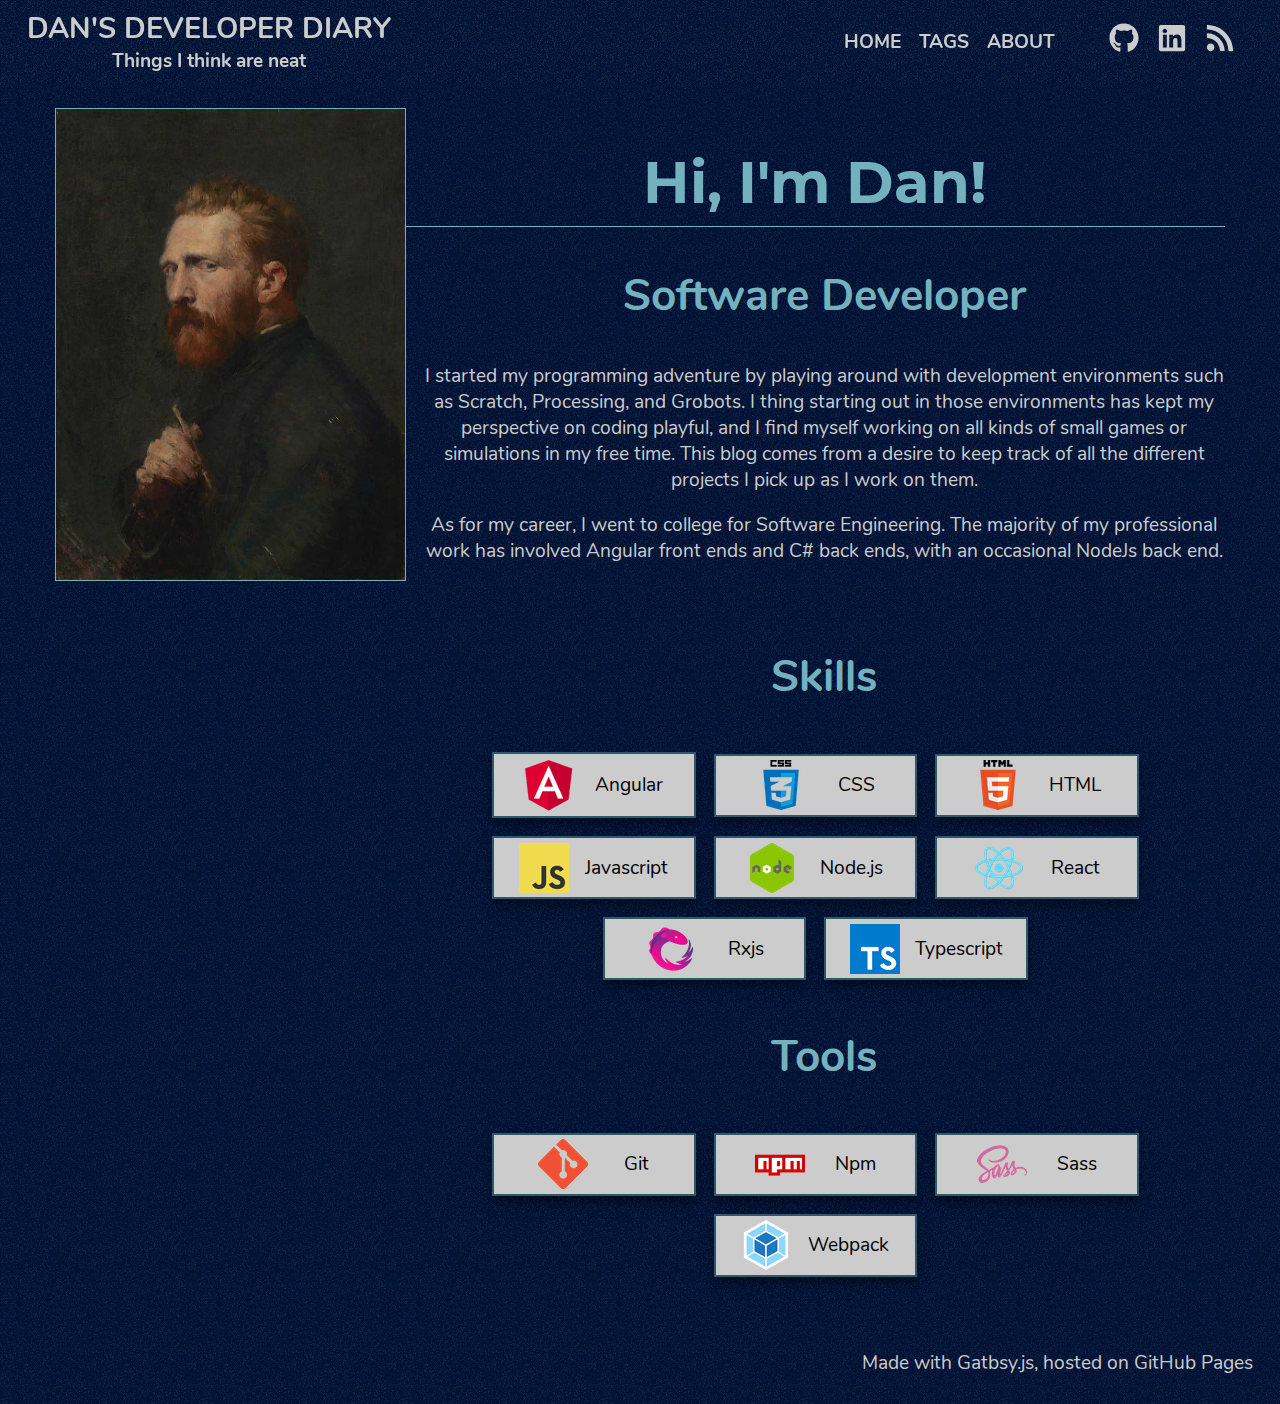
<file: about/index.html>
<!DOCTYPE html><html><head><meta charSet="utf-8"/><meta http-equiv="x-ua-compatible" content="ie=edge"/><meta name="viewport" content="width=device-width, initial-scale=1, shrink-to-fit=no"/><style data-href="/styles.bd9fee2809b7f95e49b7.css">._404-module--container--2h9jl{display:flex;justify-content:center;align-items:center;flex-wrap:wrap}@media only screen and (max-width:480px){._404-module--container--2h9jl{flex-direction:column}}._404-module--image--29jG5{max-width:500px;margin:auto}._404-module--image--29jG5 img{width:100%}._404-module--message--2a13U{margin:auto;text-align:center}.header-module--container--3Ej3t{position:fixed;top:0;left:0;width:100%;box-sizing:border-box;display:flex;align-items:center;justify-content:space-between;z-index:2;padding:9px 18px;border-bottom:0;background-color:rgba(0,17,53,.69);color:#ccc;background-image:url(/static/texture-otis-redding-9befbfcfd41cca3886d29e15d6bbfa38.png);font-family:CustomBoldFont,sans-serif;font-size:1em}.header-module--container--3Ej3t+div{margin-top:90px}@media only screen and (max-width:480px){.header-module--container--3Ej3t{padding:9px;flex-direction:column}}.header-module--titleContainer--2qjcI{display:flex;width:100%;align-items:center}@media only screen and (max-width:480px){.header-module--titleContainer--2qjcI{justify-content:space-evenly}}.header-module--title--2hjav h4{margin:0;padding:0 9px;color:inherit;transition:color .5s;text-transform:uppercase}.header-module--title--2hjav p{margin:0;text-align:center}.header-module--title--2hjav:hover h4,.header-module--title--2hjav:hover p{color:#74b1be}@media only screen and (min-device-width:1025px),screen and (min-device-width:481px) and (max-device-width:1024px){.header-module--hiddenDescription--1UVTe{max-height:0;opacity:0;transition:max-height .5s ease,opacity .5s ease,color .5s ease}}@media only screen and (min-device-width:1025px),screen and (min-device-width:481px) and (max-device-width:1024px){.header-module--visibleDescription--3wR_R{max-height:100px;opacity:1;transition:max-height .5s ease,opacity .5s ease,color .5s ease}}.header-module--list--3PQY8,.header-module--list--3PQY8 ul{display:flex;justify-content:center;align-items:center;flex-wrap:wrap;flex-wrap:nowrap}.header-module--list--3PQY8 ul{list-style:none;margin:0 18px;padding:0}@media only screen and (max-width:480px){.header-module--list--3PQY8 ul{margin-top:9px}}.header-module--list--3PQY8 ul li{margin:0 9px}.header-module--list--3PQY8 ul li a{text-transform:uppercase;transition:color .5s}.header-module--list--3PQY8 ul li a:hover{cursor:pointer;color:#74b1be}@media only screen and (max-width:480px){.header-module--list--3PQY8{flex-direction:column;margin-top:9px}}.header-module--menuButton--HP3_y{display:none}@media only screen and (max-width:480px){.header-module--menuButton--HP3_y{display:block;margin-left:18px}}@media only screen and (max-width:480px){.header-module--collapsedMenu--1Mv0Z{max-height:0;margin:0;opacity:0;transition:max-height .5s ease,margin .5s ease,opacity .5s ease}}@media only screen and (max-width:480px){.header-module--expandedMenu--25RBz{max-height:200px;opacity:1;transition:max-height .5s ease,opacity .5s ease}}.footer-module--container--KEDIr{margin:18px 18px 0;padding:9px;text-align:right}@font-face{font-family:CustomFont;font-weight:400;src:url(/static/Nunito-Regular-65bb0a158ee1967292ee4d11079d45ae.ttf) format("opentype")}@font-face{font-family:CustomFont;font-weight:700;src:url(/static/Montserrat-Bold-88932dadc42e1bba93b21a76de60ef7a.ttf) format("opentype")}@font-face{font-family:CustomBoldFont;font-weight:700;src:url(/static/Nunito-Bold-6f47bcfc065790f02ed3cb8b51bef56f.ttf) format("opentype")}@font-face{font-family:Roboto-Mono;font-weight:400;src:url(/static/RobotoMono-Regular-a48ac41620cd818c5020d0f4302489ff.ttf) format("opentype")}body{font-family:CustomFont,sans-serif;font-size:1.2em;background-color:#001135;background-image:url(/static/texture-otis-redding-9befbfcfd41cca3886d29e15d6bbfa38.png);color:#ccc;margin:0}h1{text-align:center;font-size:3em;font-weight:700;color:#74b1be}@media only screen and (max-width:480px){h1{font-size:2em}}@media screen and (min-device-width:481px) and (max-device-width:1024px){h1{font-size:2em}}h2{text-align:center;font-size:2.3em;font-weight:700;color:#74b1be}@media only screen and (max-width:480px){h2{font-size:1.53333333em}}@media screen and (min-device-width:481px) and (max-device-width:1024px){h2{font-size:1.53333333em}}h3{text-align:center;font-size:1.9em;font-weight:700;color:#74b1be}@media only screen and (max-width:480px){h3{font-size:1.26666667em}}@media screen and (min-device-width:481px) and (max-device-width:1024px){h3{font-size:1.26666667em}}h4{text-align:center;font-size:1.5em;font-weight:700;color:#74b1be}@media only screen and (max-width:480px){h4{font-size:1em}}@media screen and (min-device-width:481px) and (max-device-width:1024px){h4{font-size:1em}}a,h1 a,h2 a,h3 a,h4 a,h5 a,h6 a{text-decoration:none;color:inherit}.layout-module--container--2YeUy{margin:auto}@media only screen and (min-device-width:1025px),screen and (min-device-width:481px) and (max-device-width:1024px){.layout-module--container--2YeUy{width:97%}}.layout-module--title--3ofkA h1{padding:18px;margin:18px;border-bottom:4px solid #74b1be;text-transform:capitalize;text-shadow:7px 7px rgba(0,0,0,.2)}@media only screen and (min-device-width:1025px),screen and (min-device-width:481px) and (max-device-width:1024px){.layout-module--title--3ofkA h1{text-align:right}}.index-module--container--2_-7X{display:flex;justify-content:center;align-items:center;flex-wrap:wrap;padding:18px;margin:18px}@media only screen and (max-width:480px){.index-module--container--2_-7X{flex-direction:column;padding:9px 0}}.index-module--photo--3murx{width:30%;box-sizing:border-box;margin-right:auto;margin-bottom:auto;border:1px solid #74b1be}@media only screen and (max-width:480px){.index-module--photo--3murx{width:100%;margin:auto}}.index-module--content--c7hi2{width:70%;box-sizing:border-box}.index-module--content--c7hi2 h1,.index-module--content--c7hi2 h2,.index-module--content--c7hi2 p{text-align:center}.index-module--content--c7hi2 h1{border-bottom:1px solid #74b1be;padding-bottom:9px}.index-module--content--c7hi2 h2{font-family:CustomBoldFont,sans-serif}.index-module--content--c7hi2 h2,.index-module--content--c7hi2 p{padding-left:18px}@media only screen and (max-width:480px){.index-module--content--c7hi2{width:100%}.index-module--content--c7hi2 h1,.index-module--content--c7hi2 h2,.index-module--content--c7hi2 p{padding:9px 0;text-align:center}}.index-module--iconsContainer--2h_b4,.index-module--iconWrapper--3UF6o{display:flex;justify-content:center;align-items:center;flex-wrap:wrap}.index-module--iconWrapper--3UF6o{background-color:#ccc;color:#000;border:2px solid #2d5a6b;margin:9px;padding:4.5px 18px;box-shadow:0 7px 14px rgba(0,0,0,.25),0 5px 5px rgba(0,0,0,.22);justify-content:space-evenly;flex-basis:20%}.index-module--iconWrapper--3UF6o label{padding-left:9px}@media only screen and (max-width:480px){.index-module--iconWrapper--3UF6o{flex-basis:30%}}.tag-module--card--3mNtD{display:flex;justify-content:center;align-items:center;flex-wrap:wrap;padding:18px;margin:18px;justify-content:left;flex-wrap:nowrap;height:auto;transition:background-color .5s}.tag-module--card--3mNtD h2{text-align:center;font-size:1.8em;font-weight:700;color:#74b1be}@media only screen and (max-width:480px){.tag-module--card--3mNtD h2{font-size:1.2em}}@media screen and (min-device-width:481px) and (max-device-width:1024px){.tag-module--card--3mNtD h2{font-size:1.2em}}.tag-module--card--3mNtD:hover{background-color:rgba(0,0,0,.4)}@media only screen and (max-width:480px){.tag-module--card--3mNtD{margin:0}}.tag-module--cover--1iekb{min-width:10%;margin:0 36px 0 9px}@media only screen and (max-width:480px){.tag-module--cover--1iekb{min-width:25%}}@media screen and (min-device-width:481px) and (max-device-width:1024px){.tag-module--cover--1iekb{min-width:17%}}.tag-module--content--2WX7i h2{font-family:CustomBoldFont,sans-serif}.tag-module--content--2WX7i h2,.tag-module--content--2WX7i p{margin-top:0;margin-bottom:9px;text-align:left}.tag-list-module--tags--3uJ7V{display:flex;justify-content:center;align-items:center;flex-wrap:wrap}.tag-list-module--tags--3uJ7V a{background-color:#2d5a6b;color:#ccc;border:1px solid #ccc;margin:9px;padding:4.5px 18px;box-shadow:0 7px 14px rgba(0,0,0,.25),0 5px 5px rgba(0,0,0,.22)}.tag-list-module--tags--3uJ7V a:hover{cursor:pointer;transition:background-color .5s}.tag-list-module--tags--3uJ7V a:hover:hover{background-color:#ccc;color:#001135;border:1px solid #ccc;margin:9px;padding:4.5px 18px;box-shadow:0 7px 14px rgba(0,0,0,.25),0 5px 5px rgba(0,0,0,.22)}.heading-module--header--31Jz1{display:flex;justify-content:center;align-items:center;flex-wrap:wrap;padding:9px;margin:9px;flex-wrap:nowrap;flex-direction:column-reverse}.heading-module--title--y5Er_{margin:auto;padding:9px 36px 9px 9px;text-align:left}.heading-module--title--y5Er_ h1{text-shadow:5px 5px rgba(0,0,0,.2)}@media only screen and (max-width:480px),screen and (min-device-width:481px) and (max-device-width:1024px){.heading-module--title--y5Er_{padding:18px 9px}.heading-module--title--y5Er_ h1{margin-top:0;margin-bottom:9px}}.heading-module--cover--KYWKJ{width:80%;box-shadow:15px 0 20px 4px rgba(0,0,0,.2),-15px 0 20px 4px rgba(0,0,0,.2);margin:auto}@media only screen and (max-width:480px),screen and (min-device-width:481px) and (max-device-width:1024px){.heading-module--cover--KYWKJ{width:100%}}.article-heading-module--container--2fWtj{display:flex;flex-direction:column;justify-content:left}.article-heading-module--container--2fWtj label{width:100%}.article-heading-module--container--2fWtj label strong{font-family:CustomBoldFont,sans-serif}.article-heading-module--container--2fWtj label a{color:#5a8a94;text-transform:capitalize;transition:color .5s;text-decoration:underline}.article-heading-module--excerpt--3vRa9{color:#5a8a94;font-size:1.3em}code[class*=language-],pre[class*=language-]{color:#657b83;font-family:Consolas,Monaco,Andale Mono,Ubuntu Mono,monospace;font-size:1em;text-align:left;white-space:pre;word-spacing:normal;word-break:normal;word-wrap:normal;line-height:1.5;-moz-tab-size:4;-o-tab-size:4;tab-size:4;-webkit-hyphens:none;-ms-hyphens:none;hyphens:none}code[class*=language-]::selection,code[class*=language-] ::selection,pre[class*=language-]::selection,pre[class*=language-] ::selection{background:#073642}pre[class*=language-]{padding:1em;margin:.5em 0;overflow:auto;border-radius:.3em}:not(pre)>code[class*=language-],pre[class*=language-]{background-color:#fdf6e3}:not(pre)>code[class*=language-]{padding:.1em;border-radius:.3em}.token.cdata,.token.comment,.token.doctype,.token.prolog{color:#93a1a1}.token.punctuation{color:#586e75}.token.namespace{opacity:.7}.token.boolean,.token.constant,.token.deleted,.token.number,.token.property,.token.symbol,.token.tag{color:#268bd2}.token.attr-name,.token.builtin,.token.char,.token.inserted,.token.selector,.token.string,.token.url{color:#2aa198}.token.entity{color:#657b83;background:#eee8d5}.token.atrule,.token.attr-value,.token.keyword{color:#859900}.token.class-name,.token.function{color:#b58900}.token.important,.token.regex,.token.variable{color:#cb4b16}.token.bold,.token.important{font-weight:700}.token.italic{font-style:italic}.token.entity{cursor:help}.gatsby-highlight{position:relative}.gatsby-highlight:before{position:absolute;top:0;left:0;width:100%;padding:4.5px 0;content:attr(data-language);text-indent:15px;color:#ccc;background:#2d5a6b}.gatsby-highlight[data-language=none]:before,.gatsby-highlight[data-language=text]:before{display:none}.gatsby-highlight[data-language=none] pre,.gatsby-highlight[data-language=text] pre{padding-top:18px}.gatsby-highlight pre{font-family:Roboto-Mono;font-size:.9em;overflow-x:auto;overflow-y:hidden;padding-top:45px;background-color:#091729;border-radius:5px}.gatsby-highlight pre code{font-family:inherit;line-height:1.25em;background-color:inherit}.gatsby-highlight[data-language=html]:before{background-color:#e34c26;color:#ccc}.gatsby-highlight[data-language=css]:before{background-color:#563d7c;color:#ccc}.gatsby-highlight[data-language=javascript]:before{background-color:#efbb35;color:#000}.gatsby-highlight[data-language=typescript]:before{background-color:#2b7489;color:#ccc}.gatsby-highlight[data-language=php]:before{background-color:#4f5d95;color:#ccc}.article-module--container--2gTJj h1{text-align:center;font-size:3em;font-weight:700;color:#001135}@media only screen and (max-width:480px){.article-module--container--2gTJj h1{font-size:2em}}@media screen and (min-device-width:481px) and (max-device-width:1024px){.article-module--container--2gTJj h1{font-size:2em}}.article-module--container--2gTJj h2{text-align:center;font-size:2.4em;font-weight:700;color:#001135}@media only screen and (max-width:480px){.article-module--container--2gTJj h2{font-size:1.6em}}@media screen and (min-device-width:481px) and (max-device-width:1024px){.article-module--container--2gTJj h2{font-size:1.6em}}.article-module--container--2gTJj h3{text-align:center;font-size:1.8em;font-weight:700;color:#001135}@media only screen and (max-width:480px){.article-module--container--2gTJj h3{font-size:1.2em}}@media screen and (min-device-width:481px) and (max-device-width:1024px){.article-module--container--2gTJj h3{font-size:1.2em}}.article-module--container--2gTJj article{overflow-x:auto;line-height:1.6}.article-module--container--2gTJj h1,.article-module--container--2gTJj h2,.article-module--container--2gTJj h3,.article-module--container--2gTJj strong,.article-module--container--2gTJj th{font-family:CustomBoldFont,sans-serif}.article-module--container--2gTJj h1,.article-module--container--2gTJj h2,.article-module--container--2gTJj h3,.article-module--container--2gTJj h4,.article-module--container--2gTJj h5,.article-module--container--2gTJj h6{text-align:left}.article-module--container--2gTJj h1,.article-module--container--2gTJj h2{border-bottom:1px solid rgba(0,0,0,.2)}.article-module--container--2gTJj p code{white-space:pre-wrap!important}.article-module--container--2gTJj a{color:#5a8a94;text-decoration:underline;word-break:break-all}.article-module--container--2gTJj a code{text-decoration:inherit}.article-module--container--2gTJj figcaption{max-width:1000px;margin:auto}.article-module--container--2gTJj blockquote{font-size:1.6em;color:#5a8a94;font-style:italic;font-weight:200}@media only screen and (max-width:480px){.article-module--container--2gTJj blockquote{font-size:1.3em;margin:18px 0}}.article-module--container--2gTJj blockquote p:after,.article-module--container--2gTJj blockquote p:before{content:'"'}.article-module--container--2gTJj iframe{display:block;margin:auto}@media only screen and (max-width:480px){.article-module--container--2gTJj iframe{max-width:300px}}.article-module--container--2gTJj table{margin:auto;border-spacing:0}.article-module--container--2gTJj table td,.article-module--container--2gTJj table th{padding:9px 18px;border:1px solid #5a8a94}.article-module--container--2gTJj table th{text-align:center}.article-module--container--2gTJj table thead{background-color:#5a8a94;color:#000}.article-module--container--2gTJj table thead td,.article-module--container--2gTJj table thead th{border-width:1px 1px 0 0}.article-module--container--2gTJj table thead td:first-child,.article-module--container--2gTJj table thead th:first-child{border-left-width:1px}.article-module--container--2gTJj table tbody tr td,.article-module--container--2gTJj table tbody tr th{border-width:1px 1px 0 0}.article-module--container--2gTJj table tbody tr td:first-child,.article-module--container--2gTJj table tbody tr th:first-child{border-left-width:1px}.article-module--container--2gTJj table tbody tr:last-child td,.article-module--container--2gTJj table tbody tr:last-child th{border-bottom-width:1px}.article-module--container--2gTJj :not(pre)>code[class*=language-]{font-family:Roboto-Mono;padding:.1em;border-radius:5px;background-color:#5a8a94;color:#000}.share-module--container--BhT17{display:flex;justify-content:center;align-items:center;flex-wrap:wrap;padding:18px;margin:18px}.share-module--container--BhT17>div:focus{outline:none}@media only screen and (max-width:480px){.share-module--container--BhT17{margin-top:9px;margin-bottom:0}}.share-module--icon--1yB_V{height:40px;width:40px;margin-right:18px;outline-color:transparent;transition:opacity .5s,transform .5s}.share-module--icon--1yB_V:hover{cursor:pointer;opacity:.8;transform:scale(1.2)}.post-list-module--container--1ANXI{display:flex;align-items:center;flex-wrap:wrap;justify-content:center;flex-direction:column}@media only screen and (max-width:480px){.post-list-module--container--1ANXI{flex-direction:column}}.post-list-module--post--39h-F{display:flex;justify-content:center;align-items:center;flex-wrap:wrap;padding:9px;margin:9px;flex-wrap:nowrap;flex-direction:row;width:100%;box-sizing:border-box}.post-list-module--post--39h-F:hover>div:first-child>a>div{transform:scale(1.1)!important}@media only screen and (max-width:480px){.post-list-module--post--39h-F{width:100%;flex-direction:column}}.post-list-module--cover--2O8pN{overflow:hidden;margin:9px;width:40%;min-width:40%;box-shadow:0 7px 14px rgba(0,0,0,.25),0 5px 5px rgba(0,0,0,.22)}.post-list-module--cover--2O8pN>a>div{transition:transform .5s}@media only screen and (max-width:480px){.post-list-module--cover--2O8pN{min-width:100%;width:100%}}.post-list-module--content--llWjm{padding:9px;margin:9px;text-align:center}.post-list-module--content--llWjm h2,.post-list-module--content--llWjm p{margin:9px 0 0}.post-list-module--content--llWjm h2{text-shadow:5px 5px rgba(0,0,0,.2)}.post-list-module--content--llWjm p{padding:9px;margin:9px}.button-module--button--cNiW9{display:flex;justify-content:center;align-items:center;flex-wrap:wrap;padding:18px;margin:18px;box-shadow:5px 5px 5px 0 rgba(0,0,0,.16),0 0 0 1px rgba(0,0,0,.08);border:2px solid #ccc;font-size:1.3em;transition:.5s}.button-module--button--cNiW9 :first-child{margin-right:9px}.button-module--button--cNiW9:hover{box-shadow:10px 10px 10px 0 rgba(0,0,0,.16),0 0 0 1px rgba(0,0,0,.08);border-radius:10px;background-color:#ccc;color:#001135;text-shadow:4px 4px 25px #ccc}.archive-pagination-module--container--18uDF{display:flex;justify-content:center;align-items:center;flex-wrap:wrap;margin-top:18px}.archive-pagination-module--buttonLeft--25vg7{margin-right:auto}@media only screen and (max-width:480px){.archive-pagination-module--buttonLeft--25vg7{font-size:1em}}.archive-pagination-module--buttonRight--2ZMPL{margin-left:auto}@media only screen and (max-width:480px){.archive-pagination-module--buttonRight--2ZMPL{font-size:1em}}.suggested-posts-module--title--Jmpyx{font-size:1.4em;color:#74b1be;text-align:center;margin:36px 0 0}.post-module--container--1x29O{margin:auto}@media only screen and (min-device-width:1025px){.post-module--container--1x29O{width:90%}}.post-module--content--qcwgF{background-color:#f0f0f0;box-shadow:15px 0 20px 4px rgba(0,0,0,.2),-15px 0 20px 4px rgba(0,0,0,.2);color:#000;box-sizing:border-box;padding:18px}@media only screen and (min-device-width:1025px){.post-module--content--qcwgF{padding:36px 72px}}.tag-module--heading--1Kl-x{display:flex;justify-content:center;align-items:center;flex-wrap:wrap;margin:auto}.tag-module--heading--1Kl-x h1{margin:0;font-family:CustomBoldFont,sans-serif}@media only screen and (max-width:480px){.tag-module--heading--1Kl-x{flex-direction:column-reverse}}.tag-module--cover--2AxsX{width:8%;margin:18px 18px 18px 36px}@media only screen and (max-width:480px){.tag-module--cover--2AxsX{width:25%;margin:9px}}</style><meta name="generator" content="Gatsby 2.22.15"/><title data-react-helmet="true">About | Dan&#x27;s Developer Diary</title><link data-react-helmet="true" rel="canonical" href="https://lgcolella.github.io/dans-dev-diary/about/"/><meta data-react-helmet="true" name="description" content="A brief summary of this blog"/><meta data-react-helmet="true" property="og:title" content="About"/><meta data-react-helmet="true" property="og:type" content="website"/><meta data-react-helmet="true" property="og:url" content="https://lgcolella.github.io/dans-dev-diary/about/"/><meta data-react-helmet="true" property="og:description" content="A brief summary of this blog"/><meta data-react-helmet="true" property="og:image" content="https://lgcolella.github.io/static/2e1eebde07dacc2bea3f52c07324d1e0/46604/facebook-logo.png"/><meta data-react-helmet="true" property="og:image:alt" content="A brief summary of this blog"/><meta data-react-helmet="true" property="og:site_name" content="Dan&#x27;s Developer Diary"/><meta data-react-helmet="true" property="og:locale" content="en_US"/><meta data-react-helmet="true" name="twitter:card" content="summary_large_image"/><meta data-react-helmet="true" name="twitter:title" content="About"/><meta data-react-helmet="true" name="twitter:description" content="A brief summary of this blog"/><meta data-react-helmet="true" name="twitter:image" content="https://lgcolella.github.io/static/2e1eebde07dacc2bea3f52c07324d1e0/46604/facebook-logo.png"/><meta data-react-helmet="true" name="twitter:image:alt" content="A brief summary of this blog"/><meta data-react-helmet="true" name="twitter:site" content="Dan Miller"/><meta data-react-helmet="true" name="twitter:creator" content="Dan Miller"/><link rel="icon" href="/favicon-32x32.png?v=d845e348daecef0e0b171fd2c79fea9d"/><link rel="manifest" href="/manifest.webmanifest"/><meta name="theme-color" content="#0C2744"/><link rel="apple-touch-icon" sizes="48x48" href="/icons/icon-48x48.png?v=d845e348daecef0e0b171fd2c79fea9d"/><link rel="apple-touch-icon" sizes="72x72" href="/icons/icon-72x72.png?v=d845e348daecef0e0b171fd2c79fea9d"/><link rel="apple-touch-icon" sizes="96x96" href="/icons/icon-96x96.png?v=d845e348daecef0e0b171fd2c79fea9d"/><link rel="apple-touch-icon" sizes="144x144" href="/icons/icon-144x144.png?v=d845e348daecef0e0b171fd2c79fea9d"/><link rel="apple-touch-icon" sizes="192x192" href="/icons/icon-192x192.png?v=d845e348daecef0e0b171fd2c79fea9d"/><link rel="apple-touch-icon" sizes="256x256" href="/icons/icon-256x256.png?v=d845e348daecef0e0b171fd2c79fea9d"/><link rel="apple-touch-icon" sizes="384x384" href="/icons/icon-384x384.png?v=d845e348daecef0e0b171fd2c79fea9d"/><link rel="apple-touch-icon" sizes="512x512" href="/icons/icon-512x512.png?v=d845e348daecef0e0b171fd2c79fea9d"/><link rel="alternate" type="application/rss+xml" title="Luigi Colella RSS Feed" href="/rss.xml"/><link rel="sitemap" type="application/xml" href="/sitemap.xml"/><link as="script" rel="preload" href="/webpack-runtime-9ec0b77793654d81f3ab.js"/><link as="script" rel="preload" href="/framework-4b6e6fca25677e0206fe.js"/><link as="script" rel="preload" href="/app-545b3c3183c073ac2040.js"/><link as="script" rel="preload" href="/styles-503b3015a8b38c118cb7.js"/><link as="script" rel="preload" href="/1bfc9850-fe5f6dc05ac82b77ee43.js"/><link as="script" rel="preload" href="/commons-b0b0e5bccbac0859c3ee.js"/><link as="script" rel="preload" href="/bd558598ef29749a548326c133ea375aab83f2a9-c95c7879da15eec87573.js"/><link as="script" rel="preload" href="/component---src-pages-about-index-js-bdea7685921deeb66c0d.js"/><link as="fetch" rel="preload" href="/page-data\about\page-data.json" crossorigin="anonymous"/><link as="fetch" rel="preload" href="/page-data\app-data.json" crossorigin="anonymous"/></head><body><div id="___gatsby"><div style="outline:none" tabindex="-1" id="gatsby-focus-wrapper"><div class="header-module--container--3Ej3t"><div class="header-module--titleContainer--2qjcI"><div class="header-module--title--2hjav"><a href="/"><h4>Dan&#x27;s Developer Diary</h4><p class="header-module--visibleDescription--3wR_R">Things I think are neat</p></a></div><div class="header-module--menuButton--HP3_y"><svg stroke="currentColor" fill="currentColor" stroke-width="0" viewBox="0 0 352 512" size="30" height="30" width="30" xmlns="http://www.w3.org/2000/svg"><path d="M242.72 256l100.07-100.07c12.28-12.28 12.28-32.19 0-44.48l-22.24-22.24c-12.28-12.28-32.19-12.28-44.48 0L176 189.28 75.93 89.21c-12.28-12.28-32.19-12.28-44.48 0L9.21 111.45c-12.28 12.28-12.28 32.19 0 44.48L109.28 256 9.21 356.07c-12.28 12.28-12.28 32.19 0 44.48l22.24 22.24c12.28 12.28 32.2 12.28 44.48 0L176 322.72l100.07 100.07c12.28 12.28 32.2 12.28 44.48 0l22.24-22.24c12.28-12.28 12.28-32.19 0-44.48L242.72 256z"></path></svg></div></div><div class="header-module--list--3PQY8 header-module--expandedMenu--25RBz"><ul><li><a href="/">Home</a></li><li><a href="/tag/">Tags</a></li><li><a aria-current="page" class="" href="/about/">About</a></li></ul><ul><li><a target="_blank" rel="nofollow noopener noreferrer" href="https://github.com/dsmiller95"><svg stroke="currentColor" fill="currentColor" stroke-width="0" viewBox="0 0 496 512" size="30" height="30" width="30" xmlns="http://www.w3.org/2000/svg"><path d="M165.9 397.4c0 2-2.3 3.6-5.2 3.6-3.3.3-5.6-1.3-5.6-3.6 0-2 2.3-3.6 5.2-3.6 3-.3 5.6 1.3 5.6 3.6zm-31.1-4.5c-.7 2 1.3 4.3 4.3 4.9 2.6 1 5.6 0 6.2-2s-1.3-4.3-4.3-5.2c-2.6-.7-5.5.3-6.2 2.3zm44.2-1.7c-2.9.7-4.9 2.6-4.6 4.9.3 2 2.9 3.3 5.9 2.6 2.9-.7 4.9-2.6 4.6-4.6-.3-1.9-3-3.2-5.9-2.9zM244.8 8C106.1 8 0 113.3 0 252c0 110.9 69.8 205.8 169.5 239.2 12.8 2.3 17.3-5.6 17.3-12.1 0-6.2-.3-40.4-.3-61.4 0 0-70 15-84.7-29.8 0 0-11.4-29.1-27.8-36.6 0 0-22.9-15.7 1.6-15.4 0 0 24.9 2 38.6 25.8 21.9 38.6 58.6 27.5 72.9 20.9 2.3-16 8.8-27.1 16-33.7-55.9-6.2-112.3-14.3-112.3-110.5 0-27.5 7.6-41.3 23.6-58.9-2.6-6.5-11.1-33.3 2.6-67.9 20.9-6.5 69 27 69 27 20-5.6 41.5-8.5 62.8-8.5s42.8 2.9 62.8 8.5c0 0 48.1-33.6 69-27 13.7 34.7 5.2 61.4 2.6 67.9 16 17.7 25.8 31.5 25.8 58.9 0 96.5-58.9 104.2-114.8 110.5 9.2 7.9 17 22.9 17 46.4 0 33.7-.3 75.4-.3 83.6 0 6.5 4.6 14.4 17.3 12.1C428.2 457.8 496 362.9 496 252 496 113.3 383.5 8 244.8 8zM97.2 352.9c-1.3 1-1 3.3.7 5.2 1.6 1.6 3.9 2.3 5.2 1 1.3-1 1-3.3-.7-5.2-1.6-1.6-3.9-2.3-5.2-1zm-10.8-8.1c-.7 1.3.3 2.9 2.3 3.9 1.6 1 3.6.7 4.3-.7.7-1.3-.3-2.9-2.3-3.9-2-.6-3.6-.3-4.3.7zm32.4 35.6c-1.6 1.3-1 4.3 1.3 6.2 2.3 2.3 5.2 2.6 6.5 1 1.3-1.3.7-4.3-1.3-6.2-2.2-2.3-5.2-2.6-6.5-1zm-11.4-14.7c-1.6 1-1.6 3.6 0 5.9 1.6 2.3 4.3 3.3 5.6 2.3 1.6-1.3 1.6-3.9 0-6.2-1.4-2.3-4-3.3-5.6-2z"></path></svg></a></li><li><a target="_blank" rel="nofollow noopener noreferrer" href=""><svg stroke="currentColor" fill="currentColor" stroke-width="0" viewBox="0 0 448 512" size="30" height="30" width="30" xmlns="http://www.w3.org/2000/svg"><path d="M416 32H31.9C14.3 32 0 46.5 0 64.3v383.4C0 465.5 14.3 480 31.9 480H416c17.6 0 32-14.5 32-32.3V64.3c0-17.8-14.4-32.3-32-32.3zM135.4 416H69V202.2h66.5V416zm-33.2-243c-21.3 0-38.5-17.3-38.5-38.5S80.9 96 102.2 96c21.2 0 38.5 17.3 38.5 38.5 0 21.3-17.2 38.5-38.5 38.5zm282.1 243h-66.4V312c0-24.8-.5-56.7-34.5-56.7-34.6 0-39.9 27-39.9 54.9V416h-66.4V202.2h63.7v29.2h.9c8.9-16.8 30.6-34.5 62.9-34.5 67.2 0 79.7 44.3 79.7 101.9V416z"></path></svg></a></li><li><a href="/"><svg stroke="currentColor" fill="currentColor" stroke-width="0" viewBox="0 0 448 512" size="30" height="30" width="30" xmlns="http://www.w3.org/2000/svg"><path d="M128.081 415.959c0 35.369-28.672 64.041-64.041 64.041S0 451.328 0 415.959s28.672-64.041 64.041-64.041 64.04 28.673 64.04 64.041zm175.66 47.25c-8.354-154.6-132.185-278.587-286.95-286.95C7.656 175.765 0 183.105 0 192.253v48.069c0 8.415 6.49 15.472 14.887 16.018 111.832 7.284 201.473 96.702 208.772 208.772.547 8.397 7.604 14.887 16.018 14.887h48.069c9.149.001 16.489-7.655 15.995-16.79zm144.249.288C439.596 229.677 251.465 40.445 16.503 32.01 7.473 31.686 0 38.981 0 48.016v48.068c0 8.625 6.835 15.645 15.453 15.999 191.179 7.839 344.627 161.316 352.465 352.465.353 8.618 7.373 15.453 15.999 15.453h48.068c9.034-.001 16.329-7.474 16.005-16.504z"></path></svg></a></li></ul></div></div><div class="layout-module--container--2YeUy"><div class="index-module--container--2_-7X"><div class="index-module--photo--3murx"><div class=" gatsby-image-wrapper" style="position:relative;overflow:hidden"><div aria-hidden="true" style="width:100%;padding-bottom:135%"></div><img aria-hidden="true" src="data:image/svg+xml,%3csvg%20xmlns=&#x27;http://www.w3.org/2000/svg&#x27;%20width=&#x27;400&#x27;%20height=&#x27;540&#x27;%20viewBox=&#x27;0%200%20400%20540&#x27;%20preserveAspectRatio=&#x27;none&#x27;%3e%3cpath%20d=&#x27;M0%20270v270h401V0H0v270M157%2092l-2%202c-2%200-3%201-2%204%201%202%200%203-1%204l-2%205c0%205%200%205%202%204%203%200%208-4%208-5l2-1c4-1%205-9%202-9l-1-2c-1-3-5-5-6-2m11%206v1c2%200%203%202%201%202v2l2%203h1l1-2-1%205c0%203%200%203-1%201-1-1-1-1-1%201l-2%204-1-3%201-2-3%202-5%204c-1%203-1%202-1%200%201-3-1-3-4-1h-2c-2-2-4-1-4%201s-3%205-4%204c-5-1-18%2021-19%2032%200%205-1%209-4%2014-3%208-4%2010-1%2012l4-2c2-2%209-1%2013%202%202%202%202%202%201%205s-2%204-4%204c-2-1-3-5-1-6l-1-2h-4c-1%201-1%201%201%201l2%201-1%201-2%202-2%204c-1%201%200%203%201%202v2l-1%209c-1%2017%205%2024%2012%2016%203-2%203-2%2011-2l8%201v-3c-1-4%200-3%202%202%201%205-3%2010-7%208h-2l6%205%208%205c5%203%206%204%206%202l1-2c1-1%205%204%205%206h4c1%202%202%201%202-2s0-3%202-2c2%202%203%202%203%201%200-2%201-2%204-2%201%200%202-2%202-5%200-5%200-7%202-6%202%200%204-6%204-10-1-2-1-2%200%200h1c0-3%202-7%204-7s2-1%202-3l1-3%201%202%201%202%201-2c0-2%202-3%202%200h1l2-2c2%200%205-4%205-6s0-2%201-1c2%202%202%202%202%200v-3l-2-3-4-3c-3%200-3-2%201-4l2-4c0-1%200-2%202-2l2-1-1-1c-1%201-3-3-3-4%201%200%200-3-2-5-2-3-2-4-1-4%202%200%201-4-1-4v1l-1%202-1-3c0-5%200-6-1-5l-1-3c0-3%200-3%201-1l1%201%201%201%201%201%201-1c-1-1%200-2%204-3%202-1%204-1%203-2h-2c-2%201-3%201-7-1-5-3-6-5-3-8%202-2%202-2%202%203%200%203%201%203%203%203%205%200%205-5-1-10-2-2-3-3-2-4v-2l-3-1v-2l3-1%201%201c-1%202%200%202%205%202l8%201%2011%201-9-3-4-1-3-2%203-1%202-4%201-2-2-2h-4c-1%202-3%203-2%200h-3l-3%203-5%203c-3%202-4%202-4%200h1l1-2c0-2-1-2-3-1l-1%202v2l-1-1h-2v-4c-1%201-2%200-3-1-1-2-12%202-12%204l-1-1c-2-4-2-5-3-3h-4c-4-2-6-6-2-6%201%200%202%200%202-2l-1-2-1%202c0%202-2%201-2-1%200-4-6-7-7-4m-19%2073c-2%203-2%204-1%207%201%205%202%205%205%202%202-1%203-2%205-1%201%201%202%201%205-2l4-3%201-1h2c5%201%204-2-1-3l-6-1-2%201c-8-2-11-2-12%201m96%205l-5%202c-3-1-4%204-2%207l2%203%201%201h2c1%201%201%201%201-1s2-4%205-5l2-2%201-2c1%200%202-1%201-2l1-1h2l-2-1h-5c-1-1-3%200-4%201m8%2012l-4%203c2%206%202%206%200%206-3%200-8%203-5%203%202%200%203%202%202%205l-2%202h-4c-3%201-5%200-2-2%201-1%203-5%203-10%200-1%200-2-2-2l-2-2c0-2-2-1-3%201v3l-1-3v-2l-2%202v11c-2%204-2%205%200%205l1%206v7c2%201%209%200%2011-1l2-2%202-1%201-1c2%200%206-4%206-5h-3l-4-1%203-1c6-1%2011-8%207-9v-1c2%200%207-5%207-7h-1l-3-2c0-2-1-3-2-3l-5%201M135%20341c-1%203-1%204%203%2011l5%207%201%201%201%204%201%205c0%203-2%202-3%200%200-2-1-3-5-3l-5-1c-3-3-11%202-11%207%200%204-2%206-5%206l-4%201-3%203c-3%201-6%209-6%2014l-1%203-1%205-2%204v2c3%202%202%203-2%202-2%200-3%200-5%202v9l3%202c2%204%2013%204%2014%201%201-2%200-4-3-5-3%200-5-3-2-3l3%202%203%201v-1c-1-2-1-2%203-2s5%200%205-2l1%201c2%204%204%205%208%205%203%200%203%200%202-2-2-2-2-3-1-4l2-2c-1-1%201-3%204-3%202-1%207%201%206%202-1%202%200%202%202%200l2-2v1c-1%201%200%202%202%203%202%202%202%202%202%200-1-2-1-2%201-2s3-2%201-2v-3c1-2%201-2-1-2s-3-1-3-2h-1l-2%201c-2-2%203-7%206-6h2c1-1%202-1%204%201l2%201-1-5c0-2%200-3-2-3l-3-1h1c3%200%202-1-1-5l-1-3-1-2-2-3v-6l1%201%203%202%203-1-2-1c-1%200-2-1-1-2l-1-2-3-1v-2c1%201%202%200%202-3v-3l-2%202-2%203%201-3c0-2-4-12-6-14s-4-7-3-9-2-1-3%201&#x27;%20fill=&#x27;%23d3d3d3&#x27;%20fill-rule=&#x27;evenodd&#x27;/%3e%3c/svg%3e" alt="" style="position:absolute;top:0;left:0;width:100%;height:100%;object-fit:cover;object-position:center;opacity:1;transition-delay:500ms"/><noscript><picture><source srcset="/static/bead24a0ccca3ac0cac6f907795de5dd/f836f/profile-photo.jpg 200w,
/static/bead24a0ccca3ac0cac6f907795de5dd/2244e/profile-photo.jpg 400w,
/static/bead24a0ccca3ac0cac6f907795de5dd/68917/profile-photo.jpg 759w" sizes="(max-width: 759px) 100vw, 759px" /><img loading="lazy" sizes="(max-width: 759px) 100vw, 759px" srcset="/static/bead24a0ccca3ac0cac6f907795de5dd/f836f/profile-photo.jpg 200w,
/static/bead24a0ccca3ac0cac6f907795de5dd/2244e/profile-photo.jpg 400w,
/static/bead24a0ccca3ac0cac6f907795de5dd/68917/profile-photo.jpg 759w" src="/static/bead24a0ccca3ac0cac6f907795de5dd/68917/profile-photo.jpg" alt="" style="position:absolute;top:0;left:0;opacity:1;width:100%;height:100%;object-fit:cover;object-position:center"/></picture></noscript></div></div><div class="index-module--content--c7hi2"><h1>Hi, I&#x27;m Dan!</h1><h2>Software Developer</h2><p>I started my programming adventure by playing around with development environments such as Scratch, Processing, and Grobots. I thing starting out in those environments has kept my perspective on coding playful, and I find myself working on all kinds of small games or simulations in my free time. This blog comes from a desire to keep track of all the different projects I pick up as I work on them.</p><p>As for my career, I went to college for Software Engineering. The majority of my professional work has involved Angular front ends and C# back ends, with an occasional NodeJs back end.</p><br/><h2>Skills</h2><div class="index-module--iconsContainer--2h_b4"><div class="index-module--iconWrapper--3UF6o"><div class=" gatsby-image-wrapper" style="position:relative;overflow:hidden;display:inline-block;width:50px;height:53px"><img aria-hidden="true" src="data:image/svg+xml,%3csvg%20xmlns=&#x27;http://www.w3.org/2000/svg&#x27;%20width=&#x27;50&#x27;%20height=&#x27;53&#x27;%20viewBox=&#x27;0%200%2050%2053&#x27;%20preserveAspectRatio=&#x27;none&#x27;%3e%3cpath%20d=&#x27;M13%205L1%209l4%2030c0%202%2017%2012%2020%2012l11-5%209-6%201-13c3-19%204-17-9-22L25%201%2013%205m4%2018a2290%202290%200%2000-5%2017c3%200%203-1%205-4l1-4h13l1%204c2%203%202%204%204%204l3-1L26%209c-1-2-2-1-9%2014&#x27;%20fill=&#x27;%23d3d3d3&#x27;%20fill-rule=&#x27;evenodd&#x27;/%3e%3c/svg%3e" title="angular" alt="angular logo" style="position:absolute;top:0;left:0;width:100%;height:100%;object-fit:cover;object-position:center;opacity:1;transition-delay:500ms"/><noscript><picture><source srcset="/static/62506c6b62b9db1eb2e8fef5c70bcf62/ef958/angular.png 1x,
/static/62506c6b62b9db1eb2e8fef5c70bcf62/5db04/angular.png 1.5x" /><img loading="lazy" width="50" height="53" srcset="/static/62506c6b62b9db1eb2e8fef5c70bcf62/ef958/angular.png 1x,
/static/62506c6b62b9db1eb2e8fef5c70bcf62/5db04/angular.png 1.5x" src="/static/62506c6b62b9db1eb2e8fef5c70bcf62/ef958/angular.png" alt="angular logo" title="angular" style="position:absolute;top:0;left:0;opacity:1;width:100%;height:100%;object-fit:cover;object-position:center"/></picture></noscript></div><label>Angular</label></div><div class="index-module--iconWrapper--3UF6o"><div class=" gatsby-image-wrapper" style="position:relative;overflow:hidden;display:inline-block;width:50px;height:50px"><img aria-hidden="true" src="data:image/svg+xml,%3csvg%20xmlns=&#x27;http://www.w3.org/2000/svg&#x27;%20width=&#x27;50&#x27;%20height=&#x27;50&#x27;%20viewBox=&#x27;0%200%2050%2050&#x27;%20preserveAspectRatio=&#x27;none&#x27;%3e%3cpath%20d=&#x27;M7%2013l2%2018%201%2015%204%201%208%202c2%201%2016-2%2018-3a254%20254%200%20003-33v-3H7v3m7%206c0%202%201%203%204%203l4%201-3%201-4%204c0%203%200%203%208%203h7v3c-1%204-10%205-10%201%200-1-1-2-3-2s-2%200-2%202l1%203c0%203%208%205%2014%203%204-1%205-2%205-10v-5h-7l4-2c3-2%204-3%204-5s0-2-11-2-11%200-11%202&#x27;%20fill=&#x27;%23d3d3d3&#x27;%20fill-rule=&#x27;evenodd&#x27;/%3e%3c/svg%3e" title="css" alt="css logo" style="position:absolute;top:0;left:0;width:100%;height:100%;object-fit:cover;object-position:center;opacity:1;transition-delay:500ms"/><noscript><picture><source srcset="/static/83f0477b8037417efabc185ef32b0ce3/ef958/css.png 1x,
/static/83f0477b8037417efabc185ef32b0ce3/5db04/css.png 1.5x,
/static/83f0477b8037417efabc185ef32b0ce3/65e33/css.png 2x" /><img loading="lazy" width="50" height="50" srcset="/static/83f0477b8037417efabc185ef32b0ce3/ef958/css.png 1x,
/static/83f0477b8037417efabc185ef32b0ce3/5db04/css.png 1.5x,
/static/83f0477b8037417efabc185ef32b0ce3/65e33/css.png 2x" src="/static/83f0477b8037417efabc185ef32b0ce3/ef958/css.png" alt="css logo" title="css" style="position:absolute;top:0;left:0;opacity:1;width:100%;height:100%;object-fit:cover;object-position:center"/></picture></noscript></div><label>CSS</label></div><div class="index-module--iconWrapper--3UF6o"><div class=" gatsby-image-wrapper" style="position:relative;overflow:hidden;display:inline-block;width:50px;height:50px"><img aria-hidden="true" src="data:image/svg+xml,%3csvg%20xmlns=&#x27;http://www.w3.org/2000/svg&#x27;%20width=&#x27;50&#x27;%20height=&#x27;50&#x27;%20viewBox=&#x27;0%200%2050%2050&#x27;%20preserveAspectRatio=&#x27;none&#x27;%3e%3cpath%20d=&#x27;M7%2012l2%2018%201%2016%204%201%208%202h6l8-2%204-1%201-16%202-18c0-2-1-2-18-2S7%2010%207%2012m7%2010l1%207c0%202%200%202%208%202%207%200%207%200%207%203%200%202-3%204-7%203-2%200-3-1-3-2l-2-2c-3%200-3%200-2%203v4c1%201%2010%202%2014%201s5-3%205-11v-4h-8c-7%200-8%200-8-2s1-2%209-2%208%200%208-2v-3H14v5&#x27;%20fill=&#x27;%23d3d3d3&#x27;%20fill-rule=&#x27;evenodd&#x27;/%3e%3c/svg%3e" title="html" alt="html logo" style="position:absolute;top:0;left:0;width:100%;height:100%;object-fit:cover;object-position:center;opacity:1;transition-delay:500ms"/><noscript><picture><source srcset="/static/2e4ed85a249e0d819df884d55176c16c/ef958/html.png 1x,
/static/2e4ed85a249e0d819df884d55176c16c/5db04/html.png 1.5x,
/static/2e4ed85a249e0d819df884d55176c16c/65e33/html.png 2x" /><img loading="lazy" width="50" height="50" srcset="/static/2e4ed85a249e0d819df884d55176c16c/ef958/html.png 1x,
/static/2e4ed85a249e0d819df884d55176c16c/5db04/html.png 1.5x,
/static/2e4ed85a249e0d819df884d55176c16c/65e33/html.png 2x" src="/static/2e4ed85a249e0d819df884d55176c16c/ef958/html.png" alt="html logo" title="html" style="position:absolute;top:0;left:0;opacity:1;width:100%;height:100%;object-fit:cover;object-position:center"/></picture></noscript></div><label>HTML</label></div><div class="index-module--iconWrapper--3UF6o"><div class=" gatsby-image-wrapper" style="position:relative;overflow:hidden;display:inline-block;width:50px;height:50px"><img aria-hidden="true" src="data:image/svg+xml,%3csvg%20xmlns=&#x27;http://www.w3.org/2000/svg&#x27;%20width=&#x27;50&#x27;%20height=&#x27;50&#x27;%20viewBox=&#x27;0%200%2050%2050&#x27;%20preserveAspectRatio=&#x27;none&#x27;%3e%3cpath%20d=&#x27;M23%2024l-1%209c0%208-1%2010-4%208h-4c-4%203%206%207%2011%203%203-2%203-21%200-21l-2%201m9%202c-2%203%200%207%205%2010l4%204c0%202-4%203-6%201-1-2-5-1-5%201s6%204%209%204c9%200%209-10%201-14-4-2-5-5-2-5l3%201c1%202%204-2%202-3-2-3-9-2-11%201&#x27;%20fill=&#x27;%23d3d3d3&#x27;%20fill-rule=&#x27;evenodd&#x27;/%3e%3c/svg%3e" title="javascript" alt="javascript logo" style="position:absolute;top:0;left:0;width:100%;height:100%;object-fit:cover;object-position:center;opacity:1;transition-delay:500ms"/><noscript><picture><source srcset="/static/7f130501681cb3d0129f266820c78b24/ef958/javascript.png 1x,
/static/7f130501681cb3d0129f266820c78b24/5db04/javascript.png 1.5x,
/static/7f130501681cb3d0129f266820c78b24/65e33/javascript.png 2x" /><img loading="lazy" width="50" height="50" srcset="/static/7f130501681cb3d0129f266820c78b24/ef958/javascript.png 1x,
/static/7f130501681cb3d0129f266820c78b24/5db04/javascript.png 1.5x,
/static/7f130501681cb3d0129f266820c78b24/65e33/javascript.png 2x" src="/static/7f130501681cb3d0129f266820c78b24/ef958/javascript.png" alt="javascript logo" title="javascript" style="position:absolute;top:0;left:0;opacity:1;width:100%;height:100%;object-fit:cover;object-position:center"/></picture></noscript></div><label>Javascript</label></div><div class="index-module--iconWrapper--3UF6o"><div class=" gatsby-image-wrapper" style="position:relative;overflow:hidden;display:inline-block;width:50px;height:50px"><img aria-hidden="true" src="data:image/svg+xml,%3csvg%20xmlns=&#x27;http://www.w3.org/2000/svg&#x27;%20width=&#x27;50&#x27;%20height=&#x27;50&#x27;%20viewBox=&#x27;0%200%2050%2050&#x27;%20preserveAspectRatio=&#x27;none&#x27;%3e%3cpath%20d=&#x27;M13%206L3%2012v26l11%206%2011%206%2012-6%2010-6V12L36%206%2025%200%2013%206&#x27;%20fill=&#x27;%23d3d3d3&#x27;%20fill-rule=&#x27;evenodd&#x27;/%3e%3c/svg%3e" title="nodejs" alt="nodejs logo" style="position:absolute;top:0;left:0;width:100%;height:100%;object-fit:cover;object-position:center;opacity:1;transition-delay:500ms"/><noscript><picture><source srcset="/static/6dcf699938b2291d1634f91adb0dded1/ef958/nodejs.png 1x,
/static/6dcf699938b2291d1634f91adb0dded1/5db04/nodejs.png 1.5x,
/static/6dcf699938b2291d1634f91adb0dded1/65e33/nodejs.png 2x" /><img loading="lazy" width="50" height="50" srcset="/static/6dcf699938b2291d1634f91adb0dded1/ef958/nodejs.png 1x,
/static/6dcf699938b2291d1634f91adb0dded1/5db04/nodejs.png 1.5x,
/static/6dcf699938b2291d1634f91adb0dded1/65e33/nodejs.png 2x" src="/static/6dcf699938b2291d1634f91adb0dded1/ef958/nodejs.png" alt="nodejs logo" title="nodejs" style="position:absolute;top:0;left:0;opacity:1;width:100%;height:100%;object-fit:cover;object-position:center"/></picture></noscript></div><label>Node.js</label></div><div class="index-module--iconWrapper--3UF6o"><div class=" gatsby-image-wrapper" style="position:relative;overflow:hidden;display:inline-block;width:50px;height:50px"><img aria-hidden="true" src="data:image/svg+xml,%3csvg%20xmlns=&#x27;http://www.w3.org/2000/svg&#x27;%20width=&#x27;50&#x27;%20height=&#x27;50&#x27;%20viewBox=&#x27;0%200%2050%2050&#x27;%20preserveAspectRatio=&#x27;none&#x27;%3e%3cpath%20d=&#x27;M11%207l-1%206c1%204%201%204-4%206-7%203-7%209%201%2012%204%202%204%202%203%206-1%208%205%2011%2012%207l3-2%203%202c8%204%2013%202%2012-6-1-5-1-5%203-6%208-4%208-9%201-13-5-2-5-3-4-6%201-8-4-11-12-7l-4%202-2-2c-4-3-9-3-11%201m8%2015c-2%203-2%203-1%207%202%203%203%203%207%203s5%200%207-3v-7c-2-4-3-4-7-4s-5%200-6%204&#x27;%20fill=&#x27;%23d3d3d3&#x27;%20fill-rule=&#x27;evenodd&#x27;/%3e%3c/svg%3e" title="react" alt="react logo" style="position:absolute;top:0;left:0;width:100%;height:100%;object-fit:cover;object-position:center;opacity:1;transition-delay:500ms"/><noscript><picture><source srcset="/static/f87e161375f53a8acb0caa77ea0ef48e/ef958/react.png 1x,
/static/f87e161375f53a8acb0caa77ea0ef48e/5db04/react.png 1.5x,
/static/f87e161375f53a8acb0caa77ea0ef48e/65e33/react.png 2x" /><img loading="lazy" width="50" height="50" srcset="/static/f87e161375f53a8acb0caa77ea0ef48e/ef958/react.png 1x,
/static/f87e161375f53a8acb0caa77ea0ef48e/5db04/react.png 1.5x,
/static/f87e161375f53a8acb0caa77ea0ef48e/65e33/react.png 2x" src="/static/f87e161375f53a8acb0caa77ea0ef48e/ef958/react.png" alt="react logo" title="react" style="position:absolute;top:0;left:0;opacity:1;width:100%;height:100%;object-fit:cover;object-position:center"/></picture></noscript></div><label>React</label></div><div class="index-module--iconWrapper--3UF6o"><div class=" gatsby-image-wrapper" style="position:relative;overflow:hidden;display:inline-block;width:50px;height:50px"><img aria-hidden="true" src="data:image/svg+xml,%3csvg%20xmlns=&#x27;http://www.w3.org/2000/svg&#x27;%20width=&#x27;50&#x27;%20height=&#x27;50&#x27;%20viewBox=&#x27;0%200%2050%2050&#x27;%20preserveAspectRatio=&#x27;none&#x27;%3e%3cpath%20d=&#x27;M15%206l-4%202c-2%200-4%202-4%205l-2%203c-3%203-2%2011%202%2017%208%2015%2025%2018%2035%207%204-4%206-8%203-5-2%202-3%201-1-2%203-3%204-12%202-8-2%201-2%201-1-1l-1-6c-1-2-1-2-1%201%200%204-2%209-5%2011-3%203-3%204%200%204%202-1%202-1%201%201l-5%202c-3%200-4%201-1%203%203%203-5%200-10-3l-4-2%201%202%201%201c0%202-3-1-5-4-3-6-1-12%204-15%203-2%203-2%209%200%2011%204%2016%201%2010-6S18%202%2015%206&#x27;%20fill=&#x27;%23d3d3d3&#x27;%20fill-rule=&#x27;evenodd&#x27;/%3e%3c/svg%3e" title="rxjs" alt="rxjs logo" style="position:absolute;top:0;left:0;width:100%;height:100%;object-fit:cover;object-position:center;opacity:1;transition-delay:500ms"/><noscript><picture><source srcset="/static/cf61f21dd1e03663dcfc29d520894456/ef958/rxjs.png 1x,
/static/cf61f21dd1e03663dcfc29d520894456/5db04/rxjs.png 1.5x,
/static/cf61f21dd1e03663dcfc29d520894456/65e33/rxjs.png 2x" /><img loading="lazy" width="50" height="50" srcset="/static/cf61f21dd1e03663dcfc29d520894456/ef958/rxjs.png 1x,
/static/cf61f21dd1e03663dcfc29d520894456/5db04/rxjs.png 1.5x,
/static/cf61f21dd1e03663dcfc29d520894456/65e33/rxjs.png 2x" src="/static/cf61f21dd1e03663dcfc29d520894456/ef958/rxjs.png" alt="rxjs logo" title="rxjs" style="position:absolute;top:0;left:0;opacity:1;width:100%;height:100%;object-fit:cover;object-position:center"/></picture></noscript></div><label>Rxjs</label></div><div class="index-module--iconWrapper--3UF6o"><div class=" gatsby-image-wrapper" style="position:relative;overflow:hidden;display:inline-block;width:50px;height:50px"><img aria-hidden="true" src="data:image/svg+xml,%3csvg%20xmlns=&#x27;http://www.w3.org/2000/svg&#x27;%20width=&#x27;50&#x27;%20height=&#x27;50&#x27;%20viewBox=&#x27;0%200%2050%2050&#x27;%20preserveAspectRatio=&#x27;none&#x27;%3e%3cpath%20d=&#x27;M0%2025v25h51V0H0v25m11%200c0%202%201%202%203%202h3v9c0%209%201%2010%203%2010s2%200%202-9V27h4c2%200%203%200%203-2s-1-2-9-2-9%200-9%202m22%200c-4%204-2%208%204%2011%203%201%204%203%204%204-1%202-4%203-6%201-1-2-2-2-3-1-2%202-2%202%201%204%205%204%2013%201%2013-5%200-2-4-7-6-7-3%200-5-3-3-4h3c1%201%202%201%203-1%203-4-6-6-10-2&#x27;%20fill=&#x27;%23d3d3d3&#x27;%20fill-rule=&#x27;evenodd&#x27;/%3e%3c/svg%3e" title="typescript" alt="typescript logo" style="position:absolute;top:0;left:0;width:100%;height:100%;object-fit:cover;object-position:center;opacity:1;transition-delay:500ms"/><noscript><picture><source srcset="/static/26cc95f255ccb936d154b43614f61602/ef958/typescript.png 1x,
/static/26cc95f255ccb936d154b43614f61602/5db04/typescript.png 1.5x,
/static/26cc95f255ccb936d154b43614f61602/65e33/typescript.png 2x" /><img loading="lazy" width="50" height="50" srcset="/static/26cc95f255ccb936d154b43614f61602/ef958/typescript.png 1x,
/static/26cc95f255ccb936d154b43614f61602/5db04/typescript.png 1.5x,
/static/26cc95f255ccb936d154b43614f61602/65e33/typescript.png 2x" src="/static/26cc95f255ccb936d154b43614f61602/ef958/typescript.png" alt="typescript logo" title="typescript" style="position:absolute;top:0;left:0;opacity:1;width:100%;height:100%;object-fit:cover;object-position:center"/></picture></noscript></div><label>Typescript</label></div></div><h2>Tools</h2><div class="index-module--iconsContainer--2h_b4"><div class="index-module--iconWrapper--3UF6o"><div class=" gatsby-image-wrapper" style="position:relative;overflow:hidden;display:inline-block;width:50px;height:50px"><img aria-hidden="true" src="data:image/svg+xml,%3csvg%20xmlns=&#x27;http://www.w3.org/2000/svg&#x27;%20width=&#x27;50&#x27;%20height=&#x27;50&#x27;%20viewBox=&#x27;0%200%2050%2050&#x27;%20preserveAspectRatio=&#x27;none&#x27;%3e%3cpath%20d=&#x27;M21%203l-3%203%203%202%204%203c2%200%204%202%204%204s5%207%208%207c2%201%202%206%200%207-3%200-5-2-5-4l-2-4-3-2v7l1%208c2%201%201%204-1%205-1%201-2%201-4-1s-2-2-1-4c3-4%203-14%200-17l-1-3-2-4-3-2-8%208-8%209c0%202%2023%2025%2025%2025s26-24%2026-26l-1-2c0%201-6-4-12-11L25%200l-4%203&#x27;%20fill=&#x27;%23d3d3d3&#x27;%20fill-rule=&#x27;evenodd&#x27;/%3e%3c/svg%3e" title="git" alt="git logo" style="position:absolute;top:0;left:0;width:100%;height:100%;object-fit:cover;object-position:center;opacity:1;transition-delay:500ms"/><noscript><picture><source srcset="/static/728ff5a8e44d74cd0f2359ef0a9ec88a/ef958/git.png 1x,
/static/728ff5a8e44d74cd0f2359ef0a9ec88a/5db04/git.png 1.5x,
/static/728ff5a8e44d74cd0f2359ef0a9ec88a/65e33/git.png 2x" /><img loading="lazy" width="50" height="50" srcset="/static/728ff5a8e44d74cd0f2359ef0a9ec88a/ef958/git.png 1x,
/static/728ff5a8e44d74cd0f2359ef0a9ec88a/5db04/git.png 1.5x,
/static/728ff5a8e44d74cd0f2359ef0a9ec88a/65e33/git.png 2x" src="/static/728ff5a8e44d74cd0f2359ef0a9ec88a/ef958/git.png" alt="git logo" title="git" style="position:absolute;top:0;left:0;opacity:1;width:100%;height:100%;object-fit:cover;object-position:center"/></picture></noscript></div><label>Git</label></div><div class="index-module--iconWrapper--3UF6o"><div class=" gatsby-image-wrapper" style="position:relative;overflow:hidden;display:inline-block;width:50px;height:50px"><img aria-hidden="true" src="data:image/svg+xml,%3csvg%20xmlns=&#x27;http://www.w3.org/2000/svg&#x27;%20width=&#x27;50&#x27;%20height=&#x27;50&#x27;%20viewBox=&#x27;0%200%2050%2050&#x27;%20preserveAspectRatio=&#x27;none&#x27;%3e%3cpath%20d=&#x27;M0%2025v8h7c5%200%206%200%207%202%200%203%2011%203%2011%200%201-2%202-2%2013-2h13V16H0v9m17%201c0%207%200%207%203%207l2-1c0-1%201-2%203-2s2%200%202-5v-6H17v7m13-1c0%205%200%205%203%205s3%200%203-4l1-4c2%200%202%201%202%204s0%204%202%204l1-4c0-3%200-4%202-4l1%204%201%204%201-5v-6H30v6&#x27;%20fill=&#x27;%23d3d3d3&#x27;%20fill-rule=&#x27;evenodd&#x27;/%3e%3c/svg%3e" title="npm" alt="npm logo" style="position:absolute;top:0;left:0;width:100%;height:100%;object-fit:cover;object-position:center;opacity:1;transition-delay:500ms"/><noscript><picture><source srcset="/static/0296023cedec897f59d696062fccbae2/ef958/npm.png 1x,
/static/0296023cedec897f59d696062fccbae2/5db04/npm.png 1.5x,
/static/0296023cedec897f59d696062fccbae2/65e33/npm.png 2x" /><img loading="lazy" width="50" height="50" srcset="/static/0296023cedec897f59d696062fccbae2/ef958/npm.png 1x,
/static/0296023cedec897f59d696062fccbae2/5db04/npm.png 1.5x,
/static/0296023cedec897f59d696062fccbae2/65e33/npm.png 2x" src="/static/0296023cedec897f59d696062fccbae2/ef958/npm.png" alt="npm logo" title="npm" style="position:absolute;top:0;left:0;opacity:1;width:100%;height:100%;object-fit:cover;object-position:center"/></picture></noscript></div><label>Npm</label></div><div class="index-module--iconWrapper--3UF6o"><div class=" gatsby-image-wrapper" style="position:relative;overflow:hidden;display:inline-block;width:50px;height:50px"><img aria-hidden="true" src="data:image/svg+xml,%3csvg%20xmlns=&#x27;http://www.w3.org/2000/svg&#x27;%20width=&#x27;50&#x27;%20height=&#x27;50&#x27;%20viewBox=&#x27;0%200%2050%2050&#x27;%20preserveAspectRatio=&#x27;none&#x27;%3e%3cpath%20d=&#x27;M16%208C7%2011%200%2017%200%2022c0%201%202%204%205%206%204%204%204%204%203%205-7%204-8%2010-3%2011%204%200%208-4%208-8l1-4c1-1%201%200%201%202%200%205%203%207%204%204%201-2%201-2%203%200%201%201%201%201%203-4%203-5%203-5%204-4%201%202%201%203-1%204-3%203-3%204%200%204s5-3%205-5c-1-1%200-3%201-4%202-2%202-2%202%200l-1%203v4c2%200%205-4%205-5-1-1%200-1%203-1%204%200%205%201%206%203s1%202%201%200c0-3-3-5-8-5-3%200-4%200-4-3%200-4-2-4-5%201l-1%204-1-4c0-5-2-4-5%203-2%205-3%206-2%203l-1-5c-2-2-2-2-6%201l-5%203-4-3c-6-5-5-10%205-15%205-3%2012-4%2015-3%205%204-7%2013-14%2012h-1c5%204%2016%200%2018-7%203-7-5-11-15-7&#x27;%20fill=&#x27;%23d3d3d3&#x27;%20fill-rule=&#x27;evenodd&#x27;/%3e%3c/svg%3e" title="sass" alt="sass logo" style="position:absolute;top:0;left:0;width:100%;height:100%;object-fit:cover;object-position:center;opacity:1;transition-delay:500ms"/><noscript><picture><source srcset="/static/1118810bddc51eaa940c83a732265f08/ef958/sass.png 1x,
/static/1118810bddc51eaa940c83a732265f08/5db04/sass.png 1.5x,
/static/1118810bddc51eaa940c83a732265f08/65e33/sass.png 2x" /><img loading="lazy" width="50" height="50" srcset="/static/1118810bddc51eaa940c83a732265f08/ef958/sass.png 1x,
/static/1118810bddc51eaa940c83a732265f08/5db04/sass.png 1.5x,
/static/1118810bddc51eaa940c83a732265f08/65e33/sass.png 2x" src="/static/1118810bddc51eaa940c83a732265f08/ef958/sass.png" alt="sass logo" title="sass" style="position:absolute;top:0;left:0;opacity:1;width:100%;height:100%;object-fit:cover;object-position:center"/></picture></noscript></div><label>Sass</label></div><div class="index-module--iconWrapper--3UF6o"><div class=" gatsby-image-wrapper" style="position:relative;overflow:hidden;display:inline-block;width:50px;height:50px"><img aria-hidden="true" src="data:image/svg+xml,%3csvg%20xmlns=&#x27;http://www.w3.org/2000/svg&#x27;%20width=&#x27;50&#x27;%20height=&#x27;50&#x27;%20viewBox=&#x27;0%200%2050%2050&#x27;%20preserveAspectRatio=&#x27;none&#x27;%3e%3cpath%20d=&#x27;M19%2015c-5%203-5%203%201%206l5%203%205-3c6-3%206-3%200-6-5-2-5-2-11%200m-5%2011v6l5%202%205%203V26l-5-3-5-3v6m17-3l-5%203v11l5-3%205-2V20l-5%203&#x27;%20fill=&#x27;%23d3d3d3&#x27;%20fill-rule=&#x27;evenodd&#x27;/%3e%3c/svg%3e" title="webpack" alt="webpack logo" style="position:absolute;top:0;left:0;width:100%;height:100%;object-fit:cover;object-position:center;opacity:1;transition-delay:500ms"/><noscript><picture><source srcset="/static/e051f1a2711a770c526c1d48768c606a/ef958/webpack.png 1x,
/static/e051f1a2711a770c526c1d48768c606a/5db04/webpack.png 1.5x,
/static/e051f1a2711a770c526c1d48768c606a/65e33/webpack.png 2x" /><img loading="lazy" width="50" height="50" srcset="/static/e051f1a2711a770c526c1d48768c606a/ef958/webpack.png 1x,
/static/e051f1a2711a770c526c1d48768c606a/5db04/webpack.png 1.5x,
/static/e051f1a2711a770c526c1d48768c606a/65e33/webpack.png 2x" src="/static/e051f1a2711a770c526c1d48768c606a/ef958/webpack.png" alt="webpack logo" title="webpack" style="position:absolute;top:0;left:0;opacity:1;width:100%;height:100%;object-fit:cover;object-position:center"/></picture></noscript></div><label>Webpack</label></div></div></div></div></div><div class="footer-module--container--KEDIr"><p>Made with Gatbsy.js, hosted on GitHub Pages</p></div></div><div id="gatsby-announcer" style="position:absolute;top:0;width:1px;height:1px;padding:0;overflow:hidden;clip:rect(0, 0, 0, 0);white-space:nowrap;border:0" aria-live="assertive" aria-atomic="true"></div></div><script id="gatsby-script-loader">/*<![CDATA[*/window.pagePath="/about/";/*]]>*/</script><script id="gatsby-chunk-mapping">/*<![CDATA[*/window.___chunkMapping={"app":["/app-545b3c3183c073ac2040.js"],"component---src-pages-404-index-js":["/component---src-pages-404-index-js-8330d4d9711327bed7a8.js"],"component---src-pages-about-index-js":["/component---src-pages-about-index-js-bdea7685921deeb66c0d.js"],"component---src-pages-index-js":["/component---src-pages-index-js-b9f14f29e77361349eee.js"],"component---src-pages-tag-index-js":["/component---src-pages-tag-index-js-9ac438eb056da802af78.js"],"component---src-templates-archive-archive-js":["/component---src-templates-archive-archive-js-73d527ea5d96a0f0dbae.js"],"component---src-templates-post-post-js":["/component---src-templates-post-post-js-909c0af695164b09bdc2.js"],"component---src-templates-tag-tag-js":["/component---src-templates-tag-tag-js-a4cb79fab37aa2d10d05.js"]};/*]]>*/</script><script src="/component---src-pages-about-index-js-bdea7685921deeb66c0d.js" async=""></script><script src="/bd558598ef29749a548326c133ea375aab83f2a9-c95c7879da15eec87573.js" async=""></script><script src="/commons-b0b0e5bccbac0859c3ee.js" async=""></script><script src="/1bfc9850-fe5f6dc05ac82b77ee43.js" async=""></script><script src="/styles-503b3015a8b38c118cb7.js" async=""></script><script src="/app-545b3c3183c073ac2040.js" async=""></script><script src="/framework-4b6e6fca25677e0206fe.js" async=""></script><script src="/webpack-runtime-9ec0b77793654d81f3ab.js" async=""></script></body></html>
</file>
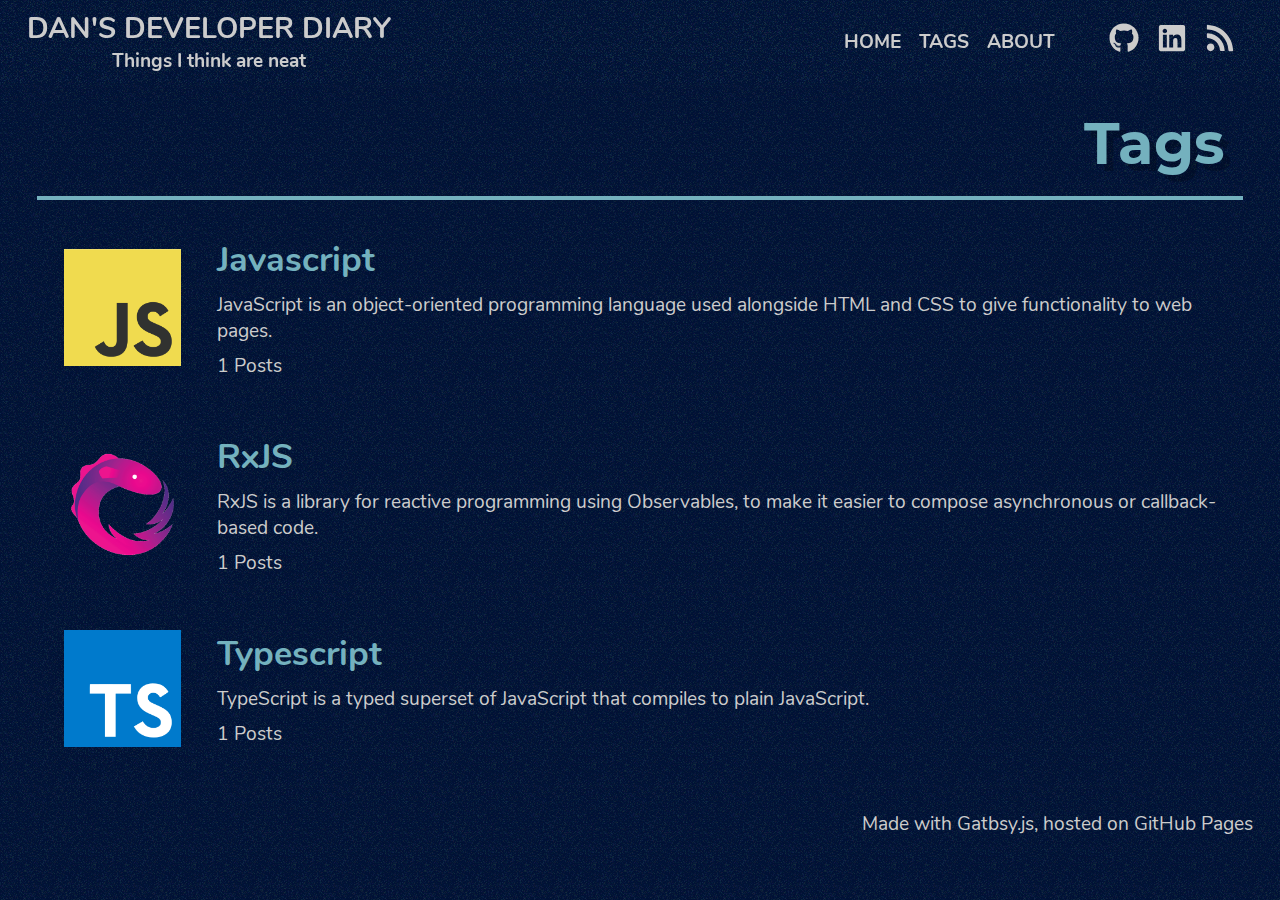
<file: tag/index.html>
<!DOCTYPE html><html><head><meta charSet="utf-8"/><meta http-equiv="x-ua-compatible" content="ie=edge"/><meta name="viewport" content="width=device-width, initial-scale=1, shrink-to-fit=no"/><style data-href="/styles.bd9fee2809b7f95e49b7.css">._404-module--container--2h9jl{display:flex;justify-content:center;align-items:center;flex-wrap:wrap}@media only screen and (max-width:480px){._404-module--container--2h9jl{flex-direction:column}}._404-module--image--29jG5{max-width:500px;margin:auto}._404-module--image--29jG5 img{width:100%}._404-module--message--2a13U{margin:auto;text-align:center}.header-module--container--3Ej3t{position:fixed;top:0;left:0;width:100%;box-sizing:border-box;display:flex;align-items:center;justify-content:space-between;z-index:2;padding:9px 18px;border-bottom:0;background-color:rgba(0,17,53,.69);color:#ccc;background-image:url(/static/texture-otis-redding-9befbfcfd41cca3886d29e15d6bbfa38.png);font-family:CustomBoldFont,sans-serif;font-size:1em}.header-module--container--3Ej3t+div{margin-top:90px}@media only screen and (max-width:480px){.header-module--container--3Ej3t{padding:9px;flex-direction:column}}.header-module--titleContainer--2qjcI{display:flex;width:100%;align-items:center}@media only screen and (max-width:480px){.header-module--titleContainer--2qjcI{justify-content:space-evenly}}.header-module--title--2hjav h4{margin:0;padding:0 9px;color:inherit;transition:color .5s;text-transform:uppercase}.header-module--title--2hjav p{margin:0;text-align:center}.header-module--title--2hjav:hover h4,.header-module--title--2hjav:hover p{color:#74b1be}@media only screen and (min-device-width:1025px),screen and (min-device-width:481px) and (max-device-width:1024px){.header-module--hiddenDescription--1UVTe{max-height:0;opacity:0;transition:max-height .5s ease,opacity .5s ease,color .5s ease}}@media only screen and (min-device-width:1025px),screen and (min-device-width:481px) and (max-device-width:1024px){.header-module--visibleDescription--3wR_R{max-height:100px;opacity:1;transition:max-height .5s ease,opacity .5s ease,color .5s ease}}.header-module--list--3PQY8,.header-module--list--3PQY8 ul{display:flex;justify-content:center;align-items:center;flex-wrap:wrap;flex-wrap:nowrap}.header-module--list--3PQY8 ul{list-style:none;margin:0 18px;padding:0}@media only screen and (max-width:480px){.header-module--list--3PQY8 ul{margin-top:9px}}.header-module--list--3PQY8 ul li{margin:0 9px}.header-module--list--3PQY8 ul li a{text-transform:uppercase;transition:color .5s}.header-module--list--3PQY8 ul li a:hover{cursor:pointer;color:#74b1be}@media only screen and (max-width:480px){.header-module--list--3PQY8{flex-direction:column;margin-top:9px}}.header-module--menuButton--HP3_y{display:none}@media only screen and (max-width:480px){.header-module--menuButton--HP3_y{display:block;margin-left:18px}}@media only screen and (max-width:480px){.header-module--collapsedMenu--1Mv0Z{max-height:0;margin:0;opacity:0;transition:max-height .5s ease,margin .5s ease,opacity .5s ease}}@media only screen and (max-width:480px){.header-module--expandedMenu--25RBz{max-height:200px;opacity:1;transition:max-height .5s ease,opacity .5s ease}}.footer-module--container--KEDIr{margin:18px 18px 0;padding:9px;text-align:right}@font-face{font-family:CustomFont;font-weight:400;src:url(/static/Nunito-Regular-65bb0a158ee1967292ee4d11079d45ae.ttf) format("opentype")}@font-face{font-family:CustomFont;font-weight:700;src:url(/static/Montserrat-Bold-88932dadc42e1bba93b21a76de60ef7a.ttf) format("opentype")}@font-face{font-family:CustomBoldFont;font-weight:700;src:url(/static/Nunito-Bold-6f47bcfc065790f02ed3cb8b51bef56f.ttf) format("opentype")}@font-face{font-family:Roboto-Mono;font-weight:400;src:url(/static/RobotoMono-Regular-a48ac41620cd818c5020d0f4302489ff.ttf) format("opentype")}body{font-family:CustomFont,sans-serif;font-size:1.2em;background-color:#001135;background-image:url(/static/texture-otis-redding-9befbfcfd41cca3886d29e15d6bbfa38.png);color:#ccc;margin:0}h1{text-align:center;font-size:3em;font-weight:700;color:#74b1be}@media only screen and (max-width:480px){h1{font-size:2em}}@media screen and (min-device-width:481px) and (max-device-width:1024px){h1{font-size:2em}}h2{text-align:center;font-size:2.3em;font-weight:700;color:#74b1be}@media only screen and (max-width:480px){h2{font-size:1.53333333em}}@media screen and (min-device-width:481px) and (max-device-width:1024px){h2{font-size:1.53333333em}}h3{text-align:center;font-size:1.9em;font-weight:700;color:#74b1be}@media only screen and (max-width:480px){h3{font-size:1.26666667em}}@media screen and (min-device-width:481px) and (max-device-width:1024px){h3{font-size:1.26666667em}}h4{text-align:center;font-size:1.5em;font-weight:700;color:#74b1be}@media only screen and (max-width:480px){h4{font-size:1em}}@media screen and (min-device-width:481px) and (max-device-width:1024px){h4{font-size:1em}}a,h1 a,h2 a,h3 a,h4 a,h5 a,h6 a{text-decoration:none;color:inherit}.layout-module--container--2YeUy{margin:auto}@media only screen and (min-device-width:1025px),screen and (min-device-width:481px) and (max-device-width:1024px){.layout-module--container--2YeUy{width:97%}}.layout-module--title--3ofkA h1{padding:18px;margin:18px;border-bottom:4px solid #74b1be;text-transform:capitalize;text-shadow:7px 7px rgba(0,0,0,.2)}@media only screen and (min-device-width:1025px),screen and (min-device-width:481px) and (max-device-width:1024px){.layout-module--title--3ofkA h1{text-align:right}}.index-module--container--2_-7X{display:flex;justify-content:center;align-items:center;flex-wrap:wrap;padding:18px;margin:18px}@media only screen and (max-width:480px){.index-module--container--2_-7X{flex-direction:column;padding:9px 0}}.index-module--photo--3murx{width:30%;box-sizing:border-box;margin-right:auto;margin-bottom:auto;border:1px solid #74b1be}@media only screen and (max-width:480px){.index-module--photo--3murx{width:100%;margin:auto}}.index-module--content--c7hi2{width:70%;box-sizing:border-box}.index-module--content--c7hi2 h1,.index-module--content--c7hi2 h2,.index-module--content--c7hi2 p{text-align:center}.index-module--content--c7hi2 h1{border-bottom:1px solid #74b1be;padding-bottom:9px}.index-module--content--c7hi2 h2{font-family:CustomBoldFont,sans-serif}.index-module--content--c7hi2 h2,.index-module--content--c7hi2 p{padding-left:18px}@media only screen and (max-width:480px){.index-module--content--c7hi2{width:100%}.index-module--content--c7hi2 h1,.index-module--content--c7hi2 h2,.index-module--content--c7hi2 p{padding:9px 0;text-align:center}}.index-module--iconsContainer--2h_b4,.index-module--iconWrapper--3UF6o{display:flex;justify-content:center;align-items:center;flex-wrap:wrap}.index-module--iconWrapper--3UF6o{background-color:#ccc;color:#000;border:2px solid #2d5a6b;margin:9px;padding:4.5px 18px;box-shadow:0 7px 14px rgba(0,0,0,.25),0 5px 5px rgba(0,0,0,.22);justify-content:space-evenly;flex-basis:20%}.index-module--iconWrapper--3UF6o label{padding-left:9px}@media only screen and (max-width:480px){.index-module--iconWrapper--3UF6o{flex-basis:30%}}.tag-module--card--3mNtD{display:flex;justify-content:center;align-items:center;flex-wrap:wrap;padding:18px;margin:18px;justify-content:left;flex-wrap:nowrap;height:auto;transition:background-color .5s}.tag-module--card--3mNtD h2{text-align:center;font-size:1.8em;font-weight:700;color:#74b1be}@media only screen and (max-width:480px){.tag-module--card--3mNtD h2{font-size:1.2em}}@media screen and (min-device-width:481px) and (max-device-width:1024px){.tag-module--card--3mNtD h2{font-size:1.2em}}.tag-module--card--3mNtD:hover{background-color:rgba(0,0,0,.4)}@media only screen and (max-width:480px){.tag-module--card--3mNtD{margin:0}}.tag-module--cover--1iekb{min-width:10%;margin:0 36px 0 9px}@media only screen and (max-width:480px){.tag-module--cover--1iekb{min-width:25%}}@media screen and (min-device-width:481px) and (max-device-width:1024px){.tag-module--cover--1iekb{min-width:17%}}.tag-module--content--2WX7i h2{font-family:CustomBoldFont,sans-serif}.tag-module--content--2WX7i h2,.tag-module--content--2WX7i p{margin-top:0;margin-bottom:9px;text-align:left}.tag-list-module--tags--3uJ7V{display:flex;justify-content:center;align-items:center;flex-wrap:wrap}.tag-list-module--tags--3uJ7V a{background-color:#2d5a6b;color:#ccc;border:1px solid #ccc;margin:9px;padding:4.5px 18px;box-shadow:0 7px 14px rgba(0,0,0,.25),0 5px 5px rgba(0,0,0,.22)}.tag-list-module--tags--3uJ7V a:hover{cursor:pointer;transition:background-color .5s}.tag-list-module--tags--3uJ7V a:hover:hover{background-color:#ccc;color:#001135;border:1px solid #ccc;margin:9px;padding:4.5px 18px;box-shadow:0 7px 14px rgba(0,0,0,.25),0 5px 5px rgba(0,0,0,.22)}.heading-module--header--31Jz1{display:flex;justify-content:center;align-items:center;flex-wrap:wrap;padding:9px;margin:9px;flex-wrap:nowrap;flex-direction:column-reverse}.heading-module--title--y5Er_{margin:auto;padding:9px 36px 9px 9px;text-align:left}.heading-module--title--y5Er_ h1{text-shadow:5px 5px rgba(0,0,0,.2)}@media only screen and (max-width:480px),screen and (min-device-width:481px) and (max-device-width:1024px){.heading-module--title--y5Er_{padding:18px 9px}.heading-module--title--y5Er_ h1{margin-top:0;margin-bottom:9px}}.heading-module--cover--KYWKJ{width:80%;box-shadow:15px 0 20px 4px rgba(0,0,0,.2),-15px 0 20px 4px rgba(0,0,0,.2);margin:auto}@media only screen and (max-width:480px),screen and (min-device-width:481px) and (max-device-width:1024px){.heading-module--cover--KYWKJ{width:100%}}.article-heading-module--container--2fWtj{display:flex;flex-direction:column;justify-content:left}.article-heading-module--container--2fWtj label{width:100%}.article-heading-module--container--2fWtj label strong{font-family:CustomBoldFont,sans-serif}.article-heading-module--container--2fWtj label a{color:#5a8a94;text-transform:capitalize;transition:color .5s;text-decoration:underline}.article-heading-module--excerpt--3vRa9{color:#5a8a94;font-size:1.3em}code[class*=language-],pre[class*=language-]{color:#657b83;font-family:Consolas,Monaco,Andale Mono,Ubuntu Mono,monospace;font-size:1em;text-align:left;white-space:pre;word-spacing:normal;word-break:normal;word-wrap:normal;line-height:1.5;-moz-tab-size:4;-o-tab-size:4;tab-size:4;-webkit-hyphens:none;-ms-hyphens:none;hyphens:none}code[class*=language-]::selection,code[class*=language-] ::selection,pre[class*=language-]::selection,pre[class*=language-] ::selection{background:#073642}pre[class*=language-]{padding:1em;margin:.5em 0;overflow:auto;border-radius:.3em}:not(pre)>code[class*=language-],pre[class*=language-]{background-color:#fdf6e3}:not(pre)>code[class*=language-]{padding:.1em;border-radius:.3em}.token.cdata,.token.comment,.token.doctype,.token.prolog{color:#93a1a1}.token.punctuation{color:#586e75}.token.namespace{opacity:.7}.token.boolean,.token.constant,.token.deleted,.token.number,.token.property,.token.symbol,.token.tag{color:#268bd2}.token.attr-name,.token.builtin,.token.char,.token.inserted,.token.selector,.token.string,.token.url{color:#2aa198}.token.entity{color:#657b83;background:#eee8d5}.token.atrule,.token.attr-value,.token.keyword{color:#859900}.token.class-name,.token.function{color:#b58900}.token.important,.token.regex,.token.variable{color:#cb4b16}.token.bold,.token.important{font-weight:700}.token.italic{font-style:italic}.token.entity{cursor:help}.gatsby-highlight{position:relative}.gatsby-highlight:before{position:absolute;top:0;left:0;width:100%;padding:4.5px 0;content:attr(data-language);text-indent:15px;color:#ccc;background:#2d5a6b}.gatsby-highlight[data-language=none]:before,.gatsby-highlight[data-language=text]:before{display:none}.gatsby-highlight[data-language=none] pre,.gatsby-highlight[data-language=text] pre{padding-top:18px}.gatsby-highlight pre{font-family:Roboto-Mono;font-size:.9em;overflow-x:auto;overflow-y:hidden;padding-top:45px;background-color:#091729;border-radius:5px}.gatsby-highlight pre code{font-family:inherit;line-height:1.25em;background-color:inherit}.gatsby-highlight[data-language=html]:before{background-color:#e34c26;color:#ccc}.gatsby-highlight[data-language=css]:before{background-color:#563d7c;color:#ccc}.gatsby-highlight[data-language=javascript]:before{background-color:#efbb35;color:#000}.gatsby-highlight[data-language=typescript]:before{background-color:#2b7489;color:#ccc}.gatsby-highlight[data-language=php]:before{background-color:#4f5d95;color:#ccc}.article-module--container--2gTJj h1{text-align:center;font-size:3em;font-weight:700;color:#001135}@media only screen and (max-width:480px){.article-module--container--2gTJj h1{font-size:2em}}@media screen and (min-device-width:481px) and (max-device-width:1024px){.article-module--container--2gTJj h1{font-size:2em}}.article-module--container--2gTJj h2{text-align:center;font-size:2.4em;font-weight:700;color:#001135}@media only screen and (max-width:480px){.article-module--container--2gTJj h2{font-size:1.6em}}@media screen and (min-device-width:481px) and (max-device-width:1024px){.article-module--container--2gTJj h2{font-size:1.6em}}.article-module--container--2gTJj h3{text-align:center;font-size:1.8em;font-weight:700;color:#001135}@media only screen and (max-width:480px){.article-module--container--2gTJj h3{font-size:1.2em}}@media screen and (min-device-width:481px) and (max-device-width:1024px){.article-module--container--2gTJj h3{font-size:1.2em}}.article-module--container--2gTJj article{overflow-x:auto;line-height:1.6}.article-module--container--2gTJj h1,.article-module--container--2gTJj h2,.article-module--container--2gTJj h3,.article-module--container--2gTJj strong,.article-module--container--2gTJj th{font-family:CustomBoldFont,sans-serif}.article-module--container--2gTJj h1,.article-module--container--2gTJj h2,.article-module--container--2gTJj h3,.article-module--container--2gTJj h4,.article-module--container--2gTJj h5,.article-module--container--2gTJj h6{text-align:left}.article-module--container--2gTJj h1,.article-module--container--2gTJj h2{border-bottom:1px solid rgba(0,0,0,.2)}.article-module--container--2gTJj p code{white-space:pre-wrap!important}.article-module--container--2gTJj a{color:#5a8a94;text-decoration:underline;word-break:break-all}.article-module--container--2gTJj a code{text-decoration:inherit}.article-module--container--2gTJj figcaption{max-width:1000px;margin:auto}.article-module--container--2gTJj blockquote{font-size:1.6em;color:#5a8a94;font-style:italic;font-weight:200}@media only screen and (max-width:480px){.article-module--container--2gTJj blockquote{font-size:1.3em;margin:18px 0}}.article-module--container--2gTJj blockquote p:after,.article-module--container--2gTJj blockquote p:before{content:'"'}.article-module--container--2gTJj iframe{display:block;margin:auto}@media only screen and (max-width:480px){.article-module--container--2gTJj iframe{max-width:300px}}.article-module--container--2gTJj table{margin:auto;border-spacing:0}.article-module--container--2gTJj table td,.article-module--container--2gTJj table th{padding:9px 18px;border:1px solid #5a8a94}.article-module--container--2gTJj table th{text-align:center}.article-module--container--2gTJj table thead{background-color:#5a8a94;color:#000}.article-module--container--2gTJj table thead td,.article-module--container--2gTJj table thead th{border-width:1px 1px 0 0}.article-module--container--2gTJj table thead td:first-child,.article-module--container--2gTJj table thead th:first-child{border-left-width:1px}.article-module--container--2gTJj table tbody tr td,.article-module--container--2gTJj table tbody tr th{border-width:1px 1px 0 0}.article-module--container--2gTJj table tbody tr td:first-child,.article-module--container--2gTJj table tbody tr th:first-child{border-left-width:1px}.article-module--container--2gTJj table tbody tr:last-child td,.article-module--container--2gTJj table tbody tr:last-child th{border-bottom-width:1px}.article-module--container--2gTJj :not(pre)>code[class*=language-]{font-family:Roboto-Mono;padding:.1em;border-radius:5px;background-color:#5a8a94;color:#000}.share-module--container--BhT17{display:flex;justify-content:center;align-items:center;flex-wrap:wrap;padding:18px;margin:18px}.share-module--container--BhT17>div:focus{outline:none}@media only screen and (max-width:480px){.share-module--container--BhT17{margin-top:9px;margin-bottom:0}}.share-module--icon--1yB_V{height:40px;width:40px;margin-right:18px;outline-color:transparent;transition:opacity .5s,transform .5s}.share-module--icon--1yB_V:hover{cursor:pointer;opacity:.8;transform:scale(1.2)}.post-list-module--container--1ANXI{display:flex;align-items:center;flex-wrap:wrap;justify-content:center;flex-direction:column}@media only screen and (max-width:480px){.post-list-module--container--1ANXI{flex-direction:column}}.post-list-module--post--39h-F{display:flex;justify-content:center;align-items:center;flex-wrap:wrap;padding:9px;margin:9px;flex-wrap:nowrap;flex-direction:row;width:100%;box-sizing:border-box}.post-list-module--post--39h-F:hover>div:first-child>a>div{transform:scale(1.1)!important}@media only screen and (max-width:480px){.post-list-module--post--39h-F{width:100%;flex-direction:column}}.post-list-module--cover--2O8pN{overflow:hidden;margin:9px;width:40%;min-width:40%;box-shadow:0 7px 14px rgba(0,0,0,.25),0 5px 5px rgba(0,0,0,.22)}.post-list-module--cover--2O8pN>a>div{transition:transform .5s}@media only screen and (max-width:480px){.post-list-module--cover--2O8pN{min-width:100%;width:100%}}.post-list-module--content--llWjm{padding:9px;margin:9px;text-align:center}.post-list-module--content--llWjm h2,.post-list-module--content--llWjm p{margin:9px 0 0}.post-list-module--content--llWjm h2{text-shadow:5px 5px rgba(0,0,0,.2)}.post-list-module--content--llWjm p{padding:9px;margin:9px}.button-module--button--cNiW9{display:flex;justify-content:center;align-items:center;flex-wrap:wrap;padding:18px;margin:18px;box-shadow:5px 5px 5px 0 rgba(0,0,0,.16),0 0 0 1px rgba(0,0,0,.08);border:2px solid #ccc;font-size:1.3em;transition:.5s}.button-module--button--cNiW9 :first-child{margin-right:9px}.button-module--button--cNiW9:hover{box-shadow:10px 10px 10px 0 rgba(0,0,0,.16),0 0 0 1px rgba(0,0,0,.08);border-radius:10px;background-color:#ccc;color:#001135;text-shadow:4px 4px 25px #ccc}.archive-pagination-module--container--18uDF{display:flex;justify-content:center;align-items:center;flex-wrap:wrap;margin-top:18px}.archive-pagination-module--buttonLeft--25vg7{margin-right:auto}@media only screen and (max-width:480px){.archive-pagination-module--buttonLeft--25vg7{font-size:1em}}.archive-pagination-module--buttonRight--2ZMPL{margin-left:auto}@media only screen and (max-width:480px){.archive-pagination-module--buttonRight--2ZMPL{font-size:1em}}.suggested-posts-module--title--Jmpyx{font-size:1.4em;color:#74b1be;text-align:center;margin:36px 0 0}.post-module--container--1x29O{margin:auto}@media only screen and (min-device-width:1025px){.post-module--container--1x29O{width:90%}}.post-module--content--qcwgF{background-color:#f0f0f0;box-shadow:15px 0 20px 4px rgba(0,0,0,.2),-15px 0 20px 4px rgba(0,0,0,.2);color:#000;box-sizing:border-box;padding:18px}@media only screen and (min-device-width:1025px){.post-module--content--qcwgF{padding:36px 72px}}.tag-module--heading--1Kl-x{display:flex;justify-content:center;align-items:center;flex-wrap:wrap;margin:auto}.tag-module--heading--1Kl-x h1{margin:0;font-family:CustomBoldFont,sans-serif}@media only screen and (max-width:480px){.tag-module--heading--1Kl-x{flex-direction:column-reverse}}.tag-module--cover--2AxsX{width:8%;margin:18px 18px 18px 36px}@media only screen and (max-width:480px){.tag-module--cover--2AxsX{width:25%;margin:9px}}</style><meta name="generator" content="Gatsby 2.22.15"/><title data-react-helmet="true">Tags | Dan&#x27;s Developer Diary</title><link data-react-helmet="true" rel="canonical" href="https://lgcolella.github.io/dans-dev-diary/tag/"/><meta data-react-helmet="true" name="description" content="All present tags in the site"/><meta data-react-helmet="true" property="og:title" content="Tags"/><meta data-react-helmet="true" property="og:type" content="website"/><meta data-react-helmet="true" property="og:url" content="https://lgcolella.github.io/dans-dev-diary/tag/"/><meta data-react-helmet="true" property="og:description" content="All present tags in the site"/><meta data-react-helmet="true" property="og:image" content="https://lgcolella.github.io/static/2e1eebde07dacc2bea3f52c07324d1e0/46604/facebook-logo.png"/><meta data-react-helmet="true" property="og:image:alt" content="All present tags in the site"/><meta data-react-helmet="true" property="og:site_name" content="Dan&#x27;s Developer Diary"/><meta data-react-helmet="true" property="og:locale" content="en_US"/><meta data-react-helmet="true" name="twitter:card" content="summary_large_image"/><meta data-react-helmet="true" name="twitter:title" content="Tags"/><meta data-react-helmet="true" name="twitter:description" content="All present tags in the site"/><meta data-react-helmet="true" name="twitter:image" content="https://lgcolella.github.io/static/2e1eebde07dacc2bea3f52c07324d1e0/46604/facebook-logo.png"/><meta data-react-helmet="true" name="twitter:image:alt" content="All present tags in the site"/><meta data-react-helmet="true" name="twitter:site" content="Dan Miller"/><meta data-react-helmet="true" name="twitter:creator" content="Dan Miller"/><link rel="icon" href="/favicon-32x32.png?v=d845e348daecef0e0b171fd2c79fea9d"/><link rel="manifest" href="/manifest.webmanifest"/><meta name="theme-color" content="#0C2744"/><link rel="apple-touch-icon" sizes="48x48" href="/icons/icon-48x48.png?v=d845e348daecef0e0b171fd2c79fea9d"/><link rel="apple-touch-icon" sizes="72x72" href="/icons/icon-72x72.png?v=d845e348daecef0e0b171fd2c79fea9d"/><link rel="apple-touch-icon" sizes="96x96" href="/icons/icon-96x96.png?v=d845e348daecef0e0b171fd2c79fea9d"/><link rel="apple-touch-icon" sizes="144x144" href="/icons/icon-144x144.png?v=d845e348daecef0e0b171fd2c79fea9d"/><link rel="apple-touch-icon" sizes="192x192" href="/icons/icon-192x192.png?v=d845e348daecef0e0b171fd2c79fea9d"/><link rel="apple-touch-icon" sizes="256x256" href="/icons/icon-256x256.png?v=d845e348daecef0e0b171fd2c79fea9d"/><link rel="apple-touch-icon" sizes="384x384" href="/icons/icon-384x384.png?v=d845e348daecef0e0b171fd2c79fea9d"/><link rel="apple-touch-icon" sizes="512x512" href="/icons/icon-512x512.png?v=d845e348daecef0e0b171fd2c79fea9d"/><link rel="alternate" type="application/rss+xml" title="Luigi Colella RSS Feed" href="/rss.xml"/><link rel="sitemap" type="application/xml" href="/sitemap.xml"/><link as="script" rel="preload" href="/webpack-runtime-9ec0b77793654d81f3ab.js"/><link as="script" rel="preload" href="/framework-4b6e6fca25677e0206fe.js"/><link as="script" rel="preload" href="/app-545b3c3183c073ac2040.js"/><link as="script" rel="preload" href="/styles-503b3015a8b38c118cb7.js"/><link as="script" rel="preload" href="/1bfc9850-fe5f6dc05ac82b77ee43.js"/><link as="script" rel="preload" href="/commons-b0b0e5bccbac0859c3ee.js"/><link as="script" rel="preload" href="/bd558598ef29749a548326c133ea375aab83f2a9-c95c7879da15eec87573.js"/><link as="script" rel="preload" href="/component---src-pages-tag-index-js-9ac438eb056da802af78.js"/><link as="fetch" rel="preload" href="/page-data\tag\page-data.json" crossorigin="anonymous"/><link as="fetch" rel="preload" href="/page-data\app-data.json" crossorigin="anonymous"/></head><body><div id="___gatsby"><div style="outline:none" tabindex="-1" id="gatsby-focus-wrapper"><div class="header-module--container--3Ej3t"><div class="header-module--titleContainer--2qjcI"><div class="header-module--title--2hjav"><a href="/"><h4>Dan&#x27;s Developer Diary</h4><p class="header-module--visibleDescription--3wR_R">Things I think are neat</p></a></div><div class="header-module--menuButton--HP3_y"><svg stroke="currentColor" fill="currentColor" stroke-width="0" viewBox="0 0 352 512" size="30" height="30" width="30" xmlns="http://www.w3.org/2000/svg"><path d="M242.72 256l100.07-100.07c12.28-12.28 12.28-32.19 0-44.48l-22.24-22.24c-12.28-12.28-32.19-12.28-44.48 0L176 189.28 75.93 89.21c-12.28-12.28-32.19-12.28-44.48 0L9.21 111.45c-12.28 12.28-12.28 32.19 0 44.48L109.28 256 9.21 356.07c-12.28 12.28-12.28 32.19 0 44.48l22.24 22.24c12.28 12.28 32.2 12.28 44.48 0L176 322.72l100.07 100.07c12.28 12.28 32.2 12.28 44.48 0l22.24-22.24c12.28-12.28 12.28-32.19 0-44.48L242.72 256z"></path></svg></div></div><div class="header-module--list--3PQY8 header-module--expandedMenu--25RBz"><ul><li><a href="/">Home</a></li><li><a aria-current="page" class="" href="/tag/">Tags</a></li><li><a href="/about/">About</a></li></ul><ul><li><a target="_blank" rel="nofollow noopener noreferrer" href="https://github.com/dsmiller95"><svg stroke="currentColor" fill="currentColor" stroke-width="0" viewBox="0 0 496 512" size="30" height="30" width="30" xmlns="http://www.w3.org/2000/svg"><path d="M165.9 397.4c0 2-2.3 3.6-5.2 3.6-3.3.3-5.6-1.3-5.6-3.6 0-2 2.3-3.6 5.2-3.6 3-.3 5.6 1.3 5.6 3.6zm-31.1-4.5c-.7 2 1.3 4.3 4.3 4.9 2.6 1 5.6 0 6.2-2s-1.3-4.3-4.3-5.2c-2.6-.7-5.5.3-6.2 2.3zm44.2-1.7c-2.9.7-4.9 2.6-4.6 4.9.3 2 2.9 3.3 5.9 2.6 2.9-.7 4.9-2.6 4.6-4.6-.3-1.9-3-3.2-5.9-2.9zM244.8 8C106.1 8 0 113.3 0 252c0 110.9 69.8 205.8 169.5 239.2 12.8 2.3 17.3-5.6 17.3-12.1 0-6.2-.3-40.4-.3-61.4 0 0-70 15-84.7-29.8 0 0-11.4-29.1-27.8-36.6 0 0-22.9-15.7 1.6-15.4 0 0 24.9 2 38.6 25.8 21.9 38.6 58.6 27.5 72.9 20.9 2.3-16 8.8-27.1 16-33.7-55.9-6.2-112.3-14.3-112.3-110.5 0-27.5 7.6-41.3 23.6-58.9-2.6-6.5-11.1-33.3 2.6-67.9 20.9-6.5 69 27 69 27 20-5.6 41.5-8.5 62.8-8.5s42.8 2.9 62.8 8.5c0 0 48.1-33.6 69-27 13.7 34.7 5.2 61.4 2.6 67.9 16 17.7 25.8 31.5 25.8 58.9 0 96.5-58.9 104.2-114.8 110.5 9.2 7.9 17 22.9 17 46.4 0 33.7-.3 75.4-.3 83.6 0 6.5 4.6 14.4 17.3 12.1C428.2 457.8 496 362.9 496 252 496 113.3 383.5 8 244.8 8zM97.2 352.9c-1.3 1-1 3.3.7 5.2 1.6 1.6 3.9 2.3 5.2 1 1.3-1 1-3.3-.7-5.2-1.6-1.6-3.9-2.3-5.2-1zm-10.8-8.1c-.7 1.3.3 2.9 2.3 3.9 1.6 1 3.6.7 4.3-.7.7-1.3-.3-2.9-2.3-3.9-2-.6-3.6-.3-4.3.7zm32.4 35.6c-1.6 1.3-1 4.3 1.3 6.2 2.3 2.3 5.2 2.6 6.5 1 1.3-1.3.7-4.3-1.3-6.2-2.2-2.3-5.2-2.6-6.5-1zm-11.4-14.7c-1.6 1-1.6 3.6 0 5.9 1.6 2.3 4.3 3.3 5.6 2.3 1.6-1.3 1.6-3.9 0-6.2-1.4-2.3-4-3.3-5.6-2z"></path></svg></a></li><li><a target="_blank" rel="nofollow noopener noreferrer" href=""><svg stroke="currentColor" fill="currentColor" stroke-width="0" viewBox="0 0 448 512" size="30" height="30" width="30" xmlns="http://www.w3.org/2000/svg"><path d="M416 32H31.9C14.3 32 0 46.5 0 64.3v383.4C0 465.5 14.3 480 31.9 480H416c17.6 0 32-14.5 32-32.3V64.3c0-17.8-14.4-32.3-32-32.3zM135.4 416H69V202.2h66.5V416zm-33.2-243c-21.3 0-38.5-17.3-38.5-38.5S80.9 96 102.2 96c21.2 0 38.5 17.3 38.5 38.5 0 21.3-17.2 38.5-38.5 38.5zm282.1 243h-66.4V312c0-24.8-.5-56.7-34.5-56.7-34.6 0-39.9 27-39.9 54.9V416h-66.4V202.2h63.7v29.2h.9c8.9-16.8 30.6-34.5 62.9-34.5 67.2 0 79.7 44.3 79.7 101.9V416z"></path></svg></a></li><li><a href="/"><svg stroke="currentColor" fill="currentColor" stroke-width="0" viewBox="0 0 448 512" size="30" height="30" width="30" xmlns="http://www.w3.org/2000/svg"><path d="M128.081 415.959c0 35.369-28.672 64.041-64.041 64.041S0 451.328 0 415.959s28.672-64.041 64.041-64.041 64.04 28.673 64.04 64.041zm175.66 47.25c-8.354-154.6-132.185-278.587-286.95-286.95C7.656 175.765 0 183.105 0 192.253v48.069c0 8.415 6.49 15.472 14.887 16.018 111.832 7.284 201.473 96.702 208.772 208.772.547 8.397 7.604 14.887 16.018 14.887h48.069c9.149.001 16.489-7.655 15.995-16.79zm144.249.288C439.596 229.677 251.465 40.445 16.503 32.01 7.473 31.686 0 38.981 0 48.016v48.068c0 8.625 6.835 15.645 15.453 15.999 191.179 7.839 344.627 161.316 352.465 352.465.353 8.618 7.373 15.453 15.999 15.453h48.068c9.034-.001 16.329-7.474 16.005-16.504z"></path></svg></a></li></ul></div></div><div class="layout-module--container--2YeUy"><div class="layout-module--title--3ofkA"><h1>Tags</h1></div><div><a class="tag-module--card--3mNtD" href="/tag/javascript/"><div class="tag-module--cover--1iekb"><div class=" gatsby-image-wrapper" style="position:relative;overflow:hidden"><div aria-hidden="true" style="width:100%;padding-bottom:100%"></div><img aria-hidden="true" src="data:image/svg+xml,%3csvg%20xmlns=&#x27;http://www.w3.org/2000/svg&#x27;%20width=&#x27;400&#x27;%20height=&#x27;400&#x27;%20viewBox=&#x27;0%200%20400%20400&#x27;%20preserveAspectRatio=&#x27;none&#x27;%3e%3cpath%20d=&#x27;M288%20184c-29%206-44%2032-37%2061%204%2021%2017%2032%2051%2046%2019%208%2025%2013%2028%2021%203%207-1%2015-9%2020-8%204-23%204-32%200-6-3-15-10-18-16l-3-3-29%2017c-2%201%205%2011%2012%2018%2015%2014%2033%2021%2058%2020%2021-1%2033-5%2044-16%2010-9%2015-21%2015-36%200-27-13-43-46-57-31-14-36-18-36-29%200-18%2026-21%2038-5%204%204%204%205%206%204l27-18c0-2-11-15-16-18a69%2069%200%2000-53-9m-108%2066l-1%2071c-4%2017-27%2019-38%204l-5-7c0-2-2-1-16%207l-15%209%203%205c4%208%2014%2018%2023%2022%209%205%2017%207%2031%207%2028%200%2044-11%2053-35l2-77v-72h-37v66&#x27;%20fill=&#x27;%23d3d3d3&#x27;%20fill-rule=&#x27;evenodd&#x27;/%3e%3c/svg%3e" alt="" style="position:absolute;top:0;left:0;width:100%;height:100%;object-fit:cover;object-position:center;opacity:1;transition-delay:500ms"/><noscript><picture><source srcset="/static/7f130501681cb3d0129f266820c78b24/65e33/javascript.png 100w,
/static/7f130501681cb3d0129f266820c78b24/69585/javascript.png 200w,
/static/7f130501681cb3d0129f266820c78b24/497c6/javascript.png 400w,
/static/7f130501681cb3d0129f266820c78b24/2a4de/javascript.png 600w,
/static/7f130501681cb3d0129f266820c78b24/ee604/javascript.png 800w,
/static/7f130501681cb3d0129f266820c78b24/157f7/javascript.png 1052w" sizes="(max-width: 400px) 100vw, 400px" /><img loading="lazy" sizes="(max-width: 400px) 100vw, 400px" srcset="/static/7f130501681cb3d0129f266820c78b24/65e33/javascript.png 100w,
/static/7f130501681cb3d0129f266820c78b24/69585/javascript.png 200w,
/static/7f130501681cb3d0129f266820c78b24/497c6/javascript.png 400w,
/static/7f130501681cb3d0129f266820c78b24/2a4de/javascript.png 600w,
/static/7f130501681cb3d0129f266820c78b24/ee604/javascript.png 800w,
/static/7f130501681cb3d0129f266820c78b24/157f7/javascript.png 1052w" src="/static/7f130501681cb3d0129f266820c78b24/497c6/javascript.png" alt="" style="position:absolute;top:0;left:0;opacity:1;width:100%;height:100%;object-fit:cover;object-position:center"/></picture></noscript></div></div><div class="tag-module--content--2WX7i"><h2>Javascript</h2><p>JavaScript is an object-oriented programming language used alongside HTML and CSS to give functionality to web pages.</p><label>1 Posts</label></div></a><a class="tag-module--card--3mNtD" href="/tag/rxjs/"><div class="tag-module--cover--1iekb"><div class=" gatsby-image-wrapper" style="position:relative;overflow:hidden"><div aria-hidden="true" style="width:100%;padding-bottom:100%"></div><img aria-hidden="true" src="data:image/svg+xml,%3csvg%20xmlns=&#x27;http://www.w3.org/2000/svg&#x27;%20width=&#x27;400&#x27;%20height=&#x27;400&#x27;%20viewBox=&#x27;0%200%20400%20400&#x27;%20preserveAspectRatio=&#x27;none&#x27;%3e%3cpath%20d=&#x27;M142%2028c-8%202-11%204-17%2011-21%2022-23%2023-39%2025-24%204-29%209-30%2033-1%2018-2%2020-14%2031-17%2015-18%2021-12%2042%206%2017%205%2024-2%2034-7%209-3%2019%2013%2037l9%2017a185%20185%200%2000222%20106c38-12%2075-45%2093-81%205-13%206-15%203-13-19%2014-38%2024-50%2027-9%203-9%202-1-2%2035-20%2057-57%2057-96%201-22%200-22-6-10-7%2013-15%2025-23%2034-7%208-8%208-2-2%2019-32%2019-76-2-99-2-2-3-3-3-1%208%2024%207%2048-3%2076-10%2025-32%2055-50%2067-6%204-5%204%207%204%2013-1%2023-4%2034-9l7-4-21%2018c-19%2014-50%2026-66%2026-9%200-9%201-2%206%2011%209%2023%2014%2037%2016l9%202-11%201c-15%202-35%201-46-2-24-7-50-24-72-46-8-8-8-8-8-5%200%2011%208%2027%2021%2040%204%205%203%205-8-2-16-9-33-28-40-44-11-27-9-64%204-86%2010-17%2030-32%2052-39l7-2%2013%205c57%2024%20105%2030%20123%2014%2031-26-34-96-104-111l-22-3h-12l-5-4a46%2046%200%2000-40-11m94%2072c-4%205-1%2012%206%2012%204%200%207-3%207-7%200-6-9-10-13-5&#x27;%20fill=&#x27;%23d3d3d3&#x27;%20fill-rule=&#x27;evenodd&#x27;/%3e%3c/svg%3e" alt="" style="position:absolute;top:0;left:0;width:100%;height:100%;object-fit:cover;object-position:center;opacity:1;transition-delay:500ms"/><noscript><picture><source srcset="/static/cf61f21dd1e03663dcfc29d520894456/65e33/rxjs.png 100w,
/static/cf61f21dd1e03663dcfc29d520894456/69585/rxjs.png 200w,
/static/cf61f21dd1e03663dcfc29d520894456/497c6/rxjs.png 400w,
/static/cf61f21dd1e03663dcfc29d520894456/40725/rxjs.png 580w" sizes="(max-width: 400px) 100vw, 400px" /><img loading="lazy" sizes="(max-width: 400px) 100vw, 400px" srcset="/static/cf61f21dd1e03663dcfc29d520894456/65e33/rxjs.png 100w,
/static/cf61f21dd1e03663dcfc29d520894456/69585/rxjs.png 200w,
/static/cf61f21dd1e03663dcfc29d520894456/497c6/rxjs.png 400w,
/static/cf61f21dd1e03663dcfc29d520894456/40725/rxjs.png 580w" src="/static/cf61f21dd1e03663dcfc29d520894456/497c6/rxjs.png" alt="" style="position:absolute;top:0;left:0;opacity:1;width:100%;height:100%;object-fit:cover;object-position:center"/></picture></noscript></div></div><div class="tag-module--content--2WX7i"><h2>RxJS</h2><p>RxJS is a library for reactive programming using Observables, to make it easier to compose asynchronous or callback-based code.</p><label>1 Posts</label></div></a><a class="tag-module--card--3mNtD" href="/tag/typescript/"><div class="tag-module--cover--1iekb"><div class=" gatsby-image-wrapper" style="position:relative;overflow:hidden"><div aria-hidden="true" style="width:100%;padding-bottom:100%"></div><img aria-hidden="true" src="data:image/svg+xml,%3csvg%20xmlns=&#x27;http://www.w3.org/2000/svg&#x27;%20width=&#x27;400&#x27;%20height=&#x27;400&#x27;%20viewBox=&#x27;0%200%20400%20400&#x27;%20preserveAspectRatio=&#x27;none&#x27;%3e%3cpath%20d=&#x27;M0%20200v200h401V0H0v200m286-15c-25%208-38%2028-35%2055%202%2022%2015%2035%2049%2050%2025%2011%2031%2016%2031%2025%200%2020-31%2026-50%2011l-12-14-30%2018c-1%200%208%2012%2014%2018%2020%2020%2062%2026%2089%2011%2017-9%2026-23%2026-44%200-28-11-40-53-60-20-9-23-11-26-17-4-7-2-15%205-20%203-2%205-2%2011-2%209%200%2014%201%2019%208l5%206%2028-19-12-15c-7-6-16-10-24-12-9-2-29-1-35%201m-190%200h-8v32h52v148h37V217h52v-16l-1-16H96&#x27;%20fill=&#x27;%23d3d3d3&#x27;%20fill-rule=&#x27;evenodd&#x27;/%3e%3c/svg%3e" alt="" style="position:absolute;top:0;left:0;width:100%;height:100%;object-fit:cover;object-position:center;opacity:1;transition-delay:500ms"/><noscript><picture><source srcset="/static/26cc95f255ccb936d154b43614f61602/65e33/typescript.png 100w,
/static/26cc95f255ccb936d154b43614f61602/69585/typescript.png 200w,
/static/26cc95f255ccb936d154b43614f61602/497c6/typescript.png 400w,
/static/26cc95f255ccb936d154b43614f61602/2a4de/typescript.png 600w,
/static/26cc95f255ccb936d154b43614f61602/ee604/typescript.png 800w,
/static/26cc95f255ccb936d154b43614f61602/7dea9/typescript.png 1187w" sizes="(max-width: 400px) 100vw, 400px" /><img loading="lazy" sizes="(max-width: 400px) 100vw, 400px" srcset="/static/26cc95f255ccb936d154b43614f61602/65e33/typescript.png 100w,
/static/26cc95f255ccb936d154b43614f61602/69585/typescript.png 200w,
/static/26cc95f255ccb936d154b43614f61602/497c6/typescript.png 400w,
/static/26cc95f255ccb936d154b43614f61602/2a4de/typescript.png 600w,
/static/26cc95f255ccb936d154b43614f61602/ee604/typescript.png 800w,
/static/26cc95f255ccb936d154b43614f61602/7dea9/typescript.png 1187w" src="/static/26cc95f255ccb936d154b43614f61602/497c6/typescript.png" alt="" style="position:absolute;top:0;left:0;opacity:1;width:100%;height:100%;object-fit:cover;object-position:center"/></picture></noscript></div></div><div class="tag-module--content--2WX7i"><h2>Typescript</h2><p>TypeScript is a typed superset of JavaScript that compiles to plain JavaScript.</p><label>1 Posts</label></div></a></div></div><div class="footer-module--container--KEDIr"><p>Made with Gatbsy.js, hosted on GitHub Pages</p></div></div><div id="gatsby-announcer" style="position:absolute;top:0;width:1px;height:1px;padding:0;overflow:hidden;clip:rect(0, 0, 0, 0);white-space:nowrap;border:0" aria-live="assertive" aria-atomic="true"></div></div><script id="gatsby-script-loader">/*<![CDATA[*/window.pagePath="/tag/";/*]]>*/</script><script id="gatsby-chunk-mapping">/*<![CDATA[*/window.___chunkMapping={"app":["/app-545b3c3183c073ac2040.js"],"component---src-pages-404-index-js":["/component---src-pages-404-index-js-8330d4d9711327bed7a8.js"],"component---src-pages-about-index-js":["/component---src-pages-about-index-js-bdea7685921deeb66c0d.js"],"component---src-pages-index-js":["/component---src-pages-index-js-b9f14f29e77361349eee.js"],"component---src-pages-tag-index-js":["/component---src-pages-tag-index-js-9ac438eb056da802af78.js"],"component---src-templates-archive-archive-js":["/component---src-templates-archive-archive-js-73d527ea5d96a0f0dbae.js"],"component---src-templates-post-post-js":["/component---src-templates-post-post-js-909c0af695164b09bdc2.js"],"component---src-templates-tag-tag-js":["/component---src-templates-tag-tag-js-a4cb79fab37aa2d10d05.js"]};/*]]>*/</script><script src="/component---src-pages-tag-index-js-9ac438eb056da802af78.js" async=""></script><script src="/bd558598ef29749a548326c133ea375aab83f2a9-c95c7879da15eec87573.js" async=""></script><script src="/commons-b0b0e5bccbac0859c3ee.js" async=""></script><script src="/1bfc9850-fe5f6dc05ac82b77ee43.js" async=""></script><script src="/styles-503b3015a8b38c118cb7.js" async=""></script><script src="/app-545b3c3183c073ac2040.js" async=""></script><script src="/framework-4b6e6fca25677e0206fe.js" async=""></script><script src="/webpack-runtime-9ec0b77793654d81f3ab.js" async=""></script></body></html>
</file>
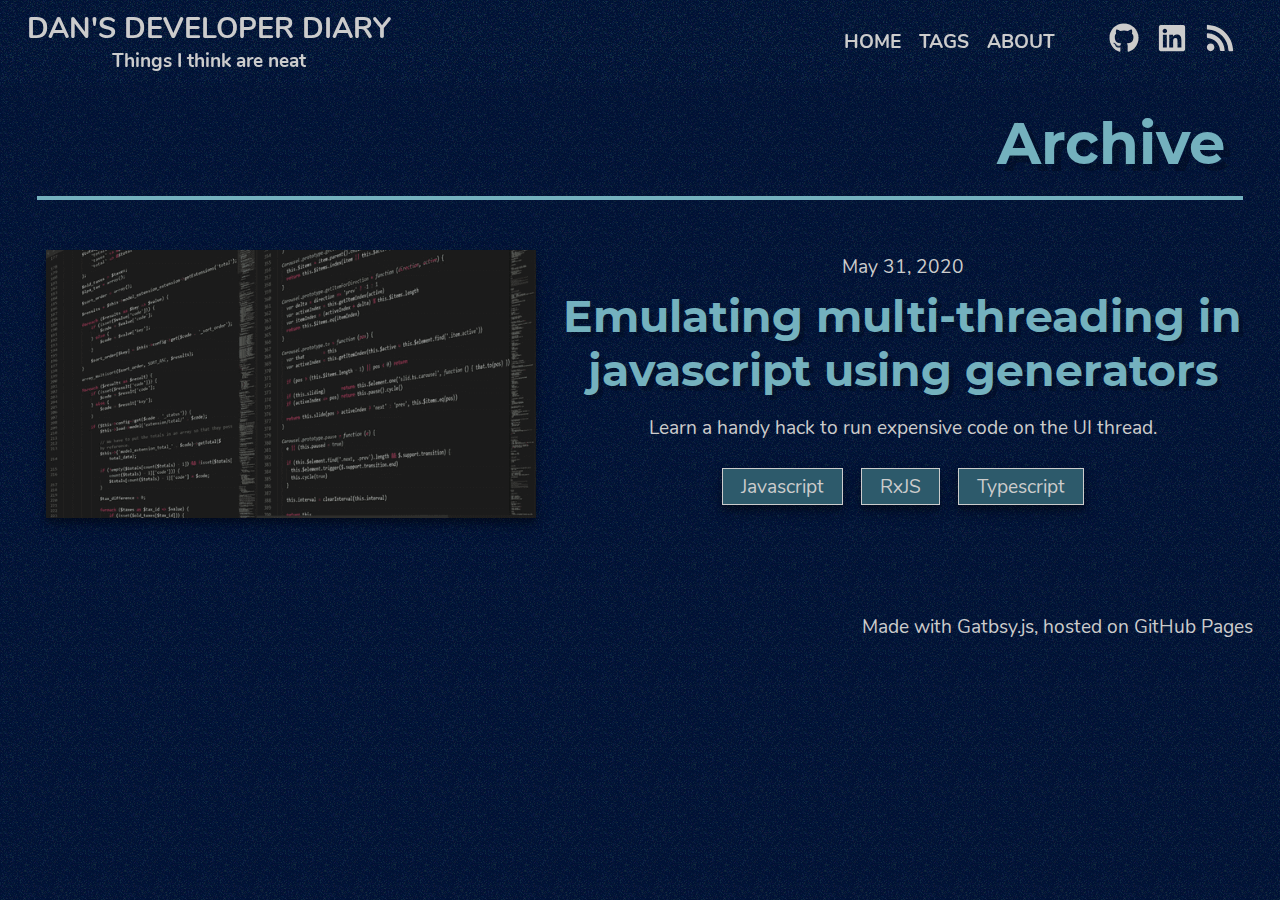
<file: archive/1/index.html>
<!DOCTYPE html><html><head><meta charSet="utf-8"/><meta http-equiv="x-ua-compatible" content="ie=edge"/><meta name="viewport" content="width=device-width, initial-scale=1, shrink-to-fit=no"/><style data-href="/styles.bd9fee2809b7f95e49b7.css">._404-module--container--2h9jl{display:flex;justify-content:center;align-items:center;flex-wrap:wrap}@media only screen and (max-width:480px){._404-module--container--2h9jl{flex-direction:column}}._404-module--image--29jG5{max-width:500px;margin:auto}._404-module--image--29jG5 img{width:100%}._404-module--message--2a13U{margin:auto;text-align:center}.header-module--container--3Ej3t{position:fixed;top:0;left:0;width:100%;box-sizing:border-box;display:flex;align-items:center;justify-content:space-between;z-index:2;padding:9px 18px;border-bottom:0;background-color:rgba(0,17,53,.69);color:#ccc;background-image:url(/static/texture-otis-redding-9befbfcfd41cca3886d29e15d6bbfa38.png);font-family:CustomBoldFont,sans-serif;font-size:1em}.header-module--container--3Ej3t+div{margin-top:90px}@media only screen and (max-width:480px){.header-module--container--3Ej3t{padding:9px;flex-direction:column}}.header-module--titleContainer--2qjcI{display:flex;width:100%;align-items:center}@media only screen and (max-width:480px){.header-module--titleContainer--2qjcI{justify-content:space-evenly}}.header-module--title--2hjav h4{margin:0;padding:0 9px;color:inherit;transition:color .5s;text-transform:uppercase}.header-module--title--2hjav p{margin:0;text-align:center}.header-module--title--2hjav:hover h4,.header-module--title--2hjav:hover p{color:#74b1be}@media only screen and (min-device-width:1025px),screen and (min-device-width:481px) and (max-device-width:1024px){.header-module--hiddenDescription--1UVTe{max-height:0;opacity:0;transition:max-height .5s ease,opacity .5s ease,color .5s ease}}@media only screen and (min-device-width:1025px),screen and (min-device-width:481px) and (max-device-width:1024px){.header-module--visibleDescription--3wR_R{max-height:100px;opacity:1;transition:max-height .5s ease,opacity .5s ease,color .5s ease}}.header-module--list--3PQY8,.header-module--list--3PQY8 ul{display:flex;justify-content:center;align-items:center;flex-wrap:wrap;flex-wrap:nowrap}.header-module--list--3PQY8 ul{list-style:none;margin:0 18px;padding:0}@media only screen and (max-width:480px){.header-module--list--3PQY8 ul{margin-top:9px}}.header-module--list--3PQY8 ul li{margin:0 9px}.header-module--list--3PQY8 ul li a{text-transform:uppercase;transition:color .5s}.header-module--list--3PQY8 ul li a:hover{cursor:pointer;color:#74b1be}@media only screen and (max-width:480px){.header-module--list--3PQY8{flex-direction:column;margin-top:9px}}.header-module--menuButton--HP3_y{display:none}@media only screen and (max-width:480px){.header-module--menuButton--HP3_y{display:block;margin-left:18px}}@media only screen and (max-width:480px){.header-module--collapsedMenu--1Mv0Z{max-height:0;margin:0;opacity:0;transition:max-height .5s ease,margin .5s ease,opacity .5s ease}}@media only screen and (max-width:480px){.header-module--expandedMenu--25RBz{max-height:200px;opacity:1;transition:max-height .5s ease,opacity .5s ease}}.footer-module--container--KEDIr{margin:18px 18px 0;padding:9px;text-align:right}@font-face{font-family:CustomFont;font-weight:400;src:url(/static/Nunito-Regular-65bb0a158ee1967292ee4d11079d45ae.ttf) format("opentype")}@font-face{font-family:CustomFont;font-weight:700;src:url(/static/Montserrat-Bold-88932dadc42e1bba93b21a76de60ef7a.ttf) format("opentype")}@font-face{font-family:CustomBoldFont;font-weight:700;src:url(/static/Nunito-Bold-6f47bcfc065790f02ed3cb8b51bef56f.ttf) format("opentype")}@font-face{font-family:Roboto-Mono;font-weight:400;src:url(/static/RobotoMono-Regular-a48ac41620cd818c5020d0f4302489ff.ttf) format("opentype")}body{font-family:CustomFont,sans-serif;font-size:1.2em;background-color:#001135;background-image:url(/static/texture-otis-redding-9befbfcfd41cca3886d29e15d6bbfa38.png);color:#ccc;margin:0}h1{text-align:center;font-size:3em;font-weight:700;color:#74b1be}@media only screen and (max-width:480px){h1{font-size:2em}}@media screen and (min-device-width:481px) and (max-device-width:1024px){h1{font-size:2em}}h2{text-align:center;font-size:2.3em;font-weight:700;color:#74b1be}@media only screen and (max-width:480px){h2{font-size:1.53333333em}}@media screen and (min-device-width:481px) and (max-device-width:1024px){h2{font-size:1.53333333em}}h3{text-align:center;font-size:1.9em;font-weight:700;color:#74b1be}@media only screen and (max-width:480px){h3{font-size:1.26666667em}}@media screen and (min-device-width:481px) and (max-device-width:1024px){h3{font-size:1.26666667em}}h4{text-align:center;font-size:1.5em;font-weight:700;color:#74b1be}@media only screen and (max-width:480px){h4{font-size:1em}}@media screen and (min-device-width:481px) and (max-device-width:1024px){h4{font-size:1em}}a,h1 a,h2 a,h3 a,h4 a,h5 a,h6 a{text-decoration:none;color:inherit}.layout-module--container--2YeUy{margin:auto}@media only screen and (min-device-width:1025px),screen and (min-device-width:481px) and (max-device-width:1024px){.layout-module--container--2YeUy{width:97%}}.layout-module--title--3ofkA h1{padding:18px;margin:18px;border-bottom:4px solid #74b1be;text-transform:capitalize;text-shadow:7px 7px rgba(0,0,0,.2)}@media only screen and (min-device-width:1025px),screen and (min-device-width:481px) and (max-device-width:1024px){.layout-module--title--3ofkA h1{text-align:right}}.index-module--container--2_-7X{display:flex;justify-content:center;align-items:center;flex-wrap:wrap;padding:18px;margin:18px}@media only screen and (max-width:480px){.index-module--container--2_-7X{flex-direction:column;padding:9px 0}}.index-module--photo--3murx{width:30%;box-sizing:border-box;margin-right:auto;margin-bottom:auto;border:1px solid #74b1be}@media only screen and (max-width:480px){.index-module--photo--3murx{width:100%;margin:auto}}.index-module--content--c7hi2{width:70%;box-sizing:border-box}.index-module--content--c7hi2 h1,.index-module--content--c7hi2 h2,.index-module--content--c7hi2 p{text-align:center}.index-module--content--c7hi2 h1{border-bottom:1px solid #74b1be;padding-bottom:9px}.index-module--content--c7hi2 h2{font-family:CustomBoldFont,sans-serif}.index-module--content--c7hi2 h2,.index-module--content--c7hi2 p{padding-left:18px}@media only screen and (max-width:480px){.index-module--content--c7hi2{width:100%}.index-module--content--c7hi2 h1,.index-module--content--c7hi2 h2,.index-module--content--c7hi2 p{padding:9px 0;text-align:center}}.index-module--iconsContainer--2h_b4,.index-module--iconWrapper--3UF6o{display:flex;justify-content:center;align-items:center;flex-wrap:wrap}.index-module--iconWrapper--3UF6o{background-color:#ccc;color:#000;border:2px solid #2d5a6b;margin:9px;padding:4.5px 18px;box-shadow:0 7px 14px rgba(0,0,0,.25),0 5px 5px rgba(0,0,0,.22);justify-content:space-evenly;flex-basis:20%}.index-module--iconWrapper--3UF6o label{padding-left:9px}@media only screen and (max-width:480px){.index-module--iconWrapper--3UF6o{flex-basis:30%}}.tag-module--card--3mNtD{display:flex;justify-content:center;align-items:center;flex-wrap:wrap;padding:18px;margin:18px;justify-content:left;flex-wrap:nowrap;height:auto;transition:background-color .5s}.tag-module--card--3mNtD h2{text-align:center;font-size:1.8em;font-weight:700;color:#74b1be}@media only screen and (max-width:480px){.tag-module--card--3mNtD h2{font-size:1.2em}}@media screen and (min-device-width:481px) and (max-device-width:1024px){.tag-module--card--3mNtD h2{font-size:1.2em}}.tag-module--card--3mNtD:hover{background-color:rgba(0,0,0,.4)}@media only screen and (max-width:480px){.tag-module--card--3mNtD{margin:0}}.tag-module--cover--1iekb{min-width:10%;margin:0 36px 0 9px}@media only screen and (max-width:480px){.tag-module--cover--1iekb{min-width:25%}}@media screen and (min-device-width:481px) and (max-device-width:1024px){.tag-module--cover--1iekb{min-width:17%}}.tag-module--content--2WX7i h2{font-family:CustomBoldFont,sans-serif}.tag-module--content--2WX7i h2,.tag-module--content--2WX7i p{margin-top:0;margin-bottom:9px;text-align:left}.tag-list-module--tags--3uJ7V{display:flex;justify-content:center;align-items:center;flex-wrap:wrap}.tag-list-module--tags--3uJ7V a{background-color:#2d5a6b;color:#ccc;border:1px solid #ccc;margin:9px;padding:4.5px 18px;box-shadow:0 7px 14px rgba(0,0,0,.25),0 5px 5px rgba(0,0,0,.22)}.tag-list-module--tags--3uJ7V a:hover{cursor:pointer;transition:background-color .5s}.tag-list-module--tags--3uJ7V a:hover:hover{background-color:#ccc;color:#001135;border:1px solid #ccc;margin:9px;padding:4.5px 18px;box-shadow:0 7px 14px rgba(0,0,0,.25),0 5px 5px rgba(0,0,0,.22)}.heading-module--header--31Jz1{display:flex;justify-content:center;align-items:center;flex-wrap:wrap;padding:9px;margin:9px;flex-wrap:nowrap;flex-direction:column-reverse}.heading-module--title--y5Er_{margin:auto;padding:9px 36px 9px 9px;text-align:left}.heading-module--title--y5Er_ h1{text-shadow:5px 5px rgba(0,0,0,.2)}@media only screen and (max-width:480px),screen and (min-device-width:481px) and (max-device-width:1024px){.heading-module--title--y5Er_{padding:18px 9px}.heading-module--title--y5Er_ h1{margin-top:0;margin-bottom:9px}}.heading-module--cover--KYWKJ{width:80%;box-shadow:15px 0 20px 4px rgba(0,0,0,.2),-15px 0 20px 4px rgba(0,0,0,.2);margin:auto}@media only screen and (max-width:480px),screen and (min-device-width:481px) and (max-device-width:1024px){.heading-module--cover--KYWKJ{width:100%}}.article-heading-module--container--2fWtj{display:flex;flex-direction:column;justify-content:left}.article-heading-module--container--2fWtj label{width:100%}.article-heading-module--container--2fWtj label strong{font-family:CustomBoldFont,sans-serif}.article-heading-module--container--2fWtj label a{color:#5a8a94;text-transform:capitalize;transition:color .5s;text-decoration:underline}.article-heading-module--excerpt--3vRa9{color:#5a8a94;font-size:1.3em}code[class*=language-],pre[class*=language-]{color:#657b83;font-family:Consolas,Monaco,Andale Mono,Ubuntu Mono,monospace;font-size:1em;text-align:left;white-space:pre;word-spacing:normal;word-break:normal;word-wrap:normal;line-height:1.5;-moz-tab-size:4;-o-tab-size:4;tab-size:4;-webkit-hyphens:none;-ms-hyphens:none;hyphens:none}code[class*=language-]::selection,code[class*=language-] ::selection,pre[class*=language-]::selection,pre[class*=language-] ::selection{background:#073642}pre[class*=language-]{padding:1em;margin:.5em 0;overflow:auto;border-radius:.3em}:not(pre)>code[class*=language-],pre[class*=language-]{background-color:#fdf6e3}:not(pre)>code[class*=language-]{padding:.1em;border-radius:.3em}.token.cdata,.token.comment,.token.doctype,.token.prolog{color:#93a1a1}.token.punctuation{color:#586e75}.token.namespace{opacity:.7}.token.boolean,.token.constant,.token.deleted,.token.number,.token.property,.token.symbol,.token.tag{color:#268bd2}.token.attr-name,.token.builtin,.token.char,.token.inserted,.token.selector,.token.string,.token.url{color:#2aa198}.token.entity{color:#657b83;background:#eee8d5}.token.atrule,.token.attr-value,.token.keyword{color:#859900}.token.class-name,.token.function{color:#b58900}.token.important,.token.regex,.token.variable{color:#cb4b16}.token.bold,.token.important{font-weight:700}.token.italic{font-style:italic}.token.entity{cursor:help}.gatsby-highlight{position:relative}.gatsby-highlight:before{position:absolute;top:0;left:0;width:100%;padding:4.5px 0;content:attr(data-language);text-indent:15px;color:#ccc;background:#2d5a6b}.gatsby-highlight[data-language=none]:before,.gatsby-highlight[data-language=text]:before{display:none}.gatsby-highlight[data-language=none] pre,.gatsby-highlight[data-language=text] pre{padding-top:18px}.gatsby-highlight pre{font-family:Roboto-Mono;font-size:.9em;overflow-x:auto;overflow-y:hidden;padding-top:45px;background-color:#091729;border-radius:5px}.gatsby-highlight pre code{font-family:inherit;line-height:1.25em;background-color:inherit}.gatsby-highlight[data-language=html]:before{background-color:#e34c26;color:#ccc}.gatsby-highlight[data-language=css]:before{background-color:#563d7c;color:#ccc}.gatsby-highlight[data-language=javascript]:before{background-color:#efbb35;color:#000}.gatsby-highlight[data-language=typescript]:before{background-color:#2b7489;color:#ccc}.gatsby-highlight[data-language=php]:before{background-color:#4f5d95;color:#ccc}.article-module--container--2gTJj h1{text-align:center;font-size:3em;font-weight:700;color:#001135}@media only screen and (max-width:480px){.article-module--container--2gTJj h1{font-size:2em}}@media screen and (min-device-width:481px) and (max-device-width:1024px){.article-module--container--2gTJj h1{font-size:2em}}.article-module--container--2gTJj h2{text-align:center;font-size:2.4em;font-weight:700;color:#001135}@media only screen and (max-width:480px){.article-module--container--2gTJj h2{font-size:1.6em}}@media screen and (min-device-width:481px) and (max-device-width:1024px){.article-module--container--2gTJj h2{font-size:1.6em}}.article-module--container--2gTJj h3{text-align:center;font-size:1.8em;font-weight:700;color:#001135}@media only screen and (max-width:480px){.article-module--container--2gTJj h3{font-size:1.2em}}@media screen and (min-device-width:481px) and (max-device-width:1024px){.article-module--container--2gTJj h3{font-size:1.2em}}.article-module--container--2gTJj article{overflow-x:auto;line-height:1.6}.article-module--container--2gTJj h1,.article-module--container--2gTJj h2,.article-module--container--2gTJj h3,.article-module--container--2gTJj strong,.article-module--container--2gTJj th{font-family:CustomBoldFont,sans-serif}.article-module--container--2gTJj h1,.article-module--container--2gTJj h2,.article-module--container--2gTJj h3,.article-module--container--2gTJj h4,.article-module--container--2gTJj h5,.article-module--container--2gTJj h6{text-align:left}.article-module--container--2gTJj h1,.article-module--container--2gTJj h2{border-bottom:1px solid rgba(0,0,0,.2)}.article-module--container--2gTJj p code{white-space:pre-wrap!important}.article-module--container--2gTJj a{color:#5a8a94;text-decoration:underline;word-break:break-all}.article-module--container--2gTJj a code{text-decoration:inherit}.article-module--container--2gTJj figcaption{max-width:1000px;margin:auto}.article-module--container--2gTJj blockquote{font-size:1.6em;color:#5a8a94;font-style:italic;font-weight:200}@media only screen and (max-width:480px){.article-module--container--2gTJj blockquote{font-size:1.3em;margin:18px 0}}.article-module--container--2gTJj blockquote p:after,.article-module--container--2gTJj blockquote p:before{content:'"'}.article-module--container--2gTJj iframe{display:block;margin:auto}@media only screen and (max-width:480px){.article-module--container--2gTJj iframe{max-width:300px}}.article-module--container--2gTJj table{margin:auto;border-spacing:0}.article-module--container--2gTJj table td,.article-module--container--2gTJj table th{padding:9px 18px;border:1px solid #5a8a94}.article-module--container--2gTJj table th{text-align:center}.article-module--container--2gTJj table thead{background-color:#5a8a94;color:#000}.article-module--container--2gTJj table thead td,.article-module--container--2gTJj table thead th{border-width:1px 1px 0 0}.article-module--container--2gTJj table thead td:first-child,.article-module--container--2gTJj table thead th:first-child{border-left-width:1px}.article-module--container--2gTJj table tbody tr td,.article-module--container--2gTJj table tbody tr th{border-width:1px 1px 0 0}.article-module--container--2gTJj table tbody tr td:first-child,.article-module--container--2gTJj table tbody tr th:first-child{border-left-width:1px}.article-module--container--2gTJj table tbody tr:last-child td,.article-module--container--2gTJj table tbody tr:last-child th{border-bottom-width:1px}.article-module--container--2gTJj :not(pre)>code[class*=language-]{font-family:Roboto-Mono;padding:.1em;border-radius:5px;background-color:#5a8a94;color:#000}.share-module--container--BhT17{display:flex;justify-content:center;align-items:center;flex-wrap:wrap;padding:18px;margin:18px}.share-module--container--BhT17>div:focus{outline:none}@media only screen and (max-width:480px){.share-module--container--BhT17{margin-top:9px;margin-bottom:0}}.share-module--icon--1yB_V{height:40px;width:40px;margin-right:18px;outline-color:transparent;transition:opacity .5s,transform .5s}.share-module--icon--1yB_V:hover{cursor:pointer;opacity:.8;transform:scale(1.2)}.post-list-module--container--1ANXI{display:flex;align-items:center;flex-wrap:wrap;justify-content:center;flex-direction:column}@media only screen and (max-width:480px){.post-list-module--container--1ANXI{flex-direction:column}}.post-list-module--post--39h-F{display:flex;justify-content:center;align-items:center;flex-wrap:wrap;padding:9px;margin:9px;flex-wrap:nowrap;flex-direction:row;width:100%;box-sizing:border-box}.post-list-module--post--39h-F:hover>div:first-child>a>div{transform:scale(1.1)!important}@media only screen and (max-width:480px){.post-list-module--post--39h-F{width:100%;flex-direction:column}}.post-list-module--cover--2O8pN{overflow:hidden;margin:9px;width:40%;min-width:40%;box-shadow:0 7px 14px rgba(0,0,0,.25),0 5px 5px rgba(0,0,0,.22)}.post-list-module--cover--2O8pN>a>div{transition:transform .5s}@media only screen and (max-width:480px){.post-list-module--cover--2O8pN{min-width:100%;width:100%}}.post-list-module--content--llWjm{padding:9px;margin:9px;text-align:center}.post-list-module--content--llWjm h2,.post-list-module--content--llWjm p{margin:9px 0 0}.post-list-module--content--llWjm h2{text-shadow:5px 5px rgba(0,0,0,.2)}.post-list-module--content--llWjm p{padding:9px;margin:9px}.button-module--button--cNiW9{display:flex;justify-content:center;align-items:center;flex-wrap:wrap;padding:18px;margin:18px;box-shadow:5px 5px 5px 0 rgba(0,0,0,.16),0 0 0 1px rgba(0,0,0,.08);border:2px solid #ccc;font-size:1.3em;transition:.5s}.button-module--button--cNiW9 :first-child{margin-right:9px}.button-module--button--cNiW9:hover{box-shadow:10px 10px 10px 0 rgba(0,0,0,.16),0 0 0 1px rgba(0,0,0,.08);border-radius:10px;background-color:#ccc;color:#001135;text-shadow:4px 4px 25px #ccc}.archive-pagination-module--container--18uDF{display:flex;justify-content:center;align-items:center;flex-wrap:wrap;margin-top:18px}.archive-pagination-module--buttonLeft--25vg7{margin-right:auto}@media only screen and (max-width:480px){.archive-pagination-module--buttonLeft--25vg7{font-size:1em}}.archive-pagination-module--buttonRight--2ZMPL{margin-left:auto}@media only screen and (max-width:480px){.archive-pagination-module--buttonRight--2ZMPL{font-size:1em}}.suggested-posts-module--title--Jmpyx{font-size:1.4em;color:#74b1be;text-align:center;margin:36px 0 0}.post-module--container--1x29O{margin:auto}@media only screen and (min-device-width:1025px){.post-module--container--1x29O{width:90%}}.post-module--content--qcwgF{background-color:#f0f0f0;box-shadow:15px 0 20px 4px rgba(0,0,0,.2),-15px 0 20px 4px rgba(0,0,0,.2);color:#000;box-sizing:border-box;padding:18px}@media only screen and (min-device-width:1025px){.post-module--content--qcwgF{padding:36px 72px}}.tag-module--heading--1Kl-x{display:flex;justify-content:center;align-items:center;flex-wrap:wrap;margin:auto}.tag-module--heading--1Kl-x h1{margin:0;font-family:CustomBoldFont,sans-serif}@media only screen and (max-width:480px){.tag-module--heading--1Kl-x{flex-direction:column-reverse}}.tag-module--cover--2AxsX{width:8%;margin:18px 18px 18px 36px}@media only screen and (max-width:480px){.tag-module--cover--2AxsX{width:25%;margin:9px}}</style><meta name="generator" content="Gatsby 2.22.15"/><title data-react-helmet="true">Archive | Page 1 | Dan&#x27;s Developer Diary</title><link data-react-helmet="true" rel="canonical" href="https://lgcolella.github.io/dans-dev-diary/archive/"/><meta data-react-helmet="true" name="description" content="Old posts"/><meta data-react-helmet="true" property="og:title" content="Archive | Page 1"/><meta data-react-helmet="true" property="og:type" content="website"/><meta data-react-helmet="true" property="og:url" content="https://lgcolella.github.io/dans-dev-diary/archive/"/><meta data-react-helmet="true" property="og:description" content="Old posts"/><meta data-react-helmet="true" property="og:image" content="https://lgcolella.github.io/static/2e1eebde07dacc2bea3f52c07324d1e0/46604/facebook-logo.png"/><meta data-react-helmet="true" property="og:image:alt" content="Old posts"/><meta data-react-helmet="true" property="og:site_name" content="Dan&#x27;s Developer Diary"/><meta data-react-helmet="true" property="og:locale" content="en_US"/><meta data-react-helmet="true" name="twitter:card" content="summary_large_image"/><meta data-react-helmet="true" name="twitter:title" content="Archive | Page 1"/><meta data-react-helmet="true" name="twitter:description" content="Old posts"/><meta data-react-helmet="true" name="twitter:image" content="https://lgcolella.github.io/static/2e1eebde07dacc2bea3f52c07324d1e0/46604/facebook-logo.png"/><meta data-react-helmet="true" name="twitter:image:alt" content="Old posts"/><meta data-react-helmet="true" name="twitter:site" content="Dan Miller"/><meta data-react-helmet="true" name="twitter:creator" content="Dan Miller"/><link rel="icon" href="/favicon-32x32.png?v=d845e348daecef0e0b171fd2c79fea9d"/><link rel="manifest" href="/manifest.webmanifest"/><meta name="theme-color" content="#0C2744"/><link rel="apple-touch-icon" sizes="48x48" href="/icons/icon-48x48.png?v=d845e348daecef0e0b171fd2c79fea9d"/><link rel="apple-touch-icon" sizes="72x72" href="/icons/icon-72x72.png?v=d845e348daecef0e0b171fd2c79fea9d"/><link rel="apple-touch-icon" sizes="96x96" href="/icons/icon-96x96.png?v=d845e348daecef0e0b171fd2c79fea9d"/><link rel="apple-touch-icon" sizes="144x144" href="/icons/icon-144x144.png?v=d845e348daecef0e0b171fd2c79fea9d"/><link rel="apple-touch-icon" sizes="192x192" href="/icons/icon-192x192.png?v=d845e348daecef0e0b171fd2c79fea9d"/><link rel="apple-touch-icon" sizes="256x256" href="/icons/icon-256x256.png?v=d845e348daecef0e0b171fd2c79fea9d"/><link rel="apple-touch-icon" sizes="384x384" href="/icons/icon-384x384.png?v=d845e348daecef0e0b171fd2c79fea9d"/><link rel="apple-touch-icon" sizes="512x512" href="/icons/icon-512x512.png?v=d845e348daecef0e0b171fd2c79fea9d"/><link rel="alternate" type="application/rss+xml" title="Luigi Colella RSS Feed" href="/rss.xml"/><link rel="sitemap" type="application/xml" href="/sitemap.xml"/><link as="script" rel="preload" href="/webpack-runtime-9ec0b77793654d81f3ab.js"/><link as="script" rel="preload" href="/framework-4b6e6fca25677e0206fe.js"/><link as="script" rel="preload" href="/app-545b3c3183c073ac2040.js"/><link as="script" rel="preload" href="/styles-503b3015a8b38c118cb7.js"/><link as="script" rel="preload" href="/1bfc9850-fe5f6dc05ac82b77ee43.js"/><link as="script" rel="preload" href="/commons-b0b0e5bccbac0859c3ee.js"/><link as="script" rel="preload" href="/bd558598ef29749a548326c133ea375aab83f2a9-c95c7879da15eec87573.js"/><link as="script" rel="preload" href="/component---src-templates-archive-archive-js-73d527ea5d96a0f0dbae.js"/><link as="fetch" rel="preload" href="/page-data\archive\1\page-data.json" crossorigin="anonymous"/><link as="fetch" rel="preload" href="/page-data\app-data.json" crossorigin="anonymous"/></head><body><div id="___gatsby"><div style="outline:none" tabindex="-1" id="gatsby-focus-wrapper"><div class="header-module--container--3Ej3t"><div class="header-module--titleContainer--2qjcI"><div class="header-module--title--2hjav"><a href="/"><h4>Dan&#x27;s Developer Diary</h4><p class="header-module--visibleDescription--3wR_R">Things I think are neat</p></a></div><div class="header-module--menuButton--HP3_y"><svg stroke="currentColor" fill="currentColor" stroke-width="0" viewBox="0 0 352 512" size="30" height="30" width="30" xmlns="http://www.w3.org/2000/svg"><path d="M242.72 256l100.07-100.07c12.28-12.28 12.28-32.19 0-44.48l-22.24-22.24c-12.28-12.28-32.19-12.28-44.48 0L176 189.28 75.93 89.21c-12.28-12.28-32.19-12.28-44.48 0L9.21 111.45c-12.28 12.28-12.28 32.19 0 44.48L109.28 256 9.21 356.07c-12.28 12.28-12.28 32.19 0 44.48l22.24 22.24c12.28 12.28 32.2 12.28 44.48 0L176 322.72l100.07 100.07c12.28 12.28 32.2 12.28 44.48 0l22.24-22.24c12.28-12.28 12.28-32.19 0-44.48L242.72 256z"></path></svg></div></div><div class="header-module--list--3PQY8 header-module--expandedMenu--25RBz"><ul><li><a href="/">Home</a></li><li><a href="/tag/">Tags</a></li><li><a href="/about/">About</a></li></ul><ul><li><a target="_blank" rel="nofollow noopener noreferrer" href="https://github.com/dsmiller95"><svg stroke="currentColor" fill="currentColor" stroke-width="0" viewBox="0 0 496 512" size="30" height="30" width="30" xmlns="http://www.w3.org/2000/svg"><path d="M165.9 397.4c0 2-2.3 3.6-5.2 3.6-3.3.3-5.6-1.3-5.6-3.6 0-2 2.3-3.6 5.2-3.6 3-.3 5.6 1.3 5.6 3.6zm-31.1-4.5c-.7 2 1.3 4.3 4.3 4.9 2.6 1 5.6 0 6.2-2s-1.3-4.3-4.3-5.2c-2.6-.7-5.5.3-6.2 2.3zm44.2-1.7c-2.9.7-4.9 2.6-4.6 4.9.3 2 2.9 3.3 5.9 2.6 2.9-.7 4.9-2.6 4.6-4.6-.3-1.9-3-3.2-5.9-2.9zM244.8 8C106.1 8 0 113.3 0 252c0 110.9 69.8 205.8 169.5 239.2 12.8 2.3 17.3-5.6 17.3-12.1 0-6.2-.3-40.4-.3-61.4 0 0-70 15-84.7-29.8 0 0-11.4-29.1-27.8-36.6 0 0-22.9-15.7 1.6-15.4 0 0 24.9 2 38.6 25.8 21.9 38.6 58.6 27.5 72.9 20.9 2.3-16 8.8-27.1 16-33.7-55.9-6.2-112.3-14.3-112.3-110.5 0-27.5 7.6-41.3 23.6-58.9-2.6-6.5-11.1-33.3 2.6-67.9 20.9-6.5 69 27 69 27 20-5.6 41.5-8.5 62.8-8.5s42.8 2.9 62.8 8.5c0 0 48.1-33.6 69-27 13.7 34.7 5.2 61.4 2.6 67.9 16 17.7 25.8 31.5 25.8 58.9 0 96.5-58.9 104.2-114.8 110.5 9.2 7.9 17 22.9 17 46.4 0 33.7-.3 75.4-.3 83.6 0 6.5 4.6 14.4 17.3 12.1C428.2 457.8 496 362.9 496 252 496 113.3 383.5 8 244.8 8zM97.2 352.9c-1.3 1-1 3.3.7 5.2 1.6 1.6 3.9 2.3 5.2 1 1.3-1 1-3.3-.7-5.2-1.6-1.6-3.9-2.3-5.2-1zm-10.8-8.1c-.7 1.3.3 2.9 2.3 3.9 1.6 1 3.6.7 4.3-.7.7-1.3-.3-2.9-2.3-3.9-2-.6-3.6-.3-4.3.7zm32.4 35.6c-1.6 1.3-1 4.3 1.3 6.2 2.3 2.3 5.2 2.6 6.5 1 1.3-1.3.7-4.3-1.3-6.2-2.2-2.3-5.2-2.6-6.5-1zm-11.4-14.7c-1.6 1-1.6 3.6 0 5.9 1.6 2.3 4.3 3.3 5.6 2.3 1.6-1.3 1.6-3.9 0-6.2-1.4-2.3-4-3.3-5.6-2z"></path></svg></a></li><li><a target="_blank" rel="nofollow noopener noreferrer" href=""><svg stroke="currentColor" fill="currentColor" stroke-width="0" viewBox="0 0 448 512" size="30" height="30" width="30" xmlns="http://www.w3.org/2000/svg"><path d="M416 32H31.9C14.3 32 0 46.5 0 64.3v383.4C0 465.5 14.3 480 31.9 480H416c17.6 0 32-14.5 32-32.3V64.3c0-17.8-14.4-32.3-32-32.3zM135.4 416H69V202.2h66.5V416zm-33.2-243c-21.3 0-38.5-17.3-38.5-38.5S80.9 96 102.2 96c21.2 0 38.5 17.3 38.5 38.5 0 21.3-17.2 38.5-38.5 38.5zm282.1 243h-66.4V312c0-24.8-.5-56.7-34.5-56.7-34.6 0-39.9 27-39.9 54.9V416h-66.4V202.2h63.7v29.2h.9c8.9-16.8 30.6-34.5 62.9-34.5 67.2 0 79.7 44.3 79.7 101.9V416z"></path></svg></a></li><li><a href="/"><svg stroke="currentColor" fill="currentColor" stroke-width="0" viewBox="0 0 448 512" size="30" height="30" width="30" xmlns="http://www.w3.org/2000/svg"><path d="M128.081 415.959c0 35.369-28.672 64.041-64.041 64.041S0 451.328 0 415.959s28.672-64.041 64.041-64.041 64.04 28.673 64.04 64.041zm175.66 47.25c-8.354-154.6-132.185-278.587-286.95-286.95C7.656 175.765 0 183.105 0 192.253v48.069c0 8.415 6.49 15.472 14.887 16.018 111.832 7.284 201.473 96.702 208.772 208.772.547 8.397 7.604 14.887 16.018 14.887h48.069c9.149.001 16.489-7.655 15.995-16.79zm144.249.288C439.596 229.677 251.465 40.445 16.503 32.01 7.473 31.686 0 38.981 0 48.016v48.068c0 8.625 6.835 15.645 15.453 15.999 191.179 7.839 344.627 161.316 352.465 352.465.353 8.618 7.373 15.453 15.999 15.453h48.068c9.034-.001 16.329-7.474 16.005-16.504z"></path></svg></a></li></ul></div></div><div class="layout-module--container--2YeUy"><div class="layout-module--title--3ofkA"><h1>Archive</h1></div><div class="post-list-module--container--1ANXI"><div class="post-list-module--post--39h-F"><div class="post-list-module--cover--2O8pN"><a href="/blog/javascript-multi-threading/"><div class=" gatsby-image-wrapper" style="position:relative;overflow:hidden"><div aria-hidden="true" style="width:100%;padding-bottom:54.666666666666664%"></div><img aria-hidden="true" src="data:image/svg+xml,%3csvg%20xmlns=&#x27;http://www.w3.org/2000/svg&#x27;%20width=&#x27;400&#x27;%20height=&#x27;220&#x27;%20viewBox=&#x27;0%200%20400%20220&#x27;%20preserveAspectRatio=&#x27;none&#x27;%3e%3cpath%20d=&#x27;M0%20110v110h39a741%20741%200%200028-1c-13-1-12-2%201-2%208-1%2010%200%2010%201%200%202%202%201%202-1h6c7-1%2011-1%2012%201%200%202%202%201%202%200l2-2h6c1-1%201-1%201%201l-1%202h-2c-1%201%200%201%202%201l4-1v-3c1-1%201-1%201%201v3h288V0h-9l-8%201%201%201c5-1%205%200%203%202l-3%202h-2v2c-2%200-3-3-3-5l1-3h-51a433%20433%200%2000-64%204c-6%202-8%202-8%201%200-2%201-2%203-2l1-1c1-1%201-1%201%201h3l1-1c0-2-9-3-12-1l-5%201-3%202-3%201-6%202-10%202c-5%202-5%202-5%200s1-2%202-2h6l6-3%206-2c1-2%201-2-3-2l-5%201-3%201-2%201-2%201h-4c-1%202-8%203-11%203l-2%202c-2%202-3%201-2-1s14-6%2017-6l2-1-16-1c-15%200-17%200-18%202h-1c0-2-1-2-13-2l-13%201h-2v2l-1%202c-1%202-1%202%201%202h3c3%203%201%205-4%207-4%201-5%200-5-3V4l1-2a607%20607%200%2000-90-1L58%206c-1-1%203-4%205-4l3-1c3-2-15-1-20%202-4%202-9%202-9%201l8-3c2%200%202-1%200-1l-8%202-8%202%201-1c6-2%204-3-8-3L8%201H6L3%200H0v110m0%201v110l1-109a2269%202269%200%2001-1-1M248%207h-4l-3%201c0%202-4%203-8%203l-1%202-3%201c-7%200-10%200-10%202s0%202-3%201h-3l-1%201h-2c-1%202%200%203%203%202l4-1a396%20396%200%200031-12m27%2025l-3%201-8%203h-1c0-2%200-2-1-1l-3%201-3%201-2%201-3%201h-3c-1%200-7%202-9%204h-6c-2%200-4%202-3%203s6%200%205-1h6l3-1%2032-10v-2h-1M160%2043v4l-1%207c0%206%200%206%202%205l1-2%203-4c4-4%204-9%201-8h-2l2-1v-1h-6m2%2027l-4%201v10l1%2010%206-1c5-2%205-2%202-2h-3l3-1c2%200%204-2%201-2v-5c-1-1-1-2%201-2v-2c-2-1-2-2-1-4%201-3%200-4-6-2m105%2011h-4l-1%201-3%201h-3l-2%201h-2l-5%201-8%203h-8l-1%201c0%202%201%202%205%202l6-1%2020-4%202-2h1l7-1c2-1-2-3-4-2m57%2040l-10%201c-5%200-6%200-6%202l-1%201-1-1h-1l-1-1h-1l-2%201-2%201c0%202%206%202%2015%200l8-1h6l4-1%202-2c0-2%200-2-1%200h-1l-2-1h-3l-3%201m-87%2049h-4l-3%201-1%202-1-1h-14c-1%201-2%202-3%201l-5-1c-4%200-4%200-4%202s1%202%202%202l6-1c12%200%2021-1%2021-2h1l4%201c2%200%203-1%203-3s0-2-2-1&#x27;%20fill=&#x27;%23d3d3d3&#x27;%20fill-rule=&#x27;evenodd&#x27;/%3e%3c/svg%3e" title="Learn a handy hack to run expensive code on the UI thread." alt="Emulating multi-threading in javascript using generators" style="position:absolute;top:0;left:0;width:100%;height:100%;object-fit:cover;object-position:center;opacity:1;transition-delay:500ms"/><noscript><picture><source srcset="/static/b260f65fb76abb2f2a3a27d8d16ac9bf/6d161/preview.png 150w,
/static/b260f65fb76abb2f2a3a27d8d16ac9bf/630fb/preview.png 300w,
/static/b260f65fb76abb2f2a3a27d8d16ac9bf/2a4de/preview.png 600w,
/static/b260f65fb76abb2f2a3a27d8d16ac9bf/db955/preview.png 900w,
/static/b260f65fb76abb2f2a3a27d8d16ac9bf/df498/preview.png 1100w" sizes="(max-width: 600px) 100vw, 600px" /><img loading="lazy" sizes="(max-width: 600px) 100vw, 600px" srcset="/static/b260f65fb76abb2f2a3a27d8d16ac9bf/6d161/preview.png 150w,
/static/b260f65fb76abb2f2a3a27d8d16ac9bf/630fb/preview.png 300w,
/static/b260f65fb76abb2f2a3a27d8d16ac9bf/2a4de/preview.png 600w,
/static/b260f65fb76abb2f2a3a27d8d16ac9bf/db955/preview.png 900w,
/static/b260f65fb76abb2f2a3a27d8d16ac9bf/df498/preview.png 1100w" src="/static/b260f65fb76abb2f2a3a27d8d16ac9bf/2a4de/preview.png" alt="Emulating multi-threading in javascript using generators" title="Learn a handy hack to run expensive code on the UI thread." style="position:absolute;top:0;left:0;opacity:1;width:100%;height:100%;object-fit:cover;object-position:center"/></picture></noscript></div></a></div><div class="post-list-module--content--llWjm"><a href="/blog/javascript-multi-threading/"><label>May 31, 2020</label><h2>Emulating multi-threading in javascript using generators</h2><p>Learn a handy hack to run expensive code on the UI thread.</p></a><div class="tag-list-module--tags--3uJ7V"><a href="/tag/javascript/">Javascript</a><a href="/tag/rxjs/">RxJS</a><a href="/tag/typescript/">Typescript</a></div></div></div></div><div class="archive-pagination-module--container--18uDF"></div></div><div class="footer-module--container--KEDIr"><p>Made with Gatbsy.js, hosted on GitHub Pages</p></div></div><div id="gatsby-announcer" style="position:absolute;top:0;width:1px;height:1px;padding:0;overflow:hidden;clip:rect(0, 0, 0, 0);white-space:nowrap;border:0" aria-live="assertive" aria-atomic="true"></div></div><script id="gatsby-script-loader">/*<![CDATA[*/window.pagePath="/archive/1/";/*]]>*/</script><script id="gatsby-chunk-mapping">/*<![CDATA[*/window.___chunkMapping={"app":["/app-545b3c3183c073ac2040.js"],"component---src-pages-404-index-js":["/component---src-pages-404-index-js-8330d4d9711327bed7a8.js"],"component---src-pages-about-index-js":["/component---src-pages-about-index-js-bdea7685921deeb66c0d.js"],"component---src-pages-index-js":["/component---src-pages-index-js-b9f14f29e77361349eee.js"],"component---src-pages-tag-index-js":["/component---src-pages-tag-index-js-9ac438eb056da802af78.js"],"component---src-templates-archive-archive-js":["/component---src-templates-archive-archive-js-73d527ea5d96a0f0dbae.js"],"component---src-templates-post-post-js":["/component---src-templates-post-post-js-909c0af695164b09bdc2.js"],"component---src-templates-tag-tag-js":["/component---src-templates-tag-tag-js-a4cb79fab37aa2d10d05.js"]};/*]]>*/</script><script src="/component---src-templates-archive-archive-js-73d527ea5d96a0f0dbae.js" async=""></script><script src="/bd558598ef29749a548326c133ea375aab83f2a9-c95c7879da15eec87573.js" async=""></script><script src="/commons-b0b0e5bccbac0859c3ee.js" async=""></script><script src="/1bfc9850-fe5f6dc05ac82b77ee43.js" async=""></script><script src="/styles-503b3015a8b38c118cb7.js" async=""></script><script src="/app-545b3c3183c073ac2040.js" async=""></script><script src="/framework-4b6e6fca25677e0206fe.js" async=""></script><script src="/webpack-runtime-9ec0b77793654d81f3ab.js" async=""></script></body></html>
</file>
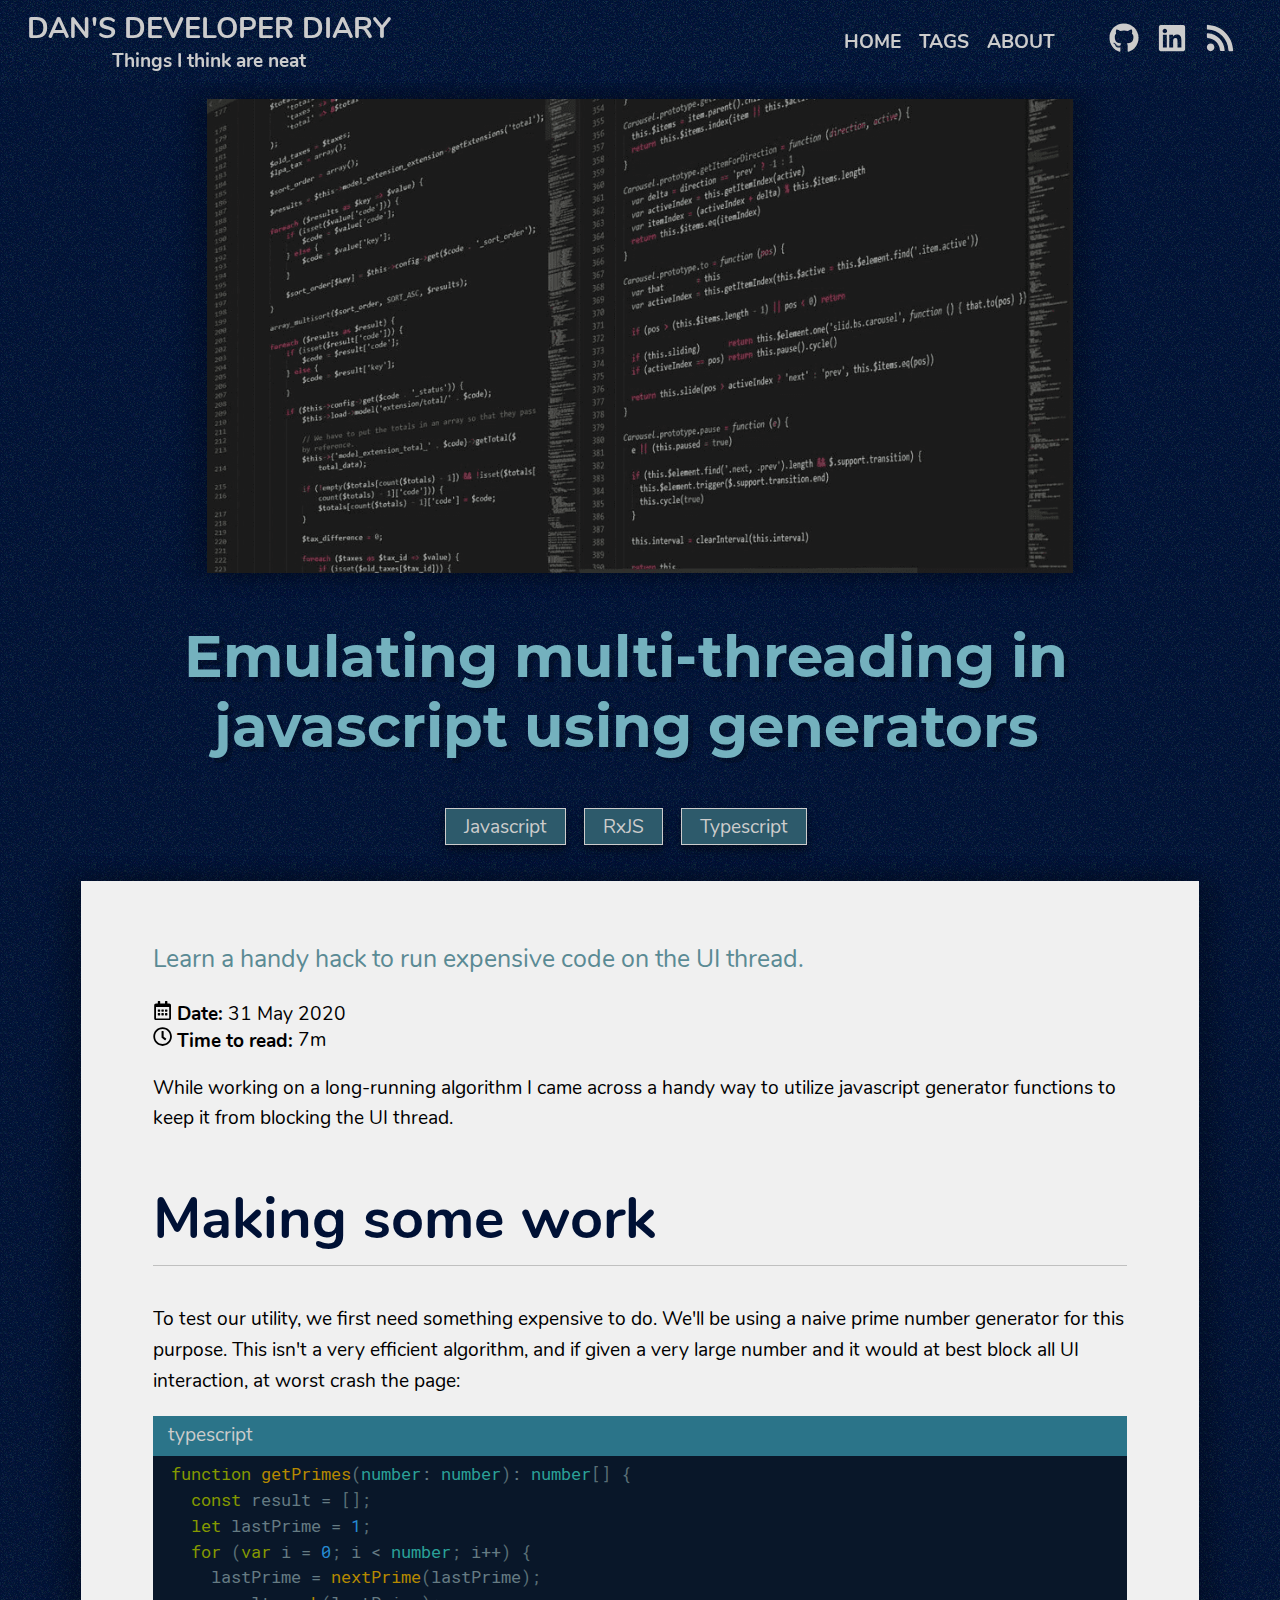
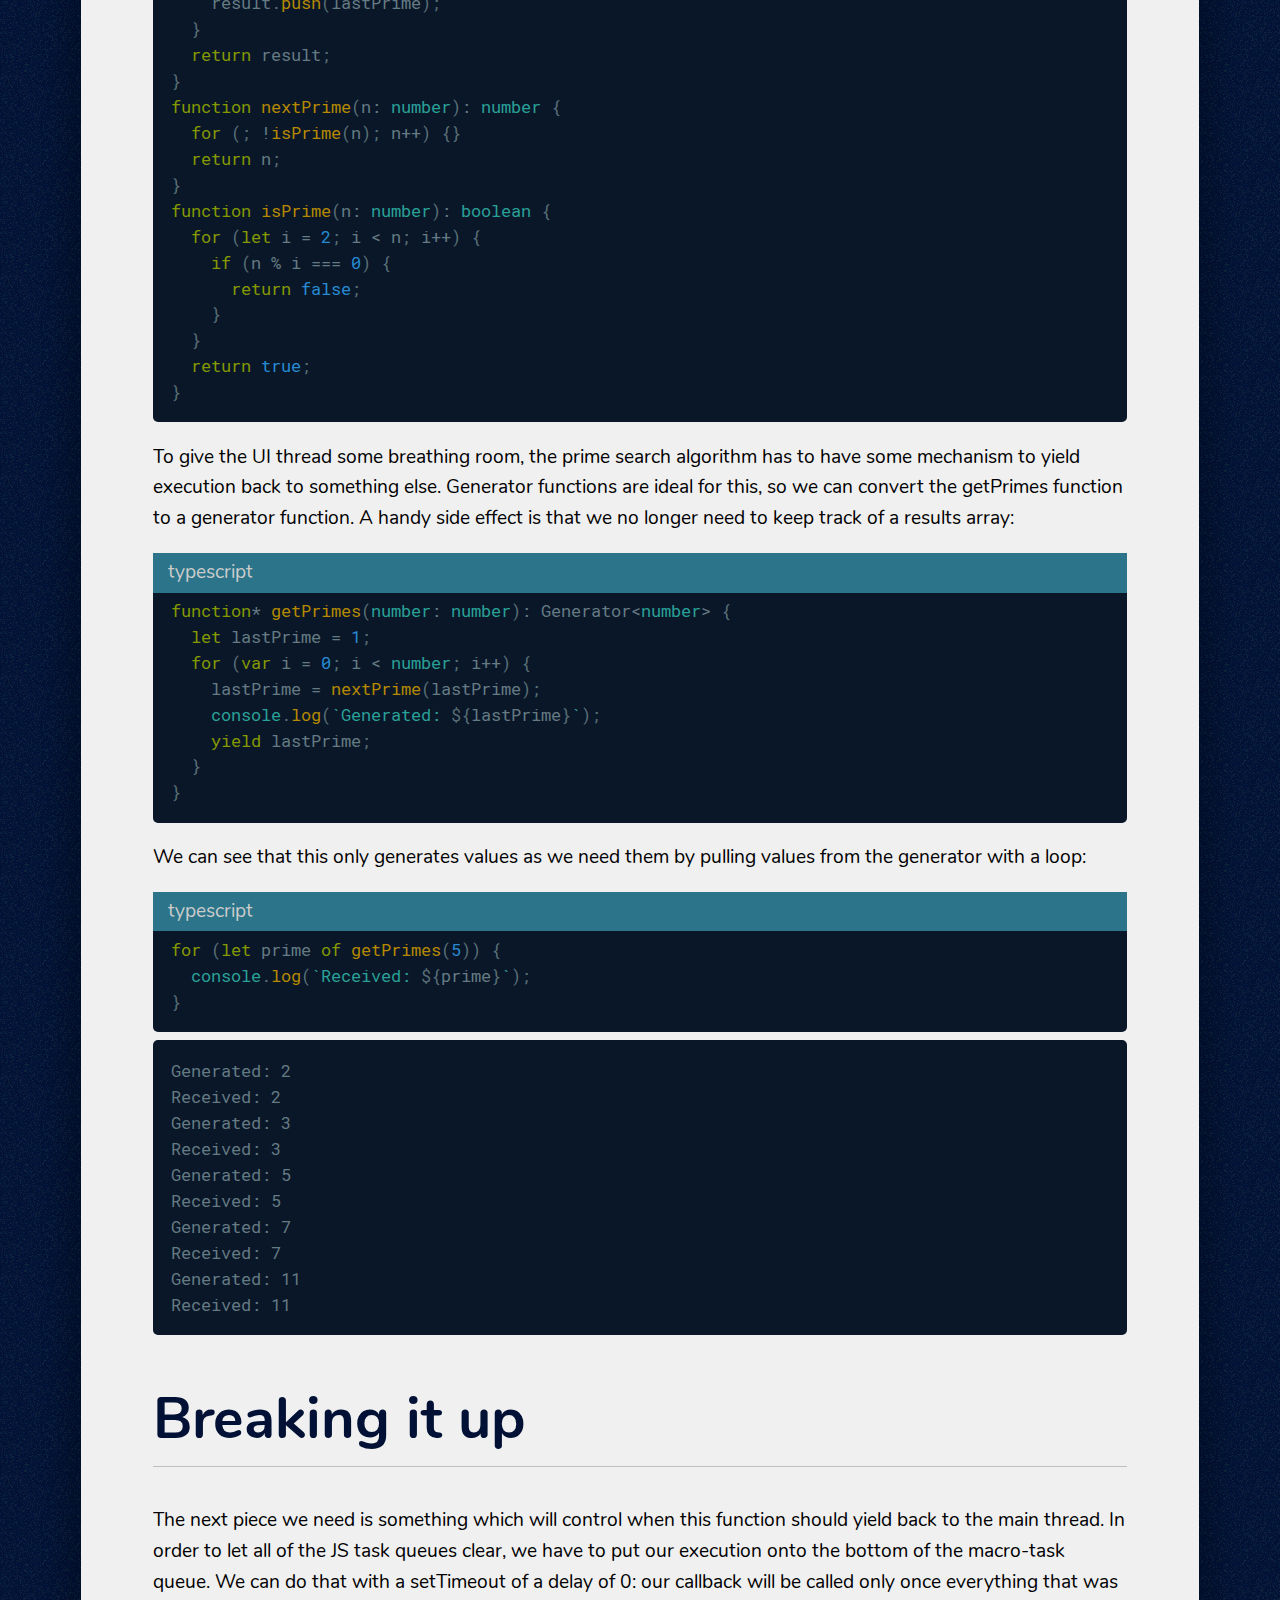
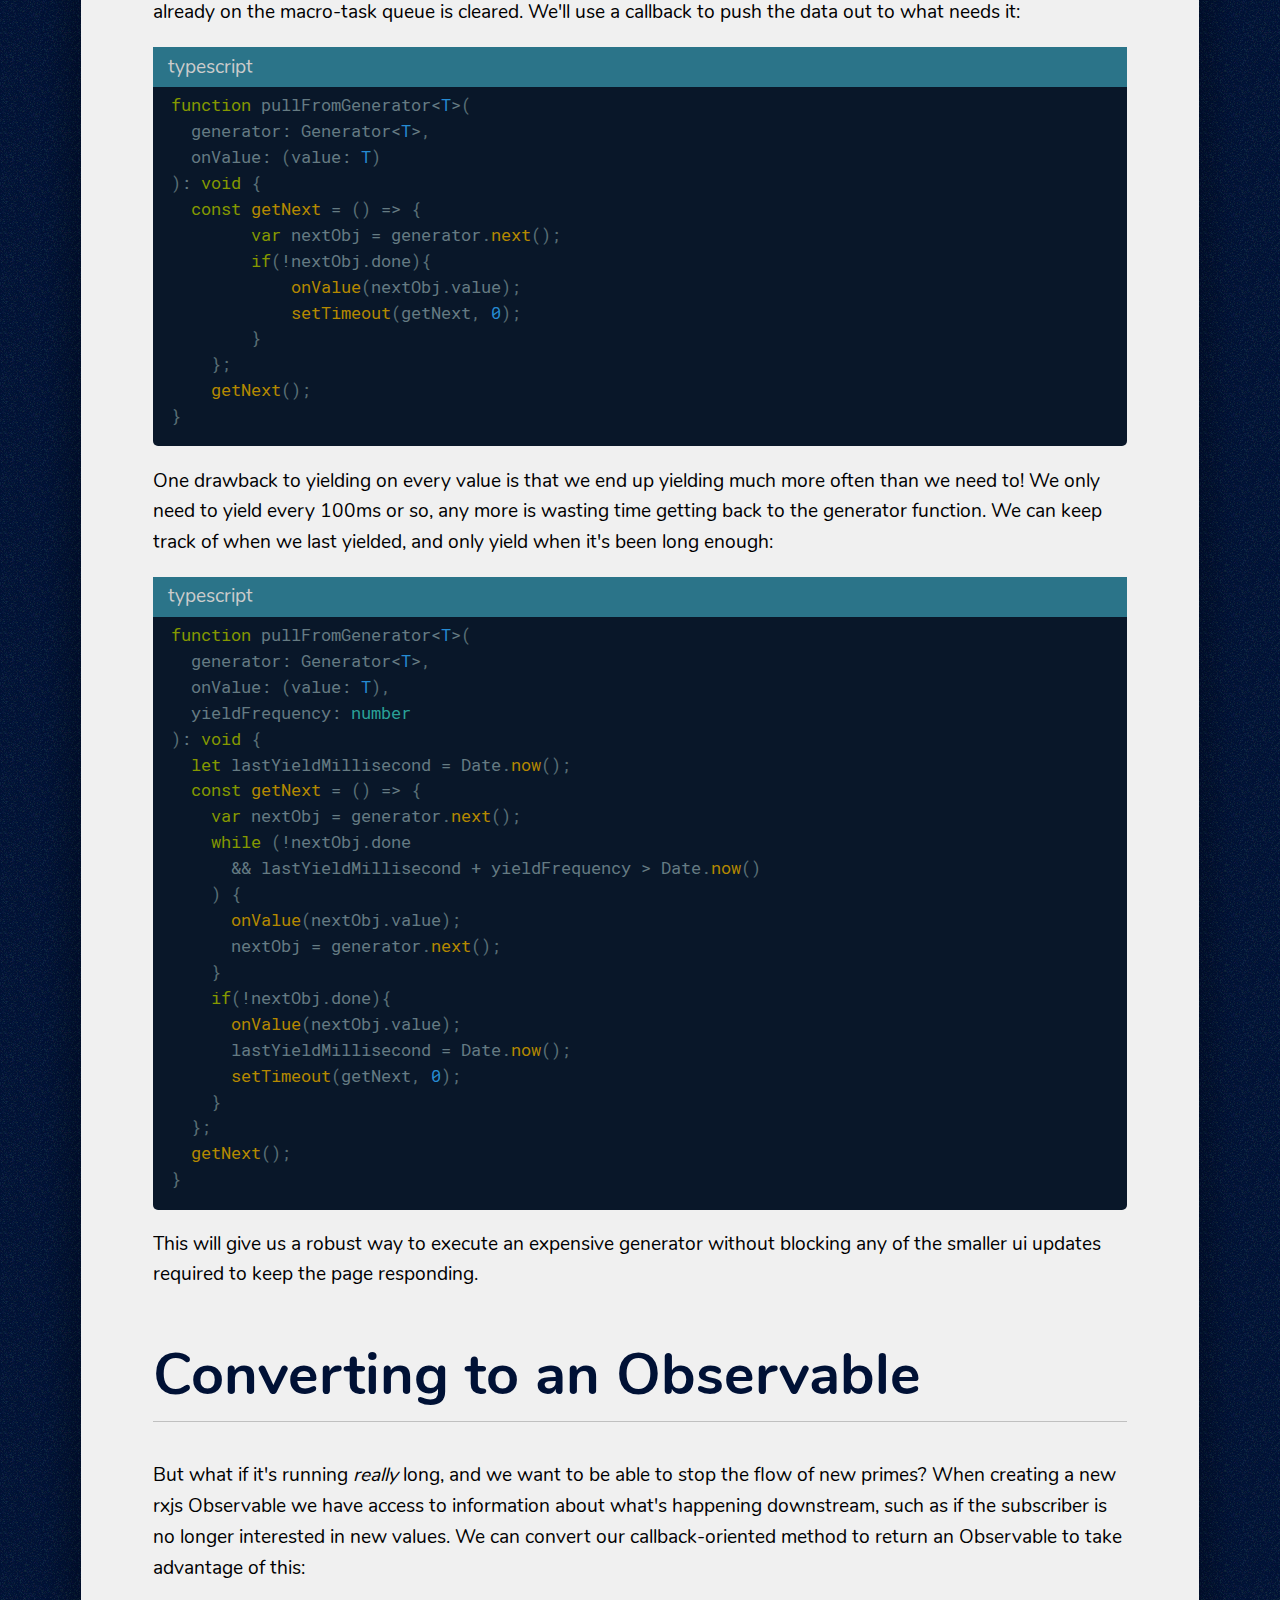
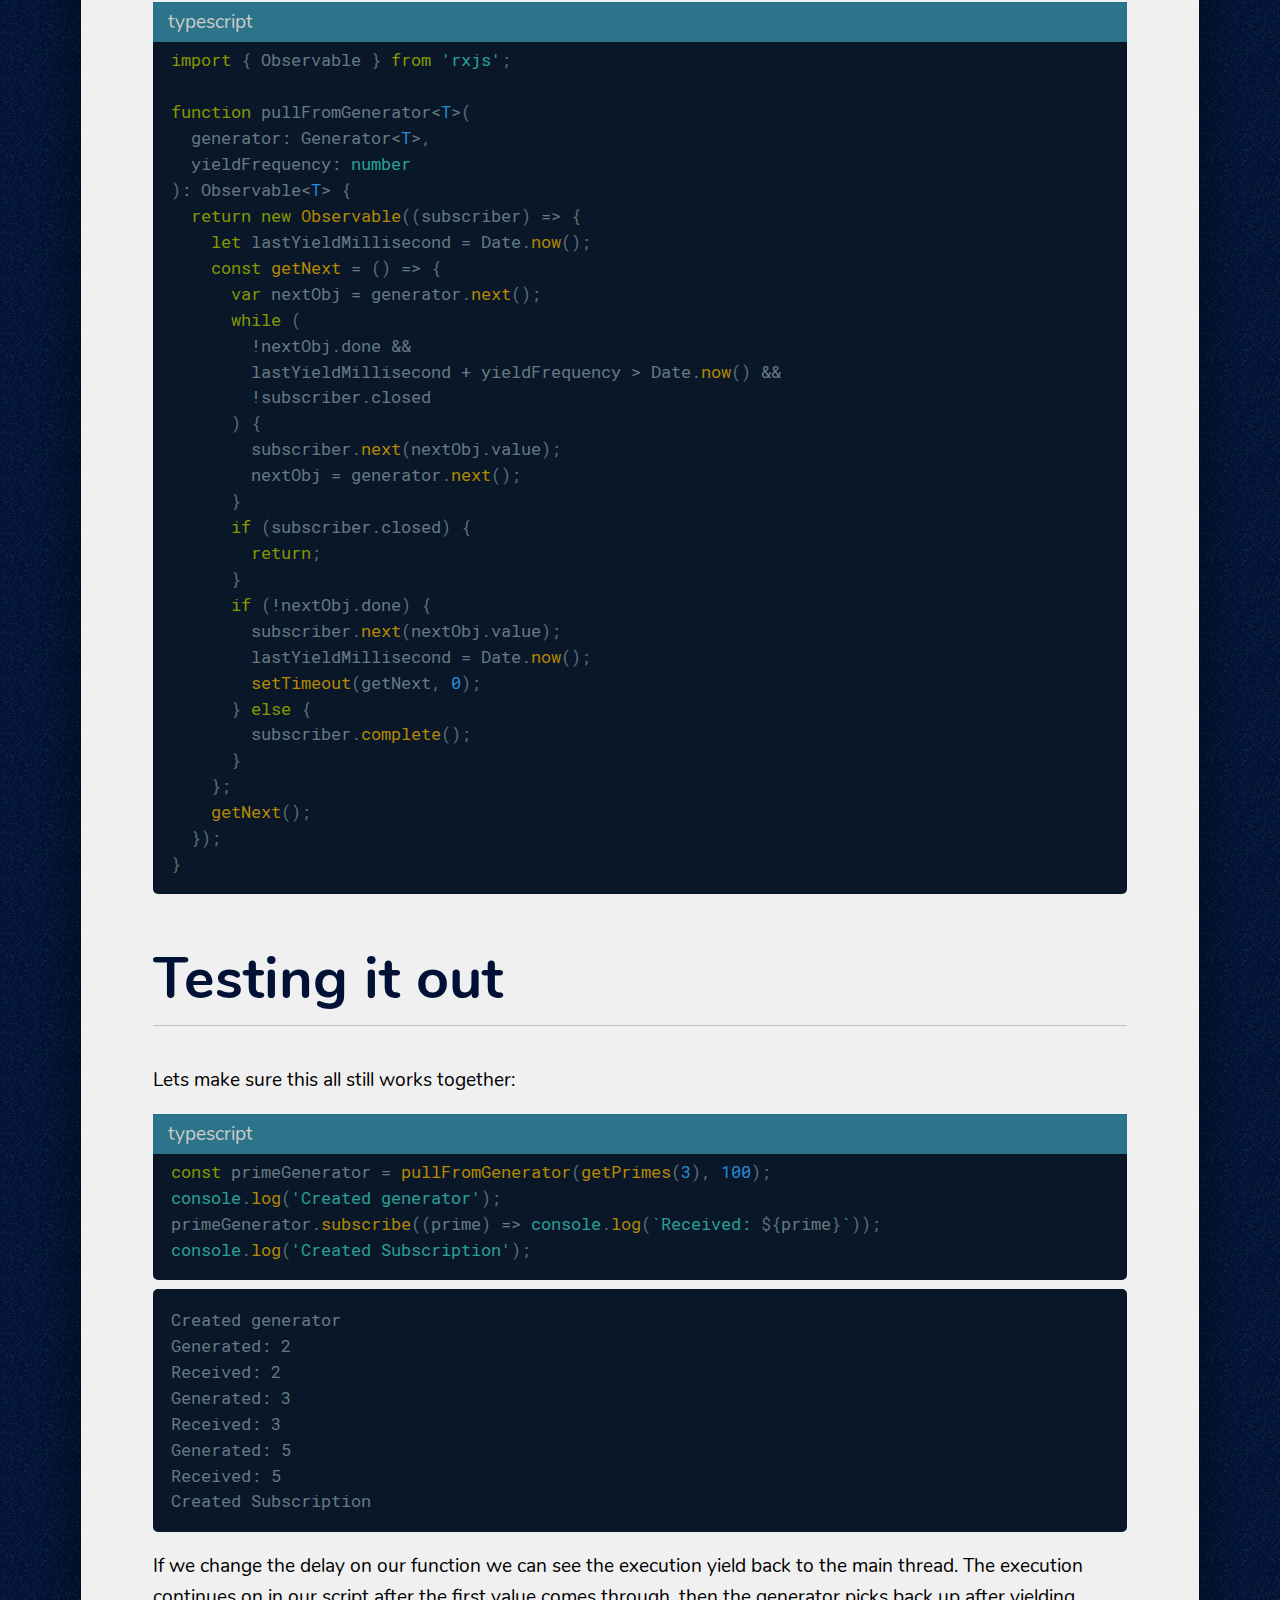
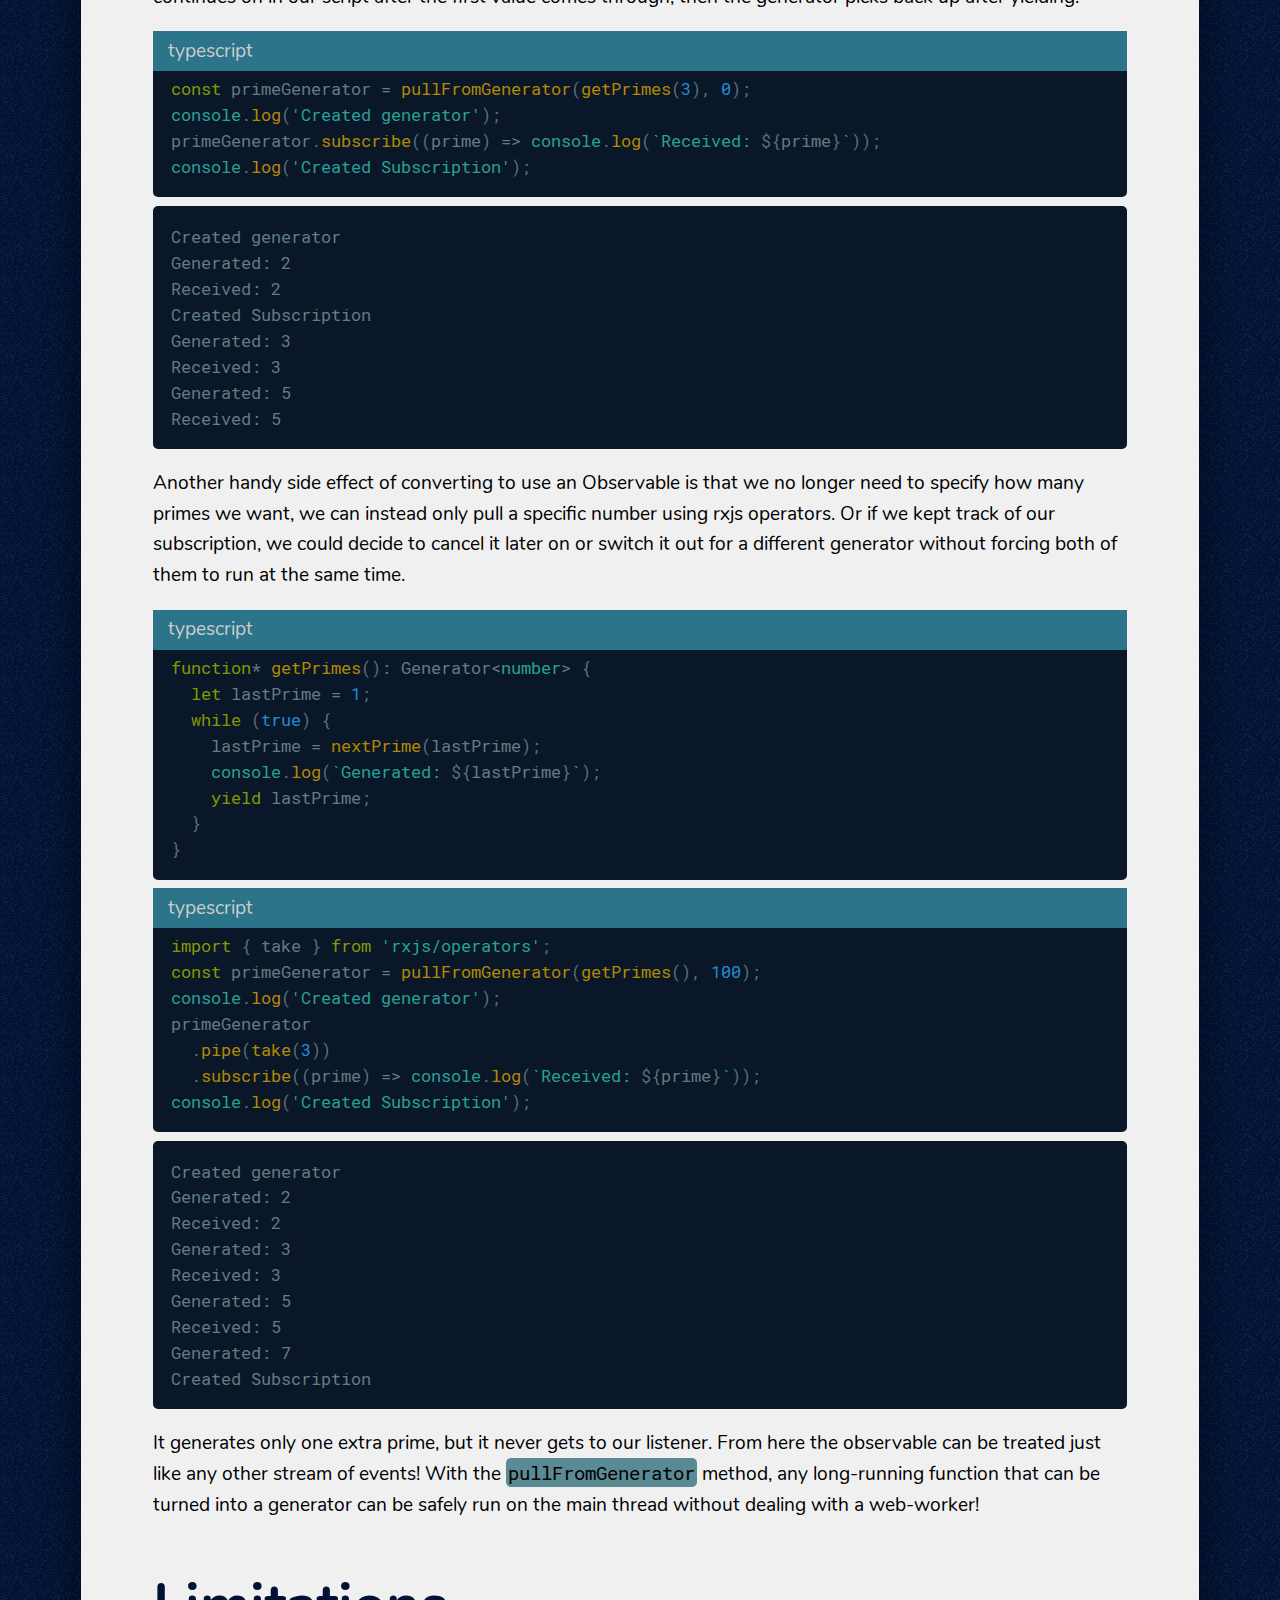
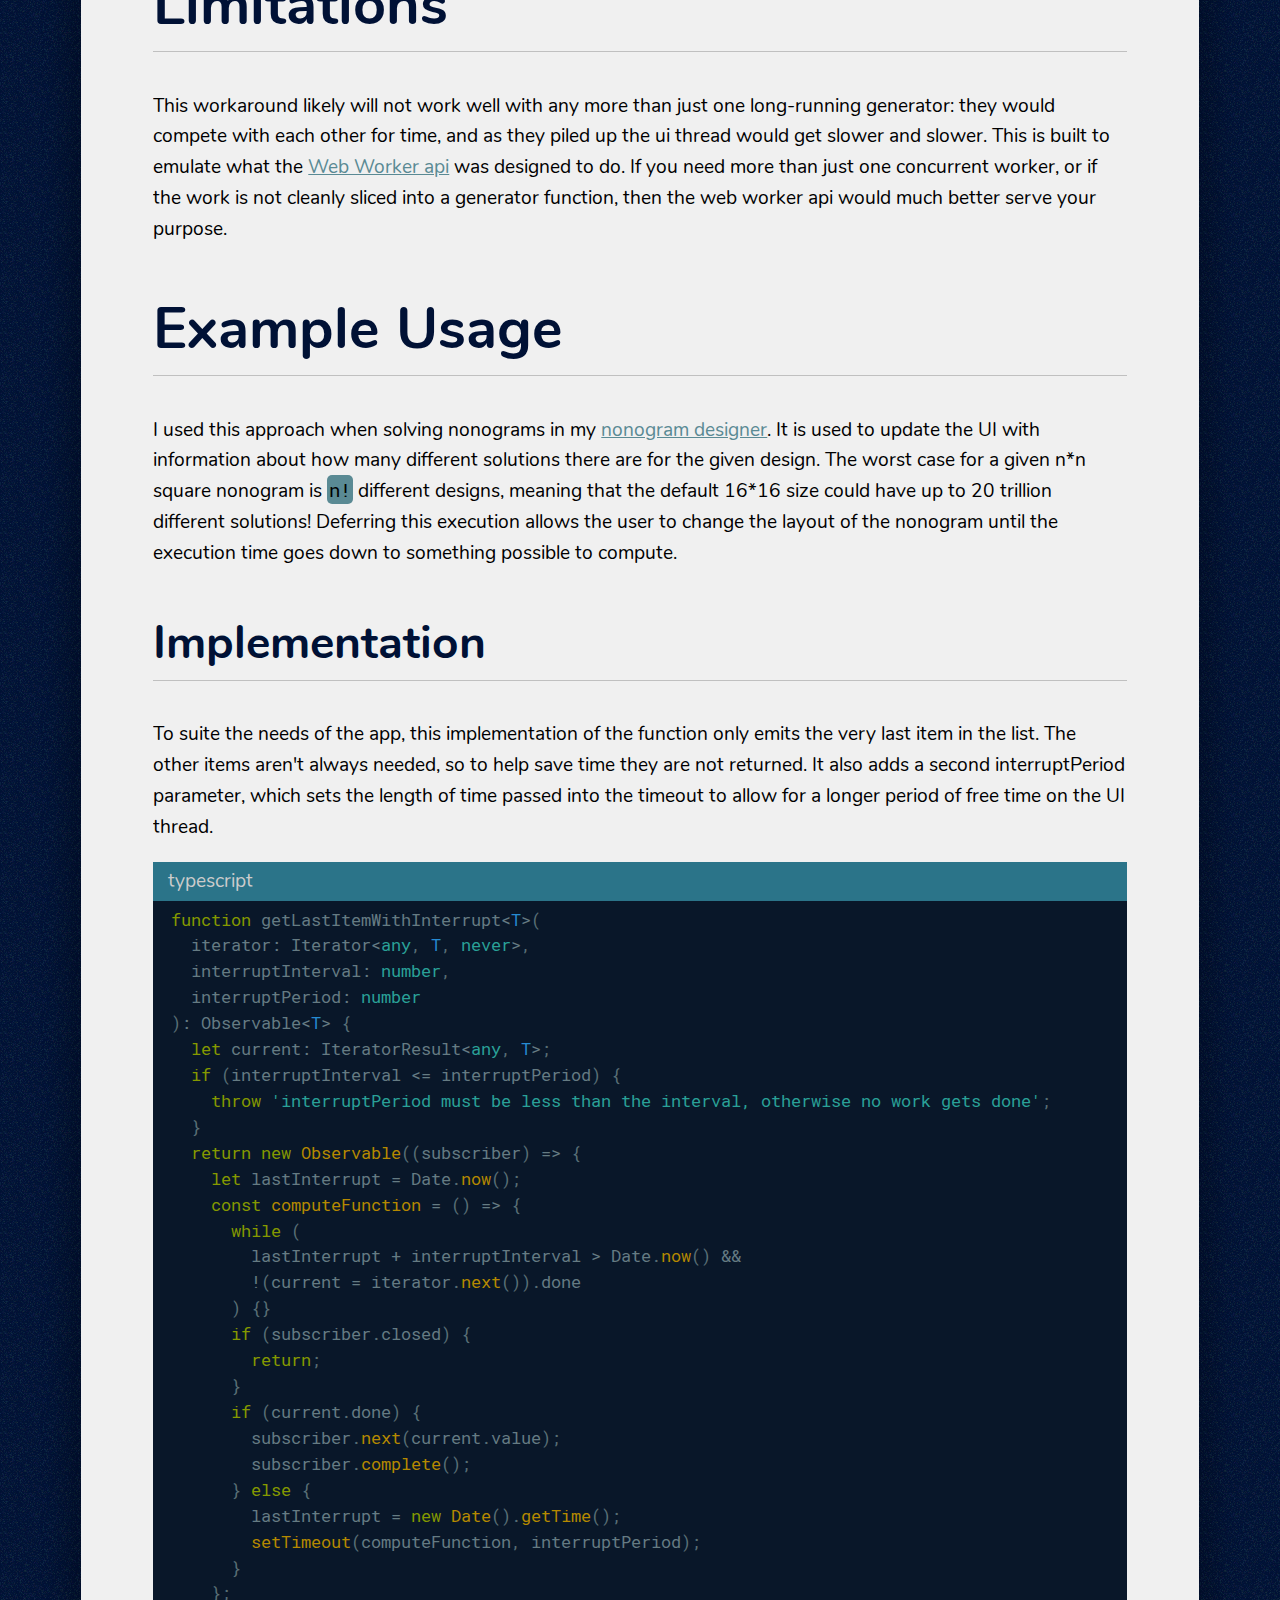
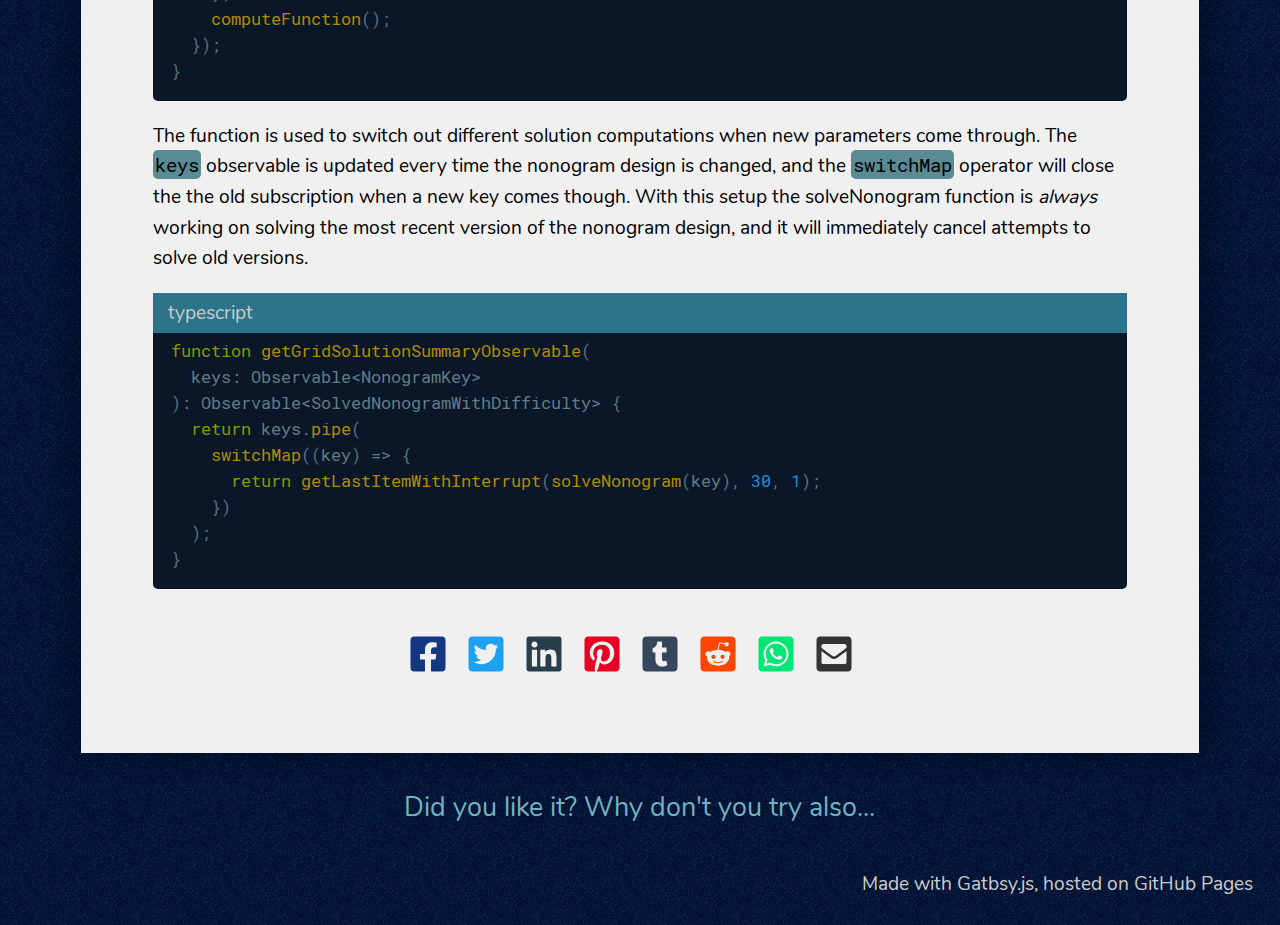
<file: blog/javascript-multi-threading/index.html>
<!DOCTYPE html><html><head><meta charSet="utf-8"/><meta http-equiv="x-ua-compatible" content="ie=edge"/><meta name="viewport" content="width=device-width, initial-scale=1, shrink-to-fit=no"/><style data-href="/styles.bd9fee2809b7f95e49b7.css">._404-module--container--2h9jl{display:flex;justify-content:center;align-items:center;flex-wrap:wrap}@media only screen and (max-width:480px){._404-module--container--2h9jl{flex-direction:column}}._404-module--image--29jG5{max-width:500px;margin:auto}._404-module--image--29jG5 img{width:100%}._404-module--message--2a13U{margin:auto;text-align:center}.header-module--container--3Ej3t{position:fixed;top:0;left:0;width:100%;box-sizing:border-box;display:flex;align-items:center;justify-content:space-between;z-index:2;padding:9px 18px;border-bottom:0;background-color:rgba(0,17,53,.69);color:#ccc;background-image:url(/static/texture-otis-redding-9befbfcfd41cca3886d29e15d6bbfa38.png);font-family:CustomBoldFont,sans-serif;font-size:1em}.header-module--container--3Ej3t+div{margin-top:90px}@media only screen and (max-width:480px){.header-module--container--3Ej3t{padding:9px;flex-direction:column}}.header-module--titleContainer--2qjcI{display:flex;width:100%;align-items:center}@media only screen and (max-width:480px){.header-module--titleContainer--2qjcI{justify-content:space-evenly}}.header-module--title--2hjav h4{margin:0;padding:0 9px;color:inherit;transition:color .5s;text-transform:uppercase}.header-module--title--2hjav p{margin:0;text-align:center}.header-module--title--2hjav:hover h4,.header-module--title--2hjav:hover p{color:#74b1be}@media only screen and (min-device-width:1025px),screen and (min-device-width:481px) and (max-device-width:1024px){.header-module--hiddenDescription--1UVTe{max-height:0;opacity:0;transition:max-height .5s ease,opacity .5s ease,color .5s ease}}@media only screen and (min-device-width:1025px),screen and (min-device-width:481px) and (max-device-width:1024px){.header-module--visibleDescription--3wR_R{max-height:100px;opacity:1;transition:max-height .5s ease,opacity .5s ease,color .5s ease}}.header-module--list--3PQY8,.header-module--list--3PQY8 ul{display:flex;justify-content:center;align-items:center;flex-wrap:wrap;flex-wrap:nowrap}.header-module--list--3PQY8 ul{list-style:none;margin:0 18px;padding:0}@media only screen and (max-width:480px){.header-module--list--3PQY8 ul{margin-top:9px}}.header-module--list--3PQY8 ul li{margin:0 9px}.header-module--list--3PQY8 ul li a{text-transform:uppercase;transition:color .5s}.header-module--list--3PQY8 ul li a:hover{cursor:pointer;color:#74b1be}@media only screen and (max-width:480px){.header-module--list--3PQY8{flex-direction:column;margin-top:9px}}.header-module--menuButton--HP3_y{display:none}@media only screen and (max-width:480px){.header-module--menuButton--HP3_y{display:block;margin-left:18px}}@media only screen and (max-width:480px){.header-module--collapsedMenu--1Mv0Z{max-height:0;margin:0;opacity:0;transition:max-height .5s ease,margin .5s ease,opacity .5s ease}}@media only screen and (max-width:480px){.header-module--expandedMenu--25RBz{max-height:200px;opacity:1;transition:max-height .5s ease,opacity .5s ease}}.footer-module--container--KEDIr{margin:18px 18px 0;padding:9px;text-align:right}@font-face{font-family:CustomFont;font-weight:400;src:url(/static/Nunito-Regular-65bb0a158ee1967292ee4d11079d45ae.ttf) format("opentype")}@font-face{font-family:CustomFont;font-weight:700;src:url(/static/Montserrat-Bold-88932dadc42e1bba93b21a76de60ef7a.ttf) format("opentype")}@font-face{font-family:CustomBoldFont;font-weight:700;src:url(/static/Nunito-Bold-6f47bcfc065790f02ed3cb8b51bef56f.ttf) format("opentype")}@font-face{font-family:Roboto-Mono;font-weight:400;src:url(/static/RobotoMono-Regular-a48ac41620cd818c5020d0f4302489ff.ttf) format("opentype")}body{font-family:CustomFont,sans-serif;font-size:1.2em;background-color:#001135;background-image:url(/static/texture-otis-redding-9befbfcfd41cca3886d29e15d6bbfa38.png);color:#ccc;margin:0}h1{text-align:center;font-size:3em;font-weight:700;color:#74b1be}@media only screen and (max-width:480px){h1{font-size:2em}}@media screen and (min-device-width:481px) and (max-device-width:1024px){h1{font-size:2em}}h2{text-align:center;font-size:2.3em;font-weight:700;color:#74b1be}@media only screen and (max-width:480px){h2{font-size:1.53333333em}}@media screen and (min-device-width:481px) and (max-device-width:1024px){h2{font-size:1.53333333em}}h3{text-align:center;font-size:1.9em;font-weight:700;color:#74b1be}@media only screen and (max-width:480px){h3{font-size:1.26666667em}}@media screen and (min-device-width:481px) and (max-device-width:1024px){h3{font-size:1.26666667em}}h4{text-align:center;font-size:1.5em;font-weight:700;color:#74b1be}@media only screen and (max-width:480px){h4{font-size:1em}}@media screen and (min-device-width:481px) and (max-device-width:1024px){h4{font-size:1em}}a,h1 a,h2 a,h3 a,h4 a,h5 a,h6 a{text-decoration:none;color:inherit}.layout-module--container--2YeUy{margin:auto}@media only screen and (min-device-width:1025px),screen and (min-device-width:481px) and (max-device-width:1024px){.layout-module--container--2YeUy{width:97%}}.layout-module--title--3ofkA h1{padding:18px;margin:18px;border-bottom:4px solid #74b1be;text-transform:capitalize;text-shadow:7px 7px rgba(0,0,0,.2)}@media only screen and (min-device-width:1025px),screen and (min-device-width:481px) and (max-device-width:1024px){.layout-module--title--3ofkA h1{text-align:right}}.index-module--container--2_-7X{display:flex;justify-content:center;align-items:center;flex-wrap:wrap;padding:18px;margin:18px}@media only screen and (max-width:480px){.index-module--container--2_-7X{flex-direction:column;padding:9px 0}}.index-module--photo--3murx{width:30%;box-sizing:border-box;margin-right:auto;margin-bottom:auto;border:1px solid #74b1be}@media only screen and (max-width:480px){.index-module--photo--3murx{width:100%;margin:auto}}.index-module--content--c7hi2{width:70%;box-sizing:border-box}.index-module--content--c7hi2 h1,.index-module--content--c7hi2 h2,.index-module--content--c7hi2 p{text-align:center}.index-module--content--c7hi2 h1{border-bottom:1px solid #74b1be;padding-bottom:9px}.index-module--content--c7hi2 h2{font-family:CustomBoldFont,sans-serif}.index-module--content--c7hi2 h2,.index-module--content--c7hi2 p{padding-left:18px}@media only screen and (max-width:480px){.index-module--content--c7hi2{width:100%}.index-module--content--c7hi2 h1,.index-module--content--c7hi2 h2,.index-module--content--c7hi2 p{padding:9px 0;text-align:center}}.index-module--iconsContainer--2h_b4,.index-module--iconWrapper--3UF6o{display:flex;justify-content:center;align-items:center;flex-wrap:wrap}.index-module--iconWrapper--3UF6o{background-color:#ccc;color:#000;border:2px solid #2d5a6b;margin:9px;padding:4.5px 18px;box-shadow:0 7px 14px rgba(0,0,0,.25),0 5px 5px rgba(0,0,0,.22);justify-content:space-evenly;flex-basis:20%}.index-module--iconWrapper--3UF6o label{padding-left:9px}@media only screen and (max-width:480px){.index-module--iconWrapper--3UF6o{flex-basis:30%}}.tag-module--card--3mNtD{display:flex;justify-content:center;align-items:center;flex-wrap:wrap;padding:18px;margin:18px;justify-content:left;flex-wrap:nowrap;height:auto;transition:background-color .5s}.tag-module--card--3mNtD h2{text-align:center;font-size:1.8em;font-weight:700;color:#74b1be}@media only screen and (max-width:480px){.tag-module--card--3mNtD h2{font-size:1.2em}}@media screen and (min-device-width:481px) and (max-device-width:1024px){.tag-module--card--3mNtD h2{font-size:1.2em}}.tag-module--card--3mNtD:hover{background-color:rgba(0,0,0,.4)}@media only screen and (max-width:480px){.tag-module--card--3mNtD{margin:0}}.tag-module--cover--1iekb{min-width:10%;margin:0 36px 0 9px}@media only screen and (max-width:480px){.tag-module--cover--1iekb{min-width:25%}}@media screen and (min-device-width:481px) and (max-device-width:1024px){.tag-module--cover--1iekb{min-width:17%}}.tag-module--content--2WX7i h2{font-family:CustomBoldFont,sans-serif}.tag-module--content--2WX7i h2,.tag-module--content--2WX7i p{margin-top:0;margin-bottom:9px;text-align:left}.tag-list-module--tags--3uJ7V{display:flex;justify-content:center;align-items:center;flex-wrap:wrap}.tag-list-module--tags--3uJ7V a{background-color:#2d5a6b;color:#ccc;border:1px solid #ccc;margin:9px;padding:4.5px 18px;box-shadow:0 7px 14px rgba(0,0,0,.25),0 5px 5px rgba(0,0,0,.22)}.tag-list-module--tags--3uJ7V a:hover{cursor:pointer;transition:background-color .5s}.tag-list-module--tags--3uJ7V a:hover:hover{background-color:#ccc;color:#001135;border:1px solid #ccc;margin:9px;padding:4.5px 18px;box-shadow:0 7px 14px rgba(0,0,0,.25),0 5px 5px rgba(0,0,0,.22)}.heading-module--header--31Jz1{display:flex;justify-content:center;align-items:center;flex-wrap:wrap;padding:9px;margin:9px;flex-wrap:nowrap;flex-direction:column-reverse}.heading-module--title--y5Er_{margin:auto;padding:9px 36px 9px 9px;text-align:left}.heading-module--title--y5Er_ h1{text-shadow:5px 5px rgba(0,0,0,.2)}@media only screen and (max-width:480px),screen and (min-device-width:481px) and (max-device-width:1024px){.heading-module--title--y5Er_{padding:18px 9px}.heading-module--title--y5Er_ h1{margin-top:0;margin-bottom:9px}}.heading-module--cover--KYWKJ{width:80%;box-shadow:15px 0 20px 4px rgba(0,0,0,.2),-15px 0 20px 4px rgba(0,0,0,.2);margin:auto}@media only screen and (max-width:480px),screen and (min-device-width:481px) and (max-device-width:1024px){.heading-module--cover--KYWKJ{width:100%}}.article-heading-module--container--2fWtj{display:flex;flex-direction:column;justify-content:left}.article-heading-module--container--2fWtj label{width:100%}.article-heading-module--container--2fWtj label strong{font-family:CustomBoldFont,sans-serif}.article-heading-module--container--2fWtj label a{color:#5a8a94;text-transform:capitalize;transition:color .5s;text-decoration:underline}.article-heading-module--excerpt--3vRa9{color:#5a8a94;font-size:1.3em}code[class*=language-],pre[class*=language-]{color:#657b83;font-family:Consolas,Monaco,Andale Mono,Ubuntu Mono,monospace;font-size:1em;text-align:left;white-space:pre;word-spacing:normal;word-break:normal;word-wrap:normal;line-height:1.5;-moz-tab-size:4;-o-tab-size:4;tab-size:4;-webkit-hyphens:none;-ms-hyphens:none;hyphens:none}code[class*=language-]::selection,code[class*=language-] ::selection,pre[class*=language-]::selection,pre[class*=language-] ::selection{background:#073642}pre[class*=language-]{padding:1em;margin:.5em 0;overflow:auto;border-radius:.3em}:not(pre)>code[class*=language-],pre[class*=language-]{background-color:#fdf6e3}:not(pre)>code[class*=language-]{padding:.1em;border-radius:.3em}.token.cdata,.token.comment,.token.doctype,.token.prolog{color:#93a1a1}.token.punctuation{color:#586e75}.token.namespace{opacity:.7}.token.boolean,.token.constant,.token.deleted,.token.number,.token.property,.token.symbol,.token.tag{color:#268bd2}.token.attr-name,.token.builtin,.token.char,.token.inserted,.token.selector,.token.string,.token.url{color:#2aa198}.token.entity{color:#657b83;background:#eee8d5}.token.atrule,.token.attr-value,.token.keyword{color:#859900}.token.class-name,.token.function{color:#b58900}.token.important,.token.regex,.token.variable{color:#cb4b16}.token.bold,.token.important{font-weight:700}.token.italic{font-style:italic}.token.entity{cursor:help}.gatsby-highlight{position:relative}.gatsby-highlight:before{position:absolute;top:0;left:0;width:100%;padding:4.5px 0;content:attr(data-language);text-indent:15px;color:#ccc;background:#2d5a6b}.gatsby-highlight[data-language=none]:before,.gatsby-highlight[data-language=text]:before{display:none}.gatsby-highlight[data-language=none] pre,.gatsby-highlight[data-language=text] pre{padding-top:18px}.gatsby-highlight pre{font-family:Roboto-Mono;font-size:.9em;overflow-x:auto;overflow-y:hidden;padding-top:45px;background-color:#091729;border-radius:5px}.gatsby-highlight pre code{font-family:inherit;line-height:1.25em;background-color:inherit}.gatsby-highlight[data-language=html]:before{background-color:#e34c26;color:#ccc}.gatsby-highlight[data-language=css]:before{background-color:#563d7c;color:#ccc}.gatsby-highlight[data-language=javascript]:before{background-color:#efbb35;color:#000}.gatsby-highlight[data-language=typescript]:before{background-color:#2b7489;color:#ccc}.gatsby-highlight[data-language=php]:before{background-color:#4f5d95;color:#ccc}.article-module--container--2gTJj h1{text-align:center;font-size:3em;font-weight:700;color:#001135}@media only screen and (max-width:480px){.article-module--container--2gTJj h1{font-size:2em}}@media screen and (min-device-width:481px) and (max-device-width:1024px){.article-module--container--2gTJj h1{font-size:2em}}.article-module--container--2gTJj h2{text-align:center;font-size:2.4em;font-weight:700;color:#001135}@media only screen and (max-width:480px){.article-module--container--2gTJj h2{font-size:1.6em}}@media screen and (min-device-width:481px) and (max-device-width:1024px){.article-module--container--2gTJj h2{font-size:1.6em}}.article-module--container--2gTJj h3{text-align:center;font-size:1.8em;font-weight:700;color:#001135}@media only screen and (max-width:480px){.article-module--container--2gTJj h3{font-size:1.2em}}@media screen and (min-device-width:481px) and (max-device-width:1024px){.article-module--container--2gTJj h3{font-size:1.2em}}.article-module--container--2gTJj article{overflow-x:auto;line-height:1.6}.article-module--container--2gTJj h1,.article-module--container--2gTJj h2,.article-module--container--2gTJj h3,.article-module--container--2gTJj strong,.article-module--container--2gTJj th{font-family:CustomBoldFont,sans-serif}.article-module--container--2gTJj h1,.article-module--container--2gTJj h2,.article-module--container--2gTJj h3,.article-module--container--2gTJj h4,.article-module--container--2gTJj h5,.article-module--container--2gTJj h6{text-align:left}.article-module--container--2gTJj h1,.article-module--container--2gTJj h2{border-bottom:1px solid rgba(0,0,0,.2)}.article-module--container--2gTJj p code{white-space:pre-wrap!important}.article-module--container--2gTJj a{color:#5a8a94;text-decoration:underline;word-break:break-all}.article-module--container--2gTJj a code{text-decoration:inherit}.article-module--container--2gTJj figcaption{max-width:1000px;margin:auto}.article-module--container--2gTJj blockquote{font-size:1.6em;color:#5a8a94;font-style:italic;font-weight:200}@media only screen and (max-width:480px){.article-module--container--2gTJj blockquote{font-size:1.3em;margin:18px 0}}.article-module--container--2gTJj blockquote p:after,.article-module--container--2gTJj blockquote p:before{content:'"'}.article-module--container--2gTJj iframe{display:block;margin:auto}@media only screen and (max-width:480px){.article-module--container--2gTJj iframe{max-width:300px}}.article-module--container--2gTJj table{margin:auto;border-spacing:0}.article-module--container--2gTJj table td,.article-module--container--2gTJj table th{padding:9px 18px;border:1px solid #5a8a94}.article-module--container--2gTJj table th{text-align:center}.article-module--container--2gTJj table thead{background-color:#5a8a94;color:#000}.article-module--container--2gTJj table thead td,.article-module--container--2gTJj table thead th{border-width:1px 1px 0 0}.article-module--container--2gTJj table thead td:first-child,.article-module--container--2gTJj table thead th:first-child{border-left-width:1px}.article-module--container--2gTJj table tbody tr td,.article-module--container--2gTJj table tbody tr th{border-width:1px 1px 0 0}.article-module--container--2gTJj table tbody tr td:first-child,.article-module--container--2gTJj table tbody tr th:first-child{border-left-width:1px}.article-module--container--2gTJj table tbody tr:last-child td,.article-module--container--2gTJj table tbody tr:last-child th{border-bottom-width:1px}.article-module--container--2gTJj :not(pre)>code[class*=language-]{font-family:Roboto-Mono;padding:.1em;border-radius:5px;background-color:#5a8a94;color:#000}.share-module--container--BhT17{display:flex;justify-content:center;align-items:center;flex-wrap:wrap;padding:18px;margin:18px}.share-module--container--BhT17>div:focus{outline:none}@media only screen and (max-width:480px){.share-module--container--BhT17{margin-top:9px;margin-bottom:0}}.share-module--icon--1yB_V{height:40px;width:40px;margin-right:18px;outline-color:transparent;transition:opacity .5s,transform .5s}.share-module--icon--1yB_V:hover{cursor:pointer;opacity:.8;transform:scale(1.2)}.post-list-module--container--1ANXI{display:flex;align-items:center;flex-wrap:wrap;justify-content:center;flex-direction:column}@media only screen and (max-width:480px){.post-list-module--container--1ANXI{flex-direction:column}}.post-list-module--post--39h-F{display:flex;justify-content:center;align-items:center;flex-wrap:wrap;padding:9px;margin:9px;flex-wrap:nowrap;flex-direction:row;width:100%;box-sizing:border-box}.post-list-module--post--39h-F:hover>div:first-child>a>div{transform:scale(1.1)!important}@media only screen and (max-width:480px){.post-list-module--post--39h-F{width:100%;flex-direction:column}}.post-list-module--cover--2O8pN{overflow:hidden;margin:9px;width:40%;min-width:40%;box-shadow:0 7px 14px rgba(0,0,0,.25),0 5px 5px rgba(0,0,0,.22)}.post-list-module--cover--2O8pN>a>div{transition:transform .5s}@media only screen and (max-width:480px){.post-list-module--cover--2O8pN{min-width:100%;width:100%}}.post-list-module--content--llWjm{padding:9px;margin:9px;text-align:center}.post-list-module--content--llWjm h2,.post-list-module--content--llWjm p{margin:9px 0 0}.post-list-module--content--llWjm h2{text-shadow:5px 5px rgba(0,0,0,.2)}.post-list-module--content--llWjm p{padding:9px;margin:9px}.button-module--button--cNiW9{display:flex;justify-content:center;align-items:center;flex-wrap:wrap;padding:18px;margin:18px;box-shadow:5px 5px 5px 0 rgba(0,0,0,.16),0 0 0 1px rgba(0,0,0,.08);border:2px solid #ccc;font-size:1.3em;transition:.5s}.button-module--button--cNiW9 :first-child{margin-right:9px}.button-module--button--cNiW9:hover{box-shadow:10px 10px 10px 0 rgba(0,0,0,.16),0 0 0 1px rgba(0,0,0,.08);border-radius:10px;background-color:#ccc;color:#001135;text-shadow:4px 4px 25px #ccc}.archive-pagination-module--container--18uDF{display:flex;justify-content:center;align-items:center;flex-wrap:wrap;margin-top:18px}.archive-pagination-module--buttonLeft--25vg7{margin-right:auto}@media only screen and (max-width:480px){.archive-pagination-module--buttonLeft--25vg7{font-size:1em}}.archive-pagination-module--buttonRight--2ZMPL{margin-left:auto}@media only screen and (max-width:480px){.archive-pagination-module--buttonRight--2ZMPL{font-size:1em}}.suggested-posts-module--title--Jmpyx{font-size:1.4em;color:#74b1be;text-align:center;margin:36px 0 0}.post-module--container--1x29O{margin:auto}@media only screen and (min-device-width:1025px){.post-module--container--1x29O{width:90%}}.post-module--content--qcwgF{background-color:#f0f0f0;box-shadow:15px 0 20px 4px rgba(0,0,0,.2),-15px 0 20px 4px rgba(0,0,0,.2);color:#000;box-sizing:border-box;padding:18px}@media only screen and (min-device-width:1025px){.post-module--content--qcwgF{padding:36px 72px}}.tag-module--heading--1Kl-x{display:flex;justify-content:center;align-items:center;flex-wrap:wrap;margin:auto}.tag-module--heading--1Kl-x h1{margin:0;font-family:CustomBoldFont,sans-serif}@media only screen and (max-width:480px){.tag-module--heading--1Kl-x{flex-direction:column-reverse}}.tag-module--cover--2AxsX{width:8%;margin:18px 18px 18px 36px}@media only screen and (max-width:480px){.tag-module--cover--2AxsX{width:25%;margin:9px}}</style><meta name="generator" content="Gatsby 2.22.15"/><title data-react-helmet="true">Emulating multi-threading in javascript using generators | Dan&#x27;s Developer Diary</title><link data-react-helmet="true" rel="canonical" href="https://lgcolella.github.io/dans-dev-diary/blog/javascript-multi-threading/"/><meta data-react-helmet="true" name="description" content="Learn a handy hack to run expensive code on the UI thread."/><meta data-react-helmet="true" property="og:title" content="Emulating multi-threading in javascript using generators"/><meta data-react-helmet="true" property="og:type" content="article"/><meta data-react-helmet="true" property="og:url" content="https://lgcolella.github.io/dans-dev-diary/blog/javascript-multi-threading/"/><meta data-react-helmet="true" property="og:description" content="Learn a handy hack to run expensive code on the UI thread."/><meta data-react-helmet="true" property="og:image" content="https://lgcolella.github.io/static/b260f65fb76abb2f2a3a27d8d16ac9bf/31987/preview.png"/><meta data-react-helmet="true" property="og:image:alt" content="Learn a handy hack to run expensive code on the UI thread."/><meta data-react-helmet="true" property="og:site_name" content="Dan&#x27;s Developer Diary"/><meta data-react-helmet="true" property="og:locale" content="en_US"/><meta data-react-helmet="true" name="twitter:card" content="summary_large_image"/><meta data-react-helmet="true" name="twitter:title" content="Emulating multi-threading in javascript using generators"/><meta data-react-helmet="true" name="twitter:description" content="Learn a handy hack to run expensive code on the UI thread."/><meta data-react-helmet="true" name="twitter:image" content="https://lgcolella.github.io/static/b260f65fb76abb2f2a3a27d8d16ac9bf/31987/preview.png"/><meta data-react-helmet="true" name="twitter:image:alt" content="Learn a handy hack to run expensive code on the UI thread."/><meta data-react-helmet="true" name="twitter:site" content="Dan Miller"/><meta data-react-helmet="true" name="twitter:creator" content="Dan Miller"/><meta data-react-helmet="true" name="keywords" content="typescript, rxjs, javascript"/><link rel="icon" href="/favicon-32x32.png?v=d845e348daecef0e0b171fd2c79fea9d"/><link rel="manifest" href="/manifest.webmanifest"/><meta name="theme-color" content="#0C2744"/><link rel="apple-touch-icon" sizes="48x48" href="/icons/icon-48x48.png?v=d845e348daecef0e0b171fd2c79fea9d"/><link rel="apple-touch-icon" sizes="72x72" href="/icons/icon-72x72.png?v=d845e348daecef0e0b171fd2c79fea9d"/><link rel="apple-touch-icon" sizes="96x96" href="/icons/icon-96x96.png?v=d845e348daecef0e0b171fd2c79fea9d"/><link rel="apple-touch-icon" sizes="144x144" href="/icons/icon-144x144.png?v=d845e348daecef0e0b171fd2c79fea9d"/><link rel="apple-touch-icon" sizes="192x192" href="/icons/icon-192x192.png?v=d845e348daecef0e0b171fd2c79fea9d"/><link rel="apple-touch-icon" sizes="256x256" href="/icons/icon-256x256.png?v=d845e348daecef0e0b171fd2c79fea9d"/><link rel="apple-touch-icon" sizes="384x384" href="/icons/icon-384x384.png?v=d845e348daecef0e0b171fd2c79fea9d"/><link rel="apple-touch-icon" sizes="512x512" href="/icons/icon-512x512.png?v=d845e348daecef0e0b171fd2c79fea9d"/><link rel="alternate" type="application/rss+xml" title="Luigi Colella RSS Feed" href="/rss.xml"/><link rel="sitemap" type="application/xml" href="/sitemap.xml"/><link as="script" rel="preload" href="/webpack-runtime-9ec0b77793654d81f3ab.js"/><link as="script" rel="preload" href="/framework-4b6e6fca25677e0206fe.js"/><link as="script" rel="preload" href="/app-545b3c3183c073ac2040.js"/><link as="script" rel="preload" href="/styles-503b3015a8b38c118cb7.js"/><link as="script" rel="preload" href="/1bfc9850-fe5f6dc05ac82b77ee43.js"/><link as="script" rel="preload" href="/252f366e-ba7c1376d0270e365e17.js"/><link as="script" rel="preload" href="/commons-b0b0e5bccbac0859c3ee.js"/><link as="script" rel="preload" href="/bd558598ef29749a548326c133ea375aab83f2a9-c95c7879da15eec87573.js"/><link as="script" rel="preload" href="/component---src-templates-post-post-js-909c0af695164b09bdc2.js"/><link as="fetch" rel="preload" href="/page-data\blog\javascript-multi-threading\page-data.json" crossorigin="anonymous"/><link as="fetch" rel="preload" href="/page-data\app-data.json" crossorigin="anonymous"/></head><body><div id="___gatsby"><div style="outline:none" tabindex="-1" id="gatsby-focus-wrapper"><div class="header-module--container--3Ej3t"><div class="header-module--titleContainer--2qjcI"><div class="header-module--title--2hjav"><a href="/"><h4>Dan&#x27;s Developer Diary</h4><p class="header-module--visibleDescription--3wR_R">Things I think are neat</p></a></div><div class="header-module--menuButton--HP3_y"><svg stroke="currentColor" fill="currentColor" stroke-width="0" viewBox="0 0 352 512" size="30" height="30" width="30" xmlns="http://www.w3.org/2000/svg"><path d="M242.72 256l100.07-100.07c12.28-12.28 12.28-32.19 0-44.48l-22.24-22.24c-12.28-12.28-32.19-12.28-44.48 0L176 189.28 75.93 89.21c-12.28-12.28-32.19-12.28-44.48 0L9.21 111.45c-12.28 12.28-12.28 32.19 0 44.48L109.28 256 9.21 356.07c-12.28 12.28-12.28 32.19 0 44.48l22.24 22.24c12.28 12.28 32.2 12.28 44.48 0L176 322.72l100.07 100.07c12.28 12.28 32.2 12.28 44.48 0l22.24-22.24c12.28-12.28 12.28-32.19 0-44.48L242.72 256z"></path></svg></div></div><div class="header-module--list--3PQY8 header-module--expandedMenu--25RBz"><ul><li><a href="/">Home</a></li><li><a href="/tag/">Tags</a></li><li><a href="/about/">About</a></li></ul><ul><li><a target="_blank" rel="nofollow noopener noreferrer" href="https://github.com/dsmiller95"><svg stroke="currentColor" fill="currentColor" stroke-width="0" viewBox="0 0 496 512" size="30" height="30" width="30" xmlns="http://www.w3.org/2000/svg"><path d="M165.9 397.4c0 2-2.3 3.6-5.2 3.6-3.3.3-5.6-1.3-5.6-3.6 0-2 2.3-3.6 5.2-3.6 3-.3 5.6 1.3 5.6 3.6zm-31.1-4.5c-.7 2 1.3 4.3 4.3 4.9 2.6 1 5.6 0 6.2-2s-1.3-4.3-4.3-5.2c-2.6-.7-5.5.3-6.2 2.3zm44.2-1.7c-2.9.7-4.9 2.6-4.6 4.9.3 2 2.9 3.3 5.9 2.6 2.9-.7 4.9-2.6 4.6-4.6-.3-1.9-3-3.2-5.9-2.9zM244.8 8C106.1 8 0 113.3 0 252c0 110.9 69.8 205.8 169.5 239.2 12.8 2.3 17.3-5.6 17.3-12.1 0-6.2-.3-40.4-.3-61.4 0 0-70 15-84.7-29.8 0 0-11.4-29.1-27.8-36.6 0 0-22.9-15.7 1.6-15.4 0 0 24.9 2 38.6 25.8 21.9 38.6 58.6 27.5 72.9 20.9 2.3-16 8.8-27.1 16-33.7-55.9-6.2-112.3-14.3-112.3-110.5 0-27.5 7.6-41.3 23.6-58.9-2.6-6.5-11.1-33.3 2.6-67.9 20.9-6.5 69 27 69 27 20-5.6 41.5-8.5 62.8-8.5s42.8 2.9 62.8 8.5c0 0 48.1-33.6 69-27 13.7 34.7 5.2 61.4 2.6 67.9 16 17.7 25.8 31.5 25.8 58.9 0 96.5-58.9 104.2-114.8 110.5 9.2 7.9 17 22.9 17 46.4 0 33.7-.3 75.4-.3 83.6 0 6.5 4.6 14.4 17.3 12.1C428.2 457.8 496 362.9 496 252 496 113.3 383.5 8 244.8 8zM97.2 352.9c-1.3 1-1 3.3.7 5.2 1.6 1.6 3.9 2.3 5.2 1 1.3-1 1-3.3-.7-5.2-1.6-1.6-3.9-2.3-5.2-1zm-10.8-8.1c-.7 1.3.3 2.9 2.3 3.9 1.6 1 3.6.7 4.3-.7.7-1.3-.3-2.9-2.3-3.9-2-.6-3.6-.3-4.3.7zm32.4 35.6c-1.6 1.3-1 4.3 1.3 6.2 2.3 2.3 5.2 2.6 6.5 1 1.3-1.3.7-4.3-1.3-6.2-2.2-2.3-5.2-2.6-6.5-1zm-11.4-14.7c-1.6 1-1.6 3.6 0 5.9 1.6 2.3 4.3 3.3 5.6 2.3 1.6-1.3 1.6-3.9 0-6.2-1.4-2.3-4-3.3-5.6-2z"></path></svg></a></li><li><a target="_blank" rel="nofollow noopener noreferrer" href=""><svg stroke="currentColor" fill="currentColor" stroke-width="0" viewBox="0 0 448 512" size="30" height="30" width="30" xmlns="http://www.w3.org/2000/svg"><path d="M416 32H31.9C14.3 32 0 46.5 0 64.3v383.4C0 465.5 14.3 480 31.9 480H416c17.6 0 32-14.5 32-32.3V64.3c0-17.8-14.4-32.3-32-32.3zM135.4 416H69V202.2h66.5V416zm-33.2-243c-21.3 0-38.5-17.3-38.5-38.5S80.9 96 102.2 96c21.2 0 38.5 17.3 38.5 38.5 0 21.3-17.2 38.5-38.5 38.5zm282.1 243h-66.4V312c0-24.8-.5-56.7-34.5-56.7-34.6 0-39.9 27-39.9 54.9V416h-66.4V202.2h63.7v29.2h.9c8.9-16.8 30.6-34.5 62.9-34.5 67.2 0 79.7 44.3 79.7 101.9V416z"></path></svg></a></li><li><a href="/"><svg stroke="currentColor" fill="currentColor" stroke-width="0" viewBox="0 0 448 512" size="30" height="30" width="30" xmlns="http://www.w3.org/2000/svg"><path d="M128.081 415.959c0 35.369-28.672 64.041-64.041 64.041S0 451.328 0 415.959s28.672-64.041 64.041-64.041 64.04 28.673 64.04 64.041zm175.66 47.25c-8.354-154.6-132.185-278.587-286.95-286.95C7.656 175.765 0 183.105 0 192.253v48.069c0 8.415 6.49 15.472 14.887 16.018 111.832 7.284 201.473 96.702 208.772 208.772.547 8.397 7.604 14.887 16.018 14.887h48.069c9.149.001 16.489-7.655 15.995-16.79zm144.249.288C439.596 229.677 251.465 40.445 16.503 32.01 7.473 31.686 0 38.981 0 48.016v48.068c0 8.625 6.835 15.645 15.453 15.999 191.179 7.839 344.627 161.316 352.465 352.465.353 8.618 7.373 15.453 15.999 15.453h48.068c9.034-.001 16.329-7.474 16.005-16.504z"></path></svg></a></li></ul></div></div><div class="layout-module--container--2YeUy"><div class="post-module--container--1x29O"><div class="heading-module--header--31Jz1"><div class="heading-module--title--y5Er_"><h1>Emulating multi-threading in javascript using generators</h1><div class="tag-list-module--tags--3uJ7V"><a href="/tag/javascript/">Javascript</a><a href="/tag/rxjs/">RxJS</a><a href="/tag/typescript/">Typescript</a></div></div><div class="heading-module--cover--KYWKJ"><div class=" gatsby-image-wrapper" style="position:relative;overflow:hidden"><div aria-hidden="true" style="width:100%;padding-bottom:54.8%"></div><img aria-hidden="true" src="data:image/svg+xml,%3csvg%20xmlns=&#x27;http://www.w3.org/2000/svg&#x27;%20width=&#x27;400&#x27;%20height=&#x27;220&#x27;%20viewBox=&#x27;0%200%20400%20220&#x27;%20preserveAspectRatio=&#x27;none&#x27;%3e%3cpath%20d=&#x27;M0%20110v110h39a741%20741%200%200028-1c-13-1-12-2%201-2%208-1%2010%200%2010%201%200%202%202%201%202-1h6c7-1%2011-1%2012%201%200%202%202%201%202%200l2-2h6c1-1%201-1%201%201l-1%202h-2c-1%201%200%201%202%201l4-1v-3c1-1%201-1%201%201v3h288V0h-9l-8%201%201%201c5-1%205%200%203%202l-3%202h-2v2c-2%200-3-3-3-5l1-3h-51a433%20433%200%2000-64%204c-6%202-8%202-8%201%200-2%201-2%203-2l1-1c1-1%201-1%201%201h3l1-1c0-2-9-3-12-1l-5%201-3%202-3%201-6%202-10%202c-5%202-5%202-5%200s1-2%202-2h6l6-3%206-2c1-2%201-2-3-2l-5%201-3%201-2%201-2%201h-4c-1%202-8%203-11%203l-2%202c-2%202-3%201-2-1s14-6%2017-6l2-1-16-1c-15%200-17%200-18%202h-1c0-2-1-2-13-2l-13%201h-2v2l-1%202c-1%202-1%202%201%202h3c3%203%201%205-4%207-4%201-5%200-5-3V4l1-2a607%20607%200%2000-90-1L58%206c-1-1%203-4%205-4l3-1c3-2-15-1-20%202-4%202-9%202-9%201l8-3c2%200%202-1%200-1l-8%202-8%202%201-1c6-2%204-3-8-3L8%201H6L3%200H0v110m0%201v110l1-109a2269%202269%200%2001-1-1M248%207h-4l-3%201c0%202-4%203-8%203l-1%202-3%201c-7%200-10%200-10%202s0%202-3%201h-3l-1%201h-2c-1%202%200%203%203%202l4-1a396%20396%200%200031-12m27%2025l-3%201-8%203h-1c0-2%200-2-1-1l-3%201-3%201-2%201-3%201h-3c-1%200-7%202-9%204h-6c-2%200-4%202-3%203s6%200%205-1h6l3-1%2032-10v-2h-1M160%2043v4l-1%207c0%206%200%206%202%205l1-2%203-4c4-4%204-9%201-8h-2l2-1v-1h-6m2%2027l-4%201v10l1%2010%206-1c5-2%205-2%202-2h-3l3-1c2%200%204-2%201-2v-5c-1-1-1-2%201-2v-2c-2-1-2-2-1-4%201-3%200-4-6-2m105%2011h-4l-1%201-3%201h-3l-2%201h-2l-5%201-8%203h-8l-1%201c0%202%201%202%205%202l6-1%2020-4%202-2h1l7-1c2-1-2-3-4-2m57%2040l-10%201c-5%200-6%200-6%202l-1%201-1-1h-1l-1-1h-1l-2%201-2%201c0%202%206%202%2015%200l8-1h6l4-1%202-2c0-2%200-2-1%200h-1l-2-1h-3l-3%201m-87%2049h-4l-3%201-1%202-1-1h-14c-1%201-2%202-3%201l-5-1c-4%200-4%200-4%202s1%202%202%202l6-1c12%200%2021-1%2021-2h1l4%201c2%200%203-1%203-3s0-2-2-1&#x27;%20fill=&#x27;%23d3d3d3&#x27;%20fill-rule=&#x27;evenodd&#x27;/%3e%3c/svg%3e" title="Learn a handy hack to run expensive code on the UI thread." alt="Emulating multi-threading in javascript using generators" style="position:absolute;top:0;left:0;width:100%;height:100%;object-fit:cover;object-position:center;opacity:1;transition-delay:500ms"/><noscript><picture><source srcset="/static/b260f65fb76abb2f2a3a27d8d16ac9bf/e1953/preview.png 250w,
/static/b260f65fb76abb2f2a3a27d8d16ac9bf/46604/preview.png 500w,
/static/b260f65fb76abb2f2a3a27d8d16ac9bf/31987/preview.png 1000w,
/static/b260f65fb76abb2f2a3a27d8d16ac9bf/df498/preview.png 1100w" sizes="(max-width: 1000px) 100vw, 1000px" /><img loading="lazy" sizes="(max-width: 1000px) 100vw, 1000px" srcset="/static/b260f65fb76abb2f2a3a27d8d16ac9bf/e1953/preview.png 250w,
/static/b260f65fb76abb2f2a3a27d8d16ac9bf/46604/preview.png 500w,
/static/b260f65fb76abb2f2a3a27d8d16ac9bf/31987/preview.png 1000w,
/static/b260f65fb76abb2f2a3a27d8d16ac9bf/df498/preview.png 1100w" src="/static/b260f65fb76abb2f2a3a27d8d16ac9bf/31987/preview.png" alt="Emulating multi-threading in javascript using generators" title="Learn a handy hack to run expensive code on the UI thread." style="position:absolute;top:0;left:0;opacity:1;width:100%;height:100%;object-fit:cover;object-position:center"/></picture></noscript></div></div></div><div class="post-module--content--qcwgF"><div class="article-heading-module--container--2fWtj"><div class="article-heading-module--excerpt--3vRa9"><p>Learn a handy hack to run expensive code on the UI thread.</p></div><label><strong><svg stroke="currentColor" fill="currentColor" stroke-width="0" viewBox="0 0 448 512" height="1em" width="1em" xmlns="http://www.w3.org/2000/svg"><path d="M148 288h-40c-6.6 0-12-5.4-12-12v-40c0-6.6 5.4-12 12-12h40c6.6 0 12 5.4 12 12v40c0 6.6-5.4 12-12 12zm108-12v-40c0-6.6-5.4-12-12-12h-40c-6.6 0-12 5.4-12 12v40c0 6.6 5.4 12 12 12h40c6.6 0 12-5.4 12-12zm96 0v-40c0-6.6-5.4-12-12-12h-40c-6.6 0-12 5.4-12 12v40c0 6.6 5.4 12 12 12h40c6.6 0 12-5.4 12-12zm-96 96v-40c0-6.6-5.4-12-12-12h-40c-6.6 0-12 5.4-12 12v40c0 6.6 5.4 12 12 12h40c6.6 0 12-5.4 12-12zm-96 0v-40c0-6.6-5.4-12-12-12h-40c-6.6 0-12 5.4-12 12v40c0 6.6 5.4 12 12 12h40c6.6 0 12-5.4 12-12zm192 0v-40c0-6.6-5.4-12-12-12h-40c-6.6 0-12 5.4-12 12v40c0 6.6 5.4 12 12 12h40c6.6 0 12-5.4 12-12zm96-260v352c0 26.5-21.5 48-48 48H48c-26.5 0-48-21.5-48-48V112c0-26.5 21.5-48 48-48h48V12c0-6.6 5.4-12 12-12h40c6.6 0 12 5.4 12 12v52h128V12c0-6.6 5.4-12 12-12h40c6.6 0 12 5.4 12 12v52h48c26.5 0 48 21.5 48 48zm-48 346V160H48v298c0 3.3 2.7 6 6 6h340c3.3 0 6-2.7 6-6z"></path></svg> Date:<!-- --> </strong><span>31 May 2020</span></label><label><strong><svg stroke="currentColor" fill="currentColor" stroke-width="0" viewBox="0 0 512 512" height="1em" width="1em" xmlns="http://www.w3.org/2000/svg"><path d="M256 8C119 8 8 119 8 256s111 248 248 248 248-111 248-248S393 8 256 8zm0 448c-110.5 0-200-89.5-200-200S145.5 56 256 56s200 89.5 200 200-89.5 200-200 200zm61.8-104.4l-84.9-61.7c-3.1-2.3-4.9-5.9-4.9-9.7V116c0-6.6 5.4-12 12-12h32c6.6 0 12 5.4 12 12v141.7l66.8 48.6c5.4 3.9 6.5 11.4 2.6 16.8L334.6 349c-3.9 5.3-11.4 6.5-16.8 2.6z"></path></svg> Time to read:<!-- --> </strong><span>7<!-- -->m</span></label></div><div class="article-module--container--2gTJj"><article><p>While working on a long-running algorithm I came across a handy way to utilize javascript generator functions to keep it from blocking the UI thread.</p>
<h1>Making some work</h1>
<p>To test our utility, we first need something expensive to do. We'll be using a naive prime number generator for this purpose. This isn't a very efficient algorithm, and if given a very large number and it would at best block all UI interaction, at worst crash the page:</p>
<div class="gatsby-highlight" data-language="typescript"><pre class="language-typescript"><code class="language-typescript"><span class="token keyword">function</span> <span class="token function">getPrimes</span><span class="token punctuation">(</span><span class="token parameter"><span class="token builtin">number</span><span class="token operator">:</span> <span class="token builtin">number</span></span><span class="token punctuation">)</span><span class="token operator">:</span> <span class="token builtin">number</span><span class="token punctuation">[</span><span class="token punctuation">]</span> <span class="token punctuation">{</span>
  <span class="token keyword">const</span> result <span class="token operator">=</span> <span class="token punctuation">[</span><span class="token punctuation">]</span><span class="token punctuation">;</span>
  <span class="token keyword">let</span> lastPrime <span class="token operator">=</span> <span class="token number">1</span><span class="token punctuation">;</span>
  <span class="token keyword">for</span> <span class="token punctuation">(</span><span class="token keyword">var</span> i <span class="token operator">=</span> <span class="token number">0</span><span class="token punctuation">;</span> i <span class="token operator">&lt;</span> <span class="token builtin">number</span><span class="token punctuation">;</span> i<span class="token operator">++</span><span class="token punctuation">)</span> <span class="token punctuation">{</span>
    lastPrime <span class="token operator">=</span> <span class="token function">nextPrime</span><span class="token punctuation">(</span>lastPrime<span class="token punctuation">)</span><span class="token punctuation">;</span>
    result<span class="token punctuation">.</span><span class="token function">push</span><span class="token punctuation">(</span>lastPrime<span class="token punctuation">)</span><span class="token punctuation">;</span>
  <span class="token punctuation">}</span>
  <span class="token keyword">return</span> result<span class="token punctuation">;</span>
<span class="token punctuation">}</span>
<span class="token keyword">function</span> <span class="token function">nextPrime</span><span class="token punctuation">(</span><span class="token parameter">n<span class="token operator">:</span> <span class="token builtin">number</span></span><span class="token punctuation">)</span><span class="token operator">:</span> <span class="token builtin">number</span> <span class="token punctuation">{</span>
  <span class="token keyword">for</span> <span class="token punctuation">(</span><span class="token punctuation">;</span> <span class="token operator">!</span><span class="token function">isPrime</span><span class="token punctuation">(</span>n<span class="token punctuation">)</span><span class="token punctuation">;</span> n<span class="token operator">++</span><span class="token punctuation">)</span> <span class="token punctuation">{</span><span class="token punctuation">}</span>
  <span class="token keyword">return</span> n<span class="token punctuation">;</span>
<span class="token punctuation">}</span>
<span class="token keyword">function</span> <span class="token function">isPrime</span><span class="token punctuation">(</span><span class="token parameter">n<span class="token operator">:</span> <span class="token builtin">number</span></span><span class="token punctuation">)</span><span class="token operator">:</span> <span class="token builtin">boolean</span> <span class="token punctuation">{</span>
  <span class="token keyword">for</span> <span class="token punctuation">(</span><span class="token keyword">let</span> i <span class="token operator">=</span> <span class="token number">2</span><span class="token punctuation">;</span> i <span class="token operator">&lt;</span> n<span class="token punctuation">;</span> i<span class="token operator">++</span><span class="token punctuation">)</span> <span class="token punctuation">{</span>
    <span class="token keyword">if</span> <span class="token punctuation">(</span>n <span class="token operator">%</span> i <span class="token operator">===</span> <span class="token number">0</span><span class="token punctuation">)</span> <span class="token punctuation">{</span>
      <span class="token keyword">return</span> <span class="token boolean">false</span><span class="token punctuation">;</span>
    <span class="token punctuation">}</span>
  <span class="token punctuation">}</span>
  <span class="token keyword">return</span> <span class="token boolean">true</span><span class="token punctuation">;</span>
<span class="token punctuation">}</span></code></pre></div>
<p>To give the UI thread some breathing room, the prime search algorithm has to have some mechanism to yield execution back to something else. Generator functions are ideal for this, so we can convert the getPrimes function to a generator function. A handy side effect is that we no longer need to keep track of a results array:</p>
<div class="gatsby-highlight" data-language="typescript"><pre class="language-typescript"><code class="language-typescript"><span class="token keyword">function</span><span class="token operator">*</span> <span class="token function">getPrimes</span><span class="token punctuation">(</span><span class="token builtin">number</span><span class="token operator">:</span> <span class="token builtin">number</span><span class="token punctuation">)</span><span class="token operator">:</span> Generator<span class="token operator">&lt;</span><span class="token builtin">number</span><span class="token operator">></span> <span class="token punctuation">{</span>
  <span class="token keyword">let</span> lastPrime <span class="token operator">=</span> <span class="token number">1</span><span class="token punctuation">;</span>
  <span class="token keyword">for</span> <span class="token punctuation">(</span><span class="token keyword">var</span> i <span class="token operator">=</span> <span class="token number">0</span><span class="token punctuation">;</span> i <span class="token operator">&lt;</span> <span class="token builtin">number</span><span class="token punctuation">;</span> i<span class="token operator">++</span><span class="token punctuation">)</span> <span class="token punctuation">{</span>
    lastPrime <span class="token operator">=</span> <span class="token function">nextPrime</span><span class="token punctuation">(</span>lastPrime<span class="token punctuation">)</span><span class="token punctuation">;</span>
    <span class="token builtin">console</span><span class="token punctuation">.</span><span class="token function">log</span><span class="token punctuation">(</span><span class="token template-string"><span class="token template-punctuation string">`</span><span class="token string">Generated: </span><span class="token interpolation"><span class="token interpolation-punctuation punctuation">${</span>lastPrime<span class="token interpolation-punctuation punctuation">}</span></span><span class="token template-punctuation string">`</span></span><span class="token punctuation">)</span><span class="token punctuation">;</span>
    <span class="token keyword">yield</span> lastPrime<span class="token punctuation">;</span>
  <span class="token punctuation">}</span>
<span class="token punctuation">}</span></code></pre></div>
<p>We can see that this only generates values as we need them by pulling values from the generator with a loop:</p>
<div class="gatsby-highlight" data-language="typescript"><pre class="language-typescript"><code class="language-typescript"><span class="token keyword">for</span> <span class="token punctuation">(</span><span class="token keyword">let</span> prime <span class="token keyword">of</span> <span class="token function">getPrimes</span><span class="token punctuation">(</span><span class="token number">5</span><span class="token punctuation">)</span><span class="token punctuation">)</span> <span class="token punctuation">{</span>
  <span class="token builtin">console</span><span class="token punctuation">.</span><span class="token function">log</span><span class="token punctuation">(</span><span class="token template-string"><span class="token template-punctuation string">`</span><span class="token string">Received: </span><span class="token interpolation"><span class="token interpolation-punctuation punctuation">${</span>prime<span class="token interpolation-punctuation punctuation">}</span></span><span class="token template-punctuation string">`</span></span><span class="token punctuation">)</span><span class="token punctuation">;</span>
<span class="token punctuation">}</span></code></pre></div>
<div class="gatsby-highlight" data-language="none"><pre class="language-none"><code class="language-none">Generated: 2
Received: 2
Generated: 3
Received: 3
Generated: 5
Received: 5
Generated: 7
Received: 7
Generated: 11
Received: 11</code></pre></div>
<h1>Breaking it up</h1>
<p>The next piece we need is something which will control when this function should yield back to the main thread. In order to let all of the JS task queues clear, we have to put our execution onto the bottom of the macro-task queue. We can do that with a setTimeout of a delay of 0: our callback will be called only once everything that was already on the macro-task queue is cleared. We'll use a callback to push the data out to what needs it:</p>
<div class="gatsby-highlight" data-language="typescript"><pre class="language-typescript"><code class="language-typescript"><span class="token keyword">function</span> pullFromGenerator<span class="token operator">&lt;</span><span class="token constant">T</span><span class="token operator">></span><span class="token punctuation">(</span>
  generator<span class="token operator">:</span> Generator<span class="token operator">&lt;</span><span class="token constant">T</span><span class="token operator">></span><span class="token punctuation">,</span>
  onValue<span class="token operator">:</span> <span class="token punctuation">(</span>value<span class="token operator">:</span> <span class="token constant">T</span><span class="token punctuation">)</span>
<span class="token punctuation">)</span><span class="token operator">:</span> <span class="token keyword">void</span> <span class="token punctuation">{</span>
  <span class="token keyword">const</span> <span class="token function-variable function">getNext</span> <span class="token operator">=</span> <span class="token punctuation">(</span><span class="token punctuation">)</span> <span class="token operator">=></span> <span class="token punctuation">{</span>
        <span class="token keyword">var</span> nextObj <span class="token operator">=</span> generator<span class="token punctuation">.</span><span class="token function">next</span><span class="token punctuation">(</span><span class="token punctuation">)</span><span class="token punctuation">;</span>
        <span class="token keyword">if</span><span class="token punctuation">(</span><span class="token operator">!</span>nextObj<span class="token punctuation">.</span>done<span class="token punctuation">)</span><span class="token punctuation">{</span>
            <span class="token function">onValue</span><span class="token punctuation">(</span>nextObj<span class="token punctuation">.</span>value<span class="token punctuation">)</span><span class="token punctuation">;</span>
            <span class="token function">setTimeout</span><span class="token punctuation">(</span>getNext<span class="token punctuation">,</span> <span class="token number">0</span><span class="token punctuation">)</span><span class="token punctuation">;</span>
        <span class="token punctuation">}</span>
    <span class="token punctuation">}</span><span class="token punctuation">;</span>
    <span class="token function">getNext</span><span class="token punctuation">(</span><span class="token punctuation">)</span><span class="token punctuation">;</span>
<span class="token punctuation">}</span></code></pre></div>
<p>One drawback to yielding on every value is that we end up yielding much more often than we need to! We only need to yield every 100ms or so, any more is wasting time getting back to the generator function. We can keep track of when we last yielded, and only yield when it's been long enough:</p>
<div class="gatsby-highlight" data-language="typescript"><pre class="language-typescript"><code class="language-typescript"><span class="token keyword">function</span> pullFromGenerator<span class="token operator">&lt;</span><span class="token constant">T</span><span class="token operator">></span><span class="token punctuation">(</span>
  generator<span class="token operator">:</span> Generator<span class="token operator">&lt;</span><span class="token constant">T</span><span class="token operator">></span><span class="token punctuation">,</span>
  onValue<span class="token operator">:</span> <span class="token punctuation">(</span>value<span class="token operator">:</span> <span class="token constant">T</span><span class="token punctuation">)</span><span class="token punctuation">,</span>
  yieldFrequency<span class="token operator">:</span> <span class="token builtin">number</span>
<span class="token punctuation">)</span><span class="token operator">:</span> <span class="token keyword">void</span> <span class="token punctuation">{</span>
  <span class="token keyword">let</span> lastYieldMillisecond <span class="token operator">=</span> Date<span class="token punctuation">.</span><span class="token function">now</span><span class="token punctuation">(</span><span class="token punctuation">)</span><span class="token punctuation">;</span>
  <span class="token keyword">const</span> <span class="token function-variable function">getNext</span> <span class="token operator">=</span> <span class="token punctuation">(</span><span class="token punctuation">)</span> <span class="token operator">=></span> <span class="token punctuation">{</span>
    <span class="token keyword">var</span> nextObj <span class="token operator">=</span> generator<span class="token punctuation">.</span><span class="token function">next</span><span class="token punctuation">(</span><span class="token punctuation">)</span><span class="token punctuation">;</span>
    <span class="token keyword">while</span> <span class="token punctuation">(</span><span class="token operator">!</span>nextObj<span class="token punctuation">.</span>done
      <span class="token operator">&amp;&amp;</span> lastYieldMillisecond <span class="token operator">+</span> yieldFrequency <span class="token operator">></span> Date<span class="token punctuation">.</span><span class="token function">now</span><span class="token punctuation">(</span><span class="token punctuation">)</span>
    <span class="token punctuation">)</span> <span class="token punctuation">{</span>
      <span class="token function">onValue</span><span class="token punctuation">(</span>nextObj<span class="token punctuation">.</span>value<span class="token punctuation">)</span><span class="token punctuation">;</span>
      nextObj <span class="token operator">=</span> generator<span class="token punctuation">.</span><span class="token function">next</span><span class="token punctuation">(</span><span class="token punctuation">)</span><span class="token punctuation">;</span>
    <span class="token punctuation">}</span>
    <span class="token keyword">if</span><span class="token punctuation">(</span><span class="token operator">!</span>nextObj<span class="token punctuation">.</span>done<span class="token punctuation">)</span><span class="token punctuation">{</span>
      <span class="token function">onValue</span><span class="token punctuation">(</span>nextObj<span class="token punctuation">.</span>value<span class="token punctuation">)</span><span class="token punctuation">;</span>
      lastYieldMillisecond <span class="token operator">=</span> Date<span class="token punctuation">.</span><span class="token function">now</span><span class="token punctuation">(</span><span class="token punctuation">)</span><span class="token punctuation">;</span>
      <span class="token function">setTimeout</span><span class="token punctuation">(</span>getNext<span class="token punctuation">,</span> <span class="token number">0</span><span class="token punctuation">)</span><span class="token punctuation">;</span>
    <span class="token punctuation">}</span>
  <span class="token punctuation">}</span><span class="token punctuation">;</span>
  <span class="token function">getNext</span><span class="token punctuation">(</span><span class="token punctuation">)</span><span class="token punctuation">;</span>
<span class="token punctuation">}</span></code></pre></div>
<p>This will give us a robust way to execute an expensive generator without blocking any of the smaller ui updates required to keep the page responding.</p>
<h1>Converting to an Observable</h1>
<p>But what if it's running <em>really</em> long, and we want to be able to stop the flow of new primes? When creating a new rxjs Observable we have access to information about what's happening downstream, such as if the subscriber is no longer interested in new values. We can convert our callback-oriented method to return an Observable to take advantage of this:</p>
<div class="gatsby-highlight" data-language="typescript"><pre class="language-typescript"><code class="language-typescript"><span class="token keyword">import</span> <span class="token punctuation">{</span> Observable <span class="token punctuation">}</span> <span class="token keyword">from</span> <span class="token string">'rxjs'</span><span class="token punctuation">;</span>

<span class="token keyword">function</span> pullFromGenerator<span class="token operator">&lt;</span><span class="token constant">T</span><span class="token operator">></span><span class="token punctuation">(</span>
  generator<span class="token operator">:</span> Generator<span class="token operator">&lt;</span><span class="token constant">T</span><span class="token operator">></span><span class="token punctuation">,</span>
  yieldFrequency<span class="token operator">:</span> <span class="token builtin">number</span>
<span class="token punctuation">)</span><span class="token operator">:</span> Observable<span class="token operator">&lt;</span><span class="token constant">T</span><span class="token operator">></span> <span class="token punctuation">{</span>
  <span class="token keyword">return</span> <span class="token keyword">new</span> <span class="token class-name">Observable</span><span class="token punctuation">(</span><span class="token punctuation">(</span><span class="token parameter">subscriber</span><span class="token punctuation">)</span> <span class="token operator">=></span> <span class="token punctuation">{</span>
    <span class="token keyword">let</span> lastYieldMillisecond <span class="token operator">=</span> Date<span class="token punctuation">.</span><span class="token function">now</span><span class="token punctuation">(</span><span class="token punctuation">)</span><span class="token punctuation">;</span>
    <span class="token keyword">const</span> <span class="token function-variable function">getNext</span> <span class="token operator">=</span> <span class="token punctuation">(</span><span class="token punctuation">)</span> <span class="token operator">=></span> <span class="token punctuation">{</span>
      <span class="token keyword">var</span> nextObj <span class="token operator">=</span> generator<span class="token punctuation">.</span><span class="token function">next</span><span class="token punctuation">(</span><span class="token punctuation">)</span><span class="token punctuation">;</span>
      <span class="token keyword">while</span> <span class="token punctuation">(</span>
        <span class="token operator">!</span>nextObj<span class="token punctuation">.</span>done <span class="token operator">&amp;&amp;</span>
        lastYieldMillisecond <span class="token operator">+</span> yieldFrequency <span class="token operator">></span> Date<span class="token punctuation">.</span><span class="token function">now</span><span class="token punctuation">(</span><span class="token punctuation">)</span> <span class="token operator">&amp;&amp;</span>
        <span class="token operator">!</span>subscriber<span class="token punctuation">.</span>closed
      <span class="token punctuation">)</span> <span class="token punctuation">{</span>
        subscriber<span class="token punctuation">.</span><span class="token function">next</span><span class="token punctuation">(</span>nextObj<span class="token punctuation">.</span>value<span class="token punctuation">)</span><span class="token punctuation">;</span>
        nextObj <span class="token operator">=</span> generator<span class="token punctuation">.</span><span class="token function">next</span><span class="token punctuation">(</span><span class="token punctuation">)</span><span class="token punctuation">;</span>
      <span class="token punctuation">}</span>
      <span class="token keyword">if</span> <span class="token punctuation">(</span>subscriber<span class="token punctuation">.</span>closed<span class="token punctuation">)</span> <span class="token punctuation">{</span>
        <span class="token keyword">return</span><span class="token punctuation">;</span>
      <span class="token punctuation">}</span>
      <span class="token keyword">if</span> <span class="token punctuation">(</span><span class="token operator">!</span>nextObj<span class="token punctuation">.</span>done<span class="token punctuation">)</span> <span class="token punctuation">{</span>
        subscriber<span class="token punctuation">.</span><span class="token function">next</span><span class="token punctuation">(</span>nextObj<span class="token punctuation">.</span>value<span class="token punctuation">)</span><span class="token punctuation">;</span>
        lastYieldMillisecond <span class="token operator">=</span> Date<span class="token punctuation">.</span><span class="token function">now</span><span class="token punctuation">(</span><span class="token punctuation">)</span><span class="token punctuation">;</span>
        <span class="token function">setTimeout</span><span class="token punctuation">(</span>getNext<span class="token punctuation">,</span> <span class="token number">0</span><span class="token punctuation">)</span><span class="token punctuation">;</span>
      <span class="token punctuation">}</span> <span class="token keyword">else</span> <span class="token punctuation">{</span>
        subscriber<span class="token punctuation">.</span><span class="token function">complete</span><span class="token punctuation">(</span><span class="token punctuation">)</span><span class="token punctuation">;</span>
      <span class="token punctuation">}</span>
    <span class="token punctuation">}</span><span class="token punctuation">;</span>
    <span class="token function">getNext</span><span class="token punctuation">(</span><span class="token punctuation">)</span><span class="token punctuation">;</span>
  <span class="token punctuation">}</span><span class="token punctuation">)</span><span class="token punctuation">;</span>
<span class="token punctuation">}</span></code></pre></div>
<h1>Testing it out</h1>
<p>Lets make sure this all still works together:</p>
<div class="gatsby-highlight" data-language="typescript"><pre class="language-typescript"><code class="language-typescript"><span class="token keyword">const</span> primeGenerator <span class="token operator">=</span> <span class="token function">pullFromGenerator</span><span class="token punctuation">(</span><span class="token function">getPrimes</span><span class="token punctuation">(</span><span class="token number">3</span><span class="token punctuation">)</span><span class="token punctuation">,</span> <span class="token number">100</span><span class="token punctuation">)</span><span class="token punctuation">;</span>
<span class="token builtin">console</span><span class="token punctuation">.</span><span class="token function">log</span><span class="token punctuation">(</span><span class="token string">'Created generator'</span><span class="token punctuation">)</span><span class="token punctuation">;</span>
primeGenerator<span class="token punctuation">.</span><span class="token function">subscribe</span><span class="token punctuation">(</span><span class="token punctuation">(</span><span class="token parameter">prime</span><span class="token punctuation">)</span> <span class="token operator">=></span> <span class="token builtin">console</span><span class="token punctuation">.</span><span class="token function">log</span><span class="token punctuation">(</span><span class="token template-string"><span class="token template-punctuation string">`</span><span class="token string">Received: </span><span class="token interpolation"><span class="token interpolation-punctuation punctuation">${</span>prime<span class="token interpolation-punctuation punctuation">}</span></span><span class="token template-punctuation string">`</span></span><span class="token punctuation">)</span><span class="token punctuation">)</span><span class="token punctuation">;</span>
<span class="token builtin">console</span><span class="token punctuation">.</span><span class="token function">log</span><span class="token punctuation">(</span><span class="token string">'Created Subscription'</span><span class="token punctuation">)</span><span class="token punctuation">;</span></code></pre></div>
<div class="gatsby-highlight" data-language="none"><pre class="language-none"><code class="language-none">Created generator
Generated: 2
Received: 2
Generated: 3
Received: 3
Generated: 5
Received: 5
Created Subscription</code></pre></div>
<p>If we change the delay on our function we can see the execution yield back to the main thread. The execution continues on in our script after the first value comes through, then the generator picks back up after yielding.</p>
<div class="gatsby-highlight" data-language="typescript"><pre class="language-typescript"><code class="language-typescript"><span class="token keyword">const</span> primeGenerator <span class="token operator">=</span> <span class="token function">pullFromGenerator</span><span class="token punctuation">(</span><span class="token function">getPrimes</span><span class="token punctuation">(</span><span class="token number">3</span><span class="token punctuation">)</span><span class="token punctuation">,</span> <span class="token number">0</span><span class="token punctuation">)</span><span class="token punctuation">;</span>
<span class="token builtin">console</span><span class="token punctuation">.</span><span class="token function">log</span><span class="token punctuation">(</span><span class="token string">'Created generator'</span><span class="token punctuation">)</span><span class="token punctuation">;</span>
primeGenerator<span class="token punctuation">.</span><span class="token function">subscribe</span><span class="token punctuation">(</span><span class="token punctuation">(</span><span class="token parameter">prime</span><span class="token punctuation">)</span> <span class="token operator">=></span> <span class="token builtin">console</span><span class="token punctuation">.</span><span class="token function">log</span><span class="token punctuation">(</span><span class="token template-string"><span class="token template-punctuation string">`</span><span class="token string">Received: </span><span class="token interpolation"><span class="token interpolation-punctuation punctuation">${</span>prime<span class="token interpolation-punctuation punctuation">}</span></span><span class="token template-punctuation string">`</span></span><span class="token punctuation">)</span><span class="token punctuation">)</span><span class="token punctuation">;</span>
<span class="token builtin">console</span><span class="token punctuation">.</span><span class="token function">log</span><span class="token punctuation">(</span><span class="token string">'Created Subscription'</span><span class="token punctuation">)</span><span class="token punctuation">;</span></code></pre></div>
<div class="gatsby-highlight" data-language="none"><pre class="language-none"><code class="language-none">Created generator
Generated: 2
Received: 2
Created Subscription
Generated: 3
Received: 3
Generated: 5
Received: 5</code></pre></div>
<p>Another handy side effect of converting to use an Observable is that we no longer need to specify how many primes we want, we can instead only pull a specific number using rxjs operators. Or if we kept track of our subscription, we could decide to cancel it later on or switch it out for a different generator without forcing both of them to run at the same time.</p>
<div class="gatsby-highlight" data-language="typescript"><pre class="language-typescript"><code class="language-typescript"><span class="token keyword">function</span><span class="token operator">*</span> <span class="token function">getPrimes</span><span class="token punctuation">(</span><span class="token punctuation">)</span><span class="token operator">:</span> Generator<span class="token operator">&lt;</span><span class="token builtin">number</span><span class="token operator">></span> <span class="token punctuation">{</span>
  <span class="token keyword">let</span> lastPrime <span class="token operator">=</span> <span class="token number">1</span><span class="token punctuation">;</span>
  <span class="token keyword">while</span> <span class="token punctuation">(</span><span class="token boolean">true</span><span class="token punctuation">)</span> <span class="token punctuation">{</span>
    lastPrime <span class="token operator">=</span> <span class="token function">nextPrime</span><span class="token punctuation">(</span>lastPrime<span class="token punctuation">)</span><span class="token punctuation">;</span>
    <span class="token builtin">console</span><span class="token punctuation">.</span><span class="token function">log</span><span class="token punctuation">(</span><span class="token template-string"><span class="token template-punctuation string">`</span><span class="token string">Generated: </span><span class="token interpolation"><span class="token interpolation-punctuation punctuation">${</span>lastPrime<span class="token interpolation-punctuation punctuation">}</span></span><span class="token template-punctuation string">`</span></span><span class="token punctuation">)</span><span class="token punctuation">;</span>
    <span class="token keyword">yield</span> lastPrime<span class="token punctuation">;</span>
  <span class="token punctuation">}</span>
<span class="token punctuation">}</span></code></pre></div>
<div class="gatsby-highlight" data-language="typescript"><pre class="language-typescript"><code class="language-typescript"><span class="token keyword">import</span> <span class="token punctuation">{</span> take <span class="token punctuation">}</span> <span class="token keyword">from</span> <span class="token string">'rxjs/operators'</span><span class="token punctuation">;</span>
<span class="token keyword">const</span> primeGenerator <span class="token operator">=</span> <span class="token function">pullFromGenerator</span><span class="token punctuation">(</span><span class="token function">getPrimes</span><span class="token punctuation">(</span><span class="token punctuation">)</span><span class="token punctuation">,</span> <span class="token number">100</span><span class="token punctuation">)</span><span class="token punctuation">;</span>
<span class="token builtin">console</span><span class="token punctuation">.</span><span class="token function">log</span><span class="token punctuation">(</span><span class="token string">'Created generator'</span><span class="token punctuation">)</span><span class="token punctuation">;</span>
primeGenerator
  <span class="token punctuation">.</span><span class="token function">pipe</span><span class="token punctuation">(</span><span class="token function">take</span><span class="token punctuation">(</span><span class="token number">3</span><span class="token punctuation">)</span><span class="token punctuation">)</span>
  <span class="token punctuation">.</span><span class="token function">subscribe</span><span class="token punctuation">(</span><span class="token punctuation">(</span><span class="token parameter">prime</span><span class="token punctuation">)</span> <span class="token operator">=></span> <span class="token builtin">console</span><span class="token punctuation">.</span><span class="token function">log</span><span class="token punctuation">(</span><span class="token template-string"><span class="token template-punctuation string">`</span><span class="token string">Received: </span><span class="token interpolation"><span class="token interpolation-punctuation punctuation">${</span>prime<span class="token interpolation-punctuation punctuation">}</span></span><span class="token template-punctuation string">`</span></span><span class="token punctuation">)</span><span class="token punctuation">)</span><span class="token punctuation">;</span>
<span class="token builtin">console</span><span class="token punctuation">.</span><span class="token function">log</span><span class="token punctuation">(</span><span class="token string">'Created Subscription'</span><span class="token punctuation">)</span><span class="token punctuation">;</span></code></pre></div>
<div class="gatsby-highlight" data-language="none"><pre class="language-none"><code class="language-none">Created generator
Generated: 2
Received: 2
Generated: 3
Received: 3
Generated: 5
Received: 5
Generated: 7
Created Subscription</code></pre></div>
<p>It generates only one extra prime, but it never gets to our listener. From here the observable can be treated just like any other stream of events! With the <code class="language-text">pullFromGenerator</code> method, any long-running function that can be turned into a generator can be safely run on the main thread without dealing with a web-worker!</p>
<h1>Limitations</h1>
<p>This workaround likely will not work well with any more than just one long-running generator: they would compete with each other for time, and as they piled up the ui thread would get slower and slower. This is built to emulate what the <a href="https://developer.mozilla.org/en-US/docs/Web/API/Web_Workers_API/Using_web_workers">Web Worker api</a> was designed to do. If you need more than just one concurrent worker, or if the work is not cleanly sliced into a generator function, then the web worker api would much better serve your purpose.</p>
<h1>Example Usage</h1>
<p>I used this approach when solving nonograms in my <a href="https://dsmiller95.github.io/nonogram-printer/?width=16&#x26;height=16&#x26;raw=AAAgHAOHYwDP45zRd%2BYgPG4jBcoOAxHX45DYeA4BAAA">nonogram designer</a>. It is used to update the UI with information about how many different solutions there are for the given design. The worst case for a given n*n square nonogram is <code class="language-text">n!</code> different designs, meaning that the default 16*16 size could have up to 20 trillion different solutions! Deferring this execution allows the user to change the layout of the nonogram until the execution time goes down to something possible to compute.</p>
<h2>Implementation</h2>
<p>To suite the needs of the app, this implementation of the function only emits the very last item in the list. The other items aren't always needed, so to help save time they are not returned. It also adds a second interruptPeriod parameter, which sets the length of time passed into the timeout to allow for a longer period of free time on the UI thread.</p>
<div class="gatsby-highlight" data-language="typescript"><pre class="language-typescript"><code class="language-typescript"><span class="token keyword">function</span> getLastItemWithInterrupt<span class="token operator">&lt;</span><span class="token constant">T</span><span class="token operator">></span><span class="token punctuation">(</span>
  iterator<span class="token operator">:</span> Iterator<span class="token operator">&lt;</span><span class="token builtin">any</span><span class="token punctuation">,</span> <span class="token constant">T</span><span class="token punctuation">,</span> <span class="token builtin">never</span><span class="token operator">></span><span class="token punctuation">,</span>
  interruptInterval<span class="token operator">:</span> <span class="token builtin">number</span><span class="token punctuation">,</span>
  interruptPeriod<span class="token operator">:</span> <span class="token builtin">number</span>
<span class="token punctuation">)</span><span class="token operator">:</span> Observable<span class="token operator">&lt;</span><span class="token constant">T</span><span class="token operator">></span> <span class="token punctuation">{</span>
  <span class="token keyword">let</span> current<span class="token operator">:</span> IteratorResult<span class="token operator">&lt;</span><span class="token builtin">any</span><span class="token punctuation">,</span> <span class="token constant">T</span><span class="token operator">></span><span class="token punctuation">;</span>
  <span class="token keyword">if</span> <span class="token punctuation">(</span>interruptInterval <span class="token operator">&lt;=</span> interruptPeriod<span class="token punctuation">)</span> <span class="token punctuation">{</span>
    <span class="token keyword">throw</span> <span class="token string">'interruptPeriod must be less than the interval, otherwise no work gets done'</span><span class="token punctuation">;</span>
  <span class="token punctuation">}</span>
  <span class="token keyword">return</span> <span class="token keyword">new</span> <span class="token class-name">Observable</span><span class="token punctuation">(</span><span class="token punctuation">(</span><span class="token parameter">subscriber</span><span class="token punctuation">)</span> <span class="token operator">=></span> <span class="token punctuation">{</span>
    <span class="token keyword">let</span> lastInterrupt <span class="token operator">=</span> Date<span class="token punctuation">.</span><span class="token function">now</span><span class="token punctuation">(</span><span class="token punctuation">)</span><span class="token punctuation">;</span>
    <span class="token keyword">const</span> <span class="token function-variable function">computeFunction</span> <span class="token operator">=</span> <span class="token punctuation">(</span><span class="token punctuation">)</span> <span class="token operator">=></span> <span class="token punctuation">{</span>
      <span class="token keyword">while</span> <span class="token punctuation">(</span>
        lastInterrupt <span class="token operator">+</span> interruptInterval <span class="token operator">></span> Date<span class="token punctuation">.</span><span class="token function">now</span><span class="token punctuation">(</span><span class="token punctuation">)</span> <span class="token operator">&amp;&amp;</span>
        <span class="token operator">!</span><span class="token punctuation">(</span>current <span class="token operator">=</span> iterator<span class="token punctuation">.</span><span class="token function">next</span><span class="token punctuation">(</span><span class="token punctuation">)</span><span class="token punctuation">)</span><span class="token punctuation">.</span>done
      <span class="token punctuation">)</span> <span class="token punctuation">{</span><span class="token punctuation">}</span>
      <span class="token keyword">if</span> <span class="token punctuation">(</span>subscriber<span class="token punctuation">.</span>closed<span class="token punctuation">)</span> <span class="token punctuation">{</span>
        <span class="token keyword">return</span><span class="token punctuation">;</span>
      <span class="token punctuation">}</span>
      <span class="token keyword">if</span> <span class="token punctuation">(</span>current<span class="token punctuation">.</span>done<span class="token punctuation">)</span> <span class="token punctuation">{</span>
        subscriber<span class="token punctuation">.</span><span class="token function">next</span><span class="token punctuation">(</span>current<span class="token punctuation">.</span>value<span class="token punctuation">)</span><span class="token punctuation">;</span>
        subscriber<span class="token punctuation">.</span><span class="token function">complete</span><span class="token punctuation">(</span><span class="token punctuation">)</span><span class="token punctuation">;</span>
      <span class="token punctuation">}</span> <span class="token keyword">else</span> <span class="token punctuation">{</span>
        lastInterrupt <span class="token operator">=</span> <span class="token keyword">new</span> <span class="token class-name">Date</span><span class="token punctuation">(</span><span class="token punctuation">)</span><span class="token punctuation">.</span><span class="token function">getTime</span><span class="token punctuation">(</span><span class="token punctuation">)</span><span class="token punctuation">;</span>
        <span class="token function">setTimeout</span><span class="token punctuation">(</span>computeFunction<span class="token punctuation">,</span> interruptPeriod<span class="token punctuation">)</span><span class="token punctuation">;</span>
      <span class="token punctuation">}</span>
    <span class="token punctuation">}</span><span class="token punctuation">;</span>
    <span class="token function">computeFunction</span><span class="token punctuation">(</span><span class="token punctuation">)</span><span class="token punctuation">;</span>
  <span class="token punctuation">}</span><span class="token punctuation">)</span><span class="token punctuation">;</span>
<span class="token punctuation">}</span></code></pre></div>
<p>The function is used to switch out different solution computations when new parameters come through. The <code class="language-text">keys</code> observable is updated every time the nonogram design is changed, and the <code class="language-text">switchMap</code> operator will close the the old subscription when a new key comes though. With this setup the solveNonogram function is <em>always</em> working on solving the most recent version of the nonogram design, and it will immediately cancel attempts to solve old versions.</p>
<div class="gatsby-highlight" data-language="typescript"><pre class="language-typescript"><code class="language-typescript"><span class="token keyword">function</span> <span class="token function">getGridSolutionSummaryObservable</span><span class="token punctuation">(</span>
  <span class="token parameter">keys<span class="token operator">:</span> Observable<span class="token operator">&lt;</span>NonogramKey<span class="token operator">></span></span>
<span class="token punctuation">)</span><span class="token operator">:</span> Observable<span class="token operator">&lt;</span>SolvedNonogramWithDifficulty<span class="token operator">></span> <span class="token punctuation">{</span>
  <span class="token keyword">return</span> keys<span class="token punctuation">.</span><span class="token function">pipe</span><span class="token punctuation">(</span>
    <span class="token function">switchMap</span><span class="token punctuation">(</span><span class="token punctuation">(</span><span class="token parameter">key</span><span class="token punctuation">)</span> <span class="token operator">=></span> <span class="token punctuation">{</span>
      <span class="token keyword">return</span> <span class="token function">getLastItemWithInterrupt</span><span class="token punctuation">(</span><span class="token function">solveNonogram</span><span class="token punctuation">(</span>key<span class="token punctuation">)</span><span class="token punctuation">,</span> <span class="token number">30</span><span class="token punctuation">,</span> <span class="token number">1</span><span class="token punctuation">)</span><span class="token punctuation">;</span>
    <span class="token punctuation">}</span><span class="token punctuation">)</span>
  <span class="token punctuation">)</span><span class="token punctuation">;</span>
<span class="token punctuation">}</span></code></pre></div></article></div><div><div class="share-module--container--BhT17"><button aria-label="facebook" class="react-share__ShareButton" style="background-color:transparent;border:none;padding:0;font:inherit;color:inherit;cursor:pointer"><svg stroke="currentColor" fill="currentColor" stroke-width="0" viewBox="0 0 448 512" color="#133783" class="share-module--icon--1yB_V" style="color:#133783" height="1em" width="1em" xmlns="http://www.w3.org/2000/svg"><path d="M400 32H48A48 48 0 0 0 0 80v352a48 48 0 0 0 48 48h137.25V327.69h-63V256h63v-54.64c0-62.15 37-96.48 93.67-96.48 27.14 0 55.52 4.84 55.52 4.84v61h-31.27c-30.81 0-40.42 19.12-40.42 38.73V256h68.78l-11 71.69h-57.78V480H400a48 48 0 0 0 48-48V80a48 48 0 0 0-48-48z"></path></svg></button><button aria-label="twitter" class="react-share__ShareButton" style="background-color:transparent;border:none;padding:0;font:inherit;color:inherit;cursor:pointer"><svg stroke="currentColor" fill="currentColor" stroke-width="0" viewBox="0 0 448 512" color="#1da1f2" class="share-module--icon--1yB_V" style="color:#1da1f2" height="1em" width="1em" xmlns="http://www.w3.org/2000/svg"><path d="M400 32H48C21.5 32 0 53.5 0 80v352c0 26.5 21.5 48 48 48h352c26.5 0 48-21.5 48-48V80c0-26.5-21.5-48-48-48zm-48.9 158.8c.2 2.8.2 5.7.2 8.5 0 86.7-66 186.6-186.6 186.6-37.2 0-71.7-10.8-100.7-29.4 5.3.6 10.4.8 15.8.8 30.7 0 58.9-10.4 81.4-28-28.8-.6-53-19.5-61.3-45.5 10.1 1.5 19.2 1.5 29.6-1.2-30-6.1-52.5-32.5-52.5-64.4v-.8c8.7 4.9 18.9 7.9 29.6 8.3a65.447 65.447 0 0 1-29.2-54.6c0-12.2 3.2-23.4 8.9-33.1 32.3 39.8 80.8 65.8 135.2 68.6-9.3-44.5 24-80.6 64-80.6 18.9 0 35.9 7.9 47.9 20.7 14.8-2.8 29-8.3 41.6-15.8-4.9 15.2-15.2 28-28.8 36.1 13.2-1.4 26-5.1 37.8-10.2-8.9 13.1-20.1 24.7-32.9 34z"></path></svg></button><button description="Learn a handy hack to run expensive code on the UI thread." aria-label="linkedin" class="react-share__ShareButton" style="background-color:transparent;border:none;padding:0;font:inherit;color:inherit;cursor:pointer"><svg stroke="currentColor" fill="currentColor" stroke-width="0" viewBox="0 0 448 512" color="#283e4a" class="share-module--icon--1yB_V" style="color:#283e4a" height="1em" width="1em" xmlns="http://www.w3.org/2000/svg"><path d="M416 32H31.9C14.3 32 0 46.5 0 64.3v383.4C0 465.5 14.3 480 31.9 480H416c17.6 0 32-14.5 32-32.3V64.3c0-17.8-14.4-32.3-32-32.3zM135.4 416H69V202.2h66.5V416zm-33.2-243c-21.3 0-38.5-17.3-38.5-38.5S80.9 96 102.2 96c21.2 0 38.5 17.3 38.5 38.5 0 21.3-17.2 38.5-38.5 38.5zm282.1 243h-66.4V312c0-24.8-.5-56.7-34.5-56.7-34.6 0-39.9 27-39.9 54.9V416h-66.4V202.2h63.7v29.2h.9c8.9-16.8 30.6-34.5 62.9-34.5 67.2 0 79.7 44.3 79.7 101.9V416z"></path></svg></button><button aria-label="pinterest" class="react-share__ShareButton" style="background-color:transparent;border:none;padding:0;font:inherit;color:inherit;cursor:pointer"><svg stroke="currentColor" fill="currentColor" stroke-width="0" viewBox="0 0 448 512" color="#e60023" class="share-module--icon--1yB_V" style="color:#e60023" height="1em" width="1em" xmlns="http://www.w3.org/2000/svg"><path d="M448 80v352c0 26.5-21.5 48-48 48H154.4c9.8-16.4 22.4-40 27.4-59.3 3-11.5 15.3-58.4 15.3-58.4 8 15.3 31.4 28.2 56.3 28.2 74.1 0 127.4-68.1 127.4-152.7 0-81.1-66.2-141.8-151.4-141.8-106 0-162.2 71.1-162.2 148.6 0 36 19.2 80.8 49.8 95.1 4.7 2.2 7.1 1.2 8.2-3.3.8-3.4 5-20.1 6.8-27.8.6-2.5.3-4.6-1.7-7-10.1-12.3-18.3-34.9-18.3-56 0-54.2 41-106.6 110.9-106.6 60.3 0 102.6 41.1 102.6 99.9 0 66.4-33.5 112.4-77.2 112.4-24.1 0-42.1-19.9-36.4-44.4 6.9-29.2 20.3-60.7 20.3-81.8 0-53-75.5-45.7-75.5 25 0 21.7 7.3 36.5 7.3 36.5-31.4 132.8-36.1 134.5-29.6 192.6l2.2.8H48c-26.5 0-48-21.5-48-48V80c0-26.5 21.5-48 48-48h352c26.5 0 48 21.5 48 48z"></path></svg></button><button aria-label="tumblr" class="react-share__ShareButton" style="background-color:transparent;border:none;padding:0;font:inherit;color:inherit;cursor:pointer"><svg stroke="currentColor" fill="currentColor" stroke-width="0" viewBox="0 0 448 512" color="#36465d" class="share-module--icon--1yB_V" style="color:#36465d" height="1em" width="1em" xmlns="http://www.w3.org/2000/svg"><path d="M400 32H48C21.5 32 0 53.5 0 80v352c0 26.5 21.5 48 48 48h352c26.5 0 48-21.5 48-48V80c0-26.5-21.5-48-48-48zm-82.3 364.2c-8.5 9.1-31.2 19.8-60.9 19.8-75.5 0-91.9-55.5-91.9-87.9v-90h-29.7c-3.4 0-6.2-2.8-6.2-6.2v-42.5c0-4.5 2.8-8.5 7.1-10 38.8-13.7 50.9-47.5 52.7-73.2.5-6.9 4.1-10.2 10-10.2h44.3c3.4 0 6.2 2.8 6.2 6.2v72h51.9c3.4 0 6.2 2.8 6.2 6.2v51.1c0 3.4-2.8 6.2-6.2 6.2h-52.1V321c0 21.4 14.8 33.5 42.5 22.4 3-1.2 5.6-2 8-1.4 2.2.5 3.6 2.1 4.6 4.9l13.8 40.2c1 3.2 2 6.7-.3 9.1z"></path></svg></button><button aria-label="reddit" class="react-share__ShareButton" style="background-color:transparent;border:none;padding:0;font:inherit;color:inherit;cursor:pointer"><svg stroke="currentColor" fill="currentColor" stroke-width="0" viewBox="0 0 448 512" color="#ff4500" class="share-module--icon--1yB_V" style="color:#ff4500" height="1em" width="1em" xmlns="http://www.w3.org/2000/svg"><path d="M283.2 345.5c2.7 2.7 2.7 6.8 0 9.2-24.5 24.5-93.8 24.6-118.4 0-2.7-2.4-2.7-6.5 0-9.2 2.4-2.4 6.5-2.4 8.9 0 18.7 19.2 81 19.6 100.5 0 2.4-2.3 6.6-2.3 9 0zm-91.3-53.8c0-14.9-11.9-26.8-26.5-26.8-14.9 0-26.8 11.9-26.8 26.8 0 14.6 11.9 26.5 26.8 26.5 14.6 0 26.5-11.9 26.5-26.5zm90.7-26.8c-14.6 0-26.5 11.9-26.5 26.8 0 14.6 11.9 26.5 26.5 26.5 14.9 0 26.8-11.9 26.8-26.5 0-14.9-11.9-26.8-26.8-26.8zM448 80v352c0 26.5-21.5 48-48 48H48c-26.5 0-48-21.5-48-48V80c0-26.5 21.5-48 48-48h352c26.5 0 48 21.5 48 48zm-99.7 140.6c-10.1 0-19 4.2-25.6 10.7-24.1-16.7-56.5-27.4-92.5-28.6l18.7-84.2 59.5 13.4c0 14.6 11.9 26.5 26.5 26.5 14.9 0 26.8-12.2 26.8-26.8 0-14.6-11.9-26.8-26.8-26.8-10.4 0-19.3 6.2-23.8 14.9l-65.7-14.6c-3.3-.9-6.5 1.5-7.4 4.8l-20.5 92.8c-35.7 1.5-67.8 12.2-91.9 28.9-6.5-6.8-15.8-11-25.9-11-37.5 0-49.8 50.4-15.5 67.5-1.2 5.4-1.8 11-1.8 16.7 0 56.5 63.7 102.3 141.9 102.3 78.5 0 142.2-45.8 142.2-102.3 0-5.7-.6-11.6-2.1-17 33.6-17.2 21.2-67.2-16.1-67.2z"></path></svg></button><button aria-label="whatsapp" class="react-share__ShareButton" style="background-color:transparent;border:none;padding:0;font:inherit;color:inherit;cursor:pointer"><svg stroke="currentColor" fill="currentColor" stroke-width="0" viewBox="0 0 448 512" color="#01e675" class="share-module--icon--1yB_V" style="color:#01e675" height="1em" width="1em" xmlns="http://www.w3.org/2000/svg"><path d="M224 122.8c-72.7 0-131.8 59.1-131.9 131.8 0 24.9 7 49.2 20.2 70.1l3.1 5-13.3 48.6 49.9-13.1 4.8 2.9c20.2 12 43.4 18.4 67.1 18.4h.1c72.6 0 133.3-59.1 133.3-131.8 0-35.2-15.2-68.3-40.1-93.2-25-25-58-38.7-93.2-38.7zm77.5 188.4c-3.3 9.3-19.1 17.7-26.7 18.8-12.6 1.9-22.4.9-47.5-9.9-39.7-17.2-65.7-57.2-67.7-59.8-2-2.6-16.2-21.5-16.2-41s10.2-29.1 13.9-33.1c3.6-4 7.9-5 10.6-5 2.6 0 5.3 0 7.6.1 2.4.1 5.7-.9 8.9 6.8 3.3 7.9 11.2 27.4 12.2 29.4s1.7 4.3.3 6.9c-7.6 15.2-15.7 14.6-11.6 21.6 15.3 26.3 30.6 35.4 53.9 47.1 4 2 6.3 1.7 8.6-1 2.3-2.6 9.9-11.6 12.5-15.5 2.6-4 5.3-3.3 8.9-2 3.6 1.3 23.1 10.9 27.1 12.9s6.6 3 7.6 4.6c.9 1.9.9 9.9-2.4 19.1zM400 32H48C21.5 32 0 53.5 0 80v352c0 26.5 21.5 48 48 48h352c26.5 0 48-21.5 48-48V80c0-26.5-21.5-48-48-48zM223.9 413.2c-26.6 0-52.7-6.7-75.8-19.3L64 416l22.5-82.2c-13.9-24-21.2-51.3-21.2-79.3C65.4 167.1 136.5 96 223.9 96c42.4 0 82.2 16.5 112.2 46.5 29.9 30 47.9 69.8 47.9 112.2 0 87.4-72.7 158.5-160.1 158.5z"></path></svg></button><button aria-label="email" class="react-share__ShareButton" style="background-color:transparent;border:none;padding:0;font:inherit;color:inherit;cursor:pointer"><svg stroke="currentColor" fill="currentColor" stroke-width="0" viewBox="0 0 448 512" color="#333333" class="share-module--icon--1yB_V" style="color:#333333" height="1em" width="1em" xmlns="http://www.w3.org/2000/svg"><path d="M400 32H48C21.49 32 0 53.49 0 80v352c0 26.51 21.49 48 48 48h352c26.51 0 48-21.49 48-48V80c0-26.51-21.49-48-48-48zM178.117 262.104C87.429 196.287 88.353 196.121 64 177.167V152c0-13.255 10.745-24 24-24h272c13.255 0 24 10.745 24 24v25.167c-24.371 18.969-23.434 19.124-114.117 84.938-10.5 7.655-31.392 26.12-45.883 25.894-14.503.218-35.367-18.227-45.883-25.895zM384 217.775V360c0 13.255-10.745 24-24 24H88c-13.255 0-24-10.745-24-24V217.775c13.958 10.794 33.329 25.236 95.303 70.214 14.162 10.341 37.975 32.145 64.694 32.01 26.887.134 51.037-22.041 64.72-32.025 61.958-44.965 81.325-59.406 95.283-70.199z"></path></svg></button></div></div></div><div><p class="suggested-posts-module--title--Jmpyx">Did you like it? Why don&#x27;t you try also...</p><div class="post-list-module--container--1ANXI"></div></div></div></div><div class="footer-module--container--KEDIr"><p>Made with Gatbsy.js, hosted on GitHub Pages</p></div></div><div id="gatsby-announcer" style="position:absolute;top:0;width:1px;height:1px;padding:0;overflow:hidden;clip:rect(0, 0, 0, 0);white-space:nowrap;border:0" aria-live="assertive" aria-atomic="true"></div></div><script id="gatsby-script-loader">/*<![CDATA[*/window.pagePath="/blog/javascript-multi-threading";/*]]>*/</script><script id="gatsby-chunk-mapping">/*<![CDATA[*/window.___chunkMapping={"app":["/app-545b3c3183c073ac2040.js"],"component---src-pages-404-index-js":["/component---src-pages-404-index-js-8330d4d9711327bed7a8.js"],"component---src-pages-about-index-js":["/component---src-pages-about-index-js-bdea7685921deeb66c0d.js"],"component---src-pages-index-js":["/component---src-pages-index-js-b9f14f29e77361349eee.js"],"component---src-pages-tag-index-js":["/component---src-pages-tag-index-js-9ac438eb056da802af78.js"],"component---src-templates-archive-archive-js":["/component---src-templates-archive-archive-js-73d527ea5d96a0f0dbae.js"],"component---src-templates-post-post-js":["/component---src-templates-post-post-js-909c0af695164b09bdc2.js"],"component---src-templates-tag-tag-js":["/component---src-templates-tag-tag-js-a4cb79fab37aa2d10d05.js"]};/*]]>*/</script><script src="/component---src-templates-post-post-js-909c0af695164b09bdc2.js" async=""></script><script src="/bd558598ef29749a548326c133ea375aab83f2a9-c95c7879da15eec87573.js" async=""></script><script src="/commons-b0b0e5bccbac0859c3ee.js" async=""></script><script src="/252f366e-ba7c1376d0270e365e17.js" async=""></script><script src="/1bfc9850-fe5f6dc05ac82b77ee43.js" async=""></script><script src="/styles-503b3015a8b38c118cb7.js" async=""></script><script src="/app-545b3c3183c073ac2040.js" async=""></script><script src="/framework-4b6e6fca25677e0206fe.js" async=""></script><script src="/webpack-runtime-9ec0b77793654d81f3ab.js" async=""></script></body></html>
</file>
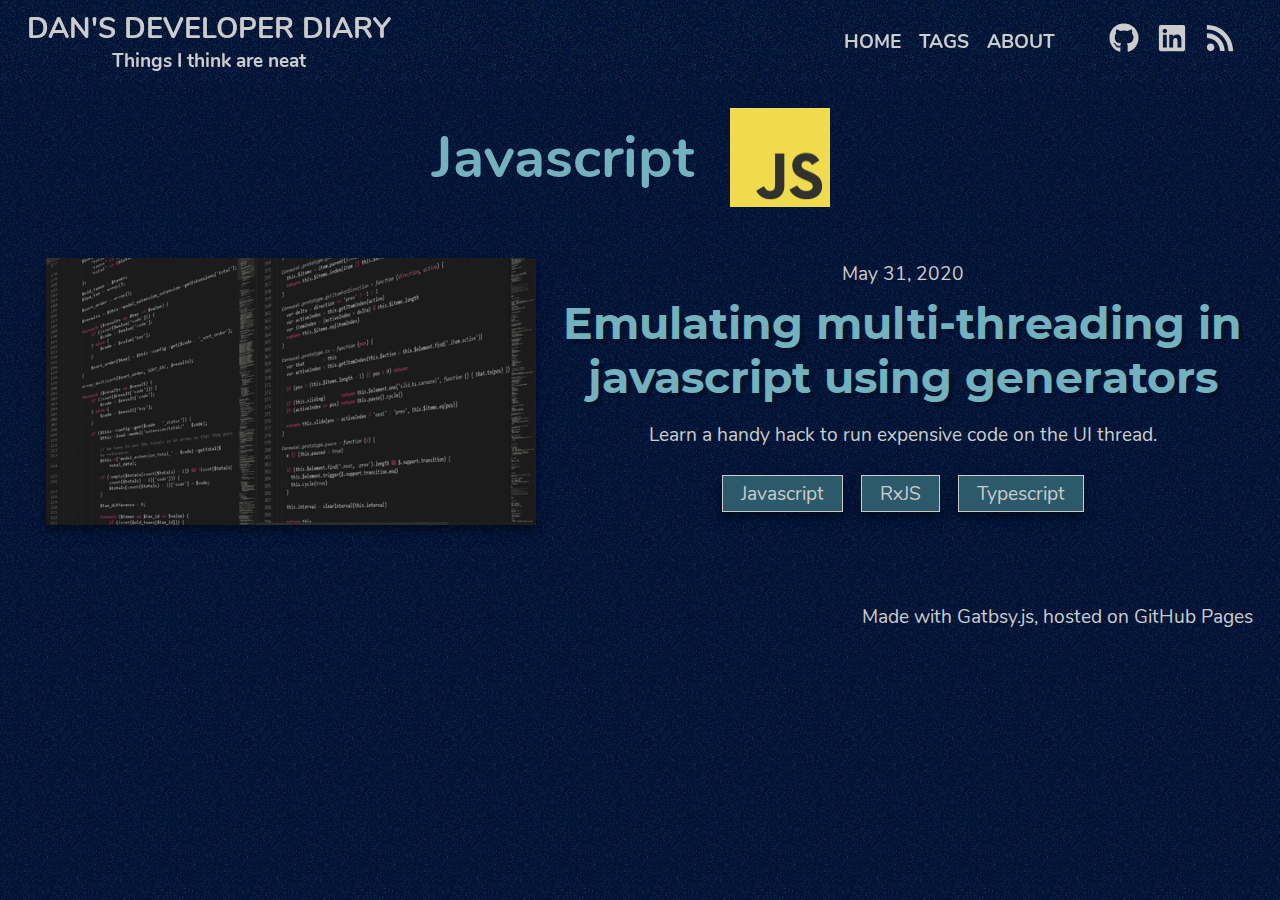
<file: tag/javascript/index.html>
<!DOCTYPE html><html><head><meta charSet="utf-8"/><meta http-equiv="x-ua-compatible" content="ie=edge"/><meta name="viewport" content="width=device-width, initial-scale=1, shrink-to-fit=no"/><style data-href="/styles.bd9fee2809b7f95e49b7.css">._404-module--container--2h9jl{display:flex;justify-content:center;align-items:center;flex-wrap:wrap}@media only screen and (max-width:480px){._404-module--container--2h9jl{flex-direction:column}}._404-module--image--29jG5{max-width:500px;margin:auto}._404-module--image--29jG5 img{width:100%}._404-module--message--2a13U{margin:auto;text-align:center}.header-module--container--3Ej3t{position:fixed;top:0;left:0;width:100%;box-sizing:border-box;display:flex;align-items:center;justify-content:space-between;z-index:2;padding:9px 18px;border-bottom:0;background-color:rgba(0,17,53,.69);color:#ccc;background-image:url(/static/texture-otis-redding-9befbfcfd41cca3886d29e15d6bbfa38.png);font-family:CustomBoldFont,sans-serif;font-size:1em}.header-module--container--3Ej3t+div{margin-top:90px}@media only screen and (max-width:480px){.header-module--container--3Ej3t{padding:9px;flex-direction:column}}.header-module--titleContainer--2qjcI{display:flex;width:100%;align-items:center}@media only screen and (max-width:480px){.header-module--titleContainer--2qjcI{justify-content:space-evenly}}.header-module--title--2hjav h4{margin:0;padding:0 9px;color:inherit;transition:color .5s;text-transform:uppercase}.header-module--title--2hjav p{margin:0;text-align:center}.header-module--title--2hjav:hover h4,.header-module--title--2hjav:hover p{color:#74b1be}@media only screen and (min-device-width:1025px),screen and (min-device-width:481px) and (max-device-width:1024px){.header-module--hiddenDescription--1UVTe{max-height:0;opacity:0;transition:max-height .5s ease,opacity .5s ease,color .5s ease}}@media only screen and (min-device-width:1025px),screen and (min-device-width:481px) and (max-device-width:1024px){.header-module--visibleDescription--3wR_R{max-height:100px;opacity:1;transition:max-height .5s ease,opacity .5s ease,color .5s ease}}.header-module--list--3PQY8,.header-module--list--3PQY8 ul{display:flex;justify-content:center;align-items:center;flex-wrap:wrap;flex-wrap:nowrap}.header-module--list--3PQY8 ul{list-style:none;margin:0 18px;padding:0}@media only screen and (max-width:480px){.header-module--list--3PQY8 ul{margin-top:9px}}.header-module--list--3PQY8 ul li{margin:0 9px}.header-module--list--3PQY8 ul li a{text-transform:uppercase;transition:color .5s}.header-module--list--3PQY8 ul li a:hover{cursor:pointer;color:#74b1be}@media only screen and (max-width:480px){.header-module--list--3PQY8{flex-direction:column;margin-top:9px}}.header-module--menuButton--HP3_y{display:none}@media only screen and (max-width:480px){.header-module--menuButton--HP3_y{display:block;margin-left:18px}}@media only screen and (max-width:480px){.header-module--collapsedMenu--1Mv0Z{max-height:0;margin:0;opacity:0;transition:max-height .5s ease,margin .5s ease,opacity .5s ease}}@media only screen and (max-width:480px){.header-module--expandedMenu--25RBz{max-height:200px;opacity:1;transition:max-height .5s ease,opacity .5s ease}}.footer-module--container--KEDIr{margin:18px 18px 0;padding:9px;text-align:right}@font-face{font-family:CustomFont;font-weight:400;src:url(/static/Nunito-Regular-65bb0a158ee1967292ee4d11079d45ae.ttf) format("opentype")}@font-face{font-family:CustomFont;font-weight:700;src:url(/static/Montserrat-Bold-88932dadc42e1bba93b21a76de60ef7a.ttf) format("opentype")}@font-face{font-family:CustomBoldFont;font-weight:700;src:url(/static/Nunito-Bold-6f47bcfc065790f02ed3cb8b51bef56f.ttf) format("opentype")}@font-face{font-family:Roboto-Mono;font-weight:400;src:url(/static/RobotoMono-Regular-a48ac41620cd818c5020d0f4302489ff.ttf) format("opentype")}body{font-family:CustomFont,sans-serif;font-size:1.2em;background-color:#001135;background-image:url(/static/texture-otis-redding-9befbfcfd41cca3886d29e15d6bbfa38.png);color:#ccc;margin:0}h1{text-align:center;font-size:3em;font-weight:700;color:#74b1be}@media only screen and (max-width:480px){h1{font-size:2em}}@media screen and (min-device-width:481px) and (max-device-width:1024px){h1{font-size:2em}}h2{text-align:center;font-size:2.3em;font-weight:700;color:#74b1be}@media only screen and (max-width:480px){h2{font-size:1.53333333em}}@media screen and (min-device-width:481px) and (max-device-width:1024px){h2{font-size:1.53333333em}}h3{text-align:center;font-size:1.9em;font-weight:700;color:#74b1be}@media only screen and (max-width:480px){h3{font-size:1.26666667em}}@media screen and (min-device-width:481px) and (max-device-width:1024px){h3{font-size:1.26666667em}}h4{text-align:center;font-size:1.5em;font-weight:700;color:#74b1be}@media only screen and (max-width:480px){h4{font-size:1em}}@media screen and (min-device-width:481px) and (max-device-width:1024px){h4{font-size:1em}}a,h1 a,h2 a,h3 a,h4 a,h5 a,h6 a{text-decoration:none;color:inherit}.layout-module--container--2YeUy{margin:auto}@media only screen and (min-device-width:1025px),screen and (min-device-width:481px) and (max-device-width:1024px){.layout-module--container--2YeUy{width:97%}}.layout-module--title--3ofkA h1{padding:18px;margin:18px;border-bottom:4px solid #74b1be;text-transform:capitalize;text-shadow:7px 7px rgba(0,0,0,.2)}@media only screen and (min-device-width:1025px),screen and (min-device-width:481px) and (max-device-width:1024px){.layout-module--title--3ofkA h1{text-align:right}}.index-module--container--2_-7X{display:flex;justify-content:center;align-items:center;flex-wrap:wrap;padding:18px;margin:18px}@media only screen and (max-width:480px){.index-module--container--2_-7X{flex-direction:column;padding:9px 0}}.index-module--photo--3murx{width:30%;box-sizing:border-box;margin-right:auto;margin-bottom:auto;border:1px solid #74b1be}@media only screen and (max-width:480px){.index-module--photo--3murx{width:100%;margin:auto}}.index-module--content--c7hi2{width:70%;box-sizing:border-box}.index-module--content--c7hi2 h1,.index-module--content--c7hi2 h2,.index-module--content--c7hi2 p{text-align:center}.index-module--content--c7hi2 h1{border-bottom:1px solid #74b1be;padding-bottom:9px}.index-module--content--c7hi2 h2{font-family:CustomBoldFont,sans-serif}.index-module--content--c7hi2 h2,.index-module--content--c7hi2 p{padding-left:18px}@media only screen and (max-width:480px){.index-module--content--c7hi2{width:100%}.index-module--content--c7hi2 h1,.index-module--content--c7hi2 h2,.index-module--content--c7hi2 p{padding:9px 0;text-align:center}}.index-module--iconsContainer--2h_b4,.index-module--iconWrapper--3UF6o{display:flex;justify-content:center;align-items:center;flex-wrap:wrap}.index-module--iconWrapper--3UF6o{background-color:#ccc;color:#000;border:2px solid #2d5a6b;margin:9px;padding:4.5px 18px;box-shadow:0 7px 14px rgba(0,0,0,.25),0 5px 5px rgba(0,0,0,.22);justify-content:space-evenly;flex-basis:20%}.index-module--iconWrapper--3UF6o label{padding-left:9px}@media only screen and (max-width:480px){.index-module--iconWrapper--3UF6o{flex-basis:30%}}.tag-module--card--3mNtD{display:flex;justify-content:center;align-items:center;flex-wrap:wrap;padding:18px;margin:18px;justify-content:left;flex-wrap:nowrap;height:auto;transition:background-color .5s}.tag-module--card--3mNtD h2{text-align:center;font-size:1.8em;font-weight:700;color:#74b1be}@media only screen and (max-width:480px){.tag-module--card--3mNtD h2{font-size:1.2em}}@media screen and (min-device-width:481px) and (max-device-width:1024px){.tag-module--card--3mNtD h2{font-size:1.2em}}.tag-module--card--3mNtD:hover{background-color:rgba(0,0,0,.4)}@media only screen and (max-width:480px){.tag-module--card--3mNtD{margin:0}}.tag-module--cover--1iekb{min-width:10%;margin:0 36px 0 9px}@media only screen and (max-width:480px){.tag-module--cover--1iekb{min-width:25%}}@media screen and (min-device-width:481px) and (max-device-width:1024px){.tag-module--cover--1iekb{min-width:17%}}.tag-module--content--2WX7i h2{font-family:CustomBoldFont,sans-serif}.tag-module--content--2WX7i h2,.tag-module--content--2WX7i p{margin-top:0;margin-bottom:9px;text-align:left}.tag-list-module--tags--3uJ7V{display:flex;justify-content:center;align-items:center;flex-wrap:wrap}.tag-list-module--tags--3uJ7V a{background-color:#2d5a6b;color:#ccc;border:1px solid #ccc;margin:9px;padding:4.5px 18px;box-shadow:0 7px 14px rgba(0,0,0,.25),0 5px 5px rgba(0,0,0,.22)}.tag-list-module--tags--3uJ7V a:hover{cursor:pointer;transition:background-color .5s}.tag-list-module--tags--3uJ7V a:hover:hover{background-color:#ccc;color:#001135;border:1px solid #ccc;margin:9px;padding:4.5px 18px;box-shadow:0 7px 14px rgba(0,0,0,.25),0 5px 5px rgba(0,0,0,.22)}.heading-module--header--31Jz1{display:flex;justify-content:center;align-items:center;flex-wrap:wrap;padding:9px;margin:9px;flex-wrap:nowrap;flex-direction:column-reverse}.heading-module--title--y5Er_{margin:auto;padding:9px 36px 9px 9px;text-align:left}.heading-module--title--y5Er_ h1{text-shadow:5px 5px rgba(0,0,0,.2)}@media only screen and (max-width:480px),screen and (min-device-width:481px) and (max-device-width:1024px){.heading-module--title--y5Er_{padding:18px 9px}.heading-module--title--y5Er_ h1{margin-top:0;margin-bottom:9px}}.heading-module--cover--KYWKJ{width:80%;box-shadow:15px 0 20px 4px rgba(0,0,0,.2),-15px 0 20px 4px rgba(0,0,0,.2);margin:auto}@media only screen and (max-width:480px),screen and (min-device-width:481px) and (max-device-width:1024px){.heading-module--cover--KYWKJ{width:100%}}.article-heading-module--container--2fWtj{display:flex;flex-direction:column;justify-content:left}.article-heading-module--container--2fWtj label{width:100%}.article-heading-module--container--2fWtj label strong{font-family:CustomBoldFont,sans-serif}.article-heading-module--container--2fWtj label a{color:#5a8a94;text-transform:capitalize;transition:color .5s;text-decoration:underline}.article-heading-module--excerpt--3vRa9{color:#5a8a94;font-size:1.3em}code[class*=language-],pre[class*=language-]{color:#657b83;font-family:Consolas,Monaco,Andale Mono,Ubuntu Mono,monospace;font-size:1em;text-align:left;white-space:pre;word-spacing:normal;word-break:normal;word-wrap:normal;line-height:1.5;-moz-tab-size:4;-o-tab-size:4;tab-size:4;-webkit-hyphens:none;-ms-hyphens:none;hyphens:none}code[class*=language-]::selection,code[class*=language-] ::selection,pre[class*=language-]::selection,pre[class*=language-] ::selection{background:#073642}pre[class*=language-]{padding:1em;margin:.5em 0;overflow:auto;border-radius:.3em}:not(pre)>code[class*=language-],pre[class*=language-]{background-color:#fdf6e3}:not(pre)>code[class*=language-]{padding:.1em;border-radius:.3em}.token.cdata,.token.comment,.token.doctype,.token.prolog{color:#93a1a1}.token.punctuation{color:#586e75}.token.namespace{opacity:.7}.token.boolean,.token.constant,.token.deleted,.token.number,.token.property,.token.symbol,.token.tag{color:#268bd2}.token.attr-name,.token.builtin,.token.char,.token.inserted,.token.selector,.token.string,.token.url{color:#2aa198}.token.entity{color:#657b83;background:#eee8d5}.token.atrule,.token.attr-value,.token.keyword{color:#859900}.token.class-name,.token.function{color:#b58900}.token.important,.token.regex,.token.variable{color:#cb4b16}.token.bold,.token.important{font-weight:700}.token.italic{font-style:italic}.token.entity{cursor:help}.gatsby-highlight{position:relative}.gatsby-highlight:before{position:absolute;top:0;left:0;width:100%;padding:4.5px 0;content:attr(data-language);text-indent:15px;color:#ccc;background:#2d5a6b}.gatsby-highlight[data-language=none]:before,.gatsby-highlight[data-language=text]:before{display:none}.gatsby-highlight[data-language=none] pre,.gatsby-highlight[data-language=text] pre{padding-top:18px}.gatsby-highlight pre{font-family:Roboto-Mono;font-size:.9em;overflow-x:auto;overflow-y:hidden;padding-top:45px;background-color:#091729;border-radius:5px}.gatsby-highlight pre code{font-family:inherit;line-height:1.25em;background-color:inherit}.gatsby-highlight[data-language=html]:before{background-color:#e34c26;color:#ccc}.gatsby-highlight[data-language=css]:before{background-color:#563d7c;color:#ccc}.gatsby-highlight[data-language=javascript]:before{background-color:#efbb35;color:#000}.gatsby-highlight[data-language=typescript]:before{background-color:#2b7489;color:#ccc}.gatsby-highlight[data-language=php]:before{background-color:#4f5d95;color:#ccc}.article-module--container--2gTJj h1{text-align:center;font-size:3em;font-weight:700;color:#001135}@media only screen and (max-width:480px){.article-module--container--2gTJj h1{font-size:2em}}@media screen and (min-device-width:481px) and (max-device-width:1024px){.article-module--container--2gTJj h1{font-size:2em}}.article-module--container--2gTJj h2{text-align:center;font-size:2.4em;font-weight:700;color:#001135}@media only screen and (max-width:480px){.article-module--container--2gTJj h2{font-size:1.6em}}@media screen and (min-device-width:481px) and (max-device-width:1024px){.article-module--container--2gTJj h2{font-size:1.6em}}.article-module--container--2gTJj h3{text-align:center;font-size:1.8em;font-weight:700;color:#001135}@media only screen and (max-width:480px){.article-module--container--2gTJj h3{font-size:1.2em}}@media screen and (min-device-width:481px) and (max-device-width:1024px){.article-module--container--2gTJj h3{font-size:1.2em}}.article-module--container--2gTJj article{overflow-x:auto;line-height:1.6}.article-module--container--2gTJj h1,.article-module--container--2gTJj h2,.article-module--container--2gTJj h3,.article-module--container--2gTJj strong,.article-module--container--2gTJj th{font-family:CustomBoldFont,sans-serif}.article-module--container--2gTJj h1,.article-module--container--2gTJj h2,.article-module--container--2gTJj h3,.article-module--container--2gTJj h4,.article-module--container--2gTJj h5,.article-module--container--2gTJj h6{text-align:left}.article-module--container--2gTJj h1,.article-module--container--2gTJj h2{border-bottom:1px solid rgba(0,0,0,.2)}.article-module--container--2gTJj p code{white-space:pre-wrap!important}.article-module--container--2gTJj a{color:#5a8a94;text-decoration:underline;word-break:break-all}.article-module--container--2gTJj a code{text-decoration:inherit}.article-module--container--2gTJj figcaption{max-width:1000px;margin:auto}.article-module--container--2gTJj blockquote{font-size:1.6em;color:#5a8a94;font-style:italic;font-weight:200}@media only screen and (max-width:480px){.article-module--container--2gTJj blockquote{font-size:1.3em;margin:18px 0}}.article-module--container--2gTJj blockquote p:after,.article-module--container--2gTJj blockquote p:before{content:'"'}.article-module--container--2gTJj iframe{display:block;margin:auto}@media only screen and (max-width:480px){.article-module--container--2gTJj iframe{max-width:300px}}.article-module--container--2gTJj table{margin:auto;border-spacing:0}.article-module--container--2gTJj table td,.article-module--container--2gTJj table th{padding:9px 18px;border:1px solid #5a8a94}.article-module--container--2gTJj table th{text-align:center}.article-module--container--2gTJj table thead{background-color:#5a8a94;color:#000}.article-module--container--2gTJj table thead td,.article-module--container--2gTJj table thead th{border-width:1px 1px 0 0}.article-module--container--2gTJj table thead td:first-child,.article-module--container--2gTJj table thead th:first-child{border-left-width:1px}.article-module--container--2gTJj table tbody tr td,.article-module--container--2gTJj table tbody tr th{border-width:1px 1px 0 0}.article-module--container--2gTJj table tbody tr td:first-child,.article-module--container--2gTJj table tbody tr th:first-child{border-left-width:1px}.article-module--container--2gTJj table tbody tr:last-child td,.article-module--container--2gTJj table tbody tr:last-child th{border-bottom-width:1px}.article-module--container--2gTJj :not(pre)>code[class*=language-]{font-family:Roboto-Mono;padding:.1em;border-radius:5px;background-color:#5a8a94;color:#000}.share-module--container--BhT17{display:flex;justify-content:center;align-items:center;flex-wrap:wrap;padding:18px;margin:18px}.share-module--container--BhT17>div:focus{outline:none}@media only screen and (max-width:480px){.share-module--container--BhT17{margin-top:9px;margin-bottom:0}}.share-module--icon--1yB_V{height:40px;width:40px;margin-right:18px;outline-color:transparent;transition:opacity .5s,transform .5s}.share-module--icon--1yB_V:hover{cursor:pointer;opacity:.8;transform:scale(1.2)}.post-list-module--container--1ANXI{display:flex;align-items:center;flex-wrap:wrap;justify-content:center;flex-direction:column}@media only screen and (max-width:480px){.post-list-module--container--1ANXI{flex-direction:column}}.post-list-module--post--39h-F{display:flex;justify-content:center;align-items:center;flex-wrap:wrap;padding:9px;margin:9px;flex-wrap:nowrap;flex-direction:row;width:100%;box-sizing:border-box}.post-list-module--post--39h-F:hover>div:first-child>a>div{transform:scale(1.1)!important}@media only screen and (max-width:480px){.post-list-module--post--39h-F{width:100%;flex-direction:column}}.post-list-module--cover--2O8pN{overflow:hidden;margin:9px;width:40%;min-width:40%;box-shadow:0 7px 14px rgba(0,0,0,.25),0 5px 5px rgba(0,0,0,.22)}.post-list-module--cover--2O8pN>a>div{transition:transform .5s}@media only screen and (max-width:480px){.post-list-module--cover--2O8pN{min-width:100%;width:100%}}.post-list-module--content--llWjm{padding:9px;margin:9px;text-align:center}.post-list-module--content--llWjm h2,.post-list-module--content--llWjm p{margin:9px 0 0}.post-list-module--content--llWjm h2{text-shadow:5px 5px rgba(0,0,0,.2)}.post-list-module--content--llWjm p{padding:9px;margin:9px}.button-module--button--cNiW9{display:flex;justify-content:center;align-items:center;flex-wrap:wrap;padding:18px;margin:18px;box-shadow:5px 5px 5px 0 rgba(0,0,0,.16),0 0 0 1px rgba(0,0,0,.08);border:2px solid #ccc;font-size:1.3em;transition:.5s}.button-module--button--cNiW9 :first-child{margin-right:9px}.button-module--button--cNiW9:hover{box-shadow:10px 10px 10px 0 rgba(0,0,0,.16),0 0 0 1px rgba(0,0,0,.08);border-radius:10px;background-color:#ccc;color:#001135;text-shadow:4px 4px 25px #ccc}.archive-pagination-module--container--18uDF{display:flex;justify-content:center;align-items:center;flex-wrap:wrap;margin-top:18px}.archive-pagination-module--buttonLeft--25vg7{margin-right:auto}@media only screen and (max-width:480px){.archive-pagination-module--buttonLeft--25vg7{font-size:1em}}.archive-pagination-module--buttonRight--2ZMPL{margin-left:auto}@media only screen and (max-width:480px){.archive-pagination-module--buttonRight--2ZMPL{font-size:1em}}.suggested-posts-module--title--Jmpyx{font-size:1.4em;color:#74b1be;text-align:center;margin:36px 0 0}.post-module--container--1x29O{margin:auto}@media only screen and (min-device-width:1025px){.post-module--container--1x29O{width:90%}}.post-module--content--qcwgF{background-color:#f0f0f0;box-shadow:15px 0 20px 4px rgba(0,0,0,.2),-15px 0 20px 4px rgba(0,0,0,.2);color:#000;box-sizing:border-box;padding:18px}@media only screen and (min-device-width:1025px){.post-module--content--qcwgF{padding:36px 72px}}.tag-module--heading--1Kl-x{display:flex;justify-content:center;align-items:center;flex-wrap:wrap;margin:auto}.tag-module--heading--1Kl-x h1{margin:0;font-family:CustomBoldFont,sans-serif}@media only screen and (max-width:480px){.tag-module--heading--1Kl-x{flex-direction:column-reverse}}.tag-module--cover--2AxsX{width:8%;margin:18px 18px 18px 36px}@media only screen and (max-width:480px){.tag-module--cover--2AxsX{width:25%;margin:9px}}</style><meta name="generator" content="Gatsby 2.22.15"/><title data-react-helmet="true">Javascript | Dan&#x27;s Developer Diary</title><link data-react-helmet="true" rel="canonical" href="https://lgcolella.github.io/dans-dev-diary/tag/javascript/"/><meta data-react-helmet="true" name="description" content="All post about Javascript"/><meta data-react-helmet="true" property="og:title" content="Javascript"/><meta data-react-helmet="true" property="og:type" content="website"/><meta data-react-helmet="true" property="og:url" content="https://lgcolella.github.io/dans-dev-diary/tag/javascript/"/><meta data-react-helmet="true" property="og:description" content="All post about Javascript"/><meta data-react-helmet="true" property="og:image" content="https://lgcolella.github.io/static/2e1eebde07dacc2bea3f52c07324d1e0/46604/facebook-logo.png"/><meta data-react-helmet="true" property="og:image:alt" content="All post about Javascript"/><meta data-react-helmet="true" property="og:site_name" content="Dan&#x27;s Developer Diary"/><meta data-react-helmet="true" property="og:locale" content="en_US"/><meta data-react-helmet="true" name="twitter:card" content="summary_large_image"/><meta data-react-helmet="true" name="twitter:title" content="Javascript"/><meta data-react-helmet="true" name="twitter:description" content="All post about Javascript"/><meta data-react-helmet="true" name="twitter:image" content="https://lgcolella.github.io/static/2e1eebde07dacc2bea3f52c07324d1e0/46604/facebook-logo.png"/><meta data-react-helmet="true" name="twitter:image:alt" content="All post about Javascript"/><meta data-react-helmet="true" name="twitter:site" content="Dan Miller"/><meta data-react-helmet="true" name="twitter:creator" content="Dan Miller"/><meta data-react-helmet="true" name="keywords" content="Javascript"/><link rel="icon" href="/favicon-32x32.png?v=d845e348daecef0e0b171fd2c79fea9d"/><link rel="manifest" href="/manifest.webmanifest"/><meta name="theme-color" content="#0C2744"/><link rel="apple-touch-icon" sizes="48x48" href="/icons/icon-48x48.png?v=d845e348daecef0e0b171fd2c79fea9d"/><link rel="apple-touch-icon" sizes="72x72" href="/icons/icon-72x72.png?v=d845e348daecef0e0b171fd2c79fea9d"/><link rel="apple-touch-icon" sizes="96x96" href="/icons/icon-96x96.png?v=d845e348daecef0e0b171fd2c79fea9d"/><link rel="apple-touch-icon" sizes="144x144" href="/icons/icon-144x144.png?v=d845e348daecef0e0b171fd2c79fea9d"/><link rel="apple-touch-icon" sizes="192x192" href="/icons/icon-192x192.png?v=d845e348daecef0e0b171fd2c79fea9d"/><link rel="apple-touch-icon" sizes="256x256" href="/icons/icon-256x256.png?v=d845e348daecef0e0b171fd2c79fea9d"/><link rel="apple-touch-icon" sizes="384x384" href="/icons/icon-384x384.png?v=d845e348daecef0e0b171fd2c79fea9d"/><link rel="apple-touch-icon" sizes="512x512" href="/icons/icon-512x512.png?v=d845e348daecef0e0b171fd2c79fea9d"/><link rel="alternate" type="application/rss+xml" title="Luigi Colella RSS Feed" href="/rss.xml"/><link rel="sitemap" type="application/xml" href="/sitemap.xml"/><link as="script" rel="preload" href="/webpack-runtime-9ec0b77793654d81f3ab.js"/><link as="script" rel="preload" href="/framework-4b6e6fca25677e0206fe.js"/><link as="script" rel="preload" href="/app-545b3c3183c073ac2040.js"/><link as="script" rel="preload" href="/styles-503b3015a8b38c118cb7.js"/><link as="script" rel="preload" href="/1bfc9850-fe5f6dc05ac82b77ee43.js"/><link as="script" rel="preload" href="/commons-b0b0e5bccbac0859c3ee.js"/><link as="script" rel="preload" href="/bd558598ef29749a548326c133ea375aab83f2a9-c95c7879da15eec87573.js"/><link as="script" rel="preload" href="/component---src-templates-tag-tag-js-a4cb79fab37aa2d10d05.js"/><link as="fetch" rel="preload" href="/page-data\tag\javascript\page-data.json" crossorigin="anonymous"/><link as="fetch" rel="preload" href="/page-data\app-data.json" crossorigin="anonymous"/></head><body><div id="___gatsby"><div style="outline:none" tabindex="-1" id="gatsby-focus-wrapper"><div class="header-module--container--3Ej3t"><div class="header-module--titleContainer--2qjcI"><div class="header-module--title--2hjav"><a href="/"><h4>Dan&#x27;s Developer Diary</h4><p class="header-module--visibleDescription--3wR_R">Things I think are neat</p></a></div><div class="header-module--menuButton--HP3_y"><svg stroke="currentColor" fill="currentColor" stroke-width="0" viewBox="0 0 352 512" size="30" height="30" width="30" xmlns="http://www.w3.org/2000/svg"><path d="M242.72 256l100.07-100.07c12.28-12.28 12.28-32.19 0-44.48l-22.24-22.24c-12.28-12.28-32.19-12.28-44.48 0L176 189.28 75.93 89.21c-12.28-12.28-32.19-12.28-44.48 0L9.21 111.45c-12.28 12.28-12.28 32.19 0 44.48L109.28 256 9.21 356.07c-12.28 12.28-12.28 32.19 0 44.48l22.24 22.24c12.28 12.28 32.2 12.28 44.48 0L176 322.72l100.07 100.07c12.28 12.28 32.2 12.28 44.48 0l22.24-22.24c12.28-12.28 12.28-32.19 0-44.48L242.72 256z"></path></svg></div></div><div class="header-module--list--3PQY8 header-module--expandedMenu--25RBz"><ul><li><a href="/">Home</a></li><li><a href="/tag/">Tags</a></li><li><a href="/about/">About</a></li></ul><ul><li><a target="_blank" rel="nofollow noopener noreferrer" href="https://github.com/dsmiller95"><svg stroke="currentColor" fill="currentColor" stroke-width="0" viewBox="0 0 496 512" size="30" height="30" width="30" xmlns="http://www.w3.org/2000/svg"><path d="M165.9 397.4c0 2-2.3 3.6-5.2 3.6-3.3.3-5.6-1.3-5.6-3.6 0-2 2.3-3.6 5.2-3.6 3-.3 5.6 1.3 5.6 3.6zm-31.1-4.5c-.7 2 1.3 4.3 4.3 4.9 2.6 1 5.6 0 6.2-2s-1.3-4.3-4.3-5.2c-2.6-.7-5.5.3-6.2 2.3zm44.2-1.7c-2.9.7-4.9 2.6-4.6 4.9.3 2 2.9 3.3 5.9 2.6 2.9-.7 4.9-2.6 4.6-4.6-.3-1.9-3-3.2-5.9-2.9zM244.8 8C106.1 8 0 113.3 0 252c0 110.9 69.8 205.8 169.5 239.2 12.8 2.3 17.3-5.6 17.3-12.1 0-6.2-.3-40.4-.3-61.4 0 0-70 15-84.7-29.8 0 0-11.4-29.1-27.8-36.6 0 0-22.9-15.7 1.6-15.4 0 0 24.9 2 38.6 25.8 21.9 38.6 58.6 27.5 72.9 20.9 2.3-16 8.8-27.1 16-33.7-55.9-6.2-112.3-14.3-112.3-110.5 0-27.5 7.6-41.3 23.6-58.9-2.6-6.5-11.1-33.3 2.6-67.9 20.9-6.5 69 27 69 27 20-5.6 41.5-8.5 62.8-8.5s42.8 2.9 62.8 8.5c0 0 48.1-33.6 69-27 13.7 34.7 5.2 61.4 2.6 67.9 16 17.7 25.8 31.5 25.8 58.9 0 96.5-58.9 104.2-114.8 110.5 9.2 7.9 17 22.9 17 46.4 0 33.7-.3 75.4-.3 83.6 0 6.5 4.6 14.4 17.3 12.1C428.2 457.8 496 362.9 496 252 496 113.3 383.5 8 244.8 8zM97.2 352.9c-1.3 1-1 3.3.7 5.2 1.6 1.6 3.9 2.3 5.2 1 1.3-1 1-3.3-.7-5.2-1.6-1.6-3.9-2.3-5.2-1zm-10.8-8.1c-.7 1.3.3 2.9 2.3 3.9 1.6 1 3.6.7 4.3-.7.7-1.3-.3-2.9-2.3-3.9-2-.6-3.6-.3-4.3.7zm32.4 35.6c-1.6 1.3-1 4.3 1.3 6.2 2.3 2.3 5.2 2.6 6.5 1 1.3-1.3.7-4.3-1.3-6.2-2.2-2.3-5.2-2.6-6.5-1zm-11.4-14.7c-1.6 1-1.6 3.6 0 5.9 1.6 2.3 4.3 3.3 5.6 2.3 1.6-1.3 1.6-3.9 0-6.2-1.4-2.3-4-3.3-5.6-2z"></path></svg></a></li><li><a target="_blank" rel="nofollow noopener noreferrer" href=""><svg stroke="currentColor" fill="currentColor" stroke-width="0" viewBox="0 0 448 512" size="30" height="30" width="30" xmlns="http://www.w3.org/2000/svg"><path d="M416 32H31.9C14.3 32 0 46.5 0 64.3v383.4C0 465.5 14.3 480 31.9 480H416c17.6 0 32-14.5 32-32.3V64.3c0-17.8-14.4-32.3-32-32.3zM135.4 416H69V202.2h66.5V416zm-33.2-243c-21.3 0-38.5-17.3-38.5-38.5S80.9 96 102.2 96c21.2 0 38.5 17.3 38.5 38.5 0 21.3-17.2 38.5-38.5 38.5zm282.1 243h-66.4V312c0-24.8-.5-56.7-34.5-56.7-34.6 0-39.9 27-39.9 54.9V416h-66.4V202.2h63.7v29.2h.9c8.9-16.8 30.6-34.5 62.9-34.5 67.2 0 79.7 44.3 79.7 101.9V416z"></path></svg></a></li><li><a href="/"><svg stroke="currentColor" fill="currentColor" stroke-width="0" viewBox="0 0 448 512" size="30" height="30" width="30" xmlns="http://www.w3.org/2000/svg"><path d="M128.081 415.959c0 35.369-28.672 64.041-64.041 64.041S0 451.328 0 415.959s28.672-64.041 64.041-64.041 64.04 28.673 64.04 64.041zm175.66 47.25c-8.354-154.6-132.185-278.587-286.95-286.95C7.656 175.765 0 183.105 0 192.253v48.069c0 8.415 6.49 15.472 14.887 16.018 111.832 7.284 201.473 96.702 208.772 208.772.547 8.397 7.604 14.887 16.018 14.887h48.069c9.149.001 16.489-7.655 15.995-16.79zm144.249.288C439.596 229.677 251.465 40.445 16.503 32.01 7.473 31.686 0 38.981 0 48.016v48.068c0 8.625 6.835 15.645 15.453 15.999 191.179 7.839 344.627 161.316 352.465 352.465.353 8.618 7.373 15.453 15.999 15.453h48.068c9.034-.001 16.329-7.474 16.005-16.504z"></path></svg></a></li></ul></div></div><div class="layout-module--container--2YeUy"><div class="tag-module--heading--1Kl-x"><div><h1>Javascript</h1></div><div class="tag-module--cover--2AxsX"><div class=" gatsby-image-wrapper" style="position:relative;overflow:hidden"><div aria-hidden="true" style="width:100%;padding-bottom:100%"></div><img aria-hidden="true" src="data:image/svg+xml,%3csvg%20xmlns=&#x27;http://www.w3.org/2000/svg&#x27;%20width=&#x27;400&#x27;%20height=&#x27;400&#x27;%20viewBox=&#x27;0%200%20400%20400&#x27;%20preserveAspectRatio=&#x27;none&#x27;%3e%3cpath%20d=&#x27;M288%20184c-29%206-44%2032-37%2061%204%2021%2017%2032%2051%2046%2019%208%2025%2013%2028%2021%203%207-1%2015-9%2020-8%204-23%204-32%200-6-3-15-10-18-16l-3-3-29%2017c-2%201%205%2011%2012%2018%2015%2014%2033%2021%2058%2020%2021-1%2033-5%2044-16%2010-9%2015-21%2015-36%200-27-13-43-46-57-31-14-36-18-36-29%200-18%2026-21%2038-5%204%204%204%205%206%204l27-18c0-2-11-15-16-18a69%2069%200%2000-53-9m-108%2066l-1%2071c-4%2017-27%2019-38%204l-5-7c0-2-2-1-16%207l-15%209%203%205c4%208%2014%2018%2023%2022%209%205%2017%207%2031%207%2028%200%2044-11%2053-35l2-77v-72h-37v66&#x27;%20fill=&#x27;%23d3d3d3&#x27;%20fill-rule=&#x27;evenodd&#x27;/%3e%3c/svg%3e" alt="" style="position:absolute;top:0;left:0;width:100%;height:100%;object-fit:cover;object-position:center;opacity:1;transition-delay:500ms"/><noscript><picture><source srcset="/static/7f130501681cb3d0129f266820c78b24/07e7f/javascript.png 50w,
/static/7f130501681cb3d0129f266820c78b24/0b2a1/javascript.png 100w,
/static/7f130501681cb3d0129f266820c78b24/daa7d/javascript.png 200w,
/static/7f130501681cb3d0129f266820c78b24/7a833/javascript.png 300w,
/static/7f130501681cb3d0129f266820c78b24/a9a3e/javascript.png 400w,
/static/7f130501681cb3d0129f266820c78b24/115b3/javascript.png 1052w" sizes="(max-width: 200px) 100vw, 200px" /><img loading="lazy" sizes="(max-width: 200px) 100vw, 200px" srcset="/static/7f130501681cb3d0129f266820c78b24/07e7f/javascript.png 50w,
/static/7f130501681cb3d0129f266820c78b24/0b2a1/javascript.png 100w,
/static/7f130501681cb3d0129f266820c78b24/daa7d/javascript.png 200w,
/static/7f130501681cb3d0129f266820c78b24/7a833/javascript.png 300w,
/static/7f130501681cb3d0129f266820c78b24/a9a3e/javascript.png 400w,
/static/7f130501681cb3d0129f266820c78b24/115b3/javascript.png 1052w" src="/static/7f130501681cb3d0129f266820c78b24/daa7d/javascript.png" alt="" style="position:absolute;top:0;left:0;opacity:1;width:100%;height:100%;object-fit:cover;object-position:center"/></picture></noscript></div></div></div><div class="post-list-module--container--1ANXI"><div class="post-list-module--post--39h-F"><div class="post-list-module--cover--2O8pN"><a href="/blog/javascript-multi-threading/"><div class=" gatsby-image-wrapper" style="position:relative;overflow:hidden"><div aria-hidden="true" style="width:100%;padding-bottom:54.666666666666664%"></div><img aria-hidden="true" src="data:image/svg+xml,%3csvg%20xmlns=&#x27;http://www.w3.org/2000/svg&#x27;%20width=&#x27;400&#x27;%20height=&#x27;220&#x27;%20viewBox=&#x27;0%200%20400%20220&#x27;%20preserveAspectRatio=&#x27;none&#x27;%3e%3cpath%20d=&#x27;M0%20110v110h39a741%20741%200%200028-1c-13-1-12-2%201-2%208-1%2010%200%2010%201%200%202%202%201%202-1h6c7-1%2011-1%2012%201%200%202%202%201%202%200l2-2h6c1-1%201-1%201%201l-1%202h-2c-1%201%200%201%202%201l4-1v-3c1-1%201-1%201%201v3h288V0h-9l-8%201%201%201c5-1%205%200%203%202l-3%202h-2v2c-2%200-3-3-3-5l1-3h-51a433%20433%200%2000-64%204c-6%202-8%202-8%201%200-2%201-2%203-2l1-1c1-1%201-1%201%201h3l1-1c0-2-9-3-12-1l-5%201-3%202-3%201-6%202-10%202c-5%202-5%202-5%200s1-2%202-2h6l6-3%206-2c1-2%201-2-3-2l-5%201-3%201-2%201-2%201h-4c-1%202-8%203-11%203l-2%202c-2%202-3%201-2-1s14-6%2017-6l2-1-16-1c-15%200-17%200-18%202h-1c0-2-1-2-13-2l-13%201h-2v2l-1%202c-1%202-1%202%201%202h3c3%203%201%205-4%207-4%201-5%200-5-3V4l1-2a607%20607%200%2000-90-1L58%206c-1-1%203-4%205-4l3-1c3-2-15-1-20%202-4%202-9%202-9%201l8-3c2%200%202-1%200-1l-8%202-8%202%201-1c6-2%204-3-8-3L8%201H6L3%200H0v110m0%201v110l1-109a2269%202269%200%2001-1-1M248%207h-4l-3%201c0%202-4%203-8%203l-1%202-3%201c-7%200-10%200-10%202s0%202-3%201h-3l-1%201h-2c-1%202%200%203%203%202l4-1a396%20396%200%200031-12m27%2025l-3%201-8%203h-1c0-2%200-2-1-1l-3%201-3%201-2%201-3%201h-3c-1%200-7%202-9%204h-6c-2%200-4%202-3%203s6%200%205-1h6l3-1%2032-10v-2h-1M160%2043v4l-1%207c0%206%200%206%202%205l1-2%203-4c4-4%204-9%201-8h-2l2-1v-1h-6m2%2027l-4%201v10l1%2010%206-1c5-2%205-2%202-2h-3l3-1c2%200%204-2%201-2v-5c-1-1-1-2%201-2v-2c-2-1-2-2-1-4%201-3%200-4-6-2m105%2011h-4l-1%201-3%201h-3l-2%201h-2l-5%201-8%203h-8l-1%201c0%202%201%202%205%202l6-1%2020-4%202-2h1l7-1c2-1-2-3-4-2m57%2040l-10%201c-5%200-6%200-6%202l-1%201-1-1h-1l-1-1h-1l-2%201-2%201c0%202%206%202%2015%200l8-1h6l4-1%202-2c0-2%200-2-1%200h-1l-2-1h-3l-3%201m-87%2049h-4l-3%201-1%202-1-1h-14c-1%201-2%202-3%201l-5-1c-4%200-4%200-4%202s1%202%202%202l6-1c12%200%2021-1%2021-2h1l4%201c2%200%203-1%203-3s0-2-2-1&#x27;%20fill=&#x27;%23d3d3d3&#x27;%20fill-rule=&#x27;evenodd&#x27;/%3e%3c/svg%3e" title="Learn a handy hack to run expensive code on the UI thread." alt="Emulating multi-threading in javascript using generators" style="position:absolute;top:0;left:0;width:100%;height:100%;object-fit:cover;object-position:center;opacity:1;transition-delay:500ms"/><noscript><picture><source srcset="/static/b260f65fb76abb2f2a3a27d8d16ac9bf/6d161/preview.png 150w,
/static/b260f65fb76abb2f2a3a27d8d16ac9bf/630fb/preview.png 300w,
/static/b260f65fb76abb2f2a3a27d8d16ac9bf/2a4de/preview.png 600w,
/static/b260f65fb76abb2f2a3a27d8d16ac9bf/db955/preview.png 900w,
/static/b260f65fb76abb2f2a3a27d8d16ac9bf/df498/preview.png 1100w" sizes="(max-width: 600px) 100vw, 600px" /><img loading="lazy" sizes="(max-width: 600px) 100vw, 600px" srcset="/static/b260f65fb76abb2f2a3a27d8d16ac9bf/6d161/preview.png 150w,
/static/b260f65fb76abb2f2a3a27d8d16ac9bf/630fb/preview.png 300w,
/static/b260f65fb76abb2f2a3a27d8d16ac9bf/2a4de/preview.png 600w,
/static/b260f65fb76abb2f2a3a27d8d16ac9bf/db955/preview.png 900w,
/static/b260f65fb76abb2f2a3a27d8d16ac9bf/df498/preview.png 1100w" src="/static/b260f65fb76abb2f2a3a27d8d16ac9bf/2a4de/preview.png" alt="Emulating multi-threading in javascript using generators" title="Learn a handy hack to run expensive code on the UI thread." style="position:absolute;top:0;left:0;opacity:1;width:100%;height:100%;object-fit:cover;object-position:center"/></picture></noscript></div></a></div><div class="post-list-module--content--llWjm"><a href="/blog/javascript-multi-threading/"><label>May 31, 2020</label><h2>Emulating multi-threading in javascript using generators</h2><p>Learn a handy hack to run expensive code on the UI thread.</p></a><div class="tag-list-module--tags--3uJ7V"><a aria-current="page" class="" href="/tag/javascript/">Javascript</a><a href="/tag/rxjs/">RxJS</a><a href="/tag/typescript/">Typescript</a></div></div></div></div></div><div class="footer-module--container--KEDIr"><p>Made with Gatbsy.js, hosted on GitHub Pages</p></div></div><div id="gatsby-announcer" style="position:absolute;top:0;width:1px;height:1px;padding:0;overflow:hidden;clip:rect(0, 0, 0, 0);white-space:nowrap;border:0" aria-live="assertive" aria-atomic="true"></div></div><script id="gatsby-script-loader">/*<![CDATA[*/window.pagePath="/tag/javascript/";/*]]>*/</script><script id="gatsby-chunk-mapping">/*<![CDATA[*/window.___chunkMapping={"app":["/app-545b3c3183c073ac2040.js"],"component---src-pages-404-index-js":["/component---src-pages-404-index-js-8330d4d9711327bed7a8.js"],"component---src-pages-about-index-js":["/component---src-pages-about-index-js-bdea7685921deeb66c0d.js"],"component---src-pages-index-js":["/component---src-pages-index-js-b9f14f29e77361349eee.js"],"component---src-pages-tag-index-js":["/component---src-pages-tag-index-js-9ac438eb056da802af78.js"],"component---src-templates-archive-archive-js":["/component---src-templates-archive-archive-js-73d527ea5d96a0f0dbae.js"],"component---src-templates-post-post-js":["/component---src-templates-post-post-js-909c0af695164b09bdc2.js"],"component---src-templates-tag-tag-js":["/component---src-templates-tag-tag-js-a4cb79fab37aa2d10d05.js"]};/*]]>*/</script><script src="/component---src-templates-tag-tag-js-a4cb79fab37aa2d10d05.js" async=""></script><script src="/bd558598ef29749a548326c133ea375aab83f2a9-c95c7879da15eec87573.js" async=""></script><script src="/commons-b0b0e5bccbac0859c3ee.js" async=""></script><script src="/1bfc9850-fe5f6dc05ac82b77ee43.js" async=""></script><script src="/styles-503b3015a8b38c118cb7.js" async=""></script><script src="/app-545b3c3183c073ac2040.js" async=""></script><script src="/framework-4b6e6fca25677e0206fe.js" async=""></script><script src="/webpack-runtime-9ec0b77793654d81f3ab.js" async=""></script></body></html>
</file>
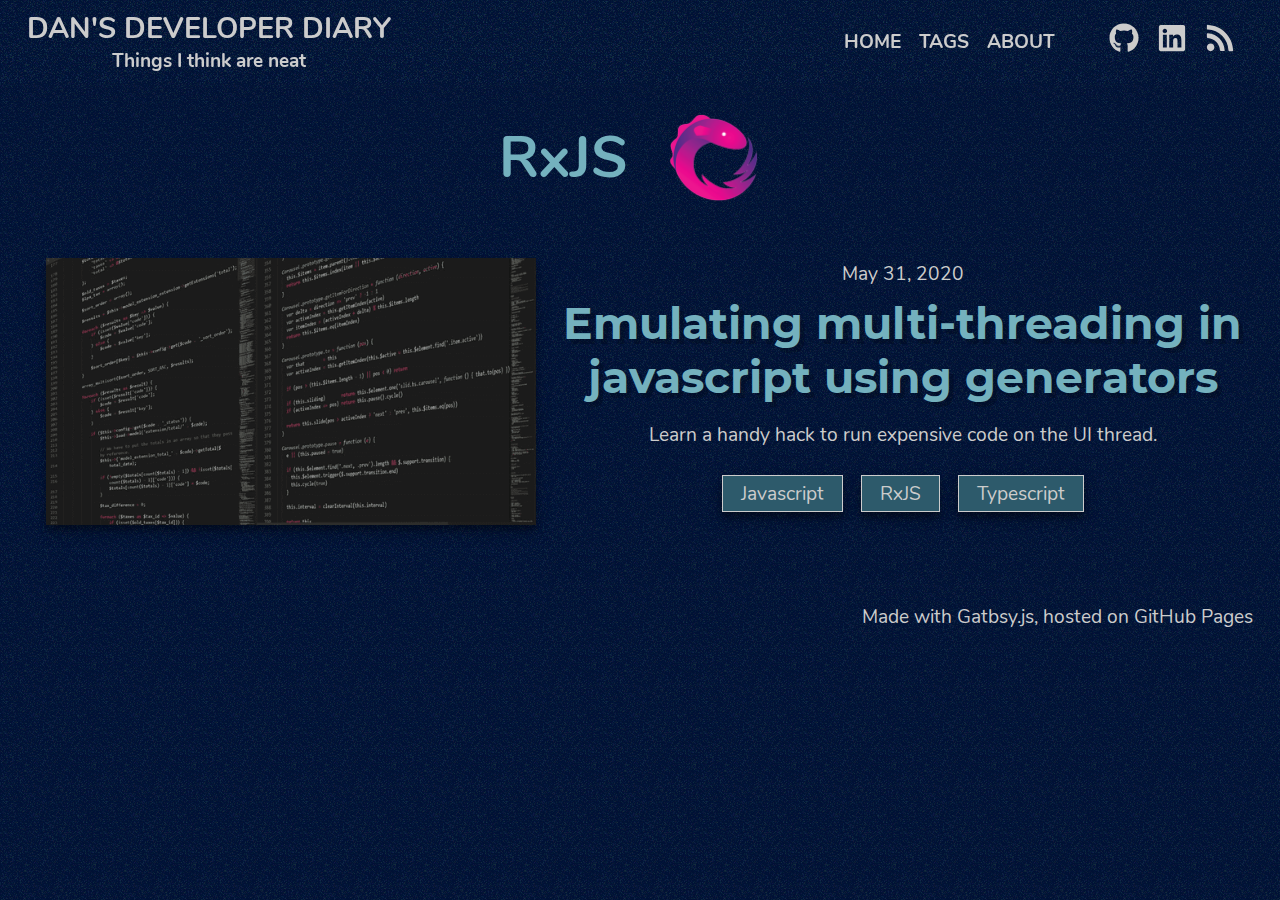
<file: tag/rxjs/index.html>
<!DOCTYPE html><html><head><meta charSet="utf-8"/><meta http-equiv="x-ua-compatible" content="ie=edge"/><meta name="viewport" content="width=device-width, initial-scale=1, shrink-to-fit=no"/><style data-href="/styles.bd9fee2809b7f95e49b7.css">._404-module--container--2h9jl{display:flex;justify-content:center;align-items:center;flex-wrap:wrap}@media only screen and (max-width:480px){._404-module--container--2h9jl{flex-direction:column}}._404-module--image--29jG5{max-width:500px;margin:auto}._404-module--image--29jG5 img{width:100%}._404-module--message--2a13U{margin:auto;text-align:center}.header-module--container--3Ej3t{position:fixed;top:0;left:0;width:100%;box-sizing:border-box;display:flex;align-items:center;justify-content:space-between;z-index:2;padding:9px 18px;border-bottom:0;background-color:rgba(0,17,53,.69);color:#ccc;background-image:url(/static/texture-otis-redding-9befbfcfd41cca3886d29e15d6bbfa38.png);font-family:CustomBoldFont,sans-serif;font-size:1em}.header-module--container--3Ej3t+div{margin-top:90px}@media only screen and (max-width:480px){.header-module--container--3Ej3t{padding:9px;flex-direction:column}}.header-module--titleContainer--2qjcI{display:flex;width:100%;align-items:center}@media only screen and (max-width:480px){.header-module--titleContainer--2qjcI{justify-content:space-evenly}}.header-module--title--2hjav h4{margin:0;padding:0 9px;color:inherit;transition:color .5s;text-transform:uppercase}.header-module--title--2hjav p{margin:0;text-align:center}.header-module--title--2hjav:hover h4,.header-module--title--2hjav:hover p{color:#74b1be}@media only screen and (min-device-width:1025px),screen and (min-device-width:481px) and (max-device-width:1024px){.header-module--hiddenDescription--1UVTe{max-height:0;opacity:0;transition:max-height .5s ease,opacity .5s ease,color .5s ease}}@media only screen and (min-device-width:1025px),screen and (min-device-width:481px) and (max-device-width:1024px){.header-module--visibleDescription--3wR_R{max-height:100px;opacity:1;transition:max-height .5s ease,opacity .5s ease,color .5s ease}}.header-module--list--3PQY8,.header-module--list--3PQY8 ul{display:flex;justify-content:center;align-items:center;flex-wrap:wrap;flex-wrap:nowrap}.header-module--list--3PQY8 ul{list-style:none;margin:0 18px;padding:0}@media only screen and (max-width:480px){.header-module--list--3PQY8 ul{margin-top:9px}}.header-module--list--3PQY8 ul li{margin:0 9px}.header-module--list--3PQY8 ul li a{text-transform:uppercase;transition:color .5s}.header-module--list--3PQY8 ul li a:hover{cursor:pointer;color:#74b1be}@media only screen and (max-width:480px){.header-module--list--3PQY8{flex-direction:column;margin-top:9px}}.header-module--menuButton--HP3_y{display:none}@media only screen and (max-width:480px){.header-module--menuButton--HP3_y{display:block;margin-left:18px}}@media only screen and (max-width:480px){.header-module--collapsedMenu--1Mv0Z{max-height:0;margin:0;opacity:0;transition:max-height .5s ease,margin .5s ease,opacity .5s ease}}@media only screen and (max-width:480px){.header-module--expandedMenu--25RBz{max-height:200px;opacity:1;transition:max-height .5s ease,opacity .5s ease}}.footer-module--container--KEDIr{margin:18px 18px 0;padding:9px;text-align:right}@font-face{font-family:CustomFont;font-weight:400;src:url(/static/Nunito-Regular-65bb0a158ee1967292ee4d11079d45ae.ttf) format("opentype")}@font-face{font-family:CustomFont;font-weight:700;src:url(/static/Montserrat-Bold-88932dadc42e1bba93b21a76de60ef7a.ttf) format("opentype")}@font-face{font-family:CustomBoldFont;font-weight:700;src:url(/static/Nunito-Bold-6f47bcfc065790f02ed3cb8b51bef56f.ttf) format("opentype")}@font-face{font-family:Roboto-Mono;font-weight:400;src:url(/static/RobotoMono-Regular-a48ac41620cd818c5020d0f4302489ff.ttf) format("opentype")}body{font-family:CustomFont,sans-serif;font-size:1.2em;background-color:#001135;background-image:url(/static/texture-otis-redding-9befbfcfd41cca3886d29e15d6bbfa38.png);color:#ccc;margin:0}h1{text-align:center;font-size:3em;font-weight:700;color:#74b1be}@media only screen and (max-width:480px){h1{font-size:2em}}@media screen and (min-device-width:481px) and (max-device-width:1024px){h1{font-size:2em}}h2{text-align:center;font-size:2.3em;font-weight:700;color:#74b1be}@media only screen and (max-width:480px){h2{font-size:1.53333333em}}@media screen and (min-device-width:481px) and (max-device-width:1024px){h2{font-size:1.53333333em}}h3{text-align:center;font-size:1.9em;font-weight:700;color:#74b1be}@media only screen and (max-width:480px){h3{font-size:1.26666667em}}@media screen and (min-device-width:481px) and (max-device-width:1024px){h3{font-size:1.26666667em}}h4{text-align:center;font-size:1.5em;font-weight:700;color:#74b1be}@media only screen and (max-width:480px){h4{font-size:1em}}@media screen and (min-device-width:481px) and (max-device-width:1024px){h4{font-size:1em}}a,h1 a,h2 a,h3 a,h4 a,h5 a,h6 a{text-decoration:none;color:inherit}.layout-module--container--2YeUy{margin:auto}@media only screen and (min-device-width:1025px),screen and (min-device-width:481px) and (max-device-width:1024px){.layout-module--container--2YeUy{width:97%}}.layout-module--title--3ofkA h1{padding:18px;margin:18px;border-bottom:4px solid #74b1be;text-transform:capitalize;text-shadow:7px 7px rgba(0,0,0,.2)}@media only screen and (min-device-width:1025px),screen and (min-device-width:481px) and (max-device-width:1024px){.layout-module--title--3ofkA h1{text-align:right}}.index-module--container--2_-7X{display:flex;justify-content:center;align-items:center;flex-wrap:wrap;padding:18px;margin:18px}@media only screen and (max-width:480px){.index-module--container--2_-7X{flex-direction:column;padding:9px 0}}.index-module--photo--3murx{width:30%;box-sizing:border-box;margin-right:auto;margin-bottom:auto;border:1px solid #74b1be}@media only screen and (max-width:480px){.index-module--photo--3murx{width:100%;margin:auto}}.index-module--content--c7hi2{width:70%;box-sizing:border-box}.index-module--content--c7hi2 h1,.index-module--content--c7hi2 h2,.index-module--content--c7hi2 p{text-align:center}.index-module--content--c7hi2 h1{border-bottom:1px solid #74b1be;padding-bottom:9px}.index-module--content--c7hi2 h2{font-family:CustomBoldFont,sans-serif}.index-module--content--c7hi2 h2,.index-module--content--c7hi2 p{padding-left:18px}@media only screen and (max-width:480px){.index-module--content--c7hi2{width:100%}.index-module--content--c7hi2 h1,.index-module--content--c7hi2 h2,.index-module--content--c7hi2 p{padding:9px 0;text-align:center}}.index-module--iconsContainer--2h_b4,.index-module--iconWrapper--3UF6o{display:flex;justify-content:center;align-items:center;flex-wrap:wrap}.index-module--iconWrapper--3UF6o{background-color:#ccc;color:#000;border:2px solid #2d5a6b;margin:9px;padding:4.5px 18px;box-shadow:0 7px 14px rgba(0,0,0,.25),0 5px 5px rgba(0,0,0,.22);justify-content:space-evenly;flex-basis:20%}.index-module--iconWrapper--3UF6o label{padding-left:9px}@media only screen and (max-width:480px){.index-module--iconWrapper--3UF6o{flex-basis:30%}}.tag-module--card--3mNtD{display:flex;justify-content:center;align-items:center;flex-wrap:wrap;padding:18px;margin:18px;justify-content:left;flex-wrap:nowrap;height:auto;transition:background-color .5s}.tag-module--card--3mNtD h2{text-align:center;font-size:1.8em;font-weight:700;color:#74b1be}@media only screen and (max-width:480px){.tag-module--card--3mNtD h2{font-size:1.2em}}@media screen and (min-device-width:481px) and (max-device-width:1024px){.tag-module--card--3mNtD h2{font-size:1.2em}}.tag-module--card--3mNtD:hover{background-color:rgba(0,0,0,.4)}@media only screen and (max-width:480px){.tag-module--card--3mNtD{margin:0}}.tag-module--cover--1iekb{min-width:10%;margin:0 36px 0 9px}@media only screen and (max-width:480px){.tag-module--cover--1iekb{min-width:25%}}@media screen and (min-device-width:481px) and (max-device-width:1024px){.tag-module--cover--1iekb{min-width:17%}}.tag-module--content--2WX7i h2{font-family:CustomBoldFont,sans-serif}.tag-module--content--2WX7i h2,.tag-module--content--2WX7i p{margin-top:0;margin-bottom:9px;text-align:left}.tag-list-module--tags--3uJ7V{display:flex;justify-content:center;align-items:center;flex-wrap:wrap}.tag-list-module--tags--3uJ7V a{background-color:#2d5a6b;color:#ccc;border:1px solid #ccc;margin:9px;padding:4.5px 18px;box-shadow:0 7px 14px rgba(0,0,0,.25),0 5px 5px rgba(0,0,0,.22)}.tag-list-module--tags--3uJ7V a:hover{cursor:pointer;transition:background-color .5s}.tag-list-module--tags--3uJ7V a:hover:hover{background-color:#ccc;color:#001135;border:1px solid #ccc;margin:9px;padding:4.5px 18px;box-shadow:0 7px 14px rgba(0,0,0,.25),0 5px 5px rgba(0,0,0,.22)}.heading-module--header--31Jz1{display:flex;justify-content:center;align-items:center;flex-wrap:wrap;padding:9px;margin:9px;flex-wrap:nowrap;flex-direction:column-reverse}.heading-module--title--y5Er_{margin:auto;padding:9px 36px 9px 9px;text-align:left}.heading-module--title--y5Er_ h1{text-shadow:5px 5px rgba(0,0,0,.2)}@media only screen and (max-width:480px),screen and (min-device-width:481px) and (max-device-width:1024px){.heading-module--title--y5Er_{padding:18px 9px}.heading-module--title--y5Er_ h1{margin-top:0;margin-bottom:9px}}.heading-module--cover--KYWKJ{width:80%;box-shadow:15px 0 20px 4px rgba(0,0,0,.2),-15px 0 20px 4px rgba(0,0,0,.2);margin:auto}@media only screen and (max-width:480px),screen and (min-device-width:481px) and (max-device-width:1024px){.heading-module--cover--KYWKJ{width:100%}}.article-heading-module--container--2fWtj{display:flex;flex-direction:column;justify-content:left}.article-heading-module--container--2fWtj label{width:100%}.article-heading-module--container--2fWtj label strong{font-family:CustomBoldFont,sans-serif}.article-heading-module--container--2fWtj label a{color:#5a8a94;text-transform:capitalize;transition:color .5s;text-decoration:underline}.article-heading-module--excerpt--3vRa9{color:#5a8a94;font-size:1.3em}code[class*=language-],pre[class*=language-]{color:#657b83;font-family:Consolas,Monaco,Andale Mono,Ubuntu Mono,monospace;font-size:1em;text-align:left;white-space:pre;word-spacing:normal;word-break:normal;word-wrap:normal;line-height:1.5;-moz-tab-size:4;-o-tab-size:4;tab-size:4;-webkit-hyphens:none;-ms-hyphens:none;hyphens:none}code[class*=language-]::selection,code[class*=language-] ::selection,pre[class*=language-]::selection,pre[class*=language-] ::selection{background:#073642}pre[class*=language-]{padding:1em;margin:.5em 0;overflow:auto;border-radius:.3em}:not(pre)>code[class*=language-],pre[class*=language-]{background-color:#fdf6e3}:not(pre)>code[class*=language-]{padding:.1em;border-radius:.3em}.token.cdata,.token.comment,.token.doctype,.token.prolog{color:#93a1a1}.token.punctuation{color:#586e75}.token.namespace{opacity:.7}.token.boolean,.token.constant,.token.deleted,.token.number,.token.property,.token.symbol,.token.tag{color:#268bd2}.token.attr-name,.token.builtin,.token.char,.token.inserted,.token.selector,.token.string,.token.url{color:#2aa198}.token.entity{color:#657b83;background:#eee8d5}.token.atrule,.token.attr-value,.token.keyword{color:#859900}.token.class-name,.token.function{color:#b58900}.token.important,.token.regex,.token.variable{color:#cb4b16}.token.bold,.token.important{font-weight:700}.token.italic{font-style:italic}.token.entity{cursor:help}.gatsby-highlight{position:relative}.gatsby-highlight:before{position:absolute;top:0;left:0;width:100%;padding:4.5px 0;content:attr(data-language);text-indent:15px;color:#ccc;background:#2d5a6b}.gatsby-highlight[data-language=none]:before,.gatsby-highlight[data-language=text]:before{display:none}.gatsby-highlight[data-language=none] pre,.gatsby-highlight[data-language=text] pre{padding-top:18px}.gatsby-highlight pre{font-family:Roboto-Mono;font-size:.9em;overflow-x:auto;overflow-y:hidden;padding-top:45px;background-color:#091729;border-radius:5px}.gatsby-highlight pre code{font-family:inherit;line-height:1.25em;background-color:inherit}.gatsby-highlight[data-language=html]:before{background-color:#e34c26;color:#ccc}.gatsby-highlight[data-language=css]:before{background-color:#563d7c;color:#ccc}.gatsby-highlight[data-language=javascript]:before{background-color:#efbb35;color:#000}.gatsby-highlight[data-language=typescript]:before{background-color:#2b7489;color:#ccc}.gatsby-highlight[data-language=php]:before{background-color:#4f5d95;color:#ccc}.article-module--container--2gTJj h1{text-align:center;font-size:3em;font-weight:700;color:#001135}@media only screen and (max-width:480px){.article-module--container--2gTJj h1{font-size:2em}}@media screen and (min-device-width:481px) and (max-device-width:1024px){.article-module--container--2gTJj h1{font-size:2em}}.article-module--container--2gTJj h2{text-align:center;font-size:2.4em;font-weight:700;color:#001135}@media only screen and (max-width:480px){.article-module--container--2gTJj h2{font-size:1.6em}}@media screen and (min-device-width:481px) and (max-device-width:1024px){.article-module--container--2gTJj h2{font-size:1.6em}}.article-module--container--2gTJj h3{text-align:center;font-size:1.8em;font-weight:700;color:#001135}@media only screen and (max-width:480px){.article-module--container--2gTJj h3{font-size:1.2em}}@media screen and (min-device-width:481px) and (max-device-width:1024px){.article-module--container--2gTJj h3{font-size:1.2em}}.article-module--container--2gTJj article{overflow-x:auto;line-height:1.6}.article-module--container--2gTJj h1,.article-module--container--2gTJj h2,.article-module--container--2gTJj h3,.article-module--container--2gTJj strong,.article-module--container--2gTJj th{font-family:CustomBoldFont,sans-serif}.article-module--container--2gTJj h1,.article-module--container--2gTJj h2,.article-module--container--2gTJj h3,.article-module--container--2gTJj h4,.article-module--container--2gTJj h5,.article-module--container--2gTJj h6{text-align:left}.article-module--container--2gTJj h1,.article-module--container--2gTJj h2{border-bottom:1px solid rgba(0,0,0,.2)}.article-module--container--2gTJj p code{white-space:pre-wrap!important}.article-module--container--2gTJj a{color:#5a8a94;text-decoration:underline;word-break:break-all}.article-module--container--2gTJj a code{text-decoration:inherit}.article-module--container--2gTJj figcaption{max-width:1000px;margin:auto}.article-module--container--2gTJj blockquote{font-size:1.6em;color:#5a8a94;font-style:italic;font-weight:200}@media only screen and (max-width:480px){.article-module--container--2gTJj blockquote{font-size:1.3em;margin:18px 0}}.article-module--container--2gTJj blockquote p:after,.article-module--container--2gTJj blockquote p:before{content:'"'}.article-module--container--2gTJj iframe{display:block;margin:auto}@media only screen and (max-width:480px){.article-module--container--2gTJj iframe{max-width:300px}}.article-module--container--2gTJj table{margin:auto;border-spacing:0}.article-module--container--2gTJj table td,.article-module--container--2gTJj table th{padding:9px 18px;border:1px solid #5a8a94}.article-module--container--2gTJj table th{text-align:center}.article-module--container--2gTJj table thead{background-color:#5a8a94;color:#000}.article-module--container--2gTJj table thead td,.article-module--container--2gTJj table thead th{border-width:1px 1px 0 0}.article-module--container--2gTJj table thead td:first-child,.article-module--container--2gTJj table thead th:first-child{border-left-width:1px}.article-module--container--2gTJj table tbody tr td,.article-module--container--2gTJj table tbody tr th{border-width:1px 1px 0 0}.article-module--container--2gTJj table tbody tr td:first-child,.article-module--container--2gTJj table tbody tr th:first-child{border-left-width:1px}.article-module--container--2gTJj table tbody tr:last-child td,.article-module--container--2gTJj table tbody tr:last-child th{border-bottom-width:1px}.article-module--container--2gTJj :not(pre)>code[class*=language-]{font-family:Roboto-Mono;padding:.1em;border-radius:5px;background-color:#5a8a94;color:#000}.share-module--container--BhT17{display:flex;justify-content:center;align-items:center;flex-wrap:wrap;padding:18px;margin:18px}.share-module--container--BhT17>div:focus{outline:none}@media only screen and (max-width:480px){.share-module--container--BhT17{margin-top:9px;margin-bottom:0}}.share-module--icon--1yB_V{height:40px;width:40px;margin-right:18px;outline-color:transparent;transition:opacity .5s,transform .5s}.share-module--icon--1yB_V:hover{cursor:pointer;opacity:.8;transform:scale(1.2)}.post-list-module--container--1ANXI{display:flex;align-items:center;flex-wrap:wrap;justify-content:center;flex-direction:column}@media only screen and (max-width:480px){.post-list-module--container--1ANXI{flex-direction:column}}.post-list-module--post--39h-F{display:flex;justify-content:center;align-items:center;flex-wrap:wrap;padding:9px;margin:9px;flex-wrap:nowrap;flex-direction:row;width:100%;box-sizing:border-box}.post-list-module--post--39h-F:hover>div:first-child>a>div{transform:scale(1.1)!important}@media only screen and (max-width:480px){.post-list-module--post--39h-F{width:100%;flex-direction:column}}.post-list-module--cover--2O8pN{overflow:hidden;margin:9px;width:40%;min-width:40%;box-shadow:0 7px 14px rgba(0,0,0,.25),0 5px 5px rgba(0,0,0,.22)}.post-list-module--cover--2O8pN>a>div{transition:transform .5s}@media only screen and (max-width:480px){.post-list-module--cover--2O8pN{min-width:100%;width:100%}}.post-list-module--content--llWjm{padding:9px;margin:9px;text-align:center}.post-list-module--content--llWjm h2,.post-list-module--content--llWjm p{margin:9px 0 0}.post-list-module--content--llWjm h2{text-shadow:5px 5px rgba(0,0,0,.2)}.post-list-module--content--llWjm p{padding:9px;margin:9px}.button-module--button--cNiW9{display:flex;justify-content:center;align-items:center;flex-wrap:wrap;padding:18px;margin:18px;box-shadow:5px 5px 5px 0 rgba(0,0,0,.16),0 0 0 1px rgba(0,0,0,.08);border:2px solid #ccc;font-size:1.3em;transition:.5s}.button-module--button--cNiW9 :first-child{margin-right:9px}.button-module--button--cNiW9:hover{box-shadow:10px 10px 10px 0 rgba(0,0,0,.16),0 0 0 1px rgba(0,0,0,.08);border-radius:10px;background-color:#ccc;color:#001135;text-shadow:4px 4px 25px #ccc}.archive-pagination-module--container--18uDF{display:flex;justify-content:center;align-items:center;flex-wrap:wrap;margin-top:18px}.archive-pagination-module--buttonLeft--25vg7{margin-right:auto}@media only screen and (max-width:480px){.archive-pagination-module--buttonLeft--25vg7{font-size:1em}}.archive-pagination-module--buttonRight--2ZMPL{margin-left:auto}@media only screen and (max-width:480px){.archive-pagination-module--buttonRight--2ZMPL{font-size:1em}}.suggested-posts-module--title--Jmpyx{font-size:1.4em;color:#74b1be;text-align:center;margin:36px 0 0}.post-module--container--1x29O{margin:auto}@media only screen and (min-device-width:1025px){.post-module--container--1x29O{width:90%}}.post-module--content--qcwgF{background-color:#f0f0f0;box-shadow:15px 0 20px 4px rgba(0,0,0,.2),-15px 0 20px 4px rgba(0,0,0,.2);color:#000;box-sizing:border-box;padding:18px}@media only screen and (min-device-width:1025px){.post-module--content--qcwgF{padding:36px 72px}}.tag-module--heading--1Kl-x{display:flex;justify-content:center;align-items:center;flex-wrap:wrap;margin:auto}.tag-module--heading--1Kl-x h1{margin:0;font-family:CustomBoldFont,sans-serif}@media only screen and (max-width:480px){.tag-module--heading--1Kl-x{flex-direction:column-reverse}}.tag-module--cover--2AxsX{width:8%;margin:18px 18px 18px 36px}@media only screen and (max-width:480px){.tag-module--cover--2AxsX{width:25%;margin:9px}}</style><meta name="generator" content="Gatsby 2.22.15"/><title data-react-helmet="true">RxJS | Dan&#x27;s Developer Diary</title><link data-react-helmet="true" rel="canonical" href="https://lgcolella.github.io/dans-dev-diary/tag/rxjs/"/><meta data-react-helmet="true" name="description" content="All post about RxJS"/><meta data-react-helmet="true" property="og:title" content="RxJS"/><meta data-react-helmet="true" property="og:type" content="website"/><meta data-react-helmet="true" property="og:url" content="https://lgcolella.github.io/dans-dev-diary/tag/rxjs/"/><meta data-react-helmet="true" property="og:description" content="All post about RxJS"/><meta data-react-helmet="true" property="og:image" content="https://lgcolella.github.io/static/2e1eebde07dacc2bea3f52c07324d1e0/46604/facebook-logo.png"/><meta data-react-helmet="true" property="og:image:alt" content="All post about RxJS"/><meta data-react-helmet="true" property="og:site_name" content="Dan&#x27;s Developer Diary"/><meta data-react-helmet="true" property="og:locale" content="en_US"/><meta data-react-helmet="true" name="twitter:card" content="summary_large_image"/><meta data-react-helmet="true" name="twitter:title" content="RxJS"/><meta data-react-helmet="true" name="twitter:description" content="All post about RxJS"/><meta data-react-helmet="true" name="twitter:image" content="https://lgcolella.github.io/static/2e1eebde07dacc2bea3f52c07324d1e0/46604/facebook-logo.png"/><meta data-react-helmet="true" name="twitter:image:alt" content="All post about RxJS"/><meta data-react-helmet="true" name="twitter:site" content="Dan Miller"/><meta data-react-helmet="true" name="twitter:creator" content="Dan Miller"/><meta data-react-helmet="true" name="keywords" content="RxJS"/><link rel="icon" href="/favicon-32x32.png?v=d845e348daecef0e0b171fd2c79fea9d"/><link rel="manifest" href="/manifest.webmanifest"/><meta name="theme-color" content="#0C2744"/><link rel="apple-touch-icon" sizes="48x48" href="/icons/icon-48x48.png?v=d845e348daecef0e0b171fd2c79fea9d"/><link rel="apple-touch-icon" sizes="72x72" href="/icons/icon-72x72.png?v=d845e348daecef0e0b171fd2c79fea9d"/><link rel="apple-touch-icon" sizes="96x96" href="/icons/icon-96x96.png?v=d845e348daecef0e0b171fd2c79fea9d"/><link rel="apple-touch-icon" sizes="144x144" href="/icons/icon-144x144.png?v=d845e348daecef0e0b171fd2c79fea9d"/><link rel="apple-touch-icon" sizes="192x192" href="/icons/icon-192x192.png?v=d845e348daecef0e0b171fd2c79fea9d"/><link rel="apple-touch-icon" sizes="256x256" href="/icons/icon-256x256.png?v=d845e348daecef0e0b171fd2c79fea9d"/><link rel="apple-touch-icon" sizes="384x384" href="/icons/icon-384x384.png?v=d845e348daecef0e0b171fd2c79fea9d"/><link rel="apple-touch-icon" sizes="512x512" href="/icons/icon-512x512.png?v=d845e348daecef0e0b171fd2c79fea9d"/><link rel="alternate" type="application/rss+xml" title="Luigi Colella RSS Feed" href="/rss.xml"/><link rel="sitemap" type="application/xml" href="/sitemap.xml"/><link as="script" rel="preload" href="/webpack-runtime-9ec0b77793654d81f3ab.js"/><link as="script" rel="preload" href="/framework-4b6e6fca25677e0206fe.js"/><link as="script" rel="preload" href="/app-545b3c3183c073ac2040.js"/><link as="script" rel="preload" href="/styles-503b3015a8b38c118cb7.js"/><link as="script" rel="preload" href="/1bfc9850-fe5f6dc05ac82b77ee43.js"/><link as="script" rel="preload" href="/commons-b0b0e5bccbac0859c3ee.js"/><link as="script" rel="preload" href="/bd558598ef29749a548326c133ea375aab83f2a9-c95c7879da15eec87573.js"/><link as="script" rel="preload" href="/component---src-templates-tag-tag-js-a4cb79fab37aa2d10d05.js"/><link as="fetch" rel="preload" href="/page-data\tag\rxjs\page-data.json" crossorigin="anonymous"/><link as="fetch" rel="preload" href="/page-data\app-data.json" crossorigin="anonymous"/></head><body><div id="___gatsby"><div style="outline:none" tabindex="-1" id="gatsby-focus-wrapper"><div class="header-module--container--3Ej3t"><div class="header-module--titleContainer--2qjcI"><div class="header-module--title--2hjav"><a href="/"><h4>Dan&#x27;s Developer Diary</h4><p class="header-module--visibleDescription--3wR_R">Things I think are neat</p></a></div><div class="header-module--menuButton--HP3_y"><svg stroke="currentColor" fill="currentColor" stroke-width="0" viewBox="0 0 352 512" size="30" height="30" width="30" xmlns="http://www.w3.org/2000/svg"><path d="M242.72 256l100.07-100.07c12.28-12.28 12.28-32.19 0-44.48l-22.24-22.24c-12.28-12.28-32.19-12.28-44.48 0L176 189.28 75.93 89.21c-12.28-12.28-32.19-12.28-44.48 0L9.21 111.45c-12.28 12.28-12.28 32.19 0 44.48L109.28 256 9.21 356.07c-12.28 12.28-12.28 32.19 0 44.48l22.24 22.24c12.28 12.28 32.2 12.28 44.48 0L176 322.72l100.07 100.07c12.28 12.28 32.2 12.28 44.48 0l22.24-22.24c12.28-12.28 12.28-32.19 0-44.48L242.72 256z"></path></svg></div></div><div class="header-module--list--3PQY8 header-module--expandedMenu--25RBz"><ul><li><a href="/">Home</a></li><li><a href="/tag/">Tags</a></li><li><a href="/about/">About</a></li></ul><ul><li><a target="_blank" rel="nofollow noopener noreferrer" href="https://github.com/dsmiller95"><svg stroke="currentColor" fill="currentColor" stroke-width="0" viewBox="0 0 496 512" size="30" height="30" width="30" xmlns="http://www.w3.org/2000/svg"><path d="M165.9 397.4c0 2-2.3 3.6-5.2 3.6-3.3.3-5.6-1.3-5.6-3.6 0-2 2.3-3.6 5.2-3.6 3-.3 5.6 1.3 5.6 3.6zm-31.1-4.5c-.7 2 1.3 4.3 4.3 4.9 2.6 1 5.6 0 6.2-2s-1.3-4.3-4.3-5.2c-2.6-.7-5.5.3-6.2 2.3zm44.2-1.7c-2.9.7-4.9 2.6-4.6 4.9.3 2 2.9 3.3 5.9 2.6 2.9-.7 4.9-2.6 4.6-4.6-.3-1.9-3-3.2-5.9-2.9zM244.8 8C106.1 8 0 113.3 0 252c0 110.9 69.8 205.8 169.5 239.2 12.8 2.3 17.3-5.6 17.3-12.1 0-6.2-.3-40.4-.3-61.4 0 0-70 15-84.7-29.8 0 0-11.4-29.1-27.8-36.6 0 0-22.9-15.7 1.6-15.4 0 0 24.9 2 38.6 25.8 21.9 38.6 58.6 27.5 72.9 20.9 2.3-16 8.8-27.1 16-33.7-55.9-6.2-112.3-14.3-112.3-110.5 0-27.5 7.6-41.3 23.6-58.9-2.6-6.5-11.1-33.3 2.6-67.9 20.9-6.5 69 27 69 27 20-5.6 41.5-8.5 62.8-8.5s42.8 2.9 62.8 8.5c0 0 48.1-33.6 69-27 13.7 34.7 5.2 61.4 2.6 67.9 16 17.7 25.8 31.5 25.8 58.9 0 96.5-58.9 104.2-114.8 110.5 9.2 7.9 17 22.9 17 46.4 0 33.7-.3 75.4-.3 83.6 0 6.5 4.6 14.4 17.3 12.1C428.2 457.8 496 362.9 496 252 496 113.3 383.5 8 244.8 8zM97.2 352.9c-1.3 1-1 3.3.7 5.2 1.6 1.6 3.9 2.3 5.2 1 1.3-1 1-3.3-.7-5.2-1.6-1.6-3.9-2.3-5.2-1zm-10.8-8.1c-.7 1.3.3 2.9 2.3 3.9 1.6 1 3.6.7 4.3-.7.7-1.3-.3-2.9-2.3-3.9-2-.6-3.6-.3-4.3.7zm32.4 35.6c-1.6 1.3-1 4.3 1.3 6.2 2.3 2.3 5.2 2.6 6.5 1 1.3-1.3.7-4.3-1.3-6.2-2.2-2.3-5.2-2.6-6.5-1zm-11.4-14.7c-1.6 1-1.6 3.6 0 5.9 1.6 2.3 4.3 3.3 5.6 2.3 1.6-1.3 1.6-3.9 0-6.2-1.4-2.3-4-3.3-5.6-2z"></path></svg></a></li><li><a target="_blank" rel="nofollow noopener noreferrer" href=""><svg stroke="currentColor" fill="currentColor" stroke-width="0" viewBox="0 0 448 512" size="30" height="30" width="30" xmlns="http://www.w3.org/2000/svg"><path d="M416 32H31.9C14.3 32 0 46.5 0 64.3v383.4C0 465.5 14.3 480 31.9 480H416c17.6 0 32-14.5 32-32.3V64.3c0-17.8-14.4-32.3-32-32.3zM135.4 416H69V202.2h66.5V416zm-33.2-243c-21.3 0-38.5-17.3-38.5-38.5S80.9 96 102.2 96c21.2 0 38.5 17.3 38.5 38.5 0 21.3-17.2 38.5-38.5 38.5zm282.1 243h-66.4V312c0-24.8-.5-56.7-34.5-56.7-34.6 0-39.9 27-39.9 54.9V416h-66.4V202.2h63.7v29.2h.9c8.9-16.8 30.6-34.5 62.9-34.5 67.2 0 79.7 44.3 79.7 101.9V416z"></path></svg></a></li><li><a href="/"><svg stroke="currentColor" fill="currentColor" stroke-width="0" viewBox="0 0 448 512" size="30" height="30" width="30" xmlns="http://www.w3.org/2000/svg"><path d="M128.081 415.959c0 35.369-28.672 64.041-64.041 64.041S0 451.328 0 415.959s28.672-64.041 64.041-64.041 64.04 28.673 64.04 64.041zm175.66 47.25c-8.354-154.6-132.185-278.587-286.95-286.95C7.656 175.765 0 183.105 0 192.253v48.069c0 8.415 6.49 15.472 14.887 16.018 111.832 7.284 201.473 96.702 208.772 208.772.547 8.397 7.604 14.887 16.018 14.887h48.069c9.149.001 16.489-7.655 15.995-16.79zm144.249.288C439.596 229.677 251.465 40.445 16.503 32.01 7.473 31.686 0 38.981 0 48.016v48.068c0 8.625 6.835 15.645 15.453 15.999 191.179 7.839 344.627 161.316 352.465 352.465.353 8.618 7.373 15.453 15.999 15.453h48.068c9.034-.001 16.329-7.474 16.005-16.504z"></path></svg></a></li></ul></div></div><div class="layout-module--container--2YeUy"><div class="tag-module--heading--1Kl-x"><div><h1>RxJS</h1></div><div class="tag-module--cover--2AxsX"><div class=" gatsby-image-wrapper" style="position:relative;overflow:hidden"><div aria-hidden="true" style="width:100%;padding-bottom:100%"></div><img aria-hidden="true" src="data:image/svg+xml,%3csvg%20xmlns=&#x27;http://www.w3.org/2000/svg&#x27;%20width=&#x27;400&#x27;%20height=&#x27;400&#x27;%20viewBox=&#x27;0%200%20400%20400&#x27;%20preserveAspectRatio=&#x27;none&#x27;%3e%3cpath%20d=&#x27;M142%2028c-8%202-11%204-17%2011-21%2022-23%2023-39%2025-24%204-29%209-30%2033-1%2018-2%2020-14%2031-17%2015-18%2021-12%2042%206%2017%205%2024-2%2034-7%209-3%2019%2013%2037l9%2017a185%20185%200%2000222%20106c38-12%2075-45%2093-81%205-13%206-15%203-13-19%2014-38%2024-50%2027-9%203-9%202-1-2%2035-20%2057-57%2057-96%201-22%200-22-6-10-7%2013-15%2025-23%2034-7%208-8%208-2-2%2019-32%2019-76-2-99-2-2-3-3-3-1%208%2024%207%2048-3%2076-10%2025-32%2055-50%2067-6%204-5%204%207%204%2013-1%2023-4%2034-9l7-4-21%2018c-19%2014-50%2026-66%2026-9%200-9%201-2%206%2011%209%2023%2014%2037%2016l9%202-11%201c-15%202-35%201-46-2-24-7-50-24-72-46-8-8-8-8-8-5%200%2011%208%2027%2021%2040%204%205%203%205-8-2-16-9-33-28-40-44-11-27-9-64%204-86%2010-17%2030-32%2052-39l7-2%2013%205c57%2024%20105%2030%20123%2014%2031-26-34-96-104-111l-22-3h-12l-5-4a46%2046%200%2000-40-11m94%2072c-4%205-1%2012%206%2012%204%200%207-3%207-7%200-6-9-10-13-5&#x27;%20fill=&#x27;%23d3d3d3&#x27;%20fill-rule=&#x27;evenodd&#x27;/%3e%3c/svg%3e" alt="" style="position:absolute;top:0;left:0;width:100%;height:100%;object-fit:cover;object-position:center;opacity:1;transition-delay:500ms"/><noscript><picture><source srcset="/static/cf61f21dd1e03663dcfc29d520894456/07e7f/rxjs.png 50w,
/static/cf61f21dd1e03663dcfc29d520894456/0b2a1/rxjs.png 100w,
/static/cf61f21dd1e03663dcfc29d520894456/daa7d/rxjs.png 200w,
/static/cf61f21dd1e03663dcfc29d520894456/7a833/rxjs.png 300w,
/static/cf61f21dd1e03663dcfc29d520894456/a9a3e/rxjs.png 400w,
/static/cf61f21dd1e03663dcfc29d520894456/5bc63/rxjs.png 580w" sizes="(max-width: 200px) 100vw, 200px" /><img loading="lazy" sizes="(max-width: 200px) 100vw, 200px" srcset="/static/cf61f21dd1e03663dcfc29d520894456/07e7f/rxjs.png 50w,
/static/cf61f21dd1e03663dcfc29d520894456/0b2a1/rxjs.png 100w,
/static/cf61f21dd1e03663dcfc29d520894456/daa7d/rxjs.png 200w,
/static/cf61f21dd1e03663dcfc29d520894456/7a833/rxjs.png 300w,
/static/cf61f21dd1e03663dcfc29d520894456/a9a3e/rxjs.png 400w,
/static/cf61f21dd1e03663dcfc29d520894456/5bc63/rxjs.png 580w" src="/static/cf61f21dd1e03663dcfc29d520894456/daa7d/rxjs.png" alt="" style="position:absolute;top:0;left:0;opacity:1;width:100%;height:100%;object-fit:cover;object-position:center"/></picture></noscript></div></div></div><div class="post-list-module--container--1ANXI"><div class="post-list-module--post--39h-F"><div class="post-list-module--cover--2O8pN"><a href="/blog/javascript-multi-threading/"><div class=" gatsby-image-wrapper" style="position:relative;overflow:hidden"><div aria-hidden="true" style="width:100%;padding-bottom:54.666666666666664%"></div><img aria-hidden="true" src="data:image/svg+xml,%3csvg%20xmlns=&#x27;http://www.w3.org/2000/svg&#x27;%20width=&#x27;400&#x27;%20height=&#x27;220&#x27;%20viewBox=&#x27;0%200%20400%20220&#x27;%20preserveAspectRatio=&#x27;none&#x27;%3e%3cpath%20d=&#x27;M0%20110v110h39a741%20741%200%200028-1c-13-1-12-2%201-2%208-1%2010%200%2010%201%200%202%202%201%202-1h6c7-1%2011-1%2012%201%200%202%202%201%202%200l2-2h6c1-1%201-1%201%201l-1%202h-2c-1%201%200%201%202%201l4-1v-3c1-1%201-1%201%201v3h288V0h-9l-8%201%201%201c5-1%205%200%203%202l-3%202h-2v2c-2%200-3-3-3-5l1-3h-51a433%20433%200%2000-64%204c-6%202-8%202-8%201%200-2%201-2%203-2l1-1c1-1%201-1%201%201h3l1-1c0-2-9-3-12-1l-5%201-3%202-3%201-6%202-10%202c-5%202-5%202-5%200s1-2%202-2h6l6-3%206-2c1-2%201-2-3-2l-5%201-3%201-2%201-2%201h-4c-1%202-8%203-11%203l-2%202c-2%202-3%201-2-1s14-6%2017-6l2-1-16-1c-15%200-17%200-18%202h-1c0-2-1-2-13-2l-13%201h-2v2l-1%202c-1%202-1%202%201%202h3c3%203%201%205-4%207-4%201-5%200-5-3V4l1-2a607%20607%200%2000-90-1L58%206c-1-1%203-4%205-4l3-1c3-2-15-1-20%202-4%202-9%202-9%201l8-3c2%200%202-1%200-1l-8%202-8%202%201-1c6-2%204-3-8-3L8%201H6L3%200H0v110m0%201v110l1-109a2269%202269%200%2001-1-1M248%207h-4l-3%201c0%202-4%203-8%203l-1%202-3%201c-7%200-10%200-10%202s0%202-3%201h-3l-1%201h-2c-1%202%200%203%203%202l4-1a396%20396%200%200031-12m27%2025l-3%201-8%203h-1c0-2%200-2-1-1l-3%201-3%201-2%201-3%201h-3c-1%200-7%202-9%204h-6c-2%200-4%202-3%203s6%200%205-1h6l3-1%2032-10v-2h-1M160%2043v4l-1%207c0%206%200%206%202%205l1-2%203-4c4-4%204-9%201-8h-2l2-1v-1h-6m2%2027l-4%201v10l1%2010%206-1c5-2%205-2%202-2h-3l3-1c2%200%204-2%201-2v-5c-1-1-1-2%201-2v-2c-2-1-2-2-1-4%201-3%200-4-6-2m105%2011h-4l-1%201-3%201h-3l-2%201h-2l-5%201-8%203h-8l-1%201c0%202%201%202%205%202l6-1%2020-4%202-2h1l7-1c2-1-2-3-4-2m57%2040l-10%201c-5%200-6%200-6%202l-1%201-1-1h-1l-1-1h-1l-2%201-2%201c0%202%206%202%2015%200l8-1h6l4-1%202-2c0-2%200-2-1%200h-1l-2-1h-3l-3%201m-87%2049h-4l-3%201-1%202-1-1h-14c-1%201-2%202-3%201l-5-1c-4%200-4%200-4%202s1%202%202%202l6-1c12%200%2021-1%2021-2h1l4%201c2%200%203-1%203-3s0-2-2-1&#x27;%20fill=&#x27;%23d3d3d3&#x27;%20fill-rule=&#x27;evenodd&#x27;/%3e%3c/svg%3e" title="Learn a handy hack to run expensive code on the UI thread." alt="Emulating multi-threading in javascript using generators" style="position:absolute;top:0;left:0;width:100%;height:100%;object-fit:cover;object-position:center;opacity:1;transition-delay:500ms"/><noscript><picture><source srcset="/static/b260f65fb76abb2f2a3a27d8d16ac9bf/6d161/preview.png 150w,
/static/b260f65fb76abb2f2a3a27d8d16ac9bf/630fb/preview.png 300w,
/static/b260f65fb76abb2f2a3a27d8d16ac9bf/2a4de/preview.png 600w,
/static/b260f65fb76abb2f2a3a27d8d16ac9bf/db955/preview.png 900w,
/static/b260f65fb76abb2f2a3a27d8d16ac9bf/df498/preview.png 1100w" sizes="(max-width: 600px) 100vw, 600px" /><img loading="lazy" sizes="(max-width: 600px) 100vw, 600px" srcset="/static/b260f65fb76abb2f2a3a27d8d16ac9bf/6d161/preview.png 150w,
/static/b260f65fb76abb2f2a3a27d8d16ac9bf/630fb/preview.png 300w,
/static/b260f65fb76abb2f2a3a27d8d16ac9bf/2a4de/preview.png 600w,
/static/b260f65fb76abb2f2a3a27d8d16ac9bf/db955/preview.png 900w,
/static/b260f65fb76abb2f2a3a27d8d16ac9bf/df498/preview.png 1100w" src="/static/b260f65fb76abb2f2a3a27d8d16ac9bf/2a4de/preview.png" alt="Emulating multi-threading in javascript using generators" title="Learn a handy hack to run expensive code on the UI thread." style="position:absolute;top:0;left:0;opacity:1;width:100%;height:100%;object-fit:cover;object-position:center"/></picture></noscript></div></a></div><div class="post-list-module--content--llWjm"><a href="/blog/javascript-multi-threading/"><label>May 31, 2020</label><h2>Emulating multi-threading in javascript using generators</h2><p>Learn a handy hack to run expensive code on the UI thread.</p></a><div class="tag-list-module--tags--3uJ7V"><a href="/tag/javascript/">Javascript</a><a aria-current="page" class="" href="/tag/rxjs/">RxJS</a><a href="/tag/typescript/">Typescript</a></div></div></div></div></div><div class="footer-module--container--KEDIr"><p>Made with Gatbsy.js, hosted on GitHub Pages</p></div></div><div id="gatsby-announcer" style="position:absolute;top:0;width:1px;height:1px;padding:0;overflow:hidden;clip:rect(0, 0, 0, 0);white-space:nowrap;border:0" aria-live="assertive" aria-atomic="true"></div></div><script id="gatsby-script-loader">/*<![CDATA[*/window.pagePath="/tag/rxjs/";/*]]>*/</script><script id="gatsby-chunk-mapping">/*<![CDATA[*/window.___chunkMapping={"app":["/app-545b3c3183c073ac2040.js"],"component---src-pages-404-index-js":["/component---src-pages-404-index-js-8330d4d9711327bed7a8.js"],"component---src-pages-about-index-js":["/component---src-pages-about-index-js-bdea7685921deeb66c0d.js"],"component---src-pages-index-js":["/component---src-pages-index-js-b9f14f29e77361349eee.js"],"component---src-pages-tag-index-js":["/component---src-pages-tag-index-js-9ac438eb056da802af78.js"],"component---src-templates-archive-archive-js":["/component---src-templates-archive-archive-js-73d527ea5d96a0f0dbae.js"],"component---src-templates-post-post-js":["/component---src-templates-post-post-js-909c0af695164b09bdc2.js"],"component---src-templates-tag-tag-js":["/component---src-templates-tag-tag-js-a4cb79fab37aa2d10d05.js"]};/*]]>*/</script><script src="/component---src-templates-tag-tag-js-a4cb79fab37aa2d10d05.js" async=""></script><script src="/bd558598ef29749a548326c133ea375aab83f2a9-c95c7879da15eec87573.js" async=""></script><script src="/commons-b0b0e5bccbac0859c3ee.js" async=""></script><script src="/1bfc9850-fe5f6dc05ac82b77ee43.js" async=""></script><script src="/styles-503b3015a8b38c118cb7.js" async=""></script><script src="/app-545b3c3183c073ac2040.js" async=""></script><script src="/framework-4b6e6fca25677e0206fe.js" async=""></script><script src="/webpack-runtime-9ec0b77793654d81f3ab.js" async=""></script></body></html>
</file>
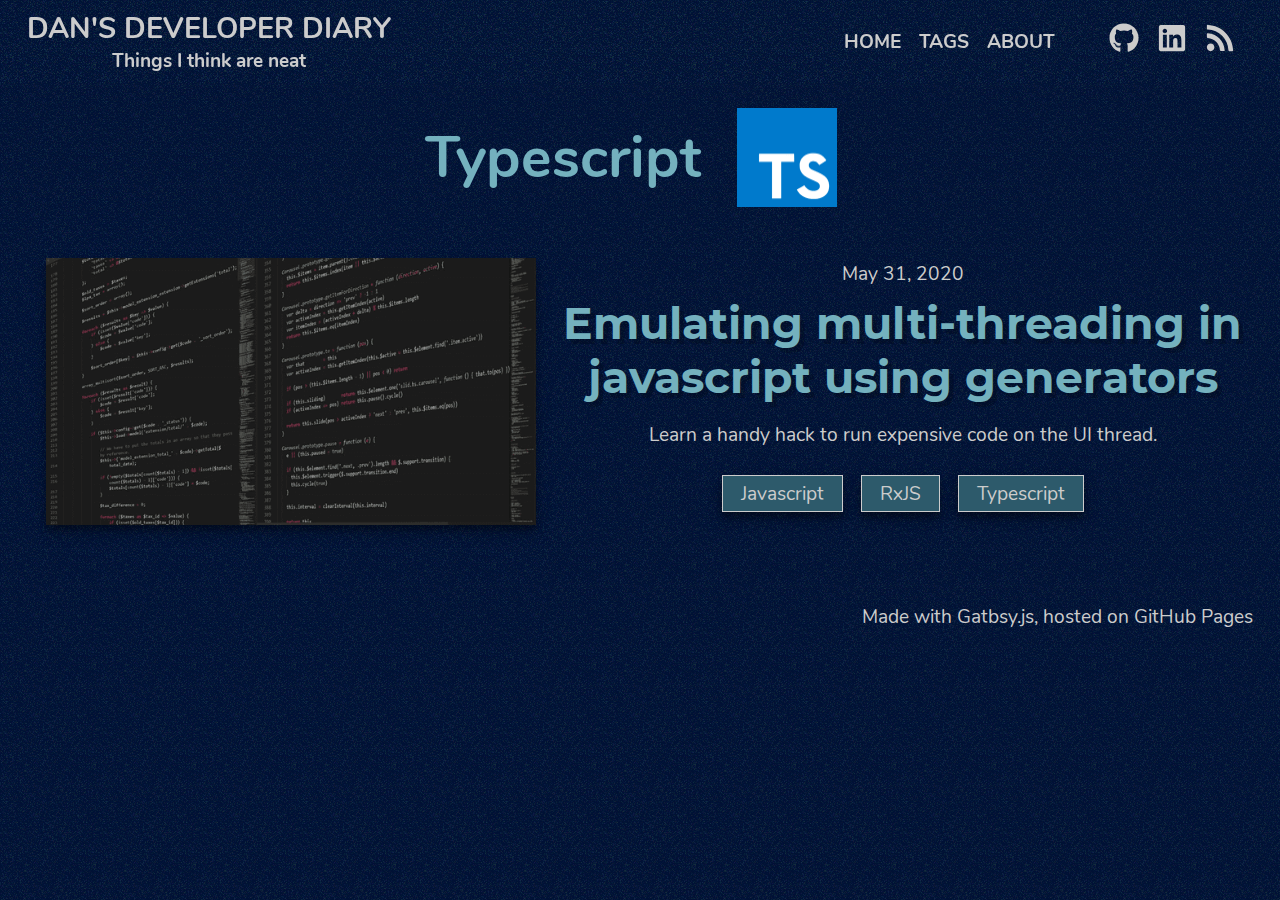
<file: tag/typescript/index.html>
<!DOCTYPE html><html><head><meta charSet="utf-8"/><meta http-equiv="x-ua-compatible" content="ie=edge"/><meta name="viewport" content="width=device-width, initial-scale=1, shrink-to-fit=no"/><style data-href="/styles.bd9fee2809b7f95e49b7.css">._404-module--container--2h9jl{display:flex;justify-content:center;align-items:center;flex-wrap:wrap}@media only screen and (max-width:480px){._404-module--container--2h9jl{flex-direction:column}}._404-module--image--29jG5{max-width:500px;margin:auto}._404-module--image--29jG5 img{width:100%}._404-module--message--2a13U{margin:auto;text-align:center}.header-module--container--3Ej3t{position:fixed;top:0;left:0;width:100%;box-sizing:border-box;display:flex;align-items:center;justify-content:space-between;z-index:2;padding:9px 18px;border-bottom:0;background-color:rgba(0,17,53,.69);color:#ccc;background-image:url(/static/texture-otis-redding-9befbfcfd41cca3886d29e15d6bbfa38.png);font-family:CustomBoldFont,sans-serif;font-size:1em}.header-module--container--3Ej3t+div{margin-top:90px}@media only screen and (max-width:480px){.header-module--container--3Ej3t{padding:9px;flex-direction:column}}.header-module--titleContainer--2qjcI{display:flex;width:100%;align-items:center}@media only screen and (max-width:480px){.header-module--titleContainer--2qjcI{justify-content:space-evenly}}.header-module--title--2hjav h4{margin:0;padding:0 9px;color:inherit;transition:color .5s;text-transform:uppercase}.header-module--title--2hjav p{margin:0;text-align:center}.header-module--title--2hjav:hover h4,.header-module--title--2hjav:hover p{color:#74b1be}@media only screen and (min-device-width:1025px),screen and (min-device-width:481px) and (max-device-width:1024px){.header-module--hiddenDescription--1UVTe{max-height:0;opacity:0;transition:max-height .5s ease,opacity .5s ease,color .5s ease}}@media only screen and (min-device-width:1025px),screen and (min-device-width:481px) and (max-device-width:1024px){.header-module--visibleDescription--3wR_R{max-height:100px;opacity:1;transition:max-height .5s ease,opacity .5s ease,color .5s ease}}.header-module--list--3PQY8,.header-module--list--3PQY8 ul{display:flex;justify-content:center;align-items:center;flex-wrap:wrap;flex-wrap:nowrap}.header-module--list--3PQY8 ul{list-style:none;margin:0 18px;padding:0}@media only screen and (max-width:480px){.header-module--list--3PQY8 ul{margin-top:9px}}.header-module--list--3PQY8 ul li{margin:0 9px}.header-module--list--3PQY8 ul li a{text-transform:uppercase;transition:color .5s}.header-module--list--3PQY8 ul li a:hover{cursor:pointer;color:#74b1be}@media only screen and (max-width:480px){.header-module--list--3PQY8{flex-direction:column;margin-top:9px}}.header-module--menuButton--HP3_y{display:none}@media only screen and (max-width:480px){.header-module--menuButton--HP3_y{display:block;margin-left:18px}}@media only screen and (max-width:480px){.header-module--collapsedMenu--1Mv0Z{max-height:0;margin:0;opacity:0;transition:max-height .5s ease,margin .5s ease,opacity .5s ease}}@media only screen and (max-width:480px){.header-module--expandedMenu--25RBz{max-height:200px;opacity:1;transition:max-height .5s ease,opacity .5s ease}}.footer-module--container--KEDIr{margin:18px 18px 0;padding:9px;text-align:right}@font-face{font-family:CustomFont;font-weight:400;src:url(/static/Nunito-Regular-65bb0a158ee1967292ee4d11079d45ae.ttf) format("opentype")}@font-face{font-family:CustomFont;font-weight:700;src:url(/static/Montserrat-Bold-88932dadc42e1bba93b21a76de60ef7a.ttf) format("opentype")}@font-face{font-family:CustomBoldFont;font-weight:700;src:url(/static/Nunito-Bold-6f47bcfc065790f02ed3cb8b51bef56f.ttf) format("opentype")}@font-face{font-family:Roboto-Mono;font-weight:400;src:url(/static/RobotoMono-Regular-a48ac41620cd818c5020d0f4302489ff.ttf) format("opentype")}body{font-family:CustomFont,sans-serif;font-size:1.2em;background-color:#001135;background-image:url(/static/texture-otis-redding-9befbfcfd41cca3886d29e15d6bbfa38.png);color:#ccc;margin:0}h1{text-align:center;font-size:3em;font-weight:700;color:#74b1be}@media only screen and (max-width:480px){h1{font-size:2em}}@media screen and (min-device-width:481px) and (max-device-width:1024px){h1{font-size:2em}}h2{text-align:center;font-size:2.3em;font-weight:700;color:#74b1be}@media only screen and (max-width:480px){h2{font-size:1.53333333em}}@media screen and (min-device-width:481px) and (max-device-width:1024px){h2{font-size:1.53333333em}}h3{text-align:center;font-size:1.9em;font-weight:700;color:#74b1be}@media only screen and (max-width:480px){h3{font-size:1.26666667em}}@media screen and (min-device-width:481px) and (max-device-width:1024px){h3{font-size:1.26666667em}}h4{text-align:center;font-size:1.5em;font-weight:700;color:#74b1be}@media only screen and (max-width:480px){h4{font-size:1em}}@media screen and (min-device-width:481px) and (max-device-width:1024px){h4{font-size:1em}}a,h1 a,h2 a,h3 a,h4 a,h5 a,h6 a{text-decoration:none;color:inherit}.layout-module--container--2YeUy{margin:auto}@media only screen and (min-device-width:1025px),screen and (min-device-width:481px) and (max-device-width:1024px){.layout-module--container--2YeUy{width:97%}}.layout-module--title--3ofkA h1{padding:18px;margin:18px;border-bottom:4px solid #74b1be;text-transform:capitalize;text-shadow:7px 7px rgba(0,0,0,.2)}@media only screen and (min-device-width:1025px),screen and (min-device-width:481px) and (max-device-width:1024px){.layout-module--title--3ofkA h1{text-align:right}}.index-module--container--2_-7X{display:flex;justify-content:center;align-items:center;flex-wrap:wrap;padding:18px;margin:18px}@media only screen and (max-width:480px){.index-module--container--2_-7X{flex-direction:column;padding:9px 0}}.index-module--photo--3murx{width:30%;box-sizing:border-box;margin-right:auto;margin-bottom:auto;border:1px solid #74b1be}@media only screen and (max-width:480px){.index-module--photo--3murx{width:100%;margin:auto}}.index-module--content--c7hi2{width:70%;box-sizing:border-box}.index-module--content--c7hi2 h1,.index-module--content--c7hi2 h2,.index-module--content--c7hi2 p{text-align:center}.index-module--content--c7hi2 h1{border-bottom:1px solid #74b1be;padding-bottom:9px}.index-module--content--c7hi2 h2{font-family:CustomBoldFont,sans-serif}.index-module--content--c7hi2 h2,.index-module--content--c7hi2 p{padding-left:18px}@media only screen and (max-width:480px){.index-module--content--c7hi2{width:100%}.index-module--content--c7hi2 h1,.index-module--content--c7hi2 h2,.index-module--content--c7hi2 p{padding:9px 0;text-align:center}}.index-module--iconsContainer--2h_b4,.index-module--iconWrapper--3UF6o{display:flex;justify-content:center;align-items:center;flex-wrap:wrap}.index-module--iconWrapper--3UF6o{background-color:#ccc;color:#000;border:2px solid #2d5a6b;margin:9px;padding:4.5px 18px;box-shadow:0 7px 14px rgba(0,0,0,.25),0 5px 5px rgba(0,0,0,.22);justify-content:space-evenly;flex-basis:20%}.index-module--iconWrapper--3UF6o label{padding-left:9px}@media only screen and (max-width:480px){.index-module--iconWrapper--3UF6o{flex-basis:30%}}.tag-module--card--3mNtD{display:flex;justify-content:center;align-items:center;flex-wrap:wrap;padding:18px;margin:18px;justify-content:left;flex-wrap:nowrap;height:auto;transition:background-color .5s}.tag-module--card--3mNtD h2{text-align:center;font-size:1.8em;font-weight:700;color:#74b1be}@media only screen and (max-width:480px){.tag-module--card--3mNtD h2{font-size:1.2em}}@media screen and (min-device-width:481px) and (max-device-width:1024px){.tag-module--card--3mNtD h2{font-size:1.2em}}.tag-module--card--3mNtD:hover{background-color:rgba(0,0,0,.4)}@media only screen and (max-width:480px){.tag-module--card--3mNtD{margin:0}}.tag-module--cover--1iekb{min-width:10%;margin:0 36px 0 9px}@media only screen and (max-width:480px){.tag-module--cover--1iekb{min-width:25%}}@media screen and (min-device-width:481px) and (max-device-width:1024px){.tag-module--cover--1iekb{min-width:17%}}.tag-module--content--2WX7i h2{font-family:CustomBoldFont,sans-serif}.tag-module--content--2WX7i h2,.tag-module--content--2WX7i p{margin-top:0;margin-bottom:9px;text-align:left}.tag-list-module--tags--3uJ7V{display:flex;justify-content:center;align-items:center;flex-wrap:wrap}.tag-list-module--tags--3uJ7V a{background-color:#2d5a6b;color:#ccc;border:1px solid #ccc;margin:9px;padding:4.5px 18px;box-shadow:0 7px 14px rgba(0,0,0,.25),0 5px 5px rgba(0,0,0,.22)}.tag-list-module--tags--3uJ7V a:hover{cursor:pointer;transition:background-color .5s}.tag-list-module--tags--3uJ7V a:hover:hover{background-color:#ccc;color:#001135;border:1px solid #ccc;margin:9px;padding:4.5px 18px;box-shadow:0 7px 14px rgba(0,0,0,.25),0 5px 5px rgba(0,0,0,.22)}.heading-module--header--31Jz1{display:flex;justify-content:center;align-items:center;flex-wrap:wrap;padding:9px;margin:9px;flex-wrap:nowrap;flex-direction:column-reverse}.heading-module--title--y5Er_{margin:auto;padding:9px 36px 9px 9px;text-align:left}.heading-module--title--y5Er_ h1{text-shadow:5px 5px rgba(0,0,0,.2)}@media only screen and (max-width:480px),screen and (min-device-width:481px) and (max-device-width:1024px){.heading-module--title--y5Er_{padding:18px 9px}.heading-module--title--y5Er_ h1{margin-top:0;margin-bottom:9px}}.heading-module--cover--KYWKJ{width:80%;box-shadow:15px 0 20px 4px rgba(0,0,0,.2),-15px 0 20px 4px rgba(0,0,0,.2);margin:auto}@media only screen and (max-width:480px),screen and (min-device-width:481px) and (max-device-width:1024px){.heading-module--cover--KYWKJ{width:100%}}.article-heading-module--container--2fWtj{display:flex;flex-direction:column;justify-content:left}.article-heading-module--container--2fWtj label{width:100%}.article-heading-module--container--2fWtj label strong{font-family:CustomBoldFont,sans-serif}.article-heading-module--container--2fWtj label a{color:#5a8a94;text-transform:capitalize;transition:color .5s;text-decoration:underline}.article-heading-module--excerpt--3vRa9{color:#5a8a94;font-size:1.3em}code[class*=language-],pre[class*=language-]{color:#657b83;font-family:Consolas,Monaco,Andale Mono,Ubuntu Mono,monospace;font-size:1em;text-align:left;white-space:pre;word-spacing:normal;word-break:normal;word-wrap:normal;line-height:1.5;-moz-tab-size:4;-o-tab-size:4;tab-size:4;-webkit-hyphens:none;-ms-hyphens:none;hyphens:none}code[class*=language-]::selection,code[class*=language-] ::selection,pre[class*=language-]::selection,pre[class*=language-] ::selection{background:#073642}pre[class*=language-]{padding:1em;margin:.5em 0;overflow:auto;border-radius:.3em}:not(pre)>code[class*=language-],pre[class*=language-]{background-color:#fdf6e3}:not(pre)>code[class*=language-]{padding:.1em;border-radius:.3em}.token.cdata,.token.comment,.token.doctype,.token.prolog{color:#93a1a1}.token.punctuation{color:#586e75}.token.namespace{opacity:.7}.token.boolean,.token.constant,.token.deleted,.token.number,.token.property,.token.symbol,.token.tag{color:#268bd2}.token.attr-name,.token.builtin,.token.char,.token.inserted,.token.selector,.token.string,.token.url{color:#2aa198}.token.entity{color:#657b83;background:#eee8d5}.token.atrule,.token.attr-value,.token.keyword{color:#859900}.token.class-name,.token.function{color:#b58900}.token.important,.token.regex,.token.variable{color:#cb4b16}.token.bold,.token.important{font-weight:700}.token.italic{font-style:italic}.token.entity{cursor:help}.gatsby-highlight{position:relative}.gatsby-highlight:before{position:absolute;top:0;left:0;width:100%;padding:4.5px 0;content:attr(data-language);text-indent:15px;color:#ccc;background:#2d5a6b}.gatsby-highlight[data-language=none]:before,.gatsby-highlight[data-language=text]:before{display:none}.gatsby-highlight[data-language=none] pre,.gatsby-highlight[data-language=text] pre{padding-top:18px}.gatsby-highlight pre{font-family:Roboto-Mono;font-size:.9em;overflow-x:auto;overflow-y:hidden;padding-top:45px;background-color:#091729;border-radius:5px}.gatsby-highlight pre code{font-family:inherit;line-height:1.25em;background-color:inherit}.gatsby-highlight[data-language=html]:before{background-color:#e34c26;color:#ccc}.gatsby-highlight[data-language=css]:before{background-color:#563d7c;color:#ccc}.gatsby-highlight[data-language=javascript]:before{background-color:#efbb35;color:#000}.gatsby-highlight[data-language=typescript]:before{background-color:#2b7489;color:#ccc}.gatsby-highlight[data-language=php]:before{background-color:#4f5d95;color:#ccc}.article-module--container--2gTJj h1{text-align:center;font-size:3em;font-weight:700;color:#001135}@media only screen and (max-width:480px){.article-module--container--2gTJj h1{font-size:2em}}@media screen and (min-device-width:481px) and (max-device-width:1024px){.article-module--container--2gTJj h1{font-size:2em}}.article-module--container--2gTJj h2{text-align:center;font-size:2.4em;font-weight:700;color:#001135}@media only screen and (max-width:480px){.article-module--container--2gTJj h2{font-size:1.6em}}@media screen and (min-device-width:481px) and (max-device-width:1024px){.article-module--container--2gTJj h2{font-size:1.6em}}.article-module--container--2gTJj h3{text-align:center;font-size:1.8em;font-weight:700;color:#001135}@media only screen and (max-width:480px){.article-module--container--2gTJj h3{font-size:1.2em}}@media screen and (min-device-width:481px) and (max-device-width:1024px){.article-module--container--2gTJj h3{font-size:1.2em}}.article-module--container--2gTJj article{overflow-x:auto;line-height:1.6}.article-module--container--2gTJj h1,.article-module--container--2gTJj h2,.article-module--container--2gTJj h3,.article-module--container--2gTJj strong,.article-module--container--2gTJj th{font-family:CustomBoldFont,sans-serif}.article-module--container--2gTJj h1,.article-module--container--2gTJj h2,.article-module--container--2gTJj h3,.article-module--container--2gTJj h4,.article-module--container--2gTJj h5,.article-module--container--2gTJj h6{text-align:left}.article-module--container--2gTJj h1,.article-module--container--2gTJj h2{border-bottom:1px solid rgba(0,0,0,.2)}.article-module--container--2gTJj p code{white-space:pre-wrap!important}.article-module--container--2gTJj a{color:#5a8a94;text-decoration:underline;word-break:break-all}.article-module--container--2gTJj a code{text-decoration:inherit}.article-module--container--2gTJj figcaption{max-width:1000px;margin:auto}.article-module--container--2gTJj blockquote{font-size:1.6em;color:#5a8a94;font-style:italic;font-weight:200}@media only screen and (max-width:480px){.article-module--container--2gTJj blockquote{font-size:1.3em;margin:18px 0}}.article-module--container--2gTJj blockquote p:after,.article-module--container--2gTJj blockquote p:before{content:'"'}.article-module--container--2gTJj iframe{display:block;margin:auto}@media only screen and (max-width:480px){.article-module--container--2gTJj iframe{max-width:300px}}.article-module--container--2gTJj table{margin:auto;border-spacing:0}.article-module--container--2gTJj table td,.article-module--container--2gTJj table th{padding:9px 18px;border:1px solid #5a8a94}.article-module--container--2gTJj table th{text-align:center}.article-module--container--2gTJj table thead{background-color:#5a8a94;color:#000}.article-module--container--2gTJj table thead td,.article-module--container--2gTJj table thead th{border-width:1px 1px 0 0}.article-module--container--2gTJj table thead td:first-child,.article-module--container--2gTJj table thead th:first-child{border-left-width:1px}.article-module--container--2gTJj table tbody tr td,.article-module--container--2gTJj table tbody tr th{border-width:1px 1px 0 0}.article-module--container--2gTJj table tbody tr td:first-child,.article-module--container--2gTJj table tbody tr th:first-child{border-left-width:1px}.article-module--container--2gTJj table tbody tr:last-child td,.article-module--container--2gTJj table tbody tr:last-child th{border-bottom-width:1px}.article-module--container--2gTJj :not(pre)>code[class*=language-]{font-family:Roboto-Mono;padding:.1em;border-radius:5px;background-color:#5a8a94;color:#000}.share-module--container--BhT17{display:flex;justify-content:center;align-items:center;flex-wrap:wrap;padding:18px;margin:18px}.share-module--container--BhT17>div:focus{outline:none}@media only screen and (max-width:480px){.share-module--container--BhT17{margin-top:9px;margin-bottom:0}}.share-module--icon--1yB_V{height:40px;width:40px;margin-right:18px;outline-color:transparent;transition:opacity .5s,transform .5s}.share-module--icon--1yB_V:hover{cursor:pointer;opacity:.8;transform:scale(1.2)}.post-list-module--container--1ANXI{display:flex;align-items:center;flex-wrap:wrap;justify-content:center;flex-direction:column}@media only screen and (max-width:480px){.post-list-module--container--1ANXI{flex-direction:column}}.post-list-module--post--39h-F{display:flex;justify-content:center;align-items:center;flex-wrap:wrap;padding:9px;margin:9px;flex-wrap:nowrap;flex-direction:row;width:100%;box-sizing:border-box}.post-list-module--post--39h-F:hover>div:first-child>a>div{transform:scale(1.1)!important}@media only screen and (max-width:480px){.post-list-module--post--39h-F{width:100%;flex-direction:column}}.post-list-module--cover--2O8pN{overflow:hidden;margin:9px;width:40%;min-width:40%;box-shadow:0 7px 14px rgba(0,0,0,.25),0 5px 5px rgba(0,0,0,.22)}.post-list-module--cover--2O8pN>a>div{transition:transform .5s}@media only screen and (max-width:480px){.post-list-module--cover--2O8pN{min-width:100%;width:100%}}.post-list-module--content--llWjm{padding:9px;margin:9px;text-align:center}.post-list-module--content--llWjm h2,.post-list-module--content--llWjm p{margin:9px 0 0}.post-list-module--content--llWjm h2{text-shadow:5px 5px rgba(0,0,0,.2)}.post-list-module--content--llWjm p{padding:9px;margin:9px}.button-module--button--cNiW9{display:flex;justify-content:center;align-items:center;flex-wrap:wrap;padding:18px;margin:18px;box-shadow:5px 5px 5px 0 rgba(0,0,0,.16),0 0 0 1px rgba(0,0,0,.08);border:2px solid #ccc;font-size:1.3em;transition:.5s}.button-module--button--cNiW9 :first-child{margin-right:9px}.button-module--button--cNiW9:hover{box-shadow:10px 10px 10px 0 rgba(0,0,0,.16),0 0 0 1px rgba(0,0,0,.08);border-radius:10px;background-color:#ccc;color:#001135;text-shadow:4px 4px 25px #ccc}.archive-pagination-module--container--18uDF{display:flex;justify-content:center;align-items:center;flex-wrap:wrap;margin-top:18px}.archive-pagination-module--buttonLeft--25vg7{margin-right:auto}@media only screen and (max-width:480px){.archive-pagination-module--buttonLeft--25vg7{font-size:1em}}.archive-pagination-module--buttonRight--2ZMPL{margin-left:auto}@media only screen and (max-width:480px){.archive-pagination-module--buttonRight--2ZMPL{font-size:1em}}.suggested-posts-module--title--Jmpyx{font-size:1.4em;color:#74b1be;text-align:center;margin:36px 0 0}.post-module--container--1x29O{margin:auto}@media only screen and (min-device-width:1025px){.post-module--container--1x29O{width:90%}}.post-module--content--qcwgF{background-color:#f0f0f0;box-shadow:15px 0 20px 4px rgba(0,0,0,.2),-15px 0 20px 4px rgba(0,0,0,.2);color:#000;box-sizing:border-box;padding:18px}@media only screen and (min-device-width:1025px){.post-module--content--qcwgF{padding:36px 72px}}.tag-module--heading--1Kl-x{display:flex;justify-content:center;align-items:center;flex-wrap:wrap;margin:auto}.tag-module--heading--1Kl-x h1{margin:0;font-family:CustomBoldFont,sans-serif}@media only screen and (max-width:480px){.tag-module--heading--1Kl-x{flex-direction:column-reverse}}.tag-module--cover--2AxsX{width:8%;margin:18px 18px 18px 36px}@media only screen and (max-width:480px){.tag-module--cover--2AxsX{width:25%;margin:9px}}</style><meta name="generator" content="Gatsby 2.22.15"/><title data-react-helmet="true">Typescript | Dan&#x27;s Developer Diary</title><link data-react-helmet="true" rel="canonical" href="https://lgcolella.github.io/dans-dev-diary/tag/typescript/"/><meta data-react-helmet="true" name="description" content="All post about Typescript"/><meta data-react-helmet="true" property="og:title" content="Typescript"/><meta data-react-helmet="true" property="og:type" content="website"/><meta data-react-helmet="true" property="og:url" content="https://lgcolella.github.io/dans-dev-diary/tag/typescript/"/><meta data-react-helmet="true" property="og:description" content="All post about Typescript"/><meta data-react-helmet="true" property="og:image" content="https://lgcolella.github.io/static/2e1eebde07dacc2bea3f52c07324d1e0/46604/facebook-logo.png"/><meta data-react-helmet="true" property="og:image:alt" content="All post about Typescript"/><meta data-react-helmet="true" property="og:site_name" content="Dan&#x27;s Developer Diary"/><meta data-react-helmet="true" property="og:locale" content="en_US"/><meta data-react-helmet="true" name="twitter:card" content="summary_large_image"/><meta data-react-helmet="true" name="twitter:title" content="Typescript"/><meta data-react-helmet="true" name="twitter:description" content="All post about Typescript"/><meta data-react-helmet="true" name="twitter:image" content="https://lgcolella.github.io/static/2e1eebde07dacc2bea3f52c07324d1e0/46604/facebook-logo.png"/><meta data-react-helmet="true" name="twitter:image:alt" content="All post about Typescript"/><meta data-react-helmet="true" name="twitter:site" content="Dan Miller"/><meta data-react-helmet="true" name="twitter:creator" content="Dan Miller"/><meta data-react-helmet="true" name="keywords" content="Typescript"/><link rel="icon" href="/favicon-32x32.png?v=d845e348daecef0e0b171fd2c79fea9d"/><link rel="manifest" href="/manifest.webmanifest"/><meta name="theme-color" content="#0C2744"/><link rel="apple-touch-icon" sizes="48x48" href="/icons/icon-48x48.png?v=d845e348daecef0e0b171fd2c79fea9d"/><link rel="apple-touch-icon" sizes="72x72" href="/icons/icon-72x72.png?v=d845e348daecef0e0b171fd2c79fea9d"/><link rel="apple-touch-icon" sizes="96x96" href="/icons/icon-96x96.png?v=d845e348daecef0e0b171fd2c79fea9d"/><link rel="apple-touch-icon" sizes="144x144" href="/icons/icon-144x144.png?v=d845e348daecef0e0b171fd2c79fea9d"/><link rel="apple-touch-icon" sizes="192x192" href="/icons/icon-192x192.png?v=d845e348daecef0e0b171fd2c79fea9d"/><link rel="apple-touch-icon" sizes="256x256" href="/icons/icon-256x256.png?v=d845e348daecef0e0b171fd2c79fea9d"/><link rel="apple-touch-icon" sizes="384x384" href="/icons/icon-384x384.png?v=d845e348daecef0e0b171fd2c79fea9d"/><link rel="apple-touch-icon" sizes="512x512" href="/icons/icon-512x512.png?v=d845e348daecef0e0b171fd2c79fea9d"/><link rel="alternate" type="application/rss+xml" title="Luigi Colella RSS Feed" href="/rss.xml"/><link rel="sitemap" type="application/xml" href="/sitemap.xml"/><link as="script" rel="preload" href="/webpack-runtime-9ec0b77793654d81f3ab.js"/><link as="script" rel="preload" href="/framework-4b6e6fca25677e0206fe.js"/><link as="script" rel="preload" href="/app-545b3c3183c073ac2040.js"/><link as="script" rel="preload" href="/styles-503b3015a8b38c118cb7.js"/><link as="script" rel="preload" href="/1bfc9850-fe5f6dc05ac82b77ee43.js"/><link as="script" rel="preload" href="/commons-b0b0e5bccbac0859c3ee.js"/><link as="script" rel="preload" href="/bd558598ef29749a548326c133ea375aab83f2a9-c95c7879da15eec87573.js"/><link as="script" rel="preload" href="/component---src-templates-tag-tag-js-a4cb79fab37aa2d10d05.js"/><link as="fetch" rel="preload" href="/page-data\tag\typescript\page-data.json" crossorigin="anonymous"/><link as="fetch" rel="preload" href="/page-data\app-data.json" crossorigin="anonymous"/></head><body><div id="___gatsby"><div style="outline:none" tabindex="-1" id="gatsby-focus-wrapper"><div class="header-module--container--3Ej3t"><div class="header-module--titleContainer--2qjcI"><div class="header-module--title--2hjav"><a href="/"><h4>Dan&#x27;s Developer Diary</h4><p class="header-module--visibleDescription--3wR_R">Things I think are neat</p></a></div><div class="header-module--menuButton--HP3_y"><svg stroke="currentColor" fill="currentColor" stroke-width="0" viewBox="0 0 352 512" size="30" height="30" width="30" xmlns="http://www.w3.org/2000/svg"><path d="M242.72 256l100.07-100.07c12.28-12.28 12.28-32.19 0-44.48l-22.24-22.24c-12.28-12.28-32.19-12.28-44.48 0L176 189.28 75.93 89.21c-12.28-12.28-32.19-12.28-44.48 0L9.21 111.45c-12.28 12.28-12.28 32.19 0 44.48L109.28 256 9.21 356.07c-12.28 12.28-12.28 32.19 0 44.48l22.24 22.24c12.28 12.28 32.2 12.28 44.48 0L176 322.72l100.07 100.07c12.28 12.28 32.2 12.28 44.48 0l22.24-22.24c12.28-12.28 12.28-32.19 0-44.48L242.72 256z"></path></svg></div></div><div class="header-module--list--3PQY8 header-module--expandedMenu--25RBz"><ul><li><a href="/">Home</a></li><li><a href="/tag/">Tags</a></li><li><a href="/about/">About</a></li></ul><ul><li><a target="_blank" rel="nofollow noopener noreferrer" href="https://github.com/dsmiller95"><svg stroke="currentColor" fill="currentColor" stroke-width="0" viewBox="0 0 496 512" size="30" height="30" width="30" xmlns="http://www.w3.org/2000/svg"><path d="M165.9 397.4c0 2-2.3 3.6-5.2 3.6-3.3.3-5.6-1.3-5.6-3.6 0-2 2.3-3.6 5.2-3.6 3-.3 5.6 1.3 5.6 3.6zm-31.1-4.5c-.7 2 1.3 4.3 4.3 4.9 2.6 1 5.6 0 6.2-2s-1.3-4.3-4.3-5.2c-2.6-.7-5.5.3-6.2 2.3zm44.2-1.7c-2.9.7-4.9 2.6-4.6 4.9.3 2 2.9 3.3 5.9 2.6 2.9-.7 4.9-2.6 4.6-4.6-.3-1.9-3-3.2-5.9-2.9zM244.8 8C106.1 8 0 113.3 0 252c0 110.9 69.8 205.8 169.5 239.2 12.8 2.3 17.3-5.6 17.3-12.1 0-6.2-.3-40.4-.3-61.4 0 0-70 15-84.7-29.8 0 0-11.4-29.1-27.8-36.6 0 0-22.9-15.7 1.6-15.4 0 0 24.9 2 38.6 25.8 21.9 38.6 58.6 27.5 72.9 20.9 2.3-16 8.8-27.1 16-33.7-55.9-6.2-112.3-14.3-112.3-110.5 0-27.5 7.6-41.3 23.6-58.9-2.6-6.5-11.1-33.3 2.6-67.9 20.9-6.5 69 27 69 27 20-5.6 41.5-8.5 62.8-8.5s42.8 2.9 62.8 8.5c0 0 48.1-33.6 69-27 13.7 34.7 5.2 61.4 2.6 67.9 16 17.7 25.8 31.5 25.8 58.9 0 96.5-58.9 104.2-114.8 110.5 9.2 7.9 17 22.9 17 46.4 0 33.7-.3 75.4-.3 83.6 0 6.5 4.6 14.4 17.3 12.1C428.2 457.8 496 362.9 496 252 496 113.3 383.5 8 244.8 8zM97.2 352.9c-1.3 1-1 3.3.7 5.2 1.6 1.6 3.9 2.3 5.2 1 1.3-1 1-3.3-.7-5.2-1.6-1.6-3.9-2.3-5.2-1zm-10.8-8.1c-.7 1.3.3 2.9 2.3 3.9 1.6 1 3.6.7 4.3-.7.7-1.3-.3-2.9-2.3-3.9-2-.6-3.6-.3-4.3.7zm32.4 35.6c-1.6 1.3-1 4.3 1.3 6.2 2.3 2.3 5.2 2.6 6.5 1 1.3-1.3.7-4.3-1.3-6.2-2.2-2.3-5.2-2.6-6.5-1zm-11.4-14.7c-1.6 1-1.6 3.6 0 5.9 1.6 2.3 4.3 3.3 5.6 2.3 1.6-1.3 1.6-3.9 0-6.2-1.4-2.3-4-3.3-5.6-2z"></path></svg></a></li><li><a target="_blank" rel="nofollow noopener noreferrer" href=""><svg stroke="currentColor" fill="currentColor" stroke-width="0" viewBox="0 0 448 512" size="30" height="30" width="30" xmlns="http://www.w3.org/2000/svg"><path d="M416 32H31.9C14.3 32 0 46.5 0 64.3v383.4C0 465.5 14.3 480 31.9 480H416c17.6 0 32-14.5 32-32.3V64.3c0-17.8-14.4-32.3-32-32.3zM135.4 416H69V202.2h66.5V416zm-33.2-243c-21.3 0-38.5-17.3-38.5-38.5S80.9 96 102.2 96c21.2 0 38.5 17.3 38.5 38.5 0 21.3-17.2 38.5-38.5 38.5zm282.1 243h-66.4V312c0-24.8-.5-56.7-34.5-56.7-34.6 0-39.9 27-39.9 54.9V416h-66.4V202.2h63.7v29.2h.9c8.9-16.8 30.6-34.5 62.9-34.5 67.2 0 79.7 44.3 79.7 101.9V416z"></path></svg></a></li><li><a href="/"><svg stroke="currentColor" fill="currentColor" stroke-width="0" viewBox="0 0 448 512" size="30" height="30" width="30" xmlns="http://www.w3.org/2000/svg"><path d="M128.081 415.959c0 35.369-28.672 64.041-64.041 64.041S0 451.328 0 415.959s28.672-64.041 64.041-64.041 64.04 28.673 64.04 64.041zm175.66 47.25c-8.354-154.6-132.185-278.587-286.95-286.95C7.656 175.765 0 183.105 0 192.253v48.069c0 8.415 6.49 15.472 14.887 16.018 111.832 7.284 201.473 96.702 208.772 208.772.547 8.397 7.604 14.887 16.018 14.887h48.069c9.149.001 16.489-7.655 15.995-16.79zm144.249.288C439.596 229.677 251.465 40.445 16.503 32.01 7.473 31.686 0 38.981 0 48.016v48.068c0 8.625 6.835 15.645 15.453 15.999 191.179 7.839 344.627 161.316 352.465 352.465.353 8.618 7.373 15.453 15.999 15.453h48.068c9.034-.001 16.329-7.474 16.005-16.504z"></path></svg></a></li></ul></div></div><div class="layout-module--container--2YeUy"><div class="tag-module--heading--1Kl-x"><div><h1>Typescript</h1></div><div class="tag-module--cover--2AxsX"><div class=" gatsby-image-wrapper" style="position:relative;overflow:hidden"><div aria-hidden="true" style="width:100%;padding-bottom:100%"></div><img aria-hidden="true" src="data:image/svg+xml,%3csvg%20xmlns=&#x27;http://www.w3.org/2000/svg&#x27;%20width=&#x27;400&#x27;%20height=&#x27;400&#x27;%20viewBox=&#x27;0%200%20400%20400&#x27;%20preserveAspectRatio=&#x27;none&#x27;%3e%3cpath%20d=&#x27;M0%20200v200h401V0H0v200m286-15c-25%208-38%2028-35%2055%202%2022%2015%2035%2049%2050%2025%2011%2031%2016%2031%2025%200%2020-31%2026-50%2011l-12-14-30%2018c-1%200%208%2012%2014%2018%2020%2020%2062%2026%2089%2011%2017-9%2026-23%2026-44%200-28-11-40-53-60-20-9-23-11-26-17-4-7-2-15%205-20%203-2%205-2%2011-2%209%200%2014%201%2019%208l5%206%2028-19-12-15c-7-6-16-10-24-12-9-2-29-1-35%201m-190%200h-8v32h52v148h37V217h52v-16l-1-16H96&#x27;%20fill=&#x27;%23d3d3d3&#x27;%20fill-rule=&#x27;evenodd&#x27;/%3e%3c/svg%3e" alt="" style="position:absolute;top:0;left:0;width:100%;height:100%;object-fit:cover;object-position:center;opacity:1;transition-delay:500ms"/><noscript><picture><source srcset="/static/26cc95f255ccb936d154b43614f61602/07e7f/typescript.png 50w,
/static/26cc95f255ccb936d154b43614f61602/0b2a1/typescript.png 100w,
/static/26cc95f255ccb936d154b43614f61602/daa7d/typescript.png 200w,
/static/26cc95f255ccb936d154b43614f61602/7a833/typescript.png 300w,
/static/26cc95f255ccb936d154b43614f61602/a9a3e/typescript.png 400w,
/static/26cc95f255ccb936d154b43614f61602/1700e/typescript.png 1187w" sizes="(max-width: 200px) 100vw, 200px" /><img loading="lazy" sizes="(max-width: 200px) 100vw, 200px" srcset="/static/26cc95f255ccb936d154b43614f61602/07e7f/typescript.png 50w,
/static/26cc95f255ccb936d154b43614f61602/0b2a1/typescript.png 100w,
/static/26cc95f255ccb936d154b43614f61602/daa7d/typescript.png 200w,
/static/26cc95f255ccb936d154b43614f61602/7a833/typescript.png 300w,
/static/26cc95f255ccb936d154b43614f61602/a9a3e/typescript.png 400w,
/static/26cc95f255ccb936d154b43614f61602/1700e/typescript.png 1187w" src="/static/26cc95f255ccb936d154b43614f61602/daa7d/typescript.png" alt="" style="position:absolute;top:0;left:0;opacity:1;width:100%;height:100%;object-fit:cover;object-position:center"/></picture></noscript></div></div></div><div class="post-list-module--container--1ANXI"><div class="post-list-module--post--39h-F"><div class="post-list-module--cover--2O8pN"><a href="/blog/javascript-multi-threading/"><div class=" gatsby-image-wrapper" style="position:relative;overflow:hidden"><div aria-hidden="true" style="width:100%;padding-bottom:54.666666666666664%"></div><img aria-hidden="true" src="data:image/svg+xml,%3csvg%20xmlns=&#x27;http://www.w3.org/2000/svg&#x27;%20width=&#x27;400&#x27;%20height=&#x27;220&#x27;%20viewBox=&#x27;0%200%20400%20220&#x27;%20preserveAspectRatio=&#x27;none&#x27;%3e%3cpath%20d=&#x27;M0%20110v110h39a741%20741%200%200028-1c-13-1-12-2%201-2%208-1%2010%200%2010%201%200%202%202%201%202-1h6c7-1%2011-1%2012%201%200%202%202%201%202%200l2-2h6c1-1%201-1%201%201l-1%202h-2c-1%201%200%201%202%201l4-1v-3c1-1%201-1%201%201v3h288V0h-9l-8%201%201%201c5-1%205%200%203%202l-3%202h-2v2c-2%200-3-3-3-5l1-3h-51a433%20433%200%2000-64%204c-6%202-8%202-8%201%200-2%201-2%203-2l1-1c1-1%201-1%201%201h3l1-1c0-2-9-3-12-1l-5%201-3%202-3%201-6%202-10%202c-5%202-5%202-5%200s1-2%202-2h6l6-3%206-2c1-2%201-2-3-2l-5%201-3%201-2%201-2%201h-4c-1%202-8%203-11%203l-2%202c-2%202-3%201-2-1s14-6%2017-6l2-1-16-1c-15%200-17%200-18%202h-1c0-2-1-2-13-2l-13%201h-2v2l-1%202c-1%202-1%202%201%202h3c3%203%201%205-4%207-4%201-5%200-5-3V4l1-2a607%20607%200%2000-90-1L58%206c-1-1%203-4%205-4l3-1c3-2-15-1-20%202-4%202-9%202-9%201l8-3c2%200%202-1%200-1l-8%202-8%202%201-1c6-2%204-3-8-3L8%201H6L3%200H0v110m0%201v110l1-109a2269%202269%200%2001-1-1M248%207h-4l-3%201c0%202-4%203-8%203l-1%202-3%201c-7%200-10%200-10%202s0%202-3%201h-3l-1%201h-2c-1%202%200%203%203%202l4-1a396%20396%200%200031-12m27%2025l-3%201-8%203h-1c0-2%200-2-1-1l-3%201-3%201-2%201-3%201h-3c-1%200-7%202-9%204h-6c-2%200-4%202-3%203s6%200%205-1h6l3-1%2032-10v-2h-1M160%2043v4l-1%207c0%206%200%206%202%205l1-2%203-4c4-4%204-9%201-8h-2l2-1v-1h-6m2%2027l-4%201v10l1%2010%206-1c5-2%205-2%202-2h-3l3-1c2%200%204-2%201-2v-5c-1-1-1-2%201-2v-2c-2-1-2-2-1-4%201-3%200-4-6-2m105%2011h-4l-1%201-3%201h-3l-2%201h-2l-5%201-8%203h-8l-1%201c0%202%201%202%205%202l6-1%2020-4%202-2h1l7-1c2-1-2-3-4-2m57%2040l-10%201c-5%200-6%200-6%202l-1%201-1-1h-1l-1-1h-1l-2%201-2%201c0%202%206%202%2015%200l8-1h6l4-1%202-2c0-2%200-2-1%200h-1l-2-1h-3l-3%201m-87%2049h-4l-3%201-1%202-1-1h-14c-1%201-2%202-3%201l-5-1c-4%200-4%200-4%202s1%202%202%202l6-1c12%200%2021-1%2021-2h1l4%201c2%200%203-1%203-3s0-2-2-1&#x27;%20fill=&#x27;%23d3d3d3&#x27;%20fill-rule=&#x27;evenodd&#x27;/%3e%3c/svg%3e" title="Learn a handy hack to run expensive code on the UI thread." alt="Emulating multi-threading in javascript using generators" style="position:absolute;top:0;left:0;width:100%;height:100%;object-fit:cover;object-position:center;opacity:1;transition-delay:500ms"/><noscript><picture><source srcset="/static/b260f65fb76abb2f2a3a27d8d16ac9bf/6d161/preview.png 150w,
/static/b260f65fb76abb2f2a3a27d8d16ac9bf/630fb/preview.png 300w,
/static/b260f65fb76abb2f2a3a27d8d16ac9bf/2a4de/preview.png 600w,
/static/b260f65fb76abb2f2a3a27d8d16ac9bf/db955/preview.png 900w,
/static/b260f65fb76abb2f2a3a27d8d16ac9bf/df498/preview.png 1100w" sizes="(max-width: 600px) 100vw, 600px" /><img loading="lazy" sizes="(max-width: 600px) 100vw, 600px" srcset="/static/b260f65fb76abb2f2a3a27d8d16ac9bf/6d161/preview.png 150w,
/static/b260f65fb76abb2f2a3a27d8d16ac9bf/630fb/preview.png 300w,
/static/b260f65fb76abb2f2a3a27d8d16ac9bf/2a4de/preview.png 600w,
/static/b260f65fb76abb2f2a3a27d8d16ac9bf/db955/preview.png 900w,
/static/b260f65fb76abb2f2a3a27d8d16ac9bf/df498/preview.png 1100w" src="/static/b260f65fb76abb2f2a3a27d8d16ac9bf/2a4de/preview.png" alt="Emulating multi-threading in javascript using generators" title="Learn a handy hack to run expensive code on the UI thread." style="position:absolute;top:0;left:0;opacity:1;width:100%;height:100%;object-fit:cover;object-position:center"/></picture></noscript></div></a></div><div class="post-list-module--content--llWjm"><a href="/blog/javascript-multi-threading/"><label>May 31, 2020</label><h2>Emulating multi-threading in javascript using generators</h2><p>Learn a handy hack to run expensive code on the UI thread.</p></a><div class="tag-list-module--tags--3uJ7V"><a href="/tag/javascript/">Javascript</a><a href="/tag/rxjs/">RxJS</a><a aria-current="page" class="" href="/tag/typescript/">Typescript</a></div></div></div></div></div><div class="footer-module--container--KEDIr"><p>Made with Gatbsy.js, hosted on GitHub Pages</p></div></div><div id="gatsby-announcer" style="position:absolute;top:0;width:1px;height:1px;padding:0;overflow:hidden;clip:rect(0, 0, 0, 0);white-space:nowrap;border:0" aria-live="assertive" aria-atomic="true"></div></div><script id="gatsby-script-loader">/*<![CDATA[*/window.pagePath="/tag/typescript/";/*]]>*/</script><script id="gatsby-chunk-mapping">/*<![CDATA[*/window.___chunkMapping={"app":["/app-545b3c3183c073ac2040.js"],"component---src-pages-404-index-js":["/component---src-pages-404-index-js-8330d4d9711327bed7a8.js"],"component---src-pages-about-index-js":["/component---src-pages-about-index-js-bdea7685921deeb66c0d.js"],"component---src-pages-index-js":["/component---src-pages-index-js-b9f14f29e77361349eee.js"],"component---src-pages-tag-index-js":["/component---src-pages-tag-index-js-9ac438eb056da802af78.js"],"component---src-templates-archive-archive-js":["/component---src-templates-archive-archive-js-73d527ea5d96a0f0dbae.js"],"component---src-templates-post-post-js":["/component---src-templates-post-post-js-909c0af695164b09bdc2.js"],"component---src-templates-tag-tag-js":["/component---src-templates-tag-tag-js-a4cb79fab37aa2d10d05.js"]};/*]]>*/</script><script src="/component---src-templates-tag-tag-js-a4cb79fab37aa2d10d05.js" async=""></script><script src="/bd558598ef29749a548326c133ea375aab83f2a9-c95c7879da15eec87573.js" async=""></script><script src="/commons-b0b0e5bccbac0859c3ee.js" async=""></script><script src="/1bfc9850-fe5f6dc05ac82b77ee43.js" async=""></script><script src="/styles-503b3015a8b38c118cb7.js" async=""></script><script src="/app-545b3c3183c073ac2040.js" async=""></script><script src="/framework-4b6e6fca25677e0206fe.js" async=""></script><script src="/webpack-runtime-9ec0b77793654d81f3ab.js" async=""></script></body></html>
</file>
